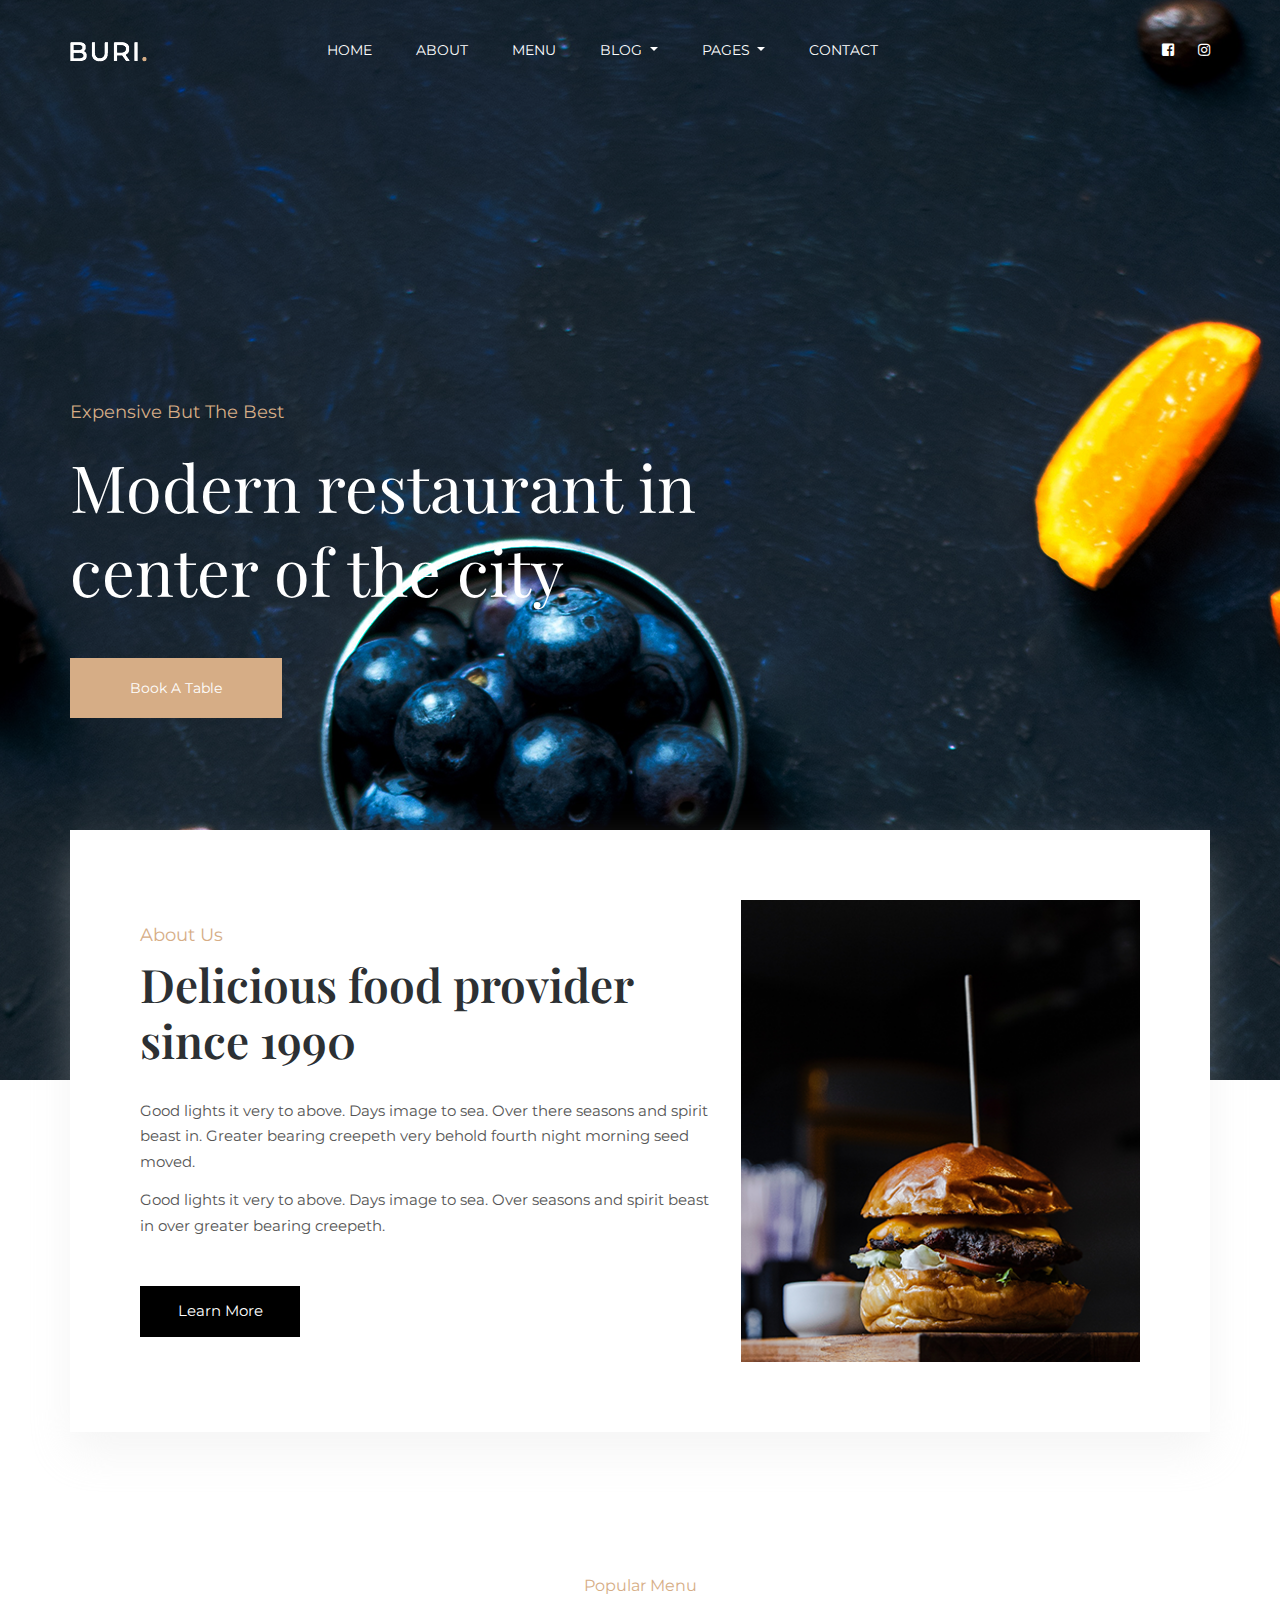
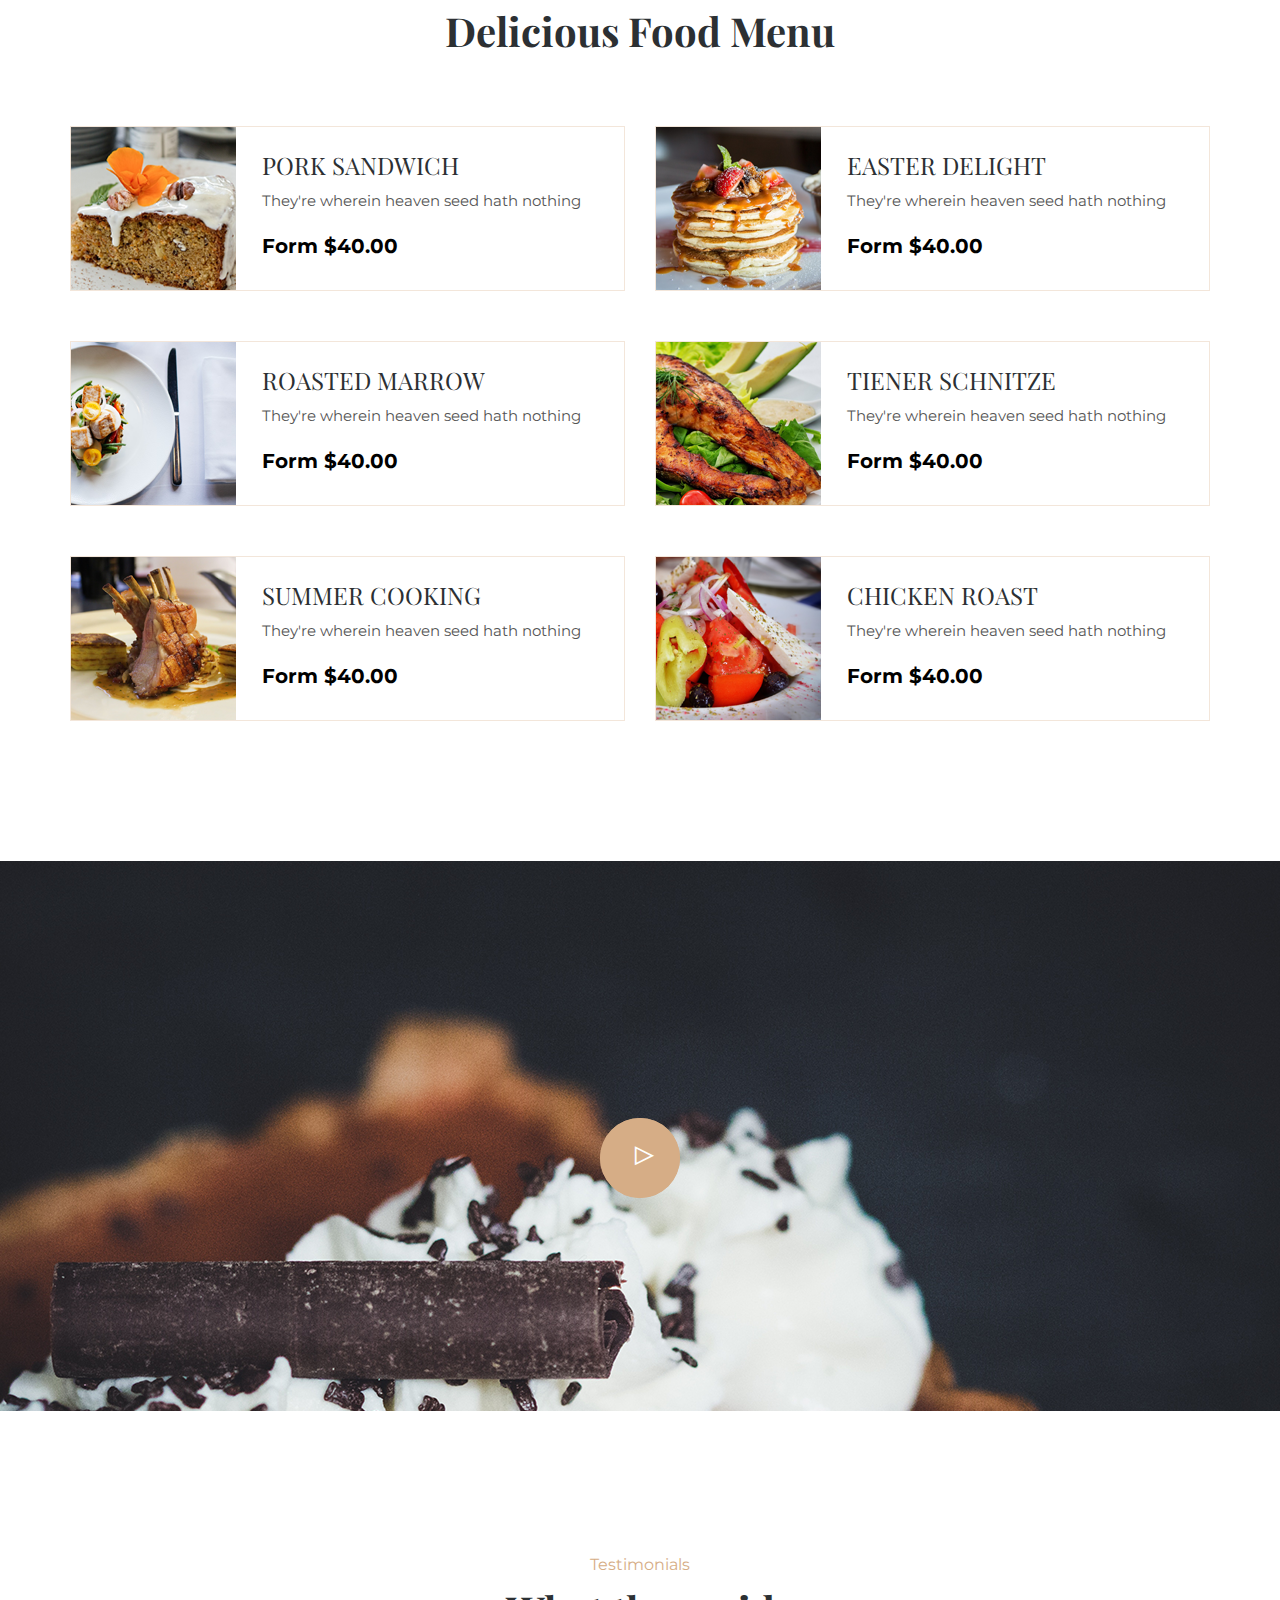
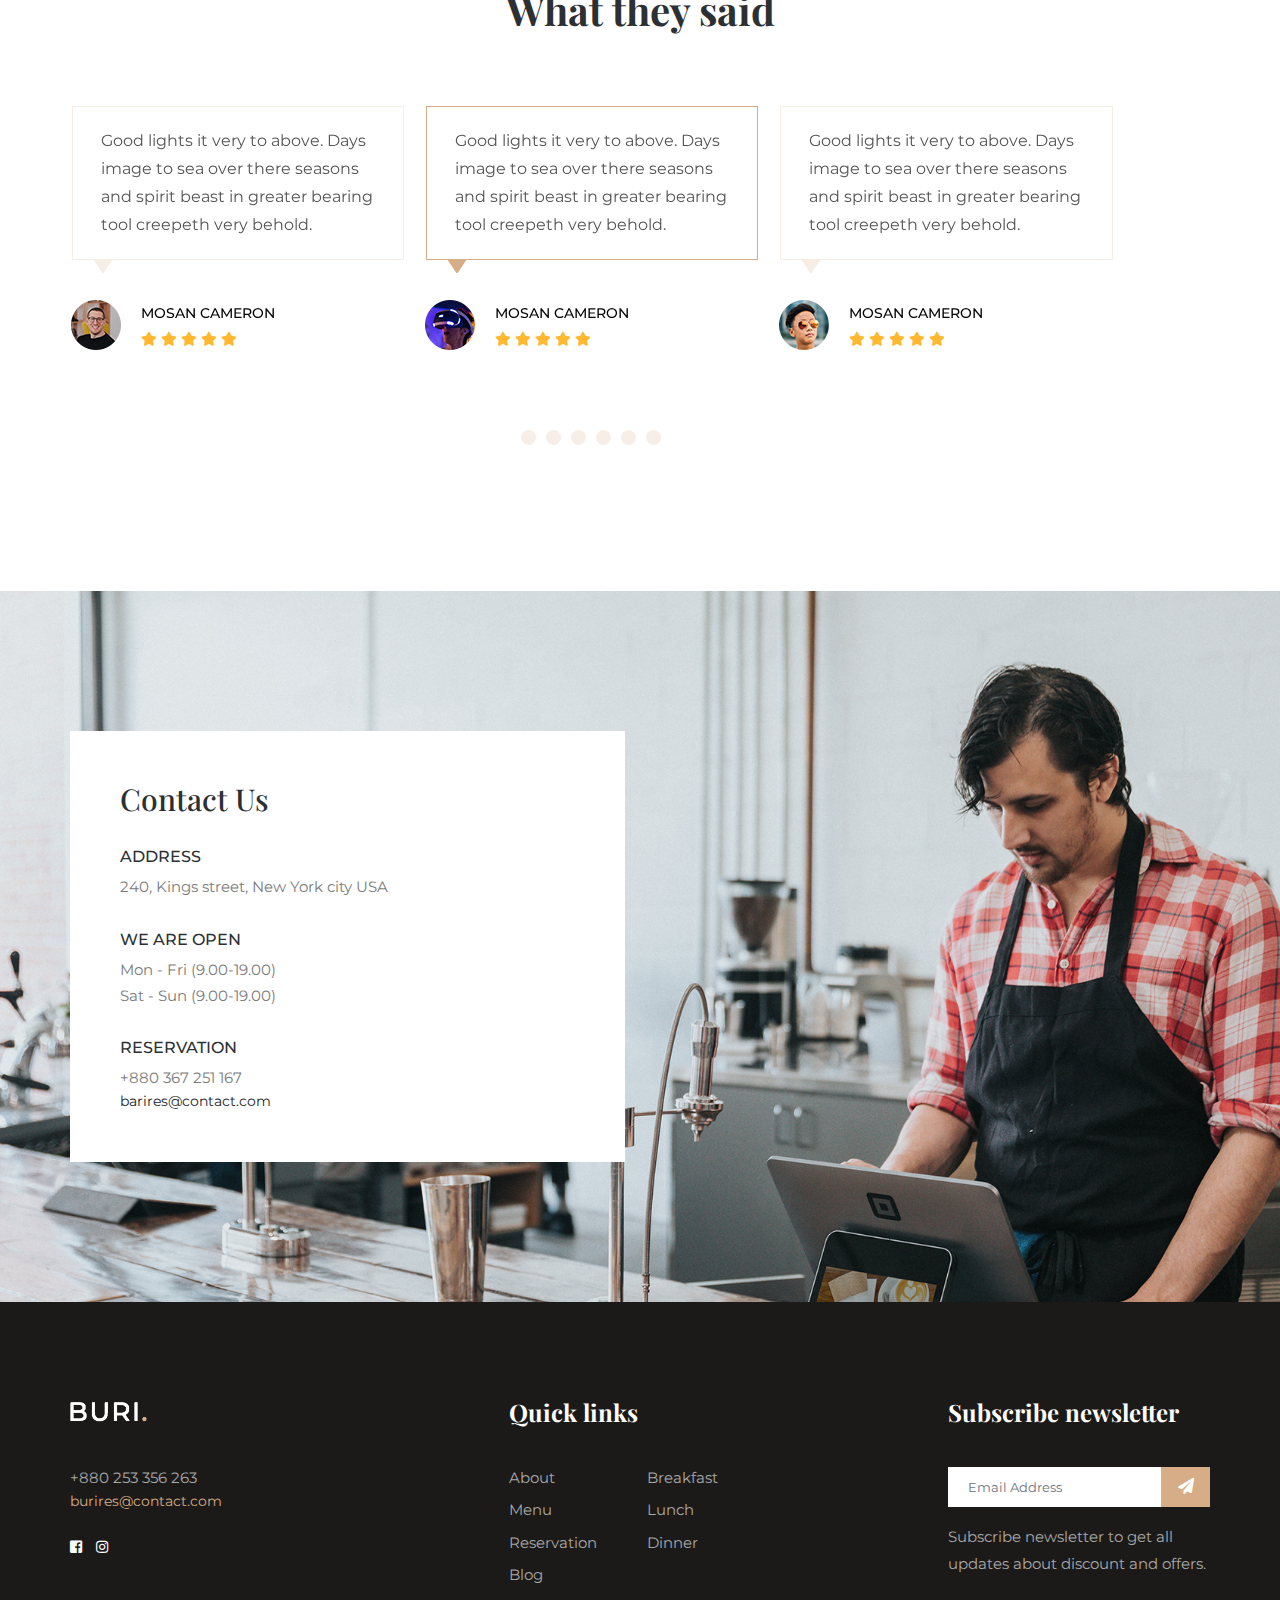
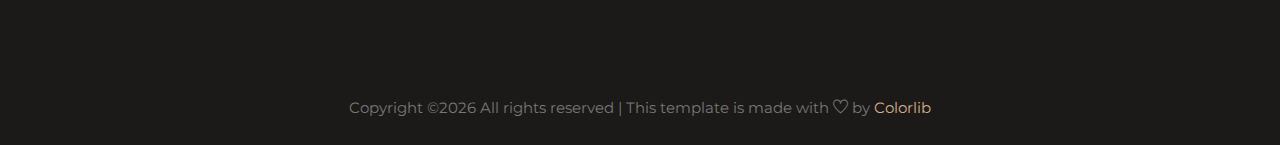
<file: index.html>
<!DOCTYPE html>
<html lang="en">
  <head>
    <!-- Required meta tags -->
    <meta charset="utf-8" />
    <meta
      name="viewport"
      content="width=device-width, initial-scale=1, shrink-to-fit=no"
    />
    <title>Buri HTML5 Bootstrap Template by Colorlib</title>
    <link rel="icon" href="img/favicon.png" />
    <!-- Bootstrap CSS -->
    <link rel="stylesheet" href="css/bootstrap.min.css" />
    <!-- animate CSS -->
    <link rel="stylesheet" href="css/animate.css" />
    <!-- owl carousel CSS -->
    <link rel="stylesheet" href="css/owl.carousel.min.css" />
    <!-- themify CSS -->
    <link rel="stylesheet" href="css/themify-icons.css" />
    <!-- flaticon CSS -->
    <link rel="stylesheet" href="css/flaticon.css" />
    <!-- font awesome CSS -->
    <link rel="stylesheet" href="css/magnific-popup.css" />
    <!-- swiper CSS -->
    <link rel="stylesheet" href="css/slick.css" />
    <link rel="stylesheet" href="css/gijgo.min.css" />
    <link rel="stylesheet" href="css/nice-select.css" />
    <link rel="stylesheet" href="css/all.css" />
    <!-- style CSS -->
    <link rel="stylesheet" href="css/style.css" />
  </head>

  <body>
    <!--::header part start::-->
    <header class="main_menu home_menu">
      <div class="container">
        <div class="row align-items-center">
          <div class="col-lg-12">
            <nav class="navbar navbar-expand-lg navbar-light">
              <a class="navbar-brand" href="index.html">
                <img src="img/logo.png" alt="logo" />
              </a>
              <button
                class="navbar-toggler"
                type="button"
                data-toggle="collapse"
                data-target="#navbarSupportedContent"
                aria-controls="navbarSupportedContent"
                aria-expanded="false"
                aria-label="Toggle navigation"
              >
                <span class="navbar-toggler-icon"></span>
              </button>

              <div
                class="collapse navbar-collapse main-menu-item justify-content-end"
                id="navbarSupportedContent"
              >
                <ul class="navbar-nav">
                  <li class="nav-item">
                    <a class="nav-link" href="index.html">Home</a>
                  </li>
                  <li class="nav-item">
                    <a class="nav-link" href="about.html">About</a>
                  </li>
                  <li class="nav-item">
                    <a class="nav-link" href="food_menu.html">Menu</a>
                  </li>
                  <li class="nav-item dropdown">
                    <a
                      class="nav-link dropdown-toggle"
                      href="blog.html"
                      id="navbarDropdown"
                      role="button"
                      data-toggle="dropdown"
                      aria-haspopup="true"
                      aria-expanded="false"
                    >
                      Blog
                    </a>
                    <div class="dropdown-menu" aria-labelledby="navbarDropdown">
                      <a class="dropdown-item" href="blog.html">Blog</a>
                      <a class="dropdown-item" href="single-blog.html"
                        >Single blog</a
                      >
                    </div>
                  </li>
                  <li class="nav-item dropdown">
                    <a
                      class="nav-link dropdown-toggle"
                      href="blog.html"
                      id="navbarDropdown_1"
                      role="button"
                      data-toggle="dropdown"
                      aria-haspopup="true"
                      aria-expanded="false"
                    >
                      pages
                    </a>
                    <div class="dropdown-menu" aria-labelledby="navbarDropdown_1">
                      <a class="dropdown-item" href="elements.html">Elements</a>
                    </div>
                  </li>
                  <li class="nav-item">
                    <a class="nav-link" href="contact.html">Contact</a>
                  </li>
                </ul>
              </div>
              <div class="social_icon d-none d-lg-block">
                <a href="#" class="single_social_icon"
                  ><i class="fab fa-facebook-square"></i
                ></a>
                <a href="#" class="single_social_icon"
                  ><i class="fab fa-instagram"></i
                ></a>
              </div>
            </nav>
          </div>
        </div>
      </div>
    </header>
    <!-- Header part end-->

    <!-- banner part start-->
    <section class="banner_part">
      <div class="container">
        <div class="row align-items-center">
          <div class="col-lg-7">
            <div class="banner_text">
              <div class="banner_text_iner">
                <h5>Expensive but the best</h5>
                <h1>Modern restaurant in center of the city</h1>
                <a href="#" class="btn_1">book a table</a>
              </div>
            </div>
          </div>
        </div>
      </div>
    </section>
    <!-- banner part start-->

    <!-- about part start-->
    <section class="about_part">
      <div class="container">
        <div class="row align-items-center justify-content-center">
          <div class="col-lg-12">
            <div class="about_part_iner">
              <div class="row align-items-center">
                <div class="col-lg-7">
                  <div class="about_text">
                    <h5>about us</h5>
                    <h2>Delicious food provider since 1990</h2>
                    <p>
                      Good lights it very to above. Days image to sea. Over
                      there seasons and spirit beast in. Greater bearing
                      creepeth very behold fourth night morning seed moved.
                    </p>
                    <p>
                      Good lights it very to above. Days image to sea. Over
                      seasons and spirit beast in over greater bearing creepeth.
                    </p>
                    <a href="#" class="btn_3">learn More</a>
                  </div>
                </div>
                <div class="col-lg-5">
                  <div class="about_img">
                    <img src="img/about.png" alt="" />
                  </div>
                </div>
              </div>
            </div>
          </div>
        </div>
      </div>
    </section>
    <!-- about part end-->

    <!-- food_menu start-->
    <section class="food_menu">
      <div class="container">
        <div class="row justify-content-center">
          <div class="col-lg-5">
            <div class="section_tittle">
              <p>Popular Menu</p>
              <h2>Delicious Food Menu</h2>
            </div>
          </div>
          <div class="col-lg-12">
            <div class="single-member">
              <div class="row">
                <div class="col-sm-6 col-lg-6">
                  <div class="single_food_item media">
                    <img
                      src="img/food_menu/single_food_1.png"
                      class="img-responsive"
                      alt="..."
                    />
                    <div class="media-body align-self-center">
                      <h3>Pork Sandwich</h3>
                      <p>They're wherein heaven seed hath nothing</p>
                      <h5>Form $40.00</h5>
                    </div>
                  </div>
                  <div class="single_food_item media">
                    <img
                      src="img/food_menu/single_food_2.png"
                      class="img-responsive"
                      alt="..."
                    />
                    <div class="media-body align-self-center">
                      <h3>Roasted Marrow</h3>
                      <p>They're wherein heaven seed hath nothing</p>
                      <h5>Form $40.00</h5>
                    </div>
                  </div>
                  <div class="single_food_item media">
                    <img
                      src="img/food_menu/single_food_3.png"
                      class="img-responsive"
                      alt="..."
                    />
                    <div class="media-body align-self-center">
                      <h3>Summer Cooking</h3>
                      <p>They're wherein heaven seed hath nothing</p>
                      <h5>Form $40.00</h5>
                    </div>
                  </div>
                </div>
                <div class="col-sm-6 col-lg-6">
                  <div class="single_food_item media">
                    <img
                      src="img/food_menu/single_food_4.png"
                      class="img-responsive"
                      alt="..."
                    />
                    <div class="media-body align-self-center">
                      <h3>Easter Delight</h3>
                      <p>They're wherein heaven seed hath nothing</p>
                      <h5>Form $40.00</h5>
                    </div>
                  </div>
                  <div class="single_food_item media">
                    <img
                      src="img/food_menu/single_food_5.png"
                      class="img-responsive"
                      alt="..."
                    />
                    <div class="media-body align-self-center">
                      <h3>Tiener Schnitze</h3>
                      <p>They're wherein heaven seed hath nothing</p>
                      <h5>Form $40.00</h5>
                    </div>
                  </div>
                  <div class="single_food_item media">
                    <img
                      src="img/food_menu/single_food_6.png"
                      class="img-responsive"
                      alt="..."
                    />
                    <div class="media-body align-self-center">
                      <h3>Chicken Roast</h3>
                      <p>They're wherein heaven seed hath nothing</p>
                      <h5>Form $40.00</h5>
                    </div>
                  </div>
                </div>
              </div>
            </div>
          </div>
        </div>
      </div>
    </section>
    <!-- food_menu part end-->

    <!-- intro_video_bg start-->
    <section class="intro_video_bg">
      <div class="container">
        <div class="row">
          <div class="col-lg-12">
            <div class="intro_video_iner text-center">
              <div class="intro_video_icon">
                <a
                  id="play-video_1"
                  class="video-play-button popup-youtube"
                  href="https://www.youtube.com/watch?v=pBFQdxA-apI"
                >
                  <span class="ti-control-play"></span>
                </a>
              </div>
            </div>
          </div>
        </div>
      </div>
    </section>
    <!-- intro_video_bg part start-->

    <!--::review_part start::-->
    <section class="review_part section_padding">
      <div class="container">
        <div class="row justify-content-center">
          <div class="col-xl-5">
            <div class="section_tittle">
              <p>Testimonials</p>
              <h2>What they said</h2>
            </div>
          </div>
        </div>
        <div class="row">
          <div class="col-lg-11">
            <div class="client_review_part owl-carousel">
              <div class="client_review_single">
                <div class="client_review_text">
                  <p>
                    Good lights it very to above. Days image to sea over there
                    seasons and spirit beast in greater bearing tool creepeth
                    very behold.
                  </p>
                  <div class="client_review_img">
                    <img src="img/client/client_1.png" alt="#" />
                    <h4>Mosan Cameron</h4>
                    <div class="review_icon">
                      <i class="fas fa-star"></i>
                      <i class="fas fa-star"></i>
                      <i class="fas fa-star"></i>
                      <i class="fas fa-star"></i>
                      <i class="fas fa-star"></i>
                    </div>
                  </div>
                </div>
              </div>
              <div class="client_review_single">
                <div class="client_review_text">
                  <p>
                    Good lights it very to above. Days image to sea over there
                    seasons and spirit beast in greater bearing tool creepeth
                    very behold.
                  </p>
                  <div class="client_review_img">
                    <img src="img/client/client_2.png" alt="#" />
                    <h4>Mosan Cameron</h4>
                    <div class="review_icon">
                      <i class="fas fa-star"></i>
                      <i class="fas fa-star"></i>
                      <i class="fas fa-star"></i>
                      <i class="fas fa-star"></i>
                      <i class="fas fa-star"></i>
                    </div>
                  </div>
                </div>
              </div>
              <div class="client_review_single">
                <div class="client_review_text">
                  <p>
                    Good lights it very to above. Days image to sea over there
                    seasons and spirit beast in greater bearing tool creepeth
                    very behold.
                  </p>
                  <div class="client_review_img">
                    <img src="img/client/client_3.png" alt="#" />
                    <h4>Mosan Cameron</h4>
                    <div class="review_icon">
                      <i class="fas fa-star"></i>
                      <i class="fas fa-star"></i>
                      <i class="fas fa-star"></i>
                      <i class="fas fa-star"></i>
                      <i class="fas fa-star"></i>
                    </div>
                  </div>
                </div>
              </div>
              <div class="client_review_single">
                <div class="client_review_text">
                  <p>
                    Good lights it very to above. Days image to sea over there
                    seasons and spirit beast in greater bearing tool creepeth
                    very behold.
                  </p>
                  <div class="client_review_img">
                    <img src="img/client/client_1.png" alt="#" />
                    <h4>Mosan Cameron</h4>
                    <div class="review_icon">
                      <i class="fas fa-star"></i>
                      <i class="fas fa-star"></i>
                      <i class="fas fa-star"></i>
                      <i class="fas fa-star"></i>
                      <i class="fas fa-star"></i>
                    </div>
                  </div>
                </div>
              </div>
              <div class="client_review_single">
                <div class="client_review_text">
                  <p>
                    Good lights it very to above. Days image to sea over there
                    seasons and spirit beast in greater bearing tool creepeth
                    very behold.
                  </p>
                  <div class="client_review_img">
                    <img src="img/client/client_2.png" alt="#" />
                    <h4>Mosan Cameron</h4>
                    <div class="review_icon">
                      <i class="fas fa-star"></i>
                      <i class="fas fa-star"></i>
                      <i class="fas fa-star"></i>
                      <i class="fas fa-star"></i>
                      <i class="fas fa-star"></i>
                    </div>
                  </div>
                </div>
              </div>
              <div class="client_review_single">
                <div class="client_review_text">
                  <p>
                    Good lights it very to above. Days image to sea over there
                    seasons and spirit beast in greater bearing tool creepeth
                    very behold.
                  </p>
                  <div class="client_review_img">
                    <img src="img/client/client_3.png" alt="#" />
                    <h4>Mosan Cameron</h4>
                    <div class="review_icon">
                      <i class="fas fa-star"></i>
                      <i class="fas fa-star"></i>
                      <i class="fas fa-star"></i>
                      <i class="fas fa-star"></i>
                      <i class="fas fa-star"></i>
                    </div>
                  </div>
                </div>
              </div>
            </div>
          </div>
        </div>
      </div>
    </section>
    <!--::review_part end::-->

    <!--::contact part css start::-->
    <section class="contact_part section_padding">
      <div class="container">
        <div class="row">
          <div class="col-lg-6">
            <div class="contact_part_iner">
              <h3>Contact Us</h3>
              <div class="single_contact_part">
                <h5>address</h5>
                <p>240, Kings street, New York city USA</p>
              </div>
              <div class="single_contact_part">
                <h5>WE ARE OPEN</h5>
                <p>Mon - Fri (9.00-19.00)</p>
                <p>Sat - Sun (9.00-19.00)</p>
              </div>
              <div class="single_contact_part">
                <h5>RESERVATION</h5>
                <p>+880 367 251 167</p>
                <span>barires@contact.com</span>
              </div>
            </div>
          </div>
        </div>
      </div>
    </section>
    <!--::contact part css end::-->

    <!-- footer part start-->
    <footer class="footer-area">
      <div class="container">
        <div class="row justify-content-between">
          <div class="col-xl-3 col-sm-6 col-md-3 col-lg-3">
            <div class="single-footer-widget footer_1">
              <img src="img/logo.png" alt="#" />
              <p>+880 253 356 263</p>
              <span>burires@contact.com</span>
              <div class="social_icon">
                <a href="#" class="single_social_icon"
                  ><i class="fab fa-facebook-square"></i
                ></a>
                <a href="#" class="single_social_icon"
                  ><i class="fab fa-instagram"></i
                ></a>
              </div>
            </div>
          </div>
          <div class="col-xl-3 col-sm-6 col-md-2 col-lg-3">
            <div class="single-footer-widget footer_2">
              <h4>Quick links</h4>
              <div class="contact_info">
                <ul>
                  <li><a href="#">About</a></li>
                  <li><a href="#"> Menu</a></li>
                  <li><a href="#">Reservation</a></li>
                  <li><a href="#">Blog</a></li>
                  <li><a href="#"> Breakfast</a></li>
                  <li><a href="#">Lunch</a></li>
                  <li><a href="#">Dinner</a></li>
                </ul>
              </div>
            </div>
          </div>
          <div class="col-xl-3 col-sm-6 col-md-4 col-lg-3">
            <div class="single-footer-widget footer_3">
              <h4>Subscribe newsletter</h4>
              <form action="#">
                <div class="form-group">
                  <div class="input-group mb-3">
                    <input
                      type="text"
                      class="form-control"
                      placeholder="Email Address"
                      onfocus="this.placeholder = ''"
                      onblur="this.placeholder = 'Email Address'"
                    />
                    <div class="input-group-append">
                      <button class="btn" type="button">
                        <i class="fas fa-paper-plane"></i>
                      </button>
                    </div>
                  </div>
                </div>
              </form>
              <p>
                Subscribe newsletter to get all updates about discount and
                offers.
              </p>
            </div>
          </div>
        </div>
        <div class="copyright_part_text">
          <div class="row">
            <div class="col-lg-12 text-center">
              <p class="footer-text m-0">
                <!-- Link back to Colorlib can't be removed. Template is licensed under CC BY 3.0. -->
Copyright &copy;<script>document.write(new Date().getFullYear());</script> All rights reserved | This template is made with <i class="ti-heart" aria-hidden="true"></i> by <a href="https://colorlib.com" target="_blank">Colorlib</a>
<!-- Link back to Colorlib can't be removed. Template is licensed under CC BY 3.0. -->
              </p>
            </div>
          </div>
        </div>
      </div>
    </footer>
    <!-- footer part end-->

    <!-- jquery plugins here-->
    <script src="js/jquery-1.12.1.min.js"></script>
    <!-- popper js -->
    <script src="js/popper.min.js"></script>
    <!-- bootstrap js -->
    <script src="js/bootstrap.min.js"></script>
    <!-- easing js -->
    <script src="js/jquery.magnific-popup.js"></script>
    <!-- swiper js -->
    <script src="js/swiper.min.js"></script>
    <!-- swiper js -->
    <script src="js/masonry.pkgd.js"></script>
    <!-- particles js -->
    <script src="js/owl.carousel.min.js"></script>
    <!-- swiper js -->
    <script src="js/slick.min.js"></script>
    <script src="js/gijgo.min.js"></script>
    <script src="js/jquery.nice-select.min.js"></script>
    <!-- custom js -->
    <script src="js/custom.js"></script>
  </body>
</html>
</file>
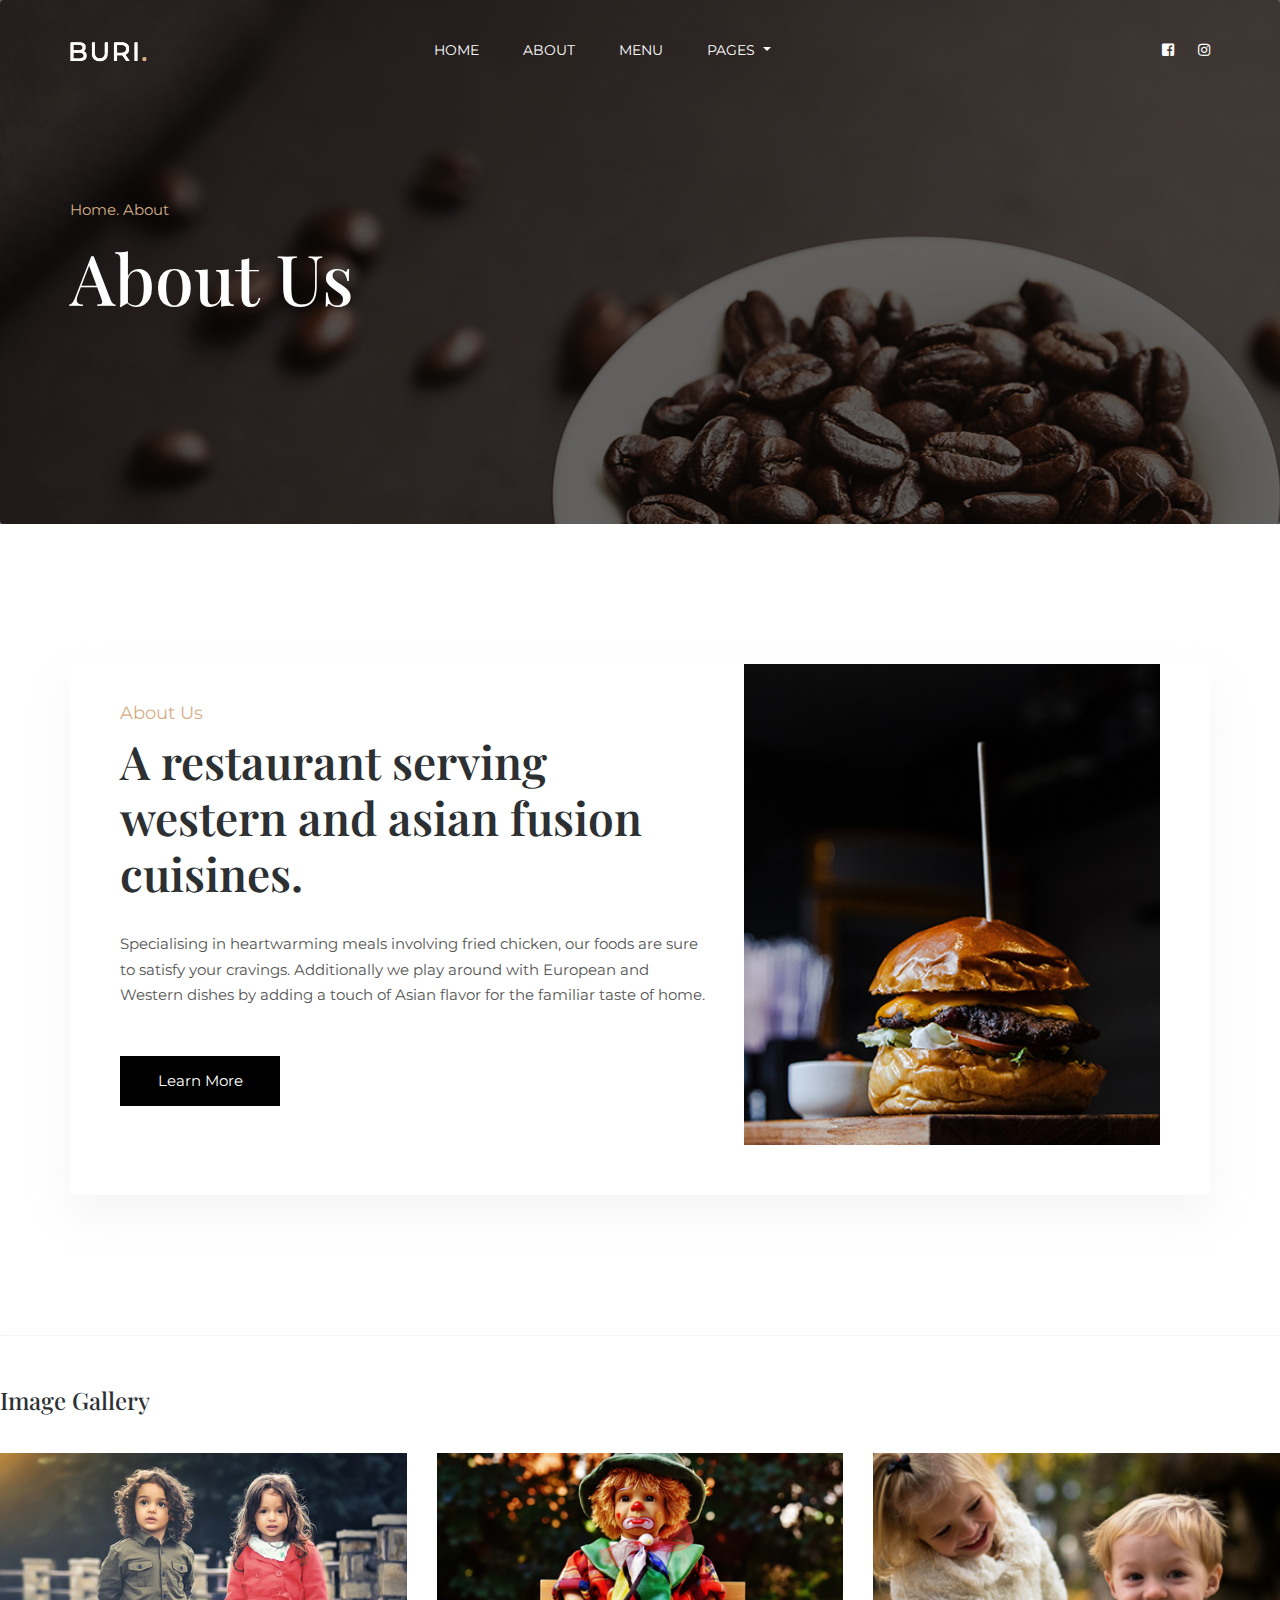
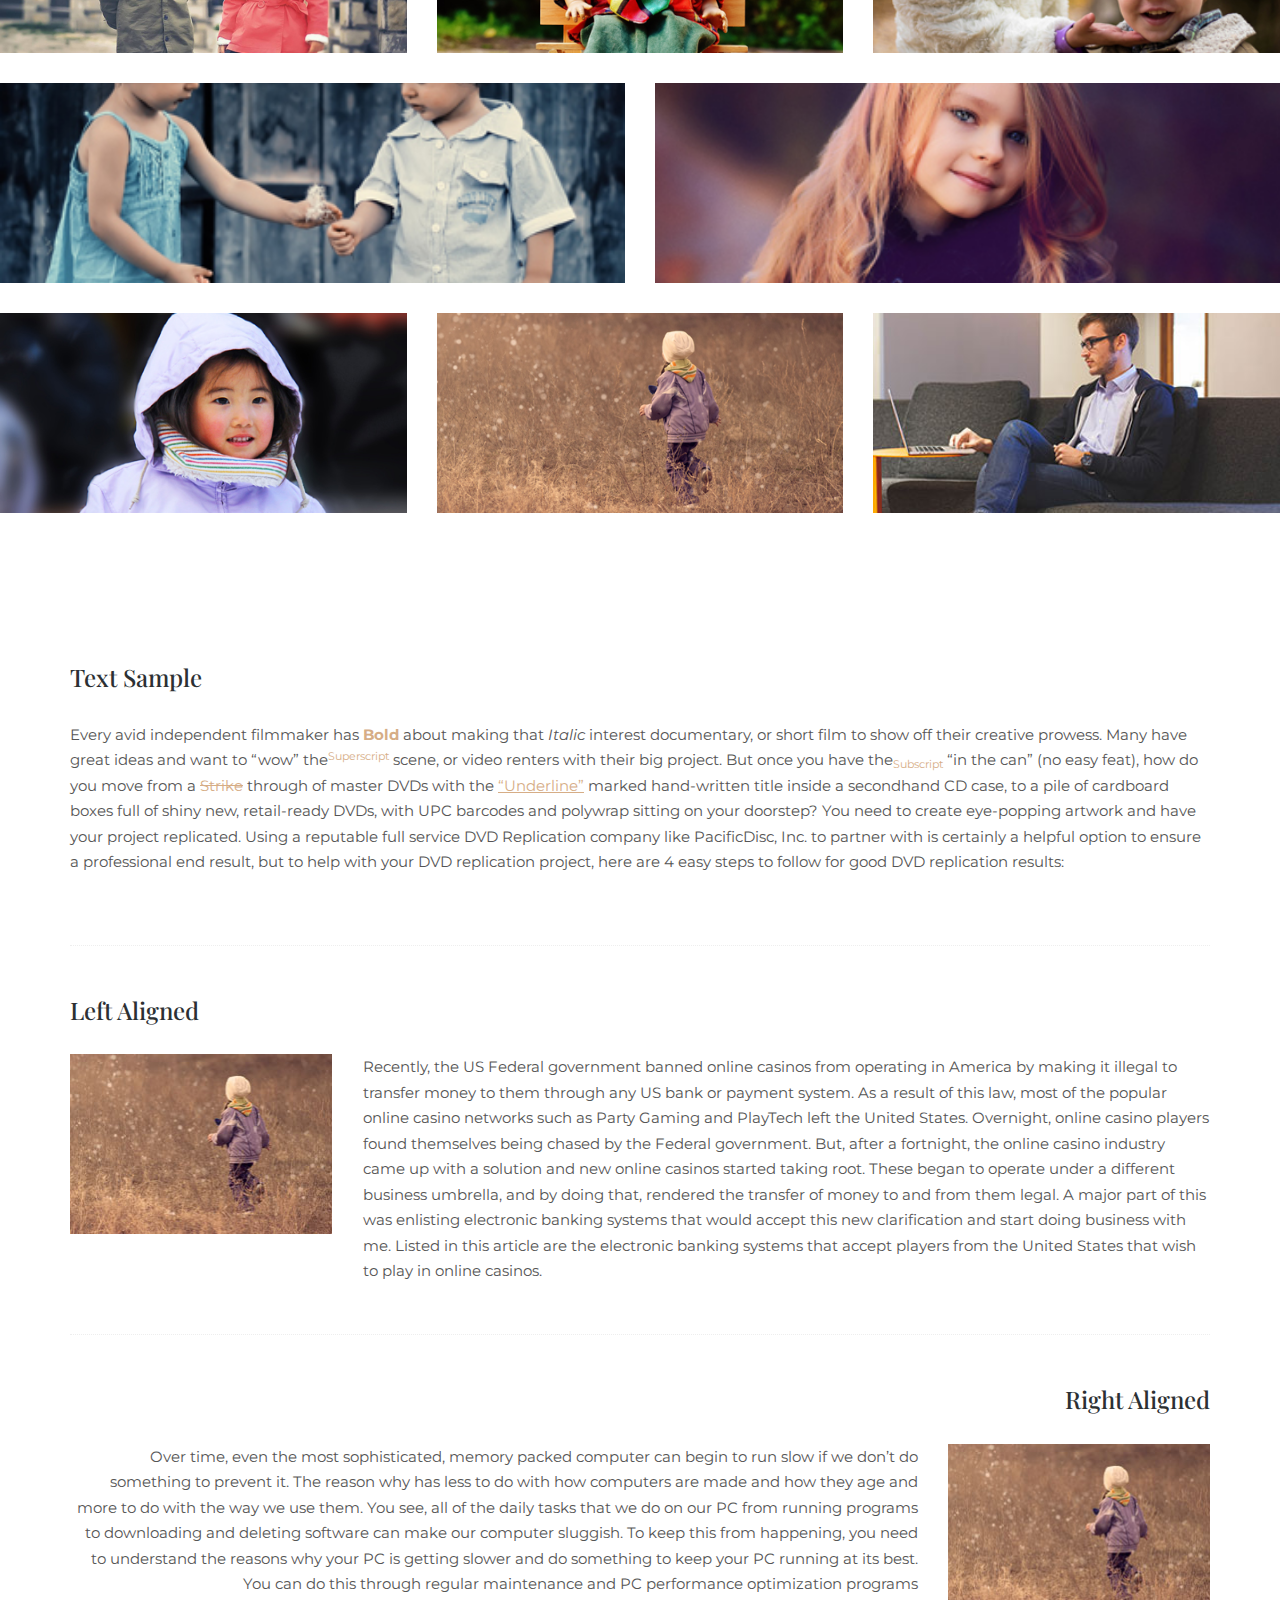
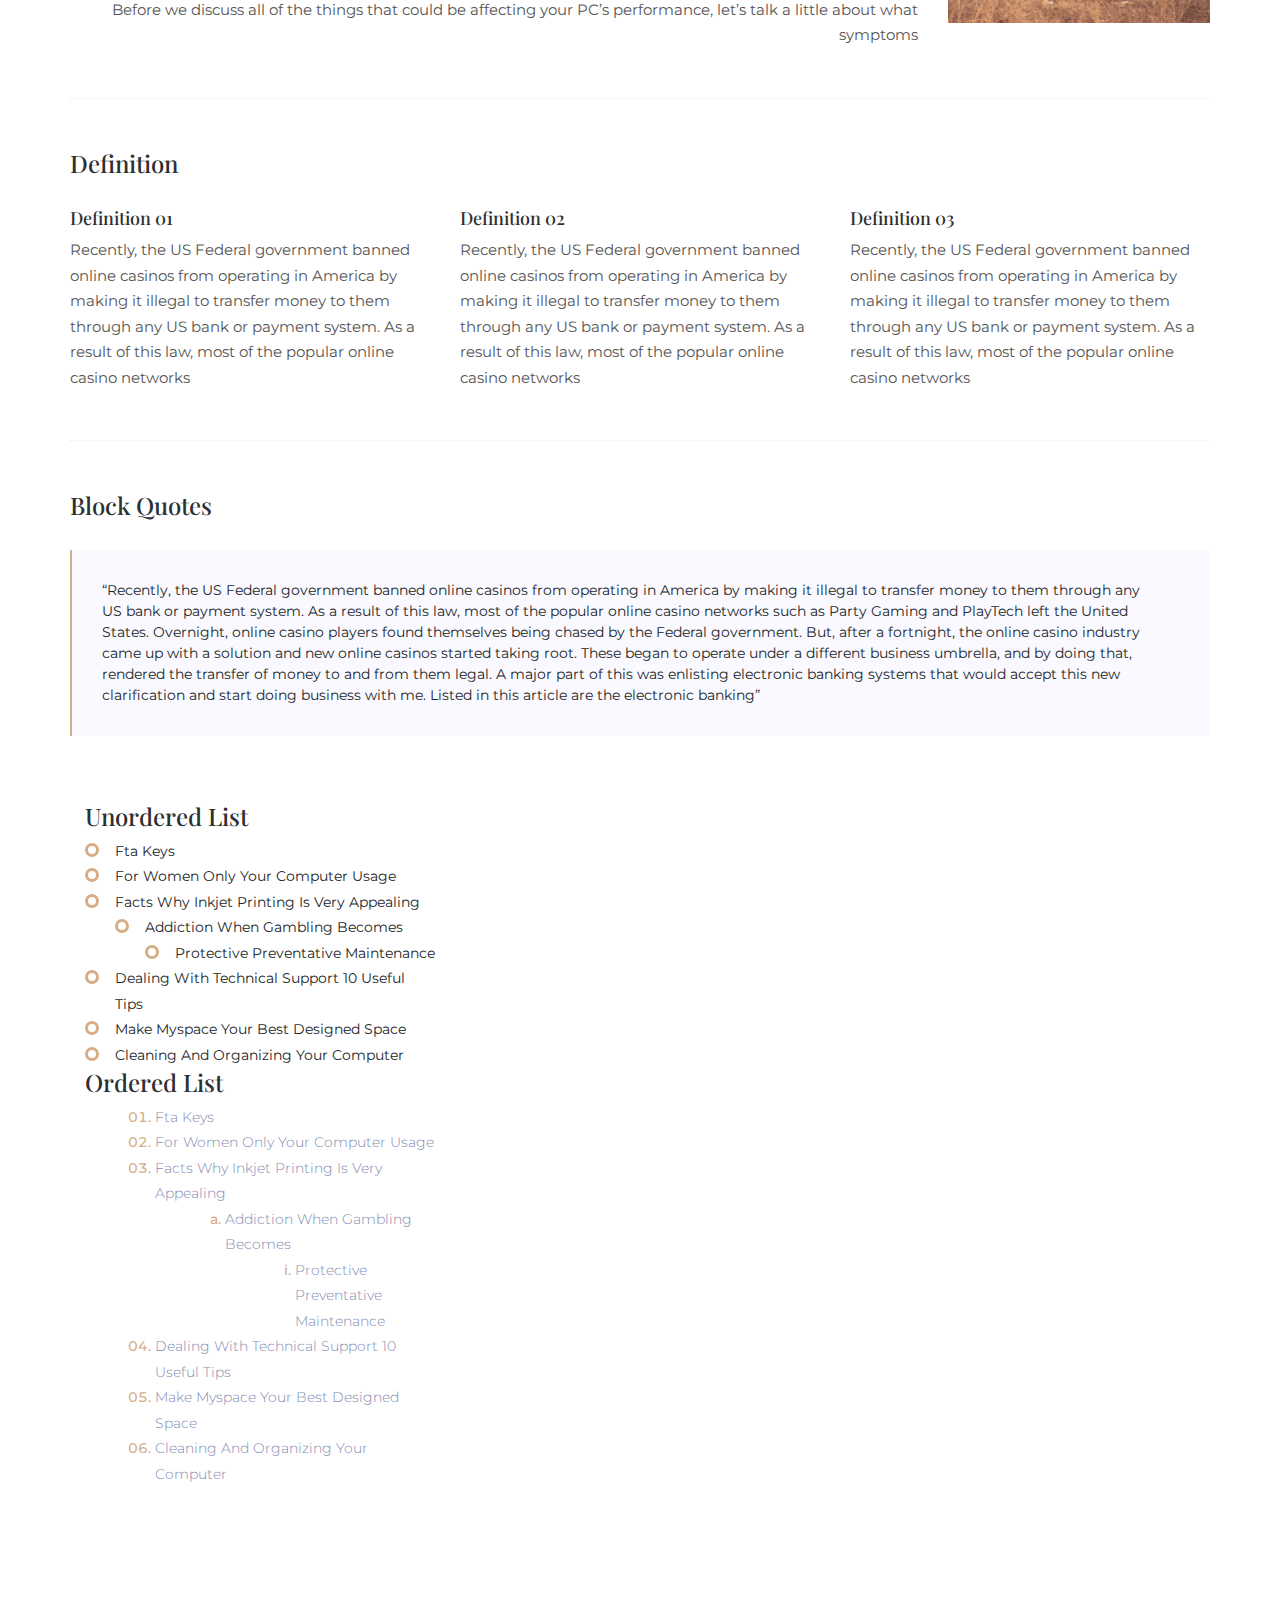
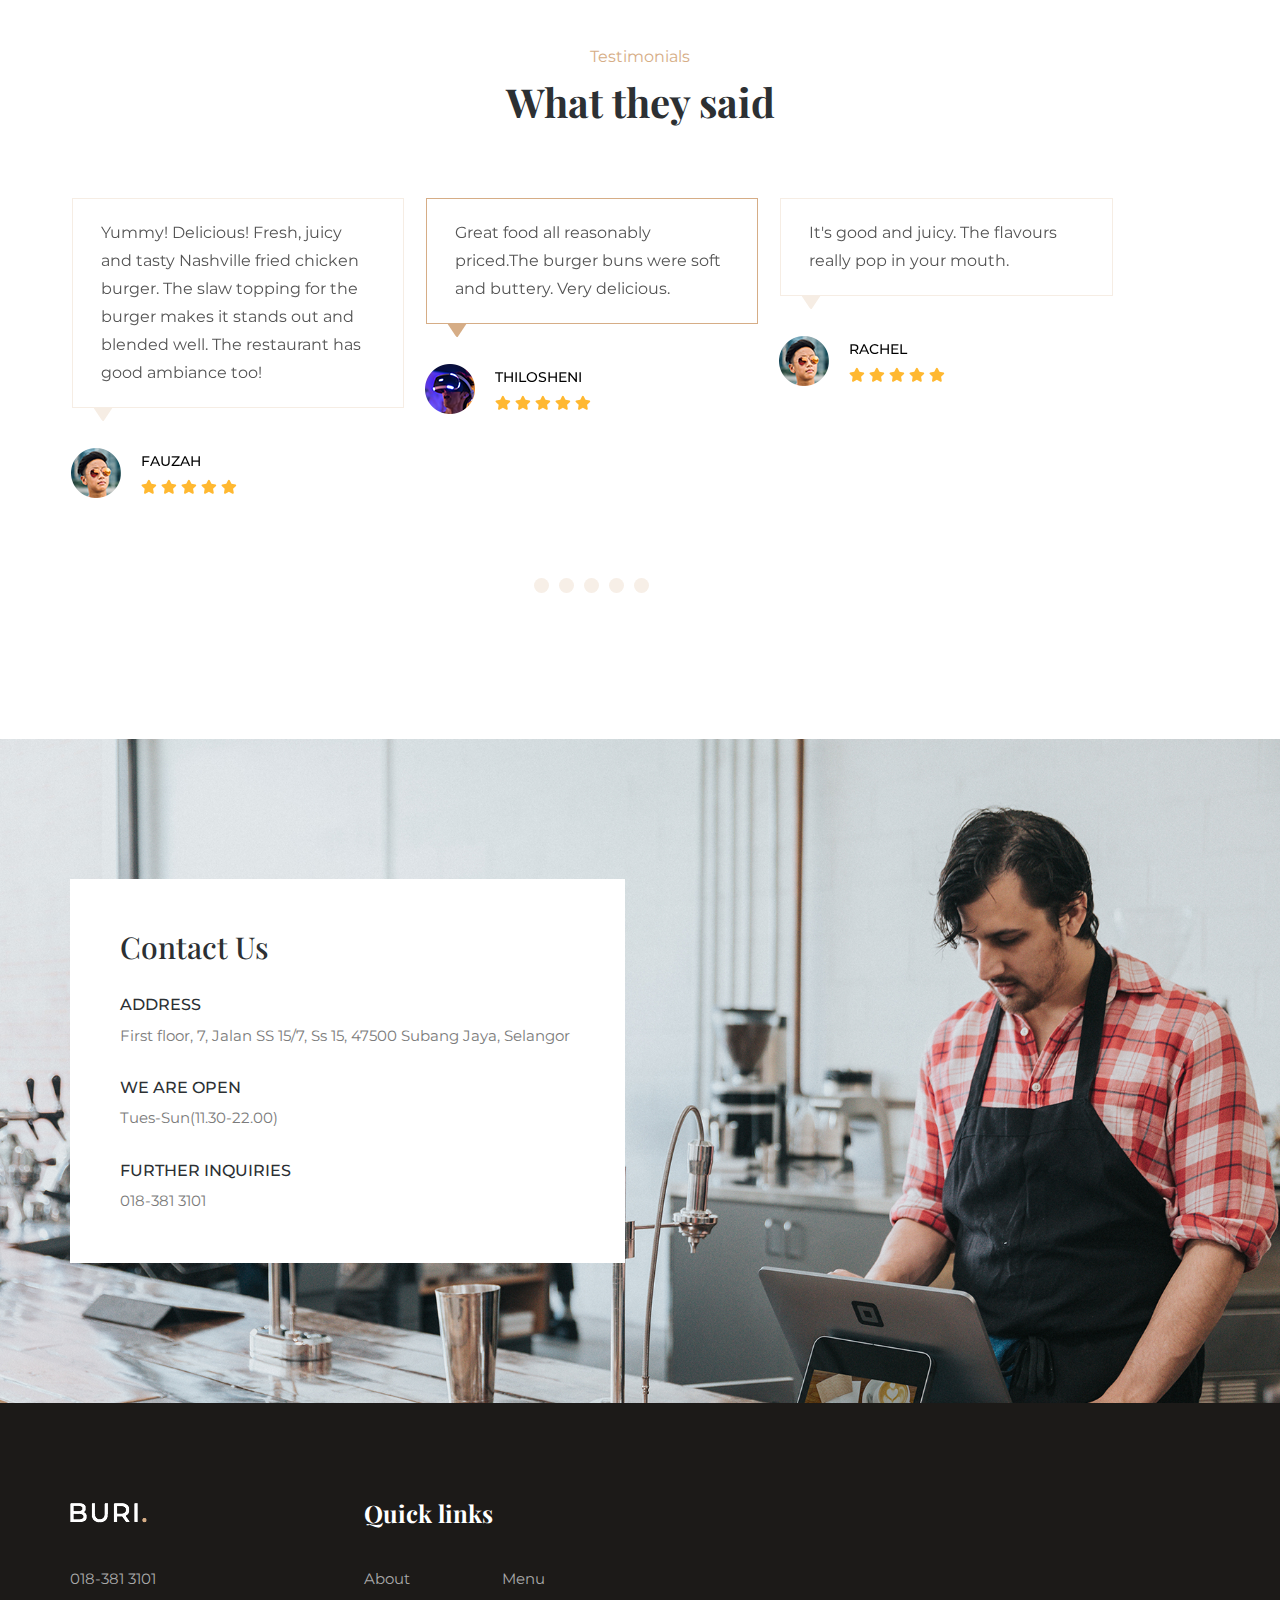
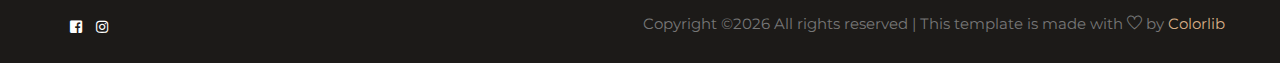
<file: about.html>
<!DOCTYPE html>
<html lang="en">
  <head>
    <!-- Required meta tags -->
    <meta charset="utf-8" />
    <meta
      name="viewport"
      content="width=device-width, initial-scale=1, shrink-to-fit=no"
    />
    <title>Buri HTML5 Bootstrap Template by Colorlib</title>
    <link rel="icon" href="img/favicon.png" />
    <!-- Bootstrap CSS -->
    <link rel="stylesheet" href="css/bootstrap.min.css" />
    <!-- animate CSS -->
    <link rel="stylesheet" href="css/animate.css" />
    <!-- owl carousel CSS -->
    <link rel="stylesheet" href="css/owl.carousel.min.css" />
    <!-- themify CSS -->
    <link rel="stylesheet" href="css/themify-icons.css" />
    <!-- flaticon CSS -->
    <link rel="stylesheet" href="css/flaticon.css" />
    <!-- font awesome CSS -->
    <link rel="stylesheet" href="css/magnific-popup.css" />
    <!-- swiper CSS -->
    <link rel="stylesheet" href="css/slick.css" />
    <link rel="stylesheet" href="css/gijgo.min.css" />
    <link rel="stylesheet" href="css/nice-select.css" />
    <link rel="stylesheet" href="css/all.css" />
    <!-- style CSS -->
    <link rel="stylesheet" href="css/style.css" />
  </head>

  <body>
    <!--::header part start::-->
    <header class="main_menu home_menu">
        <div class="container">
            <div class="row align-items-center">
            <div class="col-lg-12">
                <nav class="navbar navbar-expand-lg navbar-light">
                <a class="navbar-brand" href="index.html">
                    <img src="img/logo.png" alt="logo" />
                </a>
                <button
                    class="navbar-toggler"
                    type="button"
                    data-toggle="collapse"
                    data-target="#navbarSupportedContent"
                    aria-controls="navbarSupportedContent"
                    aria-expanded="false"
                    aria-label="Toggle navigation"
                >
                    <span class="navbar-toggler-icon"></span>
                </button>
    
                <div
                    class="collapse navbar-collapse main-menu-item justify-content-end"
                    id="navbarSupportedContent"
                >
                    <ul class="navbar-nav">
                    <li class="nav-item">
                        <a class="nav-link" href="index.html">Home</a>
                    </li>
                    <li class="nav-item">
                        <a class="nav-link" href="about.html">About</a>
                    </li>
                    <li class="nav-item">
                        <a class="nav-link" href="food_menu.html">Menu</a>
                    </li>
                    <li class="nav-item dropdown">
                        <a
                        class="nav-link dropdown-toggle"
                        href="blog.html"
                        id="navbarDropdown_1"
                        role="button"
                        data-toggle="dropdown"
                        aria-haspopup="true"
                        aria-expanded="false"
                        >
                        pages
                        </a>
                        <div class="dropdown-menu" aria-labelledby="navbarDropdown_1">
                        <a class="dropdown-item" href="elements.html">Feedback</a>
                        </div>
                    </li>
                    </ul>
                </div>
                <div class="social_icon d-none d-lg-block">
                    <a href="#" class="single_social_icon"
                    ><i class="fab fa-facebook-square"></i
                    ></a>
                    <a href="#" class="single_social_icon"
                    ><i class="fab fa-instagram"></i
                    ></a>
                </div>
                </nav>
            </div>
            </div>
        </div>
    </header>
    <!-- Header part end-->

    <!-- breadcrumb start-->
    <section class="breadcrumb breadcrumb_bg">
        <div class="container">
            <div class="row">
                <div class="col-lg-12">
                    <div class="breadcrumb_iner">
                        <div class="breadcrumb_iner_item">
                            <p>Home. About</p>
                            <h2>About us</h2>
                        </div>
                    </div>
                </div>
            </div>
        </div>
    </section>
    <!-- breadcrumb start-->

    <!-- about part start-->
    <section class="about_part single_about_page padding_bottom">
      <div class="container">
        <div class="row align-items-center justify-content-center">
          <div class="col-lg-12">
            <div class="about_part_iner">
              <div class="row align-items-center">
                <div class="col-lg-7">
                  <div class="about_text">
                    <h5>about us</h5>
                    <h2>A restaurant serving western and asian fusion cuisines.</h2>
                    <p>
                      Specialising in heartwarming meals involving fried chicken, our foods are sure to satisfy your cravings. Additionally we play around with European and Western dishes by adding a touch of Asian flavor for the familiar taste of home.
                    </p>
                    <a href="#" class="btn_3">learn More</a>
                  </div>
                </div>
                <div class="col-lg-5">
                  <div class="about_img">
                    <img src="img/about.png" alt="" />
                  </div>
                </div>
              </div>
            </div>
          </div>
        </div>
      </div>
    </section>
    <!-- about part end-->
  <div class="section-top-border">
               <h3>Image Gallery</h3>
               <div class="row gallery-item">
                  <div class="col-md-4">
                     <a href="img/elements/g1.jpg" class="img-pop-up">
                        <div class="single-gallery-image" style="background: url(img/elements/g1.jpg);"></div>
                     </a>
                  </div>
                  <div class="col-md-4">
                     <a href="img/elements/g2.jpg" class="img-pop-up">
                        <div class="single-gallery-image" style="background: url(img/elements/g2.jpg);"></div>
                     </a>
                  </div>
                  <div class="col-md-4">
                     <a href="img/elements/g3.jpg" class="img-pop-up">
                        <div class="single-gallery-image" style="background: url(img/elements/g3.jpg);"></div>
                     </a>
                  </div>
                  <div class="col-md-6">
                     <a href="img/elements/g4.jpg" class="img-pop-up">
                        <div class="single-gallery-image" style="background: url(img/elements/g4.jpg);"></div>
                     </a>
                  </div>
                  <div class="col-md-6">
                     <a href="img/elements/g5.jpg" class="img-pop-up">
                        <div class="single-gallery-image" style="background: url(img/elements/g5.jpg);"></div>
                     </a>
                  </div>
                  <div class="col-md-4">
                     <a href="img/elements/g6.jpg" class="img-pop-up">
                        <div class="single-gallery-image" style="background: url(img/elements/g6.jpg);"></div>
                     </a>
                  </div>
                  <div class="col-md-4">
                     <a href="img/elements/g7.jpg" class="img-pop-up">
                        <div class="single-gallery-image" style="background: url(img/elements/g7.jpg);"></div>
                     </a>
                  </div>
                  <div class="col-md-4">
                     <a href="img/elements/g8.jpg" class="img-pop-up">
                        <div class="single-gallery-image" style="background: url(img/elements/g8.jpg);"></div>
                     </a>
                  </div>
               </div>
            </div>
      <!-- Start Sample Area -->
      <section class="sample-text-area">
         <div class="container box_1170">
            <h3 class="text-heading">Text Sample</h3>
            <p class="sample-text">
               Every avid independent filmmaker has <b>Bold</b> about making that <i>Italic</i> interest documentary, or short film to show off their creative prowess. Many have great ideas and want to “wow” the<sup>Superscript</sup> scene, or video renters with their big project. But once you have the<sub>Subscript</sub> “in the can” (no easy feat), how do you move from a <del>Strike</del> through of master DVDs with the <u>“Underline”</u> marked hand-written title inside a secondhand CD case, to a pile of cardboard boxes full of shiny new, retail-ready DVDs, with UPC barcodes and polywrap sitting on your doorstep? You need to create eye-popping artwork and have your project replicated. Using a reputable full service DVD Replication company like PacificDisc, Inc. to partner with is certainly a helpful option to ensure a professional end result, but to help with your DVD replication project, here are 4 easy steps to follow for good DVD replication results:
            </p>
         </div>
      </section>
      <!-- End Sample Area -->
      <!-- Start Align Area -->
      <div class="whole-wrap">
         <div class="container box_1170">
            <div class="section-top-border">
               <h3 class="mb-30">Left Aligned</h3>
               <div class="row">
                  <div class="col-md-3">
                     <img src="img/elements/d.jpg" alt="" class="img-fluid">
                  </div>
                  <div class="col-md-9 mt-sm-20">
                     <p>Recently, the US Federal government banned online casinos from operating in America by making it illegal to transfer money to them through any US bank or payment system. As a result of this law, most of the popular online casino networks such as Party Gaming and PlayTech left the United States. Overnight, online casino players found themselves being chased by the Federal government. But, after a fortnight, the online casino industry came up with a solution and new online casinos started taking root. These began to operate under a different business umbrella, and by doing that, rendered the transfer of money to and from them legal. A major part of this was enlisting electronic banking systems that would accept this new clarification and start doing business with me. Listed in this article are the electronic banking systems that accept players from the United States that wish to play in online casinos.</p>
                  </div>
               </div>
            </div>
            <div class="section-top-border text-right">
               <h3 class="mb-30">Right Aligned</h3>
               <div class="row">
                  <div class="col-md-9">
                     <p class="text-right">Over time, even the most sophisticated, memory packed computer can begin to run slow if we don’t do something to prevent it. The reason why has less to do with how computers are made and how they age and more to do with the way we use them. You see, all of the daily tasks that we do on our PC from running programs to downloading and deleting software can make our computer sluggish. To keep this from happening, you need to understand the reasons why your PC is getting slower and do something to keep your PC running at its best. You can do this through regular maintenance and PC performance optimization programs</p>
                     <p class="text-right">Before we discuss all of the things that could be affecting your PC’s performance, let’s talk a little about what symptoms</p>
                  </div>
                  <div class="col-md-3">
                     <img src="img/elements/d.jpg" alt="" class="img-fluid">
                  </div>
               </div>
            </div>
            <div class="section-top-border">
               <h3 class="mb-30">Definition</h3>
               <div class="row">
                  <div class="col-md-4">
                     <div class="single-defination">
                        <h4 class="mb-20">Definition 01</h4>
                        <p>Recently, the US Federal government banned online casinos from operating in America by making it illegal to transfer money to them through any US bank or payment system. As a result of this law, most of the popular online casino networks</p>
                     </div>
                  </div>
                  <div class="col-md-4">
                     <div class="single-defination">
                        <h4 class="mb-20">Definition 02</h4>
                        <p>Recently, the US Federal government banned online casinos from operating in America by making it illegal to transfer money to them through any US bank or payment system. As a result of this law, most of the popular online casino networks</p>
                     </div>
                  </div>
                  <div class="col-md-4">
                     <div class="single-defination">
                        <h4 class="mb-20">Definition 03</h4>
                        <p>Recently, the US Federal government banned online casinos from operating in America by making it illegal to transfer money to them through any US bank or payment system. As a result of this law, most of the popular online casino networks</p>
                     </div>
                  </div>
               </div>
            </div>
            <div class="section-top-border">
               <h3 class="mb-30">Block Quotes</h3>
               <div class="row">
                  <div class="col-lg-12">
                     <blockquote class="generic-blockquote">
                        “Recently, the US Federal government banned online casinos from operating in America by making it illegal to transfer money to them through any US bank or payment system. As a result of this law, most of the popular online casino networks such as Party Gaming and PlayTech left the United States. Overnight, online casino players found themselves being chased by the Federal government. But, after a fortnight, the online casino industry came up with a solution and new online casinos started taking root. These began to operate under a different business umbrella, and by doing that, rendered the transfer of money to and from them legal. A major part of this was enlisting electronic banking systems that would accept this new clarification and start doing business with me. Listed in this article are the electronic banking”
                     </blockquote>
                  </div>
               </div>
            </div>
                  <div class="col-md-4 mt-sm-30">
                     <h3 class="mb-20">Unordered List</h3>
                     <div class="">
                        <ul class="unordered-list">
                           <li>Fta Keys</li>
                           <li>For Women Only Your Computer Usage</li>
                           <li>
                              Facts Why Inkjet Printing Is Very Appealing
                              <ul>
                                 <li>
                                    Addiction When Gambling Becomes
                                    <ul>
                                       <li>Protective Preventative Maintenance</li>
                                    </ul>
                                 </li>
                              </ul>
                           </li>
                           <li>Dealing With Technical Support 10 Useful Tips</li>
                           <li>Make Myspace Your Best Designed Space</li>
                           <li>Cleaning And Organizing Your Computer</li>
                        </ul>
                     </div>
                  </div>
                  <div class="col-md-4 mt-sm-30">
                     <h3 class="mb-20">Ordered List</h3>
                     <div class="">
                        <ol class="ordered-list">
                           <li><span>Fta Keys</span></li>
                           <li><span>For Women Only Your Computer Usage</span></li>
                           <li>
                              <span>Facts Why Inkjet Printing Is Very Appealing</span>
                              <ol class="ordered-list-alpha">
                                 <li>
                                    <span>Addiction When Gambling Becomes</span>
                                    <ol class="ordered-list-roman">
                                       <li><span>Protective Preventative Maintenance</span></li>
                                    </ol>
                                 </li>
                              </ol>
                           </li>
                           <li><span>Dealing With Technical Support 10 Useful Tips</span></li>
                           <li><span>Make Myspace Your Best Designed Space</span></li>
                           <li><span>Cleaning And Organizing Your Computer</span></li>
                        </ol>
                     </div>
                  </div>
               </div>
            </div>
    <!--::review_part start::-->
     <section class="review_part section_padding">
      <div class="container">
        <div class="row justify-content-center">
          <div class="col-xl-5">
            <div class="section_tittle">
              <p>Testimonials</p>
              <h2>What they said</h2>
            </div>
          </div>
        </div>
        <div class="row">
          <div class="col-lg-11">
            <div class="client_review_part owl-carousel">
              <div class="client_review_single">
                <div class="client_review_text">
                  <p>
                  Great food all reasonably priced.The burger buns were soft and buttery. Very delicious.
                  </p>
                  <div class="client_review_img">
                    <img src="img/client/client_1.png" alt="#" />
                    <h4>Thilosheni</h4>
                    <div class="review_icon">
                      <i class="fas fa-star"></i>
                      <i class="fas fa-star"></i>
                      <i class="fas fa-star"></i>
                      <i class="fas fa-star"></i>
                      <i class="fas fa-star"></i>
                    </div>
                  </div>
                </div>
              </div>
              <div class="client_review_single">
                <div class="client_review_text">
                  <p>
                    It's good and juicy. The flavours really pop in your mouth.
                  </p>
                  <div class="client_review_img">
                    <img src="img/client/client_2.png" alt="#" />
                    <h4>Rachel</h4>
                    <div class="review_icon">
                      <i class="fas fa-star"></i>
                      <i class="fas fa-star"></i>
                      <i class="fas fa-star"></i>
                      <i class="fas fa-star"></i>
                      <i class="fas fa-star"></i>
                    </div>
                  </div>
                </div>
              </div>
              <div class="client_review_single">
                <div class="client_review_text">
                  <p>
                  Aesthetic and comfy decor. Food was great and would definitely bring my friend's next time
                  </p>
                  <div class="client_review_img">
                    <img src="img/client/client_3.png" alt="#" />
                    <h4>Michelle</h4>
                    <div class="review_icon">
                      <i class="fas fa-star"></i>
                      <i class="fas fa-star"></i>
                      <i class="fas fa-star"></i>
                      <i class="fas fa-star"></i>
                      <i class="fas fa-star"></i>
                    </div>
                  </div>
                </div>
              </div>
              <div class="client_review_single">
                <div class="client_review_text">
                  <p>
                   Each plate is prepared with
                    care here, from the tender
                    chicken slices, well-seasoned
                    sauces and pleasant coffees.
                  </p>
                  <div class="client_review_img">
                    <img src="img/client/client_1.png" alt="#" />
                    <h4>Jia Zhia</h4>
                    <div class="review_icon">
                      <i class="fas fa-star"></i>
                      <i class="fas fa-star"></i>
                      <i class="fas fa-star"></i>
                      <i class="fas fa-star"></i>
                      <i class="fas fa-star"></i>
                    </div>
                  </div>
                </div>
              </div>
              <div class="client_review_single">
                <div class="client_review_text">
                  <p>
                    Yummy! Delicious! Fresh, juicy
                    and tasty Nashville fried chicken
                    burger. The slaw topping for the
                    burger makes it stands out and
                    blended well. The restaurant has
                    good ambiance too!
                  </p>
                  <div class="client_review_img">
                    <img src="img/client/client_2.png" alt="#" />
                    <h4>Fauzah</h4>
                    <div class="review_icon">
                      <i class="fas fa-star"></i>
                      <i class="fas fa-star"></i>
                      <i class="fas fa-star"></i>
                      <i class="fas fa-star"></i>
                      <i class="fas fa-star"></i>
                    </div>
                  </div>
                </div>
              </div>
    </section>
    <!--::review_part end::-->

    <!--::contact part css start::-->
    <section class="contact_part section_padding">
      <div class="container">
        <div class="row">
          <div class="col-lg-6">
            <div class="contact_part_iner">
              <h3>Contact Us</h3>
              <div class="single_contact_part">
                <h5>address</h5>
                <p> First floor, 7, Jalan SS 15/7, Ss 15, 47500 Subang Jaya, Selangor
                </p>
              </div>
              <div class="single_contact_part">
                <h5>WE ARE OPEN</h5>
                <p>Tues-Sun(11.30-22.00)</p>
              </div>
              <div class="single_contact_part">
                <h5>FURTHER INQUIRIES</h5>
                <p>018-381 3101</p>
              </div>
            </div>
          </div>
        </div>
      </div>
    </section>
    <!--::contact part css end::-->

    <!-- footer part start-->
      <footer class="footer-area">
      <div class="container">
        <div class="row justify-content-between">
          <div class="col-xl-3 col-sm-6 col-md-3 col-lg-3">
            <div class="single-footer-widget footer_1">
              <img src="img/logo.png" alt="#" />
              <p>018-381 3101</p>
              <div class="social_icon">
                <a href="#" class="single_social_icon"
                  ><i class="fab fa-facebook-square"></i
                ></a>
                <a href="#" class="single_social_icon"
                  ><i class="fab fa-instagram"></i
                ></a>
              </div>
            </div>
          </div>
          <div class="col-xl-3 col-sm-6 col-md-2 col-lg-3">
            <div class="single-footer-widget footer_2">
              <h4>Quick links</h4>
              <div class="contact_info">
                <ul>
                  <li><a href="#">About</a></li>
                  <li><a href="#"> Menu</a></li>
                </ul>
              </div>
            </div>
          </div>
          
        <div class="copyright_part_text">
          <div class="row">
            <div class="col-lg-12 text-center">
              <p class="footer-text m-0">
                <!-- Link back to Colorlib can't be removed. Template is licensed under CC BY 3.0. -->
Copyright &copy;<script>document.write(new Date().getFullYear());</script> All rights reserved | This template is made with <i class="ti-heart" aria-hidden="true"></i> by <a href="https://colorlib.com" target="_blank">Colorlib</a>
<!-- Link back to Colorlib can't be removed. Template is licensed under CC BY 3.0. -->
              </p>
            </div>
          </div>
        </div>
      </div>
    </footer>
    <!-- footer part end-->

    <!-- jquery plugins here-->
    <!-- jquery -->
    <script src="js/jquery-1.12.1.min.js"></script>
    <!-- popper js -->
    <script src="js/popper.min.js"></script>
    <!-- bootstrap js -->
    <script src="js/bootstrap.min.js"></script>
    <!-- easing js -->
    <script src="js/jquery.magnific-popup.js"></script>
    <!-- swiper js -->
    <script src="js/swiper.min.js"></script>
    <!-- swiper js -->
    <script src="js/masonry.pkgd.js"></script>
    <!-- particles js -->
    <script src="js/owl.carousel.min.js"></script>
    <!-- swiper js -->
    <script src="js/slick.min.js"></script>
    <script src="js/gijgo.min.js"></script>
    <script src="js/jquery.nice-select.min.js"></script>
    <!-- custom js -->
    <script src="js/custom.js"></script>
  </body>
</html>
</file>
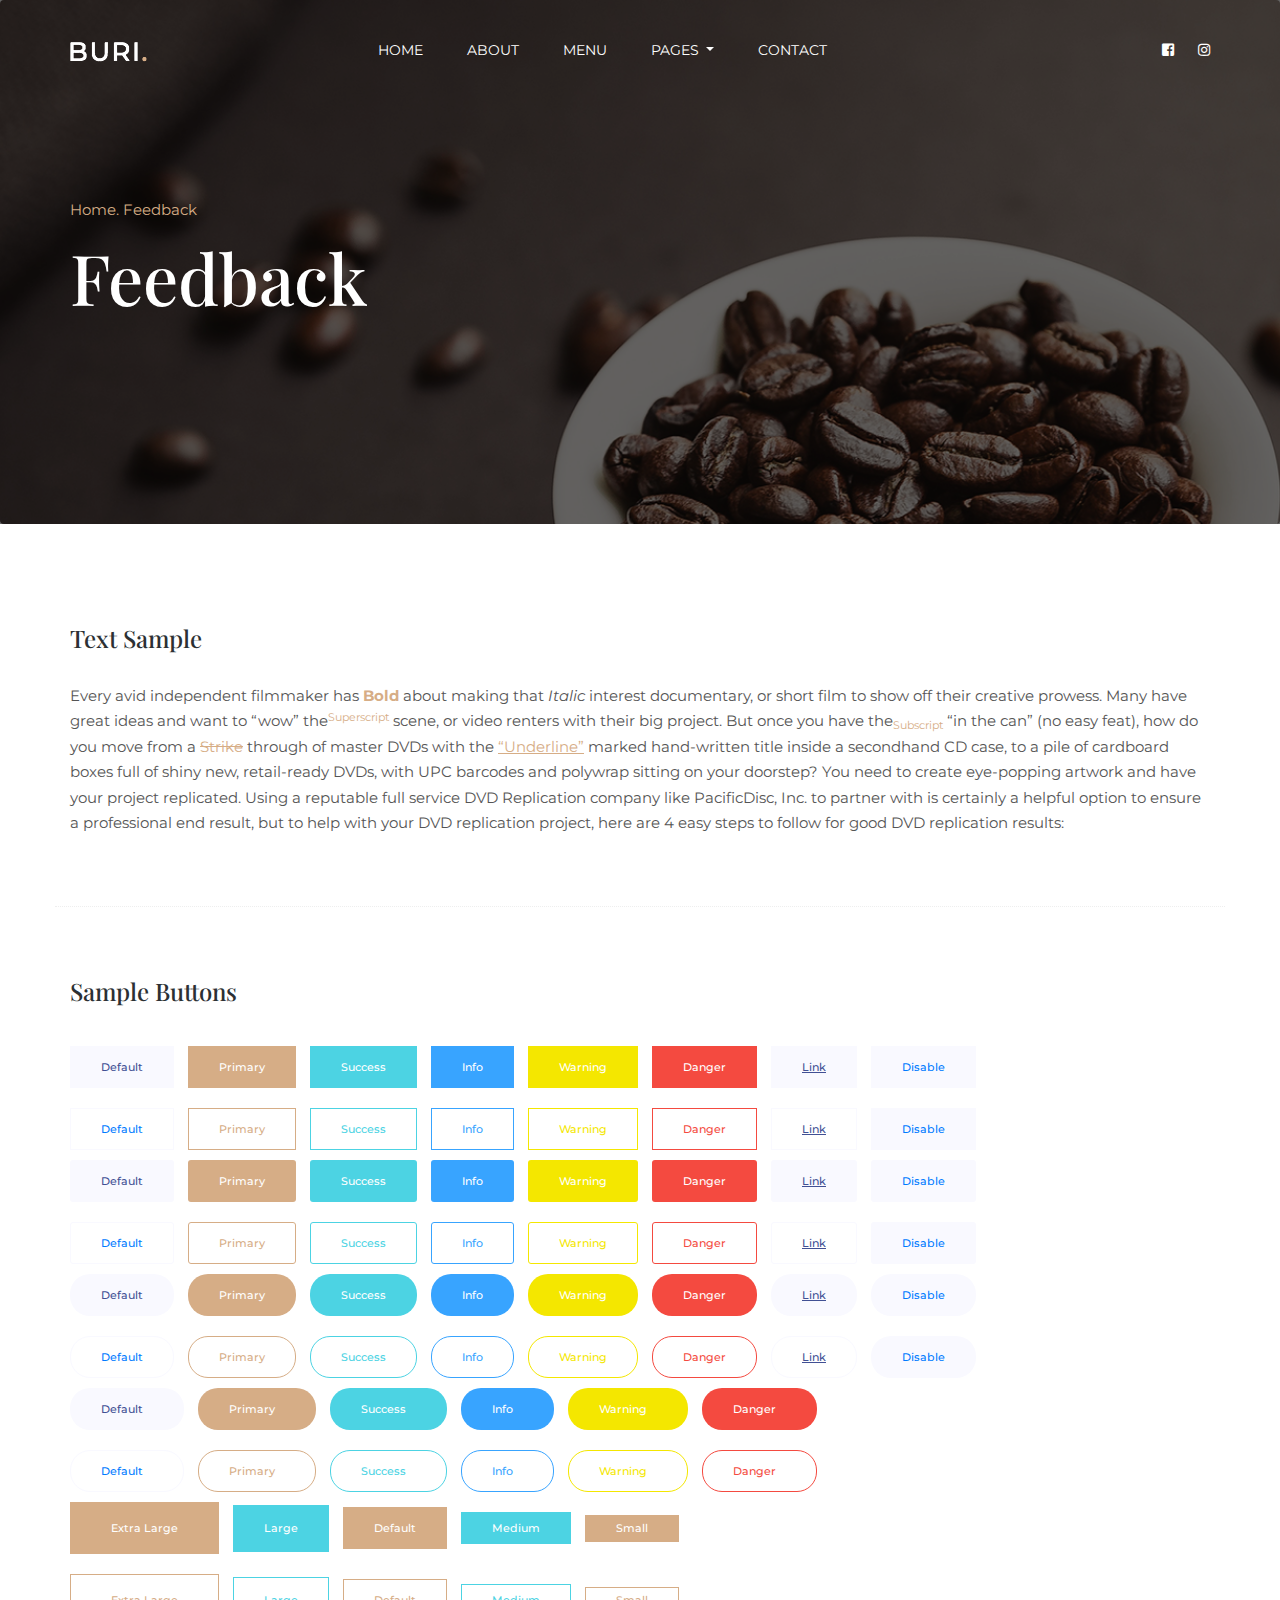
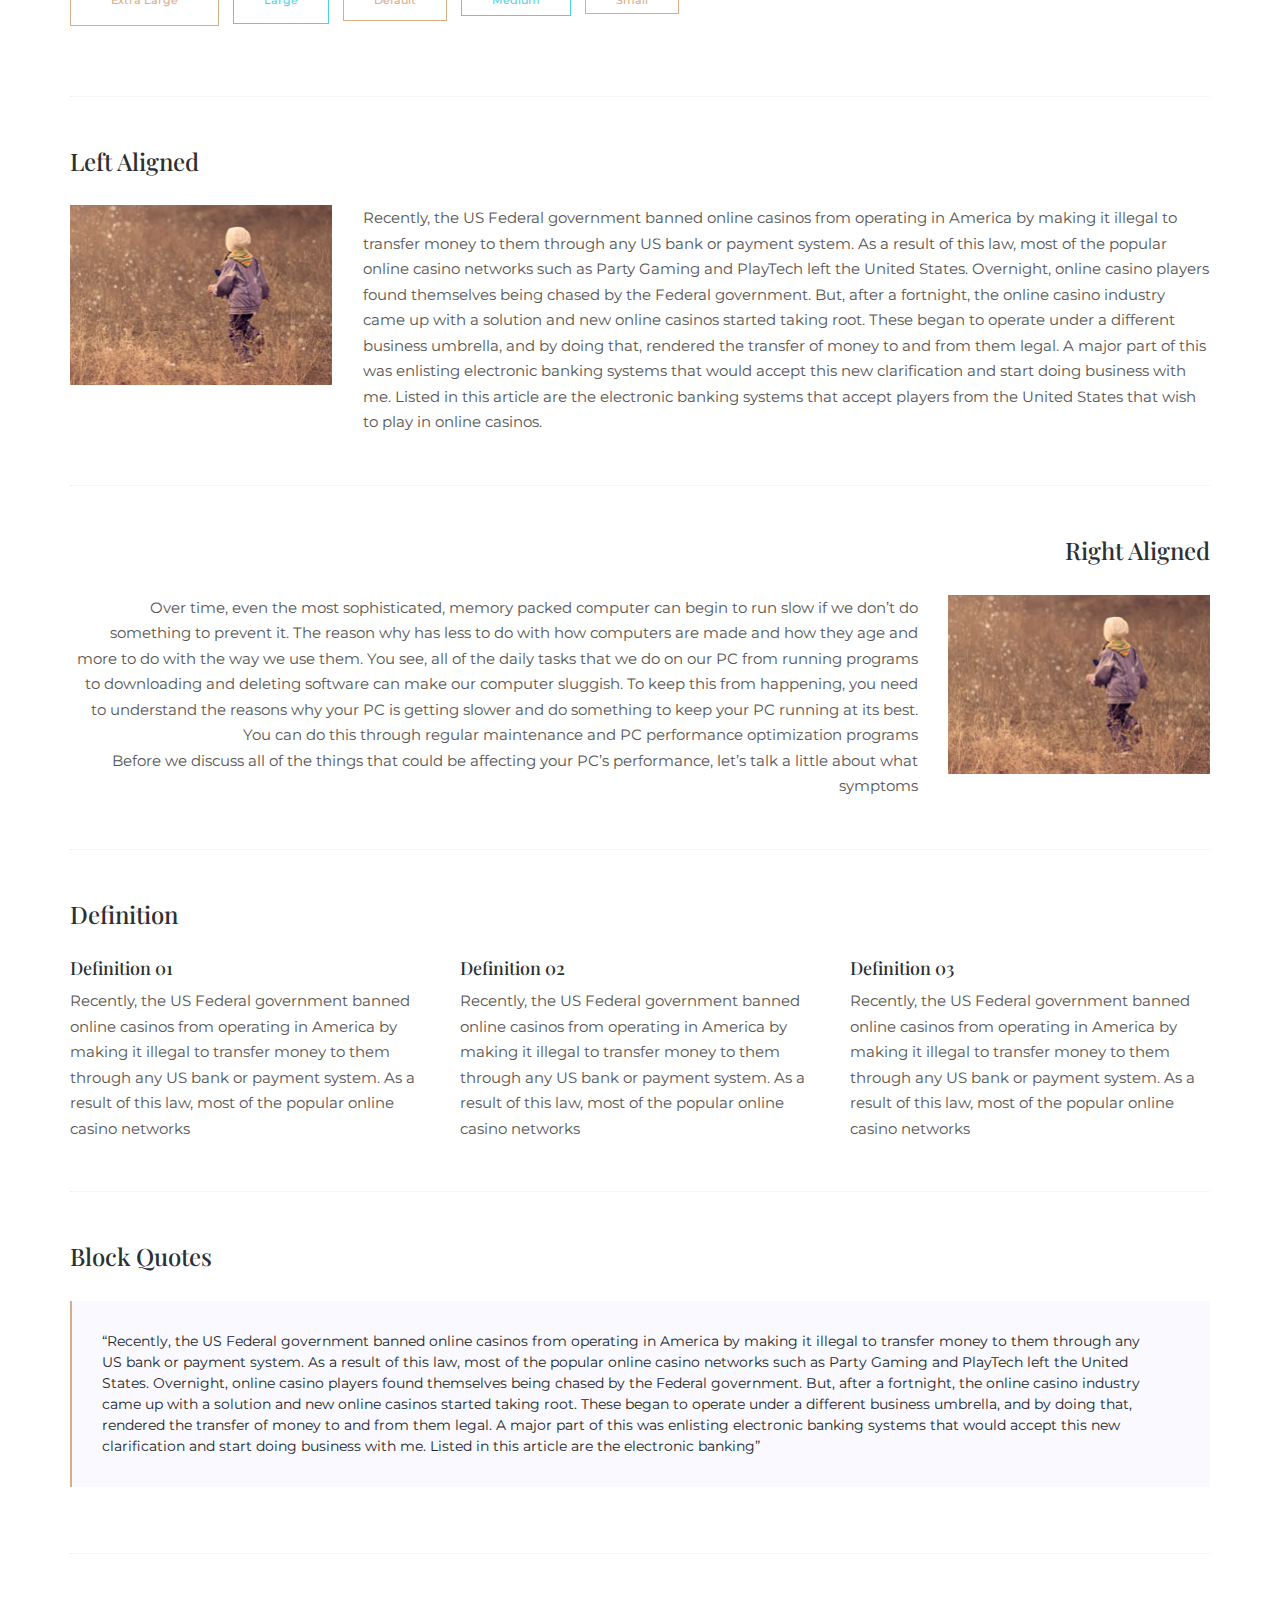
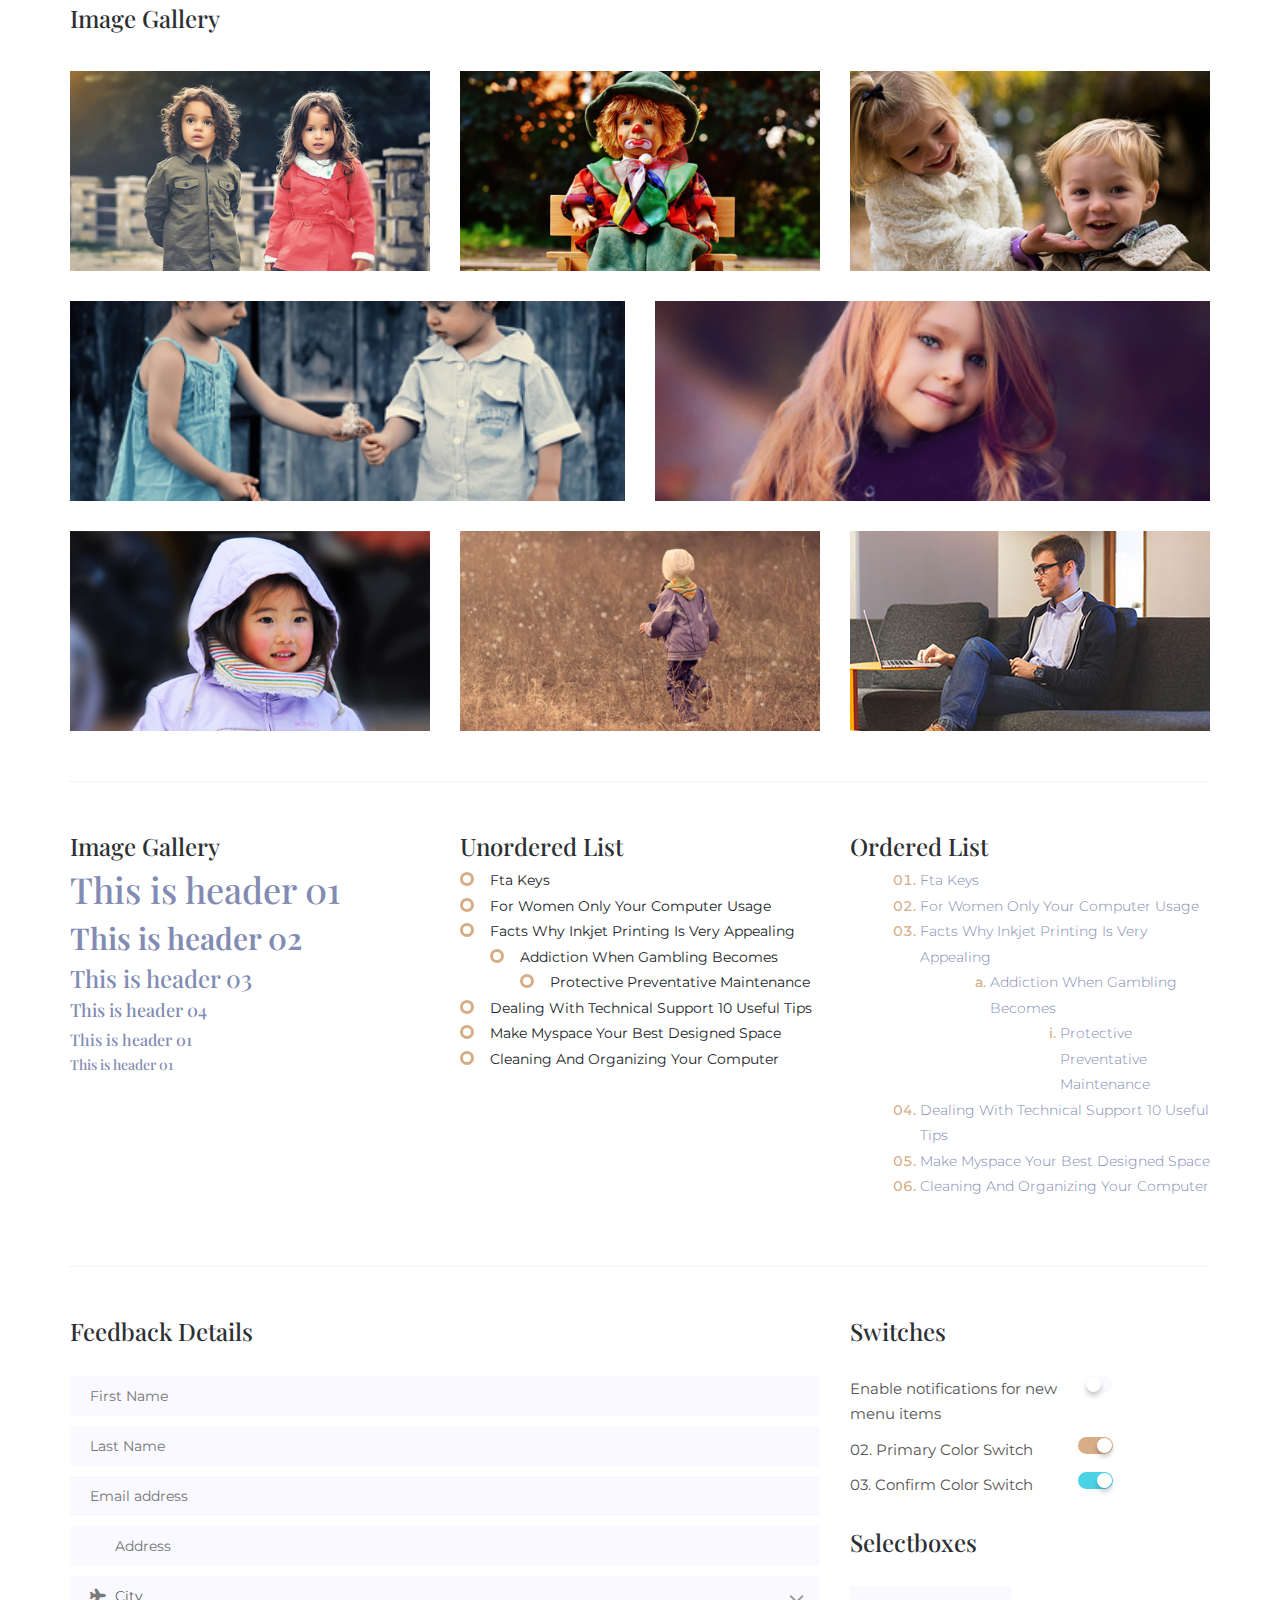
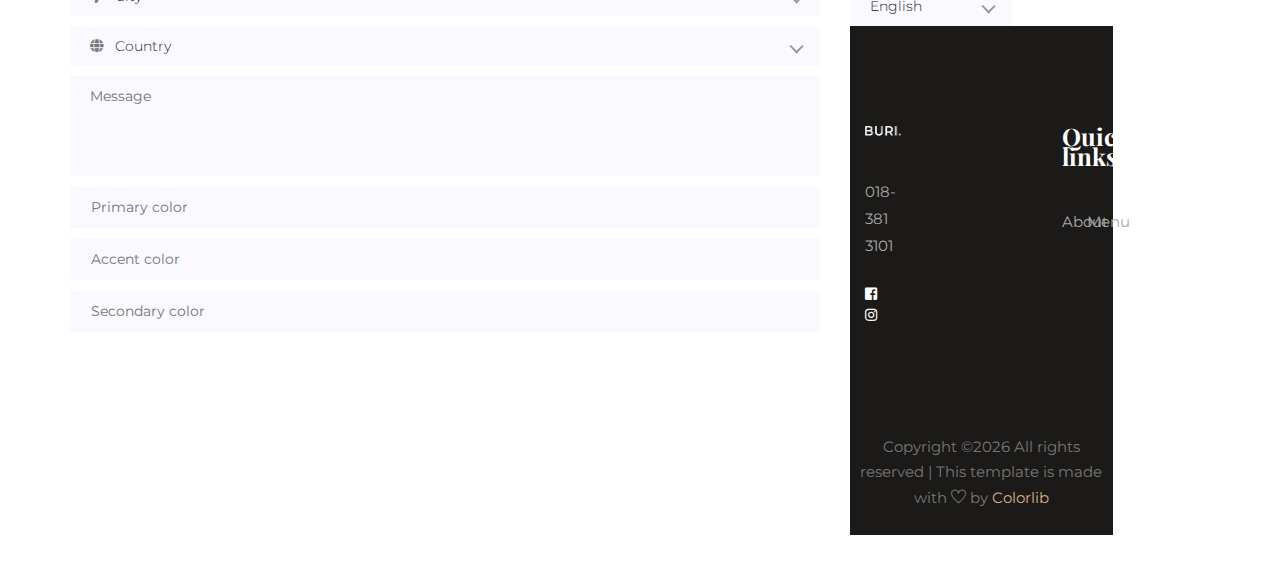
<file: elements.html>
<!DOCTYPE html>
<html lang="en">
  <head>
    <!-- Required meta tags -->
    <meta charset="utf-8" />
    <meta
      name="viewport"
      content="width=device-width, initial-scale=1, shrink-to-fit=no"
    />
    <title>Buri HTML5 Bootstrap Template by Colorlib</title>
    <link rel="icon" href="img/favicon.png" />
    <!-- Bootstrap CSS -->
    <link rel="stylesheet" href="css/bootstrap.min.css" />
    <!-- animate CSS -->
    <link rel="stylesheet" href="css/animate.css" />
    <!-- owl carousel CSS -->
    <link rel="stylesheet" href="css/owl.carousel.min.css" />
    <!-- themify CSS -->
    <link rel="stylesheet" href="css/themify-icons.css" />
    <!-- flaticon CSS -->
    <link rel="stylesheet" href="css/flaticon.css" />
    <!-- font awesome CSS -->
    <link rel="stylesheet" href="css/magnific-popup.css" />
    <!-- swiper CSS -->
    <link rel="stylesheet" href="css/slick.css" />
    <link rel="stylesheet" href="css/gijgo.min.css" />
    <link rel="stylesheet" href="css/nice-select.css" />
    <link rel="stylesheet" href="css/all.css" />
    <!-- style CSS -->
    <link rel="stylesheet" href="css/style.css" />
  </head>

  <body>
    <header class="main_menu home_menu">
        <div class="container">
            <div class="row align-items-center">
            <div class="col-lg-12">
                <nav class="navbar navbar-expand-lg navbar-light">
                <a class="navbar-brand" href="index.html">
                    <img src="img/logo.png" alt="logo" />
                </a>
                <button
                    class="navbar-toggler"
                    type="button"
                    data-toggle="collapse"
                    data-target="#navbarSupportedContent"
                    aria-controls="navbarSupportedContent"
                    aria-expanded="false"
                    aria-label="Toggle navigation"
                >
                    <span class="navbar-toggler-icon"></span>
                </button>
    
                <div
                    class="collapse navbar-collapse main-menu-item justify-content-end"
                    id="navbarSupportedContent"
                >
                    <ul class="navbar-nav">
                    <li class="nav-item">
                        <a class="nav-link" href="index.html">Home</a>
                    </li>
                    <li class="nav-item">
                        <a class="nav-link" href="about.html">About</a>
                    </li>
                    <li class="nav-item">
                        <a class="nav-link" href="food_menu.html">Menu</a>
                    </li>
                    <li class="nav-item dropdown">
                        <a
                        class="nav-link dropdown-toggle"
                        href="blog.html"
                        id="navbarDropdown_1"
                        role="button"
                        data-toggle="dropdown"
                        aria-haspopup="true"
                        aria-expanded="false"
                        >
                        pages
                        </a>
                        <div class="dropdown-menu" aria-labelledby="navbarDropdown_1">
                        <a class="dropdown-item" href="elements.html">Elements</a>
                        </div>
                    </li>
                    <li class="nav-item">
                        <a class="nav-link" href="contact.html">Contact</a>
                    </li>
                    </ul>
                </div>
                <div class="social_icon d-none d-lg-block">
                    <a href="#" class="single_social_icon"
                    ><i class="fab fa-facebook-square"></i
                    ></a>
                    <a href="#" class="single_social_icon"
                    ><i class="fab fa-instagram"></i
                    ></a>
                </div>
                </nav>
            </div>
            </div>
        </div>
    </header>
 </body>
	<!-- Header part end-->

    <!-- breadcrumb start-->
    <section class="breadcrumb breadcrumb_bg">
      <div class="container">
        <div class="row">
          <div class="col-lg-12">
            <div class="breadcrumb_iner">
              <div class="breadcrumb_iner_item">
                <p>home. feedback</p>
                <h2>Feedback</h2>
              </div>
            </div>
          </div>
        </div>
      </div>
    </section>
	<!-- breadcrumb start-->
	
      <!-- Start Sample Area -->
      <section class="sample-text-area">
         <div class="container box_1170">
            <h3 class="text-heading">Text Sample</h3>
            <p class="sample-text">
               Every avid independent filmmaker has <b>Bold</b> about making that <i>Italic</i> interest documentary, or short film to show off their creative prowess. Many have great ideas and want to “wow” the<sup>Superscript</sup> scene, or video renters with their big project. But once you have the<sub>Subscript</sub> “in the can” (no easy feat), how do you move from a <del>Strike</del> through of master DVDs with the <u>“Underline”</u> marked hand-written title inside a secondhand CD case, to a pile of cardboard boxes full of shiny new, retail-ready DVDs, with UPC barcodes and polywrap sitting on your doorstep? You need to create eye-popping artwork and have your project replicated. Using a reputable full service DVD Replication company like PacificDisc, Inc. to partner with is certainly a helpful option to ensure a professional end result, but to help with your DVD replication project, here are 4 easy steps to follow for good DVD replication results:
            </p>
         </div>
      </section>
      <!-- End Sample Area -->
      <!-- Start Button -->
      <section class="button-area">
         <div class="container box_1170 border-top-generic">
            <h3 class="text-heading">Sample Buttons</h3>
            <div class="button-group-area">
               <a href="#" class="genric-btn default">Default</a>
               <a href="#" class="genric-btn primary">Primary</a>
               <a href="#" class="genric-btn success">Success</a>
               <a href="#" class="genric-btn info">Info</a>
               <a href="#" class="genric-btn warning">Warning</a>
               <a href="#" class="genric-btn danger">Danger</a>
               <a href="#" class="genric-btn link">Link</a>
               <a href="#" class="genric-btn disable">Disable</a>
            </div>
            <div class="button-group-area mt-10">
               <a href="#" class="genric-btn default-border">Default</a>
               <a href="#" class="genric-btn primary-border">Primary</a>
               <a href="#" class="genric-btn success-border">Success</a>
               <a href="#" class="genric-btn info-border">Info</a>
               <a href="#" class="genric-btn warning-border">Warning</a>
               <a href="#" class="genric-btn danger-border">Danger</a>
               <a href="#" class="genric-btn link-border">Link</a>
               <a href="#" class="genric-btn disable">Disable</a>
            </div>
            <div class="button-group-area mt-40">
               <a href="#" class="genric-btn default radius">Default</a>
               <a href="#" class="genric-btn primary radius">Primary</a>
               <a href="#" class="genric-btn success radius">Success</a>
               <a href="#" class="genric-btn info radius">Info</a>
               <a href="#" class="genric-btn warning radius">Warning</a>
               <a href="#" class="genric-btn danger radius">Danger</a>
               <a href="#" class="genric-btn link radius">Link</a>
               <a href="#" class="genric-btn disable radius">Disable</a>
            </div>
            <div class="button-group-area mt-10">
               <a href="#" class="genric-btn default-border radius">Default</a>
               <a href="#" class="genric-btn primary-border radius">Primary</a>
               <a href="#" class="genric-btn success-border radius">Success</a>
               <a href="#" class="genric-btn info-border radius">Info</a>
               <a href="#" class="genric-btn warning-border radius">Warning</a>
               <a href="#" class="genric-btn danger-border radius">Danger</a>
               <a href="#" class="genric-btn link-border radius">Link</a>
               <a href="#" class="genric-btn disable radius">Disable</a>
            </div>
            <div class="button-group-area mt-40">
               <a href="#" class="genric-btn default circle">Default</a>
               <a href="#" class="genric-btn primary circle">Primary</a>
               <a href="#" class="genric-btn success circle">Success</a>
               <a href="#" class="genric-btn info circle">Info</a>
               <a href="#" class="genric-btn warning circle">Warning</a>
               <a href="#" class="genric-btn danger circle">Danger</a>
               <a href="#" class="genric-btn link circle">Link</a>
               <a href="#" class="genric-btn disable circle">Disable</a>
            </div>
            <div class="button-group-area mt-10">
               <a href="#" class="genric-btn default-border circle">Default</a>
               <a href="#" class="genric-btn primary-border circle">Primary</a>
               <a href="#" class="genric-btn success-border circle">Success</a>
               <a href="#" class="genric-btn info-border circle">Info</a>
               <a href="#" class="genric-btn warning-border circle">Warning</a>
               <a href="#" class="genric-btn danger-border circle">Danger</a>
               <a href="#" class="genric-btn link-border circle">Link</a>
               <a href="#" class="genric-btn disable circle">Disable</a>
            </div>
            <div class="button-group-area mt-40">
               <a href="#" class="genric-btn default circle arrow">Default<span class="lnr lnr-arrow-right"></span></a>
               <a href="#" class="genric-btn primary circle arrow">Primary<span class="lnr lnr-arrow-right"></span></a>
               <a href="#" class="genric-btn success circle arrow">Success<span class="lnr lnr-arrow-right"></span></a>
               <a href="#" class="genric-btn info circle arrow">Info<span class="lnr lnr-arrow-right"></span></a>
               <a href="#" class="genric-btn warning circle arrow">Warning<span class="lnr lnr-arrow-right"></span></a>
               <a href="#" class="genric-btn danger circle arrow">Danger<span class="lnr lnr-arrow-right"></span></a>
            </div>
            <div class="button-group-area mt-10">
               <a href="#" class="genric-btn default-border circle arrow">Default<span class="lnr lnr-arrow-right"></span></a>
               <a href="#" class="genric-btn primary-border circle arrow">Primary<span class="lnr lnr-arrow-right"></span></a>
               <a href="#" class="genric-btn success-border circle arrow">Success<span class="lnr lnr-arrow-right"></span></a>
               <a href="#" class="genric-btn info-border circle arrow">Info<span class="lnr lnr-arrow-right"></span></a>
               <a href="#" class="genric-btn warning-border circle arrow">Warning<span class="lnr lnr-arrow-right"></span></a>
               <a href="#" class="genric-btn danger-border circle arrow">Danger<span class="lnr lnr-arrow-right"></span></a>
            </div>
            <div class="button-group-area mt-40">
               <a href="#" class="genric-btn primary e-large">Extra Large</a>
               <a href="#" class="genric-btn success large">Large</a>
               <a href="#" class="genric-btn primary">Default</a>
               <a href="#" class="genric-btn success medium">Medium</a>
               <a href="#" class="genric-btn primary small">Small</a>
            </div>
            <div class="button-group-area mt-10">
               <a href="#" class="genric-btn primary-border e-large">Extra Large</a>
               <a href="#" class="genric-btn success-border large">Large</a>
               <a href="#" class="genric-btn primary-border">Default</a>
               <a href="#" class="genric-btn success-border medium">Medium</a>
               <a href="#" class="genric-btn primary-border small">Small</a>
            </div>
         </div>
      </section>
      <!-- End Button -->
      <!-- Start Align Area -->
      <div class="whole-wrap">
         <div class="container box_1170">
            <div class="section-top-border">
               <h3 class="mb-30">Left Aligned</h3>
               <div class="row">
                  <div class="col-md-3">
                     <img src="img/elements/d.jpg" alt="" class="img-fluid">
                  </div>
                  <div class="col-md-9 mt-sm-20">
                     <p>Recently, the US Federal government banned online casinos from operating in America by making it illegal to transfer money to them through any US bank or payment system. As a result of this law, most of the popular online casino networks such as Party Gaming and PlayTech left the United States. Overnight, online casino players found themselves being chased by the Federal government. But, after a fortnight, the online casino industry came up with a solution and new online casinos started taking root. These began to operate under a different business umbrella, and by doing that, rendered the transfer of money to and from them legal. A major part of this was enlisting electronic banking systems that would accept this new clarification and start doing business with me. Listed in this article are the electronic banking systems that accept players from the United States that wish to play in online casinos.</p>
                  </div>
               </div>
            </div>
            <div class="section-top-border text-right">
               <h3 class="mb-30">Right Aligned</h3>
               <div class="row">
                  <div class="col-md-9">
                     <p class="text-right">Over time, even the most sophisticated, memory packed computer can begin to run slow if we don’t do something to prevent it. The reason why has less to do with how computers are made and how they age and more to do with the way we use them. You see, all of the daily tasks that we do on our PC from running programs to downloading and deleting software can make our computer sluggish. To keep this from happening, you need to understand the reasons why your PC is getting slower and do something to keep your PC running at its best. You can do this through regular maintenance and PC performance optimization programs</p>
                     <p class="text-right">Before we discuss all of the things that could be affecting your PC’s performance, let’s talk a little about what symptoms</p>
                  </div>
                  <div class="col-md-3">
                     <img src="img/elements/d.jpg" alt="" class="img-fluid">
                  </div>
               </div>
            </div>
            <div class="section-top-border">
               <h3 class="mb-30">Definition</h3>
               <div class="row">
                  <div class="col-md-4">
                     <div class="single-defination">
                        <h4 class="mb-20">Definition 01</h4>
                        <p>Recently, the US Federal government banned online casinos from operating in America by making it illegal to transfer money to them through any US bank or payment system. As a result of this law, most of the popular online casino networks</p>
                     </div>
                  </div>
                  <div class="col-md-4">
                     <div class="single-defination">
                        <h4 class="mb-20">Definition 02</h4>
                        <p>Recently, the US Federal government banned online casinos from operating in America by making it illegal to transfer money to them through any US bank or payment system. As a result of this law, most of the popular online casino networks</p>
                     </div>
                  </div>
                  <div class="col-md-4">
                     <div class="single-defination">
                        <h4 class="mb-20">Definition 03</h4>
                        <p>Recently, the US Federal government banned online casinos from operating in America by making it illegal to transfer money to them through any US bank or payment system. As a result of this law, most of the popular online casino networks</p>
                     </div>
                  </div>
               </div>
            </div>
            <div class="section-top-border">
               <h3 class="mb-30">Block Quotes</h3>
               <div class="row">
                  <div class="col-lg-12">
                     <blockquote class="generic-blockquote">
                        “Recently, the US Federal government banned online casinos from operating in America by making it illegal to transfer money to them through any US bank or payment system. As a result of this law, most of the popular online casino networks such as Party Gaming and PlayTech left the United States. Overnight, online casino players found themselves being chased by the Federal government. But, after a fortnight, the online casino industry came up with a solution and new online casinos started taking root. These began to operate under a different business umbrella, and by doing that, rendered the transfer of money to and from them legal. A major part of this was enlisting electronic banking systems that would accept this new clarification and start doing business with me. Listed in this article are the electronic banking”
                     </blockquote>
                  </div>
               </div>
            </div>
            <div class="section-top-border">
               <h3>Image Gallery</h3>
               <div class="row gallery-item">
                  <div class="col-md-4">
                     <a href="img/elements/g1.jpg" class="img-pop-up">
                        <div class="single-gallery-image" style="background: url(img/elements/g1.jpg);"></div>
                     </a>
                  </div>
                  <div class="col-md-4">
                     <a href="img/elements/g2.jpg" class="img-pop-up">
                        <div class="single-gallery-image" style="background: url(img/elements/g2.jpg);"></div>
                     </a>
                  </div>
                  <div class="col-md-4">
                     <a href="img/elements/g3.jpg" class="img-pop-up">
                        <div class="single-gallery-image" style="background: url(img/elements/g3.jpg);"></div>
                     </a>
                  </div>
                  <div class="col-md-6">
                     <a href="img/elements/g4.jpg" class="img-pop-up">
                        <div class="single-gallery-image" style="background: url(img/elements/g4.jpg);"></div>
                     </a>
                  </div>
                  <div class="col-md-6">
                     <a href="img/elements/g5.jpg" class="img-pop-up">
                        <div class="single-gallery-image" style="background: url(img/elements/g5.jpg);"></div>
                     </a>
                  </div>
                  <div class="col-md-4">
                     <a href="img/elements/g6.jpg" class="img-pop-up">
                        <div class="single-gallery-image" style="background: url(img/elements/g6.jpg);"></div>
                     </a>
                  </div>
                  <div class="col-md-4">
                     <a href="img/elements/g7.jpg" class="img-pop-up">
                        <div class="single-gallery-image" style="background: url(img/elements/g7.jpg);"></div>
                     </a>
                  </div>
                  <div class="col-md-4">
                     <a href="img/elements/g8.jpg" class="img-pop-up">
                        <div class="single-gallery-image" style="background: url(img/elements/g8.jpg);"></div>
                     </a>
                  </div>
               </div>
            </div>
            <div class="section-top-border">
               <div class="row">
                  <div class="col-md-4">
                     <h3 class="mb-20">Image Gallery</h3>
                     <div class="typography">
                        <h1>This is header 01</h1>
                        <h2>This is header 02</h2>
                        <h3>This is header 03</h3>
                        <h4>This is header 04</h4>
                        <h5>This is header 01</h5>
                        <h6>This is header 01</h6>
                     </div>
                  </div>
                  <div class="col-md-4 mt-sm-30">
                     <h3 class="mb-20">Unordered List</h3>
                     <div class="">
                        <ul class="unordered-list">
                           <li>Fta Keys</li>
                           <li>For Women Only Your Computer Usage</li>
                           <li>
                              Facts Why Inkjet Printing Is Very Appealing
                              <ul>
                                 <li>
                                    Addiction When Gambling Becomes
                                    <ul>
                                       <li>Protective Preventative Maintenance</li>
                                    </ul>
                                 </li>
                              </ul>
                           </li>
                           <li>Dealing With Technical Support 10 Useful Tips</li>
                           <li>Make Myspace Your Best Designed Space</li>
                           <li>Cleaning And Organizing Your Computer</li>
                        </ul>
                     </div>
                  </div>
                  <div class="col-md-4 mt-sm-30">
                     <h3 class="mb-20">Ordered List</h3>
                     <div class="">
                        <ol class="ordered-list">
                           <li><span>Fta Keys</span></li>
                           <li><span>For Women Only Your Computer Usage</span></li>
                           <li>
                              <span>Facts Why Inkjet Printing Is Very Appealing</span>
                              <ol class="ordered-list-alpha">
                                 <li>
                                    <span>Addiction When Gambling Becomes</span>
                                    <ol class="ordered-list-roman">
                                       <li><span>Protective Preventative Maintenance</span></li>
                                    </ol>
                                 </li>
                              </ol>
                           </li>
                           <li><span>Dealing With Technical Support 10 Useful Tips</span></li>
                           <li><span>Make Myspace Your Best Designed Space</span></li>
                           <li><span>Cleaning And Organizing Your Computer</span></li>
                        </ol>
                     </div>
                  </div>
               </div>
            </div>
            <div class="section-top-border">
               <div class="row">
                  <div class="col-lg-8 col-md-8">
                     <h3 class="mb-30">Feedback Details</h3>
                     <form action="#">
                        <div class="mt-10">
                           <input type="text" name="first_name" placeholder="First Name" onfocus="this.placeholder = ''" onblur="this.placeholder = 'First Name'" required class="single-input">
                        </div>
                        <div class="mt-10">
                           <input type="text" name="last_name" placeholder="Last Name" onfocus="this.placeholder = ''" onblur="this.placeholder = 'Last Name'" required class="single-input">
                        </div>
                        <div class="mt-10">
                           <input type="email" name="EMAIL" placeholder="Email address" onfocus="this.placeholder = ''" onblur="this.placeholder = 'Email address'" required class="single-input">
                        </div>
                        <div class="input-group-icon mt-10">
                           <div class="icon"><i class="fa fa-thumb-tack" aria-hidden="true"></i></div>
                           <input type="text" name="address" placeholder="Address" onfocus="this.placeholder = ''" onblur="this.placeholder = 'Address'" required class="single-input">
                        </div>
                        <div class="input-group-icon mt-10">
                           <div class="icon"><i class="fa fa-plane" aria-hidden="true"></i></div>
                           <div class="form-select" id="default-select" ">
                              <select>
                                 <option value=" 1 ">City</option>
                                 <option value="1 ">Dhaka</option>
                                 <option value="1 ">Dilli</option>
                                 <option value="1 ">Newyork</option>
                                 <option value="1 ">Islamabad</option>
                              </select>
                           </div>
                        </div>
                        <div class="input-group-icon mt-10 ">
                           <div class="icon "><i class="fa fa-globe " aria-hidden="true "></i></div>
                           <div class="form-select " id="default-select "">
                              <select>
                                 <option value=" 1">Country</option>
                                 <option value="1">Bangladesh</option>
                                 <option value="1">India</option>
                                 <option value="1">England</option>
                                 <option value="1">Srilanka</option>
                              </select>
                           </div>
                        </div>
                        <div class="mt-10">
                           <textarea class="single-textarea" placeholder="Message" onfocus="this.placeholder = ''" onblur="this.placeholder = 'Message'" required></textarea>
                        </div>
                        <!-- For Gradient Border Use -->
                        <!-- <div class="mt-10">
                           <div class="primary-input">
                           	<input id="primary-input" type="text" name="first_name" placeholder="Primary color" onfocus="this.placeholder = ''" onblur="this.placeholder = 'Primary color'">
                           	<label for="primary-input"></label>
                           </div>
                           </div> -->
                        <div class="mt-10">
                           <input type="text" name="first_name" placeholder="Primary color" onfocus="this.placeholder = ''" onblur="this.placeholder = 'Primary color'" required class="single-input-primary">
                        </div>
                        <div class="mt-10">
                           <input type="text" name="first_name" placeholder="Accent color" onfocus="this.placeholder = ''" onblur="this.placeholder = 'Accent color'" required class="single-input-accent">
                        </div>
                        <div class="mt-10">
                           <input type="text" name="first_name" placeholder="Secondary color" onfocus="this.placeholder = ''" onblur="this.placeholder = 'Secondary color'" required class="single-input-secondary">
                        </div>
                     </form>
                  </div>
                  <div class="col-lg-3 col-md-4 mt-sm-30">
                     <div class="single-element-widget">
                        <h3 class="mb-30">Switches</h3>
                        <div class="switch-wrap d-flex justify-content-between">
                           <p>Enable notifications for new menu items</p>
                           <div class="primary-switch">
                              <input type="checkbox" id="default-switch">
                              <label for="default-switch"></label>
                           </div>
                        </div>
                        <div class="switch-wrap d-flex justify-content-between">
                           <p>02. Primary Color Switch</p>
                           <div class="primary-switch">
                              <input type="checkbox" id="primary-switch" checked>
                              <label for="primary-switch"></label>
                           </div>
                        </div>
                        <div class="switch-wrap d-flex justify-content-between">
                           <p>03. Confirm Color Switch</p>
                           <div class="confirm-switch">
                              <input type="checkbox" id="confirm-switch" checked>
                              <label for="confirm-switch"></label>
                           </div>
                        </div>
                     </div>
                     <div class="single-element-widget mt-30">
                        <h3 class="mb-30">Selectboxes</h3>
                        <div class="default-select" id="default-select" ">
                           <select>
                              <option value=" 1 ">English</option>
                              <option value="1 ">Spanish</option>
                              <option value="1 ">Arabic</option>
                              <option value="1 ">Portuguise</option>
                              <option value="1 ">Bengali</option>
                           </select>
                        </div>
                     </div>
      <!-- End Align Area -->
      <!-- footer part start-->
       <footer class="footer-area">
      <div class="container">
        <div class="row justify-content-between">
          <div class="col-xl-3 col-sm-6 col-md-3 col-lg-3">
            <div class="single-footer-widget footer_1">
              <img src="img/logo.png" alt="#" />
              <p>018-381 3101</p>
              <div class="social_icon">
                <a href="#" class="single_social_icon"
                  ><i class="fab fa-facebook-square"></i
                ></a>
                <a href="#" class="single_social_icon"
                  ><i class="fab fa-instagram"></i
                ></a>
              </div>
            </div>
          </div>
          <div class="col-xl-3 col-sm-6 col-md-2 col-lg-3">
            <div class="single-footer-widget footer_2">
              <h4>Quick links</h4>
              <div class="contact_info">
                <ul>
                  <li><a href="#">About</a></li>
                  <li><a href="#"> Menu</a></li>
                </ul>
              </div>
            </div>
          </div>
          
        <div class="copyright_part_text">
          <div class="row">
            <div class="col-lg-12 text-center">
              <p class="footer-text m-0">
                <!-- Link back to Colorlib can't be removed. Template is licensed under CC BY 3.0. -->
Copyright &copy;<script>document.write(new Date().getFullYear());</script> All rights reserved | This template is made with <i class="ti-heart" aria-hidden="true"></i> by <a href="https://colorlib.com" target="_blank">Colorlib</a>
<!-- Link back to Colorlib can't be removed. Template is licensed under CC BY 3.0. -->
              </p>
            </div>
          </div>
        </div>
      </div>
    </footer>
      <!-- footer part end-->
      <!-- jquery -->
      <script src="js/jquery-1.12.1.min.js "></script>
      <!-- popper js -->
      <script src="js/popper.min.js "></script>
      <!-- bootstrap js -->
      <script src="js/bootstrap.min.js "></script>
      <!-- easing js -->
      <script src="js/jquery.magnific-popup.js "></script>
      <!-- swiper js -->
      <script src="js/swiper.min.js "></script>
      <!-- swiper js -->
      <script src="js/masonry.pkgd.js "></script>
      <!-- particles js -->
      <script src="js/owl.carousel.min.js "></script>
      <!-- swiper js -->
      <script src="js/slick.min.js "></script>
      <script src="js/gijgo.min.js "></script>
      <script src="js/jquery.nice-select.min.js "></script>
      <!-- custom js -->
      <script src="js/custom.js "></script>
   </body>
</html>
</file>
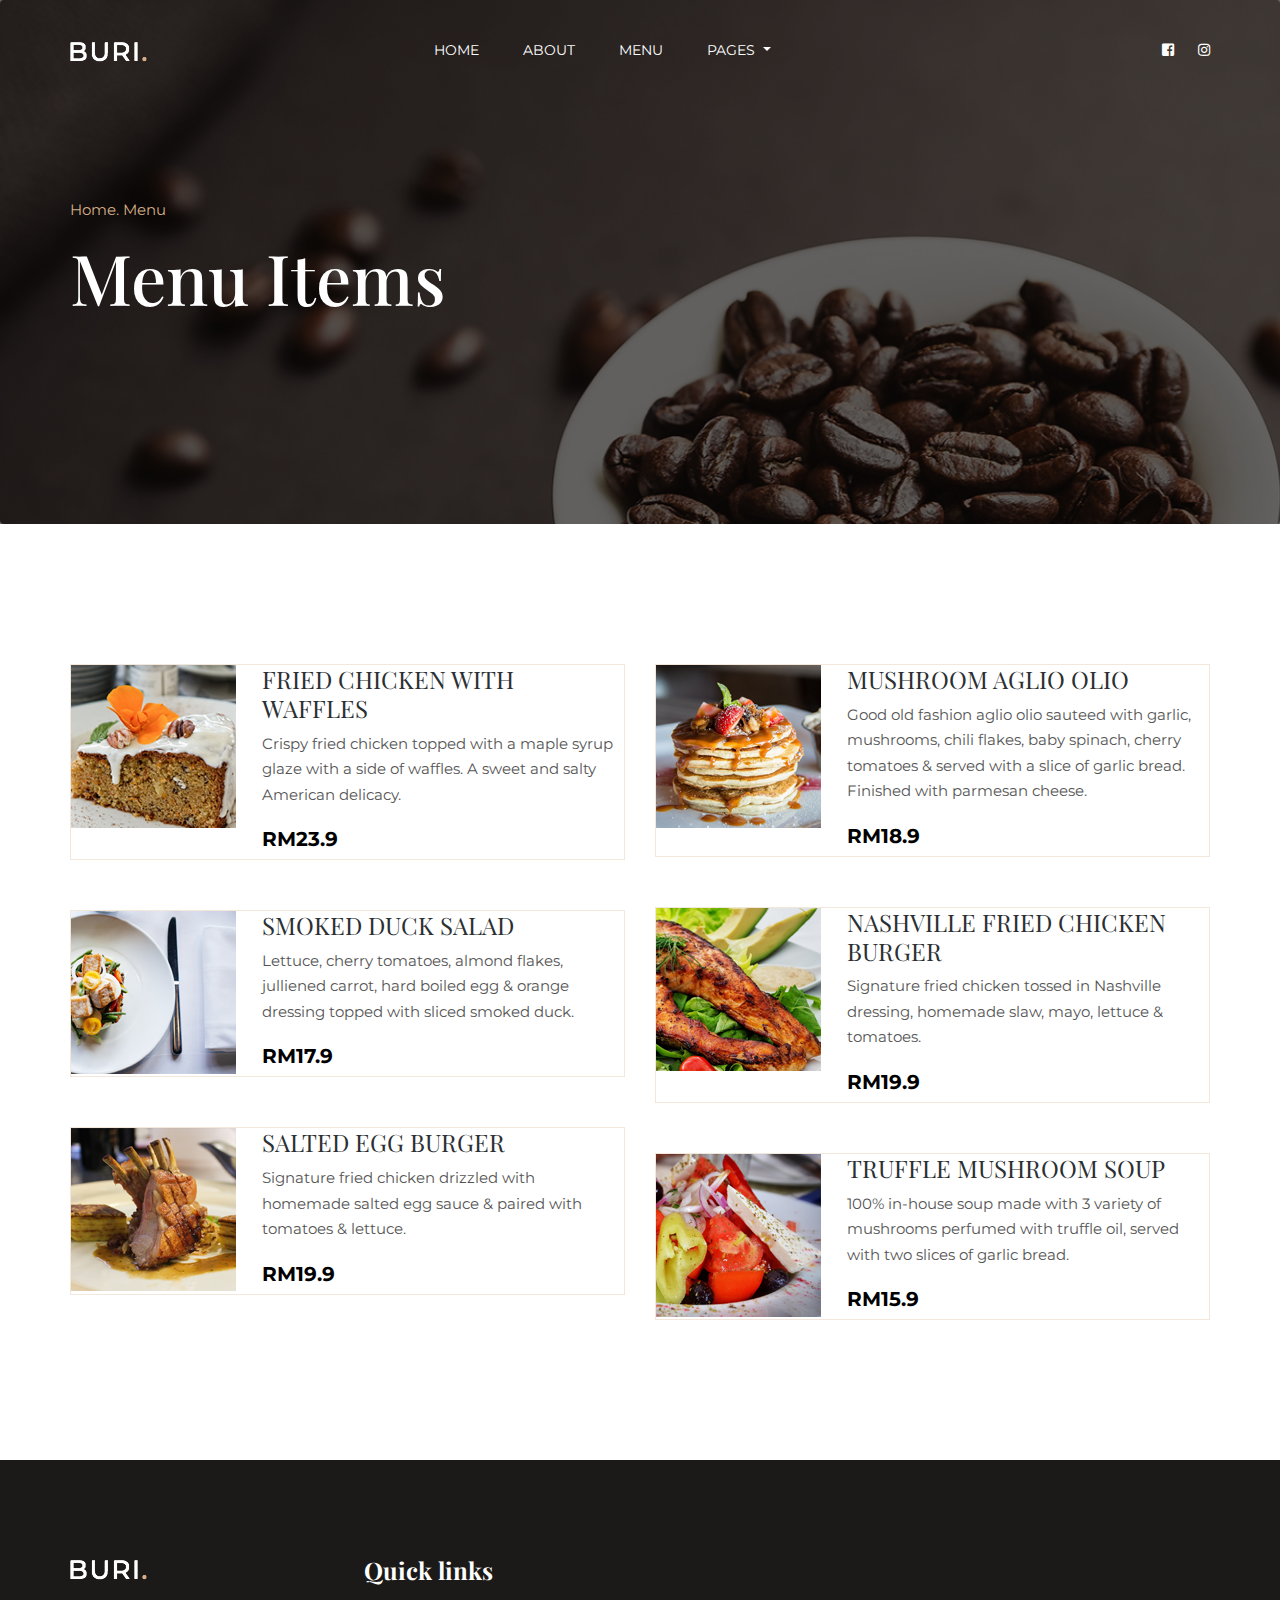
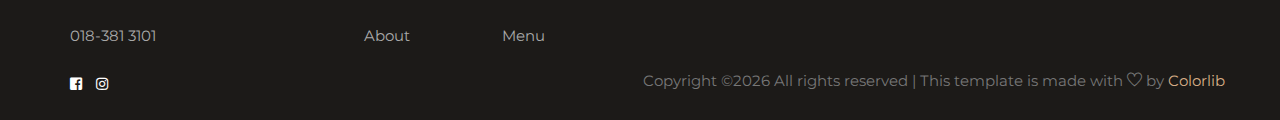
<file: food_menu.html>
<!DOCTYPE html>
<html lang="en">
  <head>
    <!-- Required meta tags -->
    <meta charset="utf-8" />
    <meta
      name="viewport"
      content="width=device-width, initial-scale=1, shrink-to-fit=no"
    />
    <title>Buri HTML5 Bootstrap Template by Colorlib</title>
    <link rel="icon" href="img/favicon.png" />
    <!-- Bootstrap CSS -->
    <link rel="stylesheet" href="css/bootstrap.min.css" />
    <!-- animate CSS -->
    <link rel="stylesheet" href="css/animate.css" />
    <!-- owl carousel CSS -->
    <link rel="stylesheet" href="css/owl.carousel.min.css" />
    <!-- themify CSS -->
    <link rel="stylesheet" href="css/themify-icons.css" />
    <!-- flaticon CSS -->
    <link rel="stylesheet" href="css/flaticon.css" />
    <!-- font awesome CSS -->
    <link rel="stylesheet" href="css/magnific-popup.css" />
    <!-- swiper CSS -->
    <link rel="stylesheet" href="css/slick.css" />
    <link rel="stylesheet" href="css/gijgo.min.css" />
    <link rel="stylesheet" href="css/nice-select.css" />
    <link rel="stylesheet" href="css/all.css" />
    <!-- style CSS -->
    <link rel="stylesheet" href="css/style.css" />
  </head>

  <body>
    <header class="main_menu home_menu">
        <div class="container">
            <div class="row align-items-center">
            <div class="col-lg-12">
                <nav class="navbar navbar-expand-lg navbar-light">
                <a class="navbar-brand" href="index.html">
                    <img src="img/logo.png" alt="logo" />
                </a>
                <button
                    class="navbar-toggler"
                    type="button"
                    data-toggle="collapse"
                    data-target="#navbarSupportedContent"
                    aria-controls="navbarSupportedContent"
                    aria-expanded="false"
                    aria-label="Toggle navigation"
                >
                    <span class="navbar-toggler-icon"></span>
                </button>
    
                <div
                    class="collapse navbar-collapse main-menu-item justify-content-end"
                    id="navbarSupportedContent"
                >
                    <ul class="navbar-nav">
                    <li class="nav-item">
                        <a class="nav-link" href="index.html">Home</a>
                    </li>
                    <li class="nav-item">
                        <a class="nav-link" href="about.html">About</a>
                    </li>
                    <li class="nav-item">
                        <a class="nav-link" href="food_menu.html">Menu</a>
                    </li>
                    <li class="nav-item dropdown">
                        <a
                        class="nav-link dropdown-toggle"
                        href="blog.html"
                        id="navbarDropdown_1"
                        role="button"
                        data-toggle="dropdown"
                        aria-haspopup="true"
                        aria-expanded="false"
                        >
                        pages
                        </a>
                        <div class="dropdown-menu" aria-labelledby="navbarDropdown_1">
                        <a class="dropdown-item" href="elements.html">Feedback</a>
                        </div>
                    </li>
                    </ul>
                </div>
                <div class="social_icon d-none d-lg-block">
                    <a href="#" class="single_social_icon"
                    ><i class="fab fa-facebook-square"></i
                    ></a>
                    <a href="#" class="single_social_icon"
                    ><i class="fab fa-instagram"></i
                    ></a>
                </div>
                </nav>
            </div>
            </div>
        </div>
    </header>
    <!-- Header part end-->

    <!-- breadcrumb start-->
    <section class="breadcrumb breadcrumb_bg">
        <div class="container">
            <div class="row">
                <div class="col-lg-12">
                    <div class="breadcrumb_iner">
                        <div class="breadcrumb_iner_item">
                            <p>Home. Menu</p>
                            <h2>Menu Items</h2>
                        </div>
                    </div>
                </div>
            </div>
        </div>
    </section>
    <!-- breadcrumb start-->

    <!-- food menu part start-->
    <section class="food_menu">
        <div class="container">
            <div class="row justify-content-center">
                <div class="col-lg-12">
                    <div class="single-member">
                    <div class="row">
                        <div class="col-sm-6 col-lg-6">
                        <div class="single_food_item media">
                            <img src="img/food_menu/single_food_1.png" class="img-responsive" alt="...">
                            <div class="media-body align-self-center">
                            <h3>Fried Chicken with Waffles</h3>
                            <p>Crispy fried chicken topped with a maple syrup glaze with a side of waffles. A sweet and salty American delicacy.</p>
                            <h5>RM23.9</h5>
                            </div>
                        </div>
                        <div class="single_food_item media">
                            <img src="img/food_menu/single_food_2.png" class="img-responsive" alt="...">
                            <div class="media-body align-self-center">
                            <h3>Smoked Duck Salad</h3>
                            <p>Lettuce, cherry tomatoes, almond flakes, julliened
                            carrot, hard boiled egg & orange dressing topped
                            with sliced smoked duck.</p>
                            <h5>RM17.9</h5>
                            </div>
                        </div>
                        <div class="single_food_item media">
                            <img src="img/food_menu/single_food_3.png" class="img-responsive" alt="...">
                            <div class="media-body align-self-center">
                            <h3>Salted Egg Burger</h3>
                            <p>Signature fried chicken drizzled with homemade salted egg sauce
                            & paired with tomatoes & lettuce.</p>
                            <h5>RM19.9</h5>
                            </div>
                        </div>
                        </div>
                        <div class="col-sm-6 col-lg-6">
                        <div class="single_food_item media">
                            <img src="img/food_menu/single_food_4.png" class="img-responsive" alt="...">
                            <div class="media-body align-self-center">
                            <h3>Mushroom Aglio Olio</h3>
                            <p>Good old fashion aglio olio sauteed with garlic, mushrooms, chili flakes, baby spinach,
                            cherry tomatoes & served with a slice of garlic bread. Finished with parmesan cheese.</p>
                            <h5>RM18.9</h5>
                            </div>
                        </div>
                        <div class="single_food_item media">
                            <img src="img/food_menu/single_food_5.png" class="img-responsive" alt="...">
                            <div class="media-body align-self-center">
                            <h3>Nashville Fried Chicken Burger</h3>
                            <p>Signature fried chicken tossed in Nashville dressing,
                            homemade slaw, mayo, lettuce & tomatoes.</p>
                            <h5>RM19.9</h5>
                            </div>
                        </div>
                        <div class="single_food_item media">
                            <img src="img/food_menu/single_food_6.png" class="img-responsive" alt="...">
                            <div class="media-body align-self-center">
                            <h3>Truffle Mushroom Soup</h3>
                            <p>100% in-house soup made with 3 variety of mushrooms perfumed with truffle oil, served
                            with two slices of garlic bread.</p>
                            <h5>RM15.9</h5>
                            </div>
                        </div>
                        </div>
                    </div>
                    </div>
                </div>
            </div>
        </div>
    </section>
    <!-- food menu part end-->

    <!-- footer part start-->
    <footer class="footer-area">
      <div class="container">
        <div class="row justify-content-between">
          <div class="col-xl-3 col-sm-6 col-md-3 col-lg-3">
            <div class="single-footer-widget footer_1">
              <img src="img/logo.png" alt="#" />
              <p>018-381 3101</p>
              <div class="social_icon">
                <a href="#" class="single_social_icon"
                  ><i class="fab fa-facebook-square"></i
                ></a>
                <a href="#" class="single_social_icon"
                  ><i class="fab fa-instagram"></i
                ></a>
              </div>
            </div>
          </div>
          <div class="col-xl-3 col-sm-6 col-md-2 col-lg-3">
            <div class="single-footer-widget footer_2">
              <h4>Quick links</h4>
              <div class="contact_info">
                <ul>
                  <li><a href="#">About</a></li>
                  <li><a href="#"> Menu</a></li>
                </ul>
              </div>
            </div>
          </div>
          
        <div class="copyright_part_text">
          <div class="row">
            <div class="col-lg-12 text-center">
              <p class="footer-text m-0">
                <!-- Link back to Colorlib can't be removed. Template is licensed under CC BY 3.0. -->
Copyright &copy;<script>document.write(new Date().getFullYear());</script> All rights reserved | This template is made with <i class="ti-heart" aria-hidden="true"></i> by <a href="https://colorlib.com" target="_blank">Colorlib</a>
<!-- Link back to Colorlib can't be removed. Template is licensed under CC BY 3.0. -->
              </p>
            </div>
          </div>
        </div>
      </div>
    </footer>
    <!-- footer part end-->

    <!-- jquery plugins here-->
    <!-- jquery -->
    <script src="js/jquery-1.12.1.min.js"></script>
    <!-- popper js -->
    <script src="js/popper.min.js"></script>
    <!-- bootstrap js -->
    <script src="js/bootstrap.min.js"></script>
    <!-- easing js -->
    <script src="js/jquery.magnific-popup.js"></script>
    <!-- swiper js -->
    <script src="js/swiper.min.js"></script>
    <!-- swiper js -->
    <script src="js/masonry.pkgd.js"></script>
    <!-- particles js -->
    <script src="js/owl.carousel.min.js"></script>
    <!-- swiper js -->
    <script src="js/slick.min.js"></script>
    <script src="js/gijgo.min.js"></script>
    <script src="js/jquery.nice-select.min.js"></script>
    <!-- custom js -->
    <script src="js/custom.js"></script>
  </body>
</html>
</file>
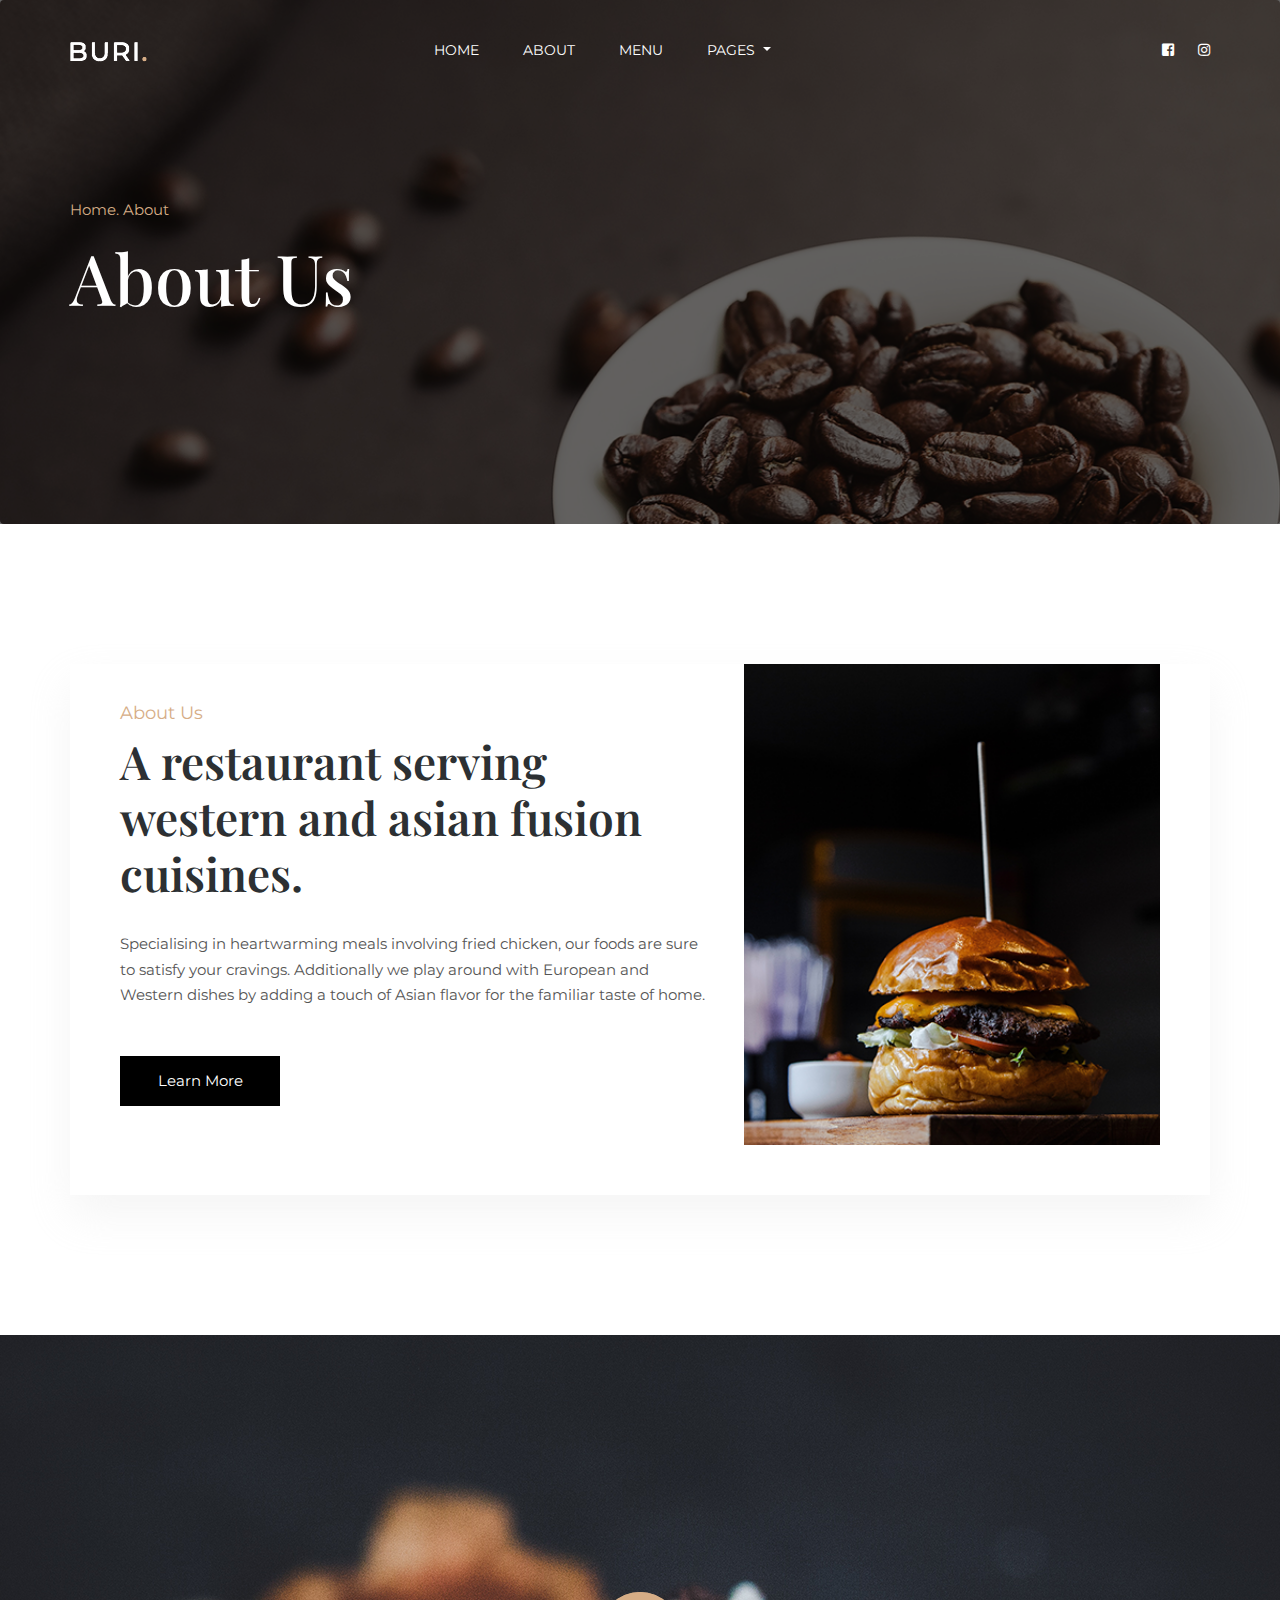
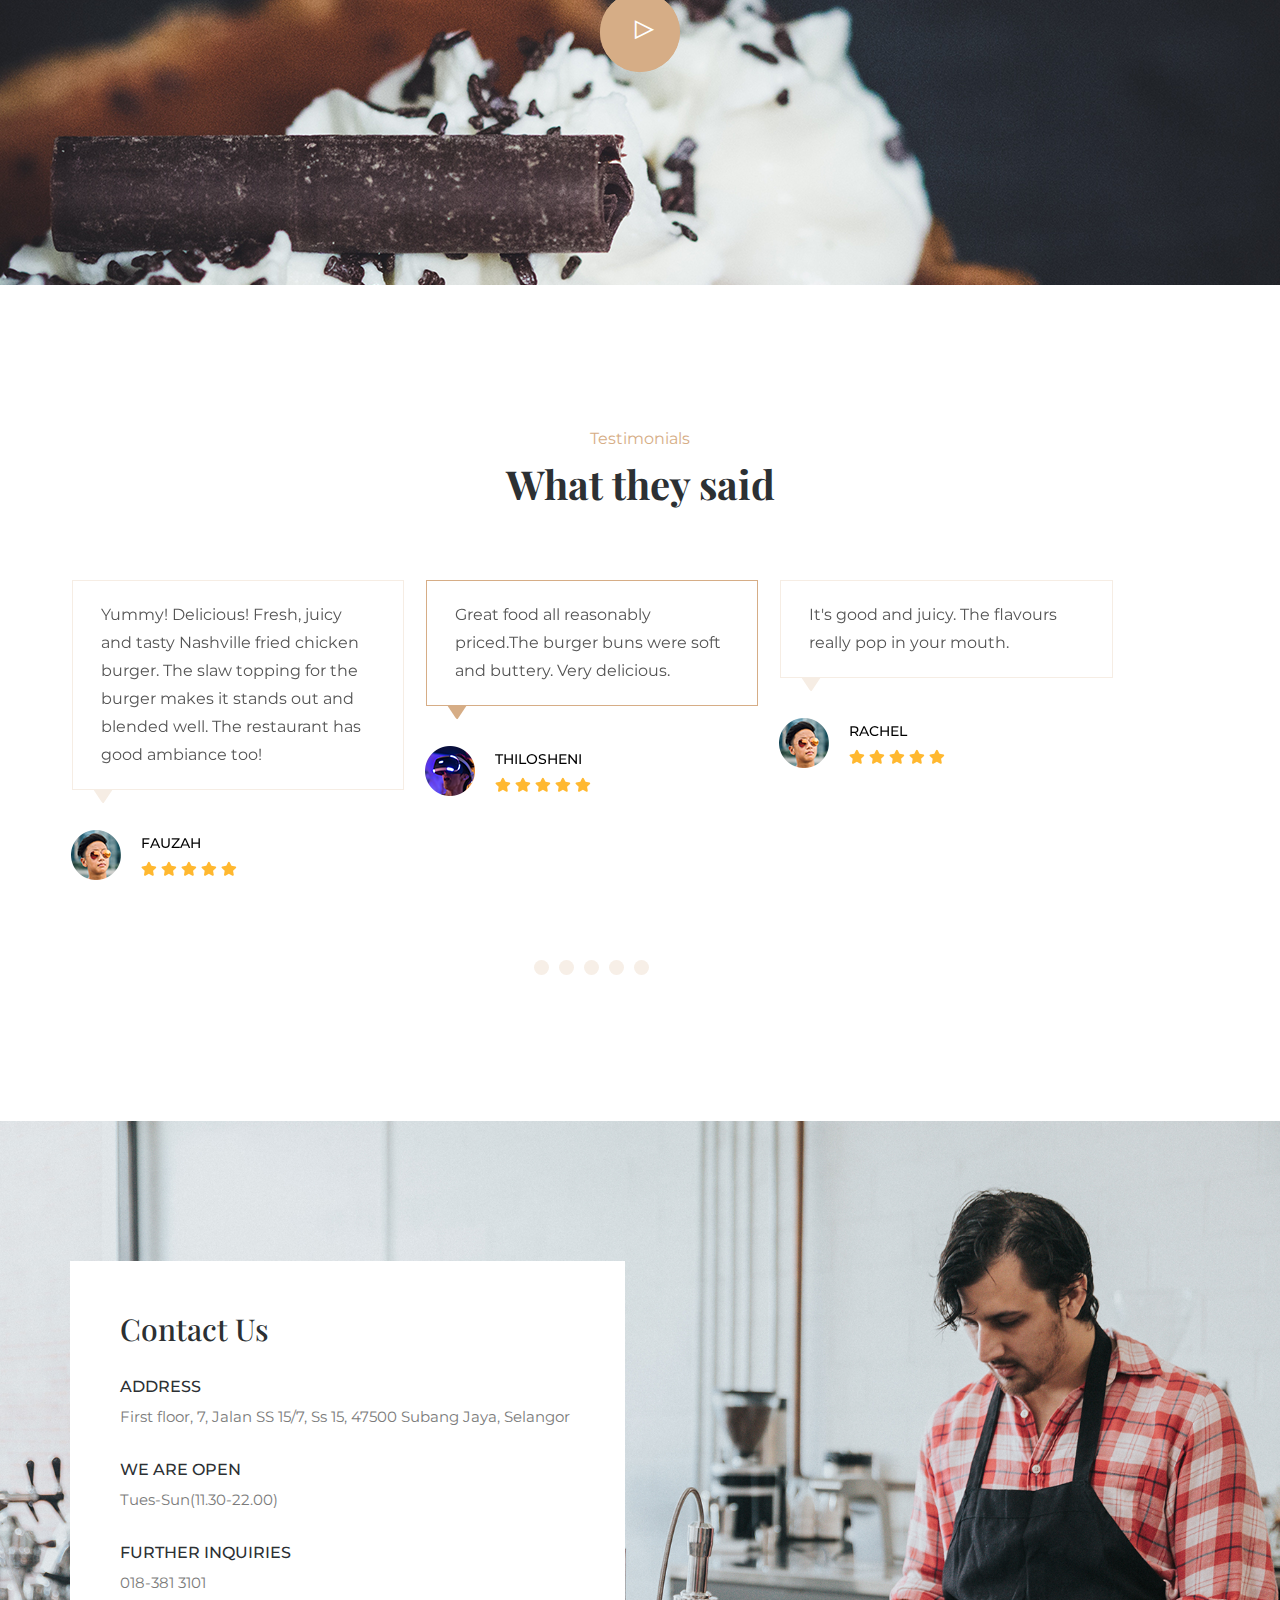
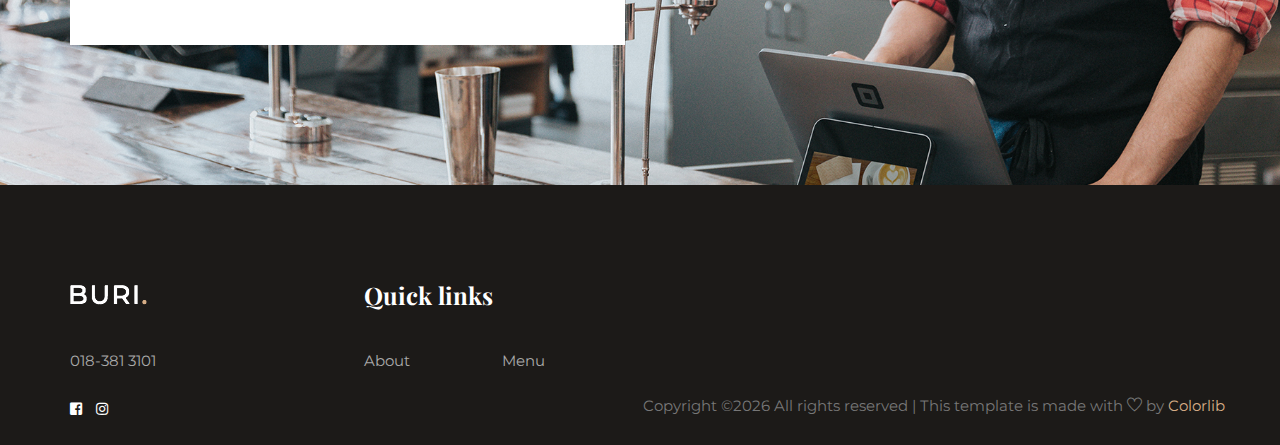
<file: The Burg Website.html>
<!DOCTYPE html>
<html lang="en">
  <head>
    <!-- Required meta tags -->
    <meta charset="utf-8" />
    <meta
      name="viewport"
      content="width=device-width, initial-scale=1, shrink-to-fit=no"
    />
    <title>Buri HTML5 Bootstrap Template by Colorlib</title>
    <link rel="icon" href="img/favicon.png" />
    <!-- Bootstrap CSS -->
    <link rel="stylesheet" href="css/bootstrap.min.css" />
    <!-- animate CSS -->
    <link rel="stylesheet" href="css/animate.css" />
    <!-- owl carousel CSS -->
    <link rel="stylesheet" href="css/owl.carousel.min.css" />
    <!-- themify CSS -->
    <link rel="stylesheet" href="css/themify-icons.css" />
    <!-- flaticon CSS -->
    <link rel="stylesheet" href="css/flaticon.css" />
    <!-- font awesome CSS -->
    <link rel="stylesheet" href="css/magnific-popup.css" />
    <!-- swiper CSS -->
    <link rel="stylesheet" href="css/slick.css" />
    <link rel="stylesheet" href="css/gijgo.min.css" />
    <link rel="stylesheet" href="css/nice-select.css" />
    <link rel="stylesheet" href="css/all.css" />
    <!-- style CSS -->
    <link rel="stylesheet" href="css/style.css" />
  </head>

  <body>
    <!--::header part start::-->
    <header class="main_menu home_menu">
        <div class="container">
            <div class="row align-items-center">
            <div class="col-lg-12">
                <nav class="navbar navbar-expand-lg navbar-light">
                <a class="navbar-brand" href="index.html">
                    <img src="img/logo.png" alt="logo" />
                </a>
                <button
                    class="navbar-toggler"
                    type="button"
                    data-toggle="collapse"
                    data-target="#navbarSupportedContent"
                    aria-controls="navbarSupportedContent"
                    aria-expanded="false"
                    aria-label="Toggle navigation"
                >
                    <span class="navbar-toggler-icon"></span>
                </button>

                <div
                    class="collapse navbar-collapse main-menu-item justify-content-end"
                    id="navbarSupportedContent"
                >
                    <ul class="navbar-nav">
                    <li class="nav-item">
                        <a class="nav-link" href="index.html">Home</a>
                    </li>
                    <li class="nav-item">
                        <a class="nav-link" href="about.html">About</a>
                    </li>
                    <li class="nav-item">
                        <a class="nav-link" href="food_menu.html">Menu</a>
                    </li>
                    <li class="nav-item dropdown">
                        <a
                        class="nav-link dropdown-toggle"
                        href="blog.html"
                        id="navbarDropdown_1"
                        role="button"
                        data-toggle="dropdown"
                        aria-haspopup="true"
                        aria-expanded="false"
                        >
                        pages
                        </a>
                        <div class="dropdown-menu" aria-labelledby="navbarDropdown_1">
                        <a class="dropdown-item" href="elements.html">Elements</a>
                        </div>
                    </li>
                    </ul>
                </div>
                <div class="social_icon d-none d-lg-block">
                    <a href="#" class="single_social_icon"
                    ><i class="fab fa-facebook-square"></i
                    ></a>
                    <a href="#" class="single_social_icon"
                    ><i class="fab fa-instagram"></i
                    ></a>
                </div>
                </nav>
            </div>
            </div>
        </div>
    </header>
    <!-- Header part end-->

    <!-- breadcrumb start-->
    <section class="breadcrumb breadcrumb_bg">
        <div class="container">
            <div class="row">
                <div class="col-lg-12">
                    <div class="breadcrumb_iner">
                        <div class="breadcrumb_iner_item">
                            <p>Home. About</p>
                            <h2>About us</h2>
                        </div>
                    </div>
                </div>
            </div>
        </div>
    </section>
    <!-- breadcrumb start-->

    <!-- about part start-->
    <section class="about_part single_about_page padding_bottom">
      <div class="container">
        <div class="row align-items-center justify-content-center">
          <div class="col-lg-12">
            <div class="about_part_iner">
              <div class="row align-items-center">
                <div class="col-lg-7">
                  <div class="about_text">
                    <h5>about us</h5>
                    <h2>A restaurant serving western and asian fusion cuisines.</h2>
                    <p>
                      Specialising in heartwarming meals involving fried chicken, our foods are sure to satisfy your cravings. Additionally we play around with European and Western dishes by adding a touch of Asian flavor for the familiar taste of home.
                    </p>
                    <a href="#" class="btn_3">learn More</a>
                  </div>
                </div>
                <div class="col-lg-5">
                  <div class="about_img">
                    <img src="img/about.png" alt="" />
                  </div>
                </div>
              </div>
            </div>
          </div>
        </div>
      </div>
    </section>
    <!-- about part end-->

    <!-- intro_video_bg start-->
    <section class="intro_video_bg">
      <div class="container">
        <div class="row">
          <div class="col-lg-12">
            <div class="intro_video_iner text-center">
              <div class="intro_video_icon">
                <a
                  id="play-video_1"
                  class="video-play-button popup-youtube"
                  href="https://www.youtube.com/watch?v=pBFQdxA-apI"
                >
                  <span class="ti-control-play"></span>
                </a>
              </div>
            </div>
          </div>
        </div>
      </div>
    </section>
    <!-- intro_video_bg part start-->

    <!--::review_part start::-->
    <section class="review_part section_padding">
      <div class="container">
        <div class="row justify-content-center">
          <div class="col-xl-5">
            <div class="section_tittle">
              <p>Testimonials</p>
              <h2>What they said</h2>
            </div>
          </div>
        </div>
        <div class="row">
          <div class="col-lg-11">
            <div class="client_review_part owl-carousel">
              <div class="client_review_single">
                <div class="client_review_text">
                  <p>
                  Great food all reasonably priced.The burger buns were soft and buttery. Very delicious.
                  </p>
                  <div class="client_review_img">
                    <img src="img/client/client_1.png" alt="#" />
                    <h4>Thilosheni</h4>
                    <div class="review_icon">
                      <i class="fas fa-star"></i>
                      <i class="fas fa-star"></i>
                      <i class="fas fa-star"></i>
                      <i class="fas fa-star"></i>
                      <i class="fas fa-star"></i>
                    </div>
                  </div>
                </div>
              </div>
              <div class="client_review_single">
                <div class="client_review_text">
                  <p>
                    It's good and juicy. The flavours really pop in your mouth.
                  </p>
                  <div class="client_review_img">
                    <img src="img/client/client_2.png" alt="#" />
                    <h4>Rachel</h4>
                    <div class="review_icon">
                      <i class="fas fa-star"></i>
                      <i class="fas fa-star"></i>
                      <i class="fas fa-star"></i>
                      <i class="fas fa-star"></i>
                      <i class="fas fa-star"></i>
                    </div>
                  </div>
                </div>
              </div>
              <div class="client_review_single">
                <div class="client_review_text">
                  <p>
                  Aesthetic and comfy decor. Food was great and would definitely bring my friend's next time
                  </p>
                  <div class="client_review_img">
                    <img src="img/client/client_3.png" alt="#" />
                    <h4>Michelle</h4>
                    <div class="review_icon">
                      <i class="fas fa-star"></i>
                      <i class="fas fa-star"></i>
                      <i class="fas fa-star"></i>
                      <i class="fas fa-star"></i>
                      <i class="fas fa-star"></i>
                    </div>
                  </div>
                </div>
              </div>
              <div class="client_review_single">
                <div class="client_review_text">
                  <p>
                   Each plate is prepared with
                    care here, from the tender
                    chicken slices, well-seasoned
                    sauces and pleasant coffees.
                  </p>
                  <div class="client_review_img">
                    <img src="img/client/client_1.png" alt="#" />
                    <h4>Jia Zhia</h4>
                    <div class="review_icon">
                      <i class="fas fa-star"></i>
                      <i class="fas fa-star"></i>
                      <i class="fas fa-star"></i>
                      <i class="fas fa-star"></i>
                      <i class="fas fa-star"></i>
                    </div>
                  </div>
                </div>
              </div>
              <div class="client_review_single">
                <div class="client_review_text">
                  <p>
                    Yummy! Delicious! Fresh, juicy
                    and tasty Nashville fried chicken
                    burger. The slaw topping for the
                    burger makes it stands out and
                    blended well. The restaurant has
                    good ambiance too!
                  </p>
                  <div class="client_review_img">
                    <img src="img/client/client_2.png" alt="#" />
                    <h4>Fauzah</h4>
                    <div class="review_icon">
                      <i class="fas fa-star"></i>
                      <i class="fas fa-star"></i>
                      <i class="fas fa-star"></i>
                      <i class="fas fa-star"></i>
                      <i class="fas fa-star"></i>
                    </div>
                  </div>
                </div>
              </div>
    </section>
    <!--::review_part end::-->

    <!--::contact part css start::-->
    <section class="contact_part section_padding">
      <div class="container">
        <div class="row">
          <div class="col-lg-6">
            <div class="contact_part_iner">
              <h3>Contact Us</h3>
              <div class="single_contact_part">
                <h5>address</h5>
                <p> First floor, 7, Jalan SS 15/7, Ss 15, 47500 Subang Jaya, Selangor
                </p>
              </div>
              <div class="single_contact_part">
                <h5>WE ARE OPEN</h5>
                <p>Tues-Sun(11.30-22.00)</p>
              </div>
              <div class="single_contact_part">
                <h5>FURTHER INQUIRIES</h5>
                <p>018-381 3101</p>
              </div>
            </div>
          </div>
        </div>
      </div>
    </section>
    <!--::contact part css end::-->

    <!-- footer part start-->
    <footer class="footer-area">
      <div class="container">
        <div class="row justify-content-between">
          <div class="col-xl-3 col-sm-6 col-md-3 col-lg-3">
            <div class="single-footer-widget footer_1">
              <img src="img/logo.png" alt="#" />
              <p>018-381 3101</p>
              <div class="social_icon">
                <a href="#" class="single_social_icon"
                  ><i class="fab fa-facebook-square"></i
                ></a>
                <a href="#" class="single_social_icon"
                  ><i class="fab fa-instagram"></i
                ></a>
              </div>
            </div>
          </div>
          <div class="col-xl-3 col-sm-6 col-md-2 col-lg-3">
            <div class="single-footer-widget footer_2">
              <h4>Quick links</h4>
              <div class="contact_info">
                <ul>
                  <li><a href="#">About</a></li>
                  <li><a href="#"> Menu</a></li>
                </ul>
              </div>
            </div>
          </div>
          
        <div class="copyright_part_text">
          <div class="row">
            <div class="col-lg-12 text-center">
              <p class="footer-text m-0">
                <!-- Link back to Colorlib can't be removed. Template is licensed under CC BY 3.0. -->
Copyright &copy;<script>document.write(new Date().getFullYear());</script> All rights reserved | This template is made with <i class="ti-heart" aria-hidden="true"></i> by <a href="https://colorlib.com" target="_blank">Colorlib</a>
<!-- Link back to Colorlib can't be removed. Template is licensed under CC BY 3.0. -->
              </p>
            </div>
          </div>
        </div>
      </div>
    </footer>
    <!-- footer part end-->

    <!-- jquery plugins here-->
    <!-- jquery -->
    <script src="js/jquery-1.12.1.min.js"></script>
    <!-- popper js -->
    <script src="js/popper.min.js"></script>
    <!-- bootstrap js -->
    <script src="js/bootstrap.min.js"></script>
    <!-- easing js -->
    <script src="js/jquery.magnific-popup.js"></script>
    <!-- swiper js -->
    <script src="js/swiper.min.js"></script>
    <!-- swiper js -->
    <script src="js/masonry.pkgd.js"></script>
    <!-- particles js -->
    <script src="js/owl.carousel.min.js"></script>
    <!-- swiper js -->
    <script src="js/slick.min.js"></script>
    <script src="js/gijgo.min.js"></script>
    <script src="js/jquery.nice-select.min.js"></script>
    <!-- custom js -->
    <script src="js/custom.js"></script>
  </body>
</html>
</file>
<file: css/themify-icons.css>
@font-face {
	font-family: 'themify';
	src:url('../fonts/themify.eot?-fvbane');
	src:url('../fonts/themify.eot?#iefix-fvbane') format('embedded-opentype'),
		url('../fonts/themify.woff?-fvbane') format('woff'),
		url('../fonts/themify.ttf?-fvbane') format('truetype'),
		url('../fonts/themify.svg?-fvbane#themify') format('svg');
	font-weight: normal;
	font-style: normal;
}

[class^="ti-"], [class*=" ti-"] {
	font-family: 'themify';
	speak: none;
	font-style: normal;
	font-weight: normal;
	font-variant: normal;
	text-transform: none;
	line-height: 1;

	/* Better Font Rendering =========== */
	-webkit-font-smoothing: antialiased;
	-moz-osx-font-smoothing: grayscale;
}

.ti-wand:before {
	content: "\e600";
}
.ti-volume:before {
	content: "\e601";
}
.ti-user:before {
	content: "\e602";
}
.ti-unlock:before {
	content: "\e603";
}
.ti-unlink:before {
	content: "\e604";
}
.ti-trash:before {
	content: "\e605";
}
.ti-thought:before {
	content: "\e606";
}
.ti-target:before {
	content: "\e607";
}
.ti-tag:before {
	content: "\e608";
}
.ti-tablet:before {
	content: "\e609";
}
.ti-star:before {
	content: "\e60a";
}
.ti-spray:before {
	content: "\e60b";
}
.ti-signal:before {
	content: "\e60c";
}
.ti-shopping-cart:before {
	content: "\e60d";
}
.ti-shopping-cart-full:before {
	content: "\e60e";
}
.ti-settings:before {
	content: "\e60f";
}
.ti-search:before {
	content: "\e610";
}
.ti-zoom-in:before {
	content: "\e611";
}
.ti-zoom-out:before {
	content: "\e612";
}
.ti-cut:before {
	content: "\e613";
}
.ti-ruler:before {
	content: "\e614";
}
.ti-ruler-pencil:before {
	content: "\e615";
}
.ti-ruler-alt:before {
	content: "\e616";
}
.ti-bookmark:before {
	content: "\e617";
}
.ti-bookmark-alt:before {
	content: "\e618";
}
.ti-reload:before {
	content: "\e619";
}
.ti-plus:before {
	content: "\e61a";
}
.ti-pin:before {
	content: "\e61b";
}
.ti-pencil:before {
	content: "\e61c";
}
.ti-pencil-alt:before {
	content: "\e61d";
}
.ti-paint-roller:before {
	content: "\e61e";
}
.ti-paint-bucket:before {
	content: "\e61f";
}
.ti-na:before {
	content: "\e620";
}
.ti-mobile:before {
	content: "\e621";
}
.ti-minus:before {
	content: "\e622";
}
.ti-medall:before {
	content: "\e623";
}
.ti-medall-alt:before {
	content: "\e624";
}
.ti-marker:before {
	content: "\e625";
}
.ti-marker-alt:before {
	content: "\e626";
}
.ti-arrow-up:before {
	content: "\e627";
}
.ti-arrow-right:before {
	content: "\e628";
}
.ti-arrow-left:before {
	content: "\e629";
}
.ti-arrow-down:before {
	content: "\e62a";
}
.ti-lock:before {
	content: "\e62b";
}
.ti-location-arrow:before {
	content: "\e62c";
}
.ti-link:before {
	content: "\e62d";
}
.ti-layout:before {
	content: "\e62e";
}
.ti-layers:before {
	content: "\e62f";
}
.ti-layers-alt:before {
	content: "\e630";
}
.ti-key:before {
	content: "\e631";
}
.ti-import:before {
	content: "\e632";
}
.ti-image:before {
	content: "\e633";
}
.ti-heart:before {
	content: "\e634";
}
.ti-heart-broken:before {
	content: "\e635";
}
.ti-hand-stop:before {
	content: "\e636";
}
.ti-hand-open:before {
	content: "\e637";
}
.ti-hand-drag:before {
	content: "\e638";
}
.ti-folder:before {
	content: "\e639";
}
.ti-flag:before {
	content: "\e63a";
}
.ti-flag-alt:before {
	content: "\e63b";
}
.ti-flag-alt-2:before {
	content: "\e63c";
}
.ti-eye:before {
	content: "\e63d";
}
.ti-export:before {
	content: "\e63e";
}
.ti-exchange-vertical:before {
	content: "\e63f";
}
.ti-desktop:before {
	content: "\e640";
}
.ti-cup:before {
	content: "\e641";
}
.ti-crown:before {
	content: "\e642";
}
.ti-comments:before {
	content: "\e643";
}
.ti-comment:before {
	content: "\e644";
}
.ti-comment-alt:before {
	content: "\e645";
}
.ti-close:before {
	content: "\e646";
}
.ti-clip:before {
	content: "\e647";
}
.ti-angle-up:before {
	content: "\e648";
}
.ti-angle-right:before {
	content: "\e649";
}
.ti-angle-left:before {
	content: "\e64a";
}
.ti-angle-down:before {
	content: "\e64b";
}
.ti-check:before {
	content: "\e64c";
}
.ti-check-box:before {
	content: "\e64d";
}
.ti-camera:before {
	content: "\e64e";
}
.ti-announcement:before {
	content: "\e64f";
}
.ti-brush:before {
	content: "\e650";
}
.ti-briefcase:before {
	content: "\e651";
}
.ti-bolt:before {
	content: "\e652";
}
.ti-bolt-alt:before {
	content: "\e653";
}
.ti-blackboard:before {
	content: "\e654";
}
.ti-bag:before {
	content: "\e655";
}
.ti-move:before {
	content: "\e656";
}
.ti-arrows-vertical:before {
	content: "\e657";
}
.ti-arrows-horizontal:before {
	content: "\e658";
}
.ti-fullscreen:before {
	content: "\e659";
}
.ti-arrow-top-right:before {
	content: "\e65a";
}
.ti-arrow-top-left:before {
	content: "\e65b";
}
.ti-arrow-circle-up:before {
	content: "\e65c";
}
.ti-arrow-circle-right:before {
	content: "\e65d";
}
.ti-arrow-circle-left:before {
	content: "\e65e";
}
.ti-arrow-circle-down:before {
	content: "\e65f";
}
.ti-angle-double-up:before {
	content: "\e660";
}
.ti-angle-double-right:before {
	content: "\e661";
}
.ti-angle-double-left:before {
	content: "\e662";
}
.ti-angle-double-down:before {
	content: "\e663";
}
.ti-zip:before {
	content: "\e664";
}
.ti-world:before {
	content: "\e665";
}
.ti-wheelchair:before {
	content: "\e666";
}
.ti-view-list:before {
	content: "\e667";
}
.ti-view-list-alt:before {
	content: "\e668";
}
.ti-view-grid:before {
	content: "\e669";
}
.ti-uppercase:before {
	content: "\e66a";
}
.ti-upload:before {
	content: "\e66b";
}
.ti-underline:before {
	content: "\e66c";
}
.ti-truck:before {
	content: "\e66d";
}
.ti-timer:before {
	content: "\e66e";
}
.ti-ticket:before {
	content: "\e66f";
}
.ti-thumb-up:before {
	content: "\e670";
}
.ti-thumb-down:before {
	content: "\e671";
}
.ti-text:before {
	content: "\e672";
}
.ti-stats-up:before {
	content: "\e673";
}
.ti-stats-down:before {
	content: "\e674";
}
.ti-split-v:before {
	content: "\e675";
}
.ti-split-h:before {
	content: "\e676";
}
.ti-smallcap:before {
	content: "\e677";
}
.ti-shine:before {
	content: "\e678";
}
.ti-shift-right:before {
	content: "\e679";
}
.ti-shift-left:before {
	content: "\e67a";
}
.ti-shield:before {
	content: "\e67b";
}
.ti-notepad:before {
	content: "\e67c";
}
.ti-server:before {
	content: "\e67d";
}
.ti-quote-right:before {
	content: "\e67e";
}
.ti-quote-left:before {
	content: "\e67f";
}
.ti-pulse:before {
	content: "\e680";
}
.ti-printer:before {
	content: "\e681";
}
.ti-power-off:before {
	content: "\e682";
}
.ti-plug:before {
	content: "\e683";
}
.ti-pie-chart:before {
	content: "\e684";
}
.ti-paragraph:before {
	content: "\e685";
}
.ti-panel:before {
	content: "\e686";
}
.ti-package:before {
	content: "\e687";
}
.ti-music:before {
	content: "\e688";
}
.ti-music-alt:before {
	content: "\e689";
}
.ti-mouse:before {
	content: "\e68a";
}
.ti-mouse-alt:before {
	content: "\e68b";
}
.ti-money:before {
	content: "\e68c";
}
.ti-microphone:before {
	content: "\e68d";
}
.ti-menu:before {
	content: "\e68e";
}
.ti-menu-alt:before {
	content: "\e68f";
}
.ti-map:before {
	content: "\e690";
}
.ti-map-alt:before {
	content: "\e691";
}
.ti-loop:before {
	content: "\e692";
}
.ti-location-pin:before {
	content: "\e693";
}
.ti-list:before {
	content: "\e694";
}
.ti-light-bulb:before {
	content: "\e695";
}
.ti-Italic:before {
	content: "\e696";
}
.ti-info:before {
	content: "\e697";
}
.ti-infinite:before {
	content: "\e698";
}
.ti-id-badge:before {
	content: "\e699";
}
.ti-hummer:before {
	content: "\e69a";
}
.ti-home:before {
	content: "\e69b";
}
.ti-help:before {
	content: "\e69c";
}
.ti-headphone:before {
	content: "\e69d";
}
.ti-harddrives:before {
	content: "\e69e";
}
.ti-harddrive:before {
	content: "\e69f";
}
.ti-gift:before {
	content: "\e6a0";
}
.ti-game:before {
	content: "\e6a1";
}
.ti-filter:before {
	content: "\e6a2";
}
.ti-files:before {
	content: "\e6a3";
}
.ti-file:before {
	content: "\e6a4";
}
.ti-eraser:before {
	content: "\e6a5";
}
.ti-envelope:before {
	content: "\e6a6";
}
.ti-download:before {
	content: "\e6a7";
}
.ti-direction:before {
	content: "\e6a8";
}
.ti-direction-alt:before {
	content: "\e6a9";
}
.ti-dashboard:before {
	content: "\e6aa";
}
.ti-control-stop:before {
	content: "\e6ab";
}
.ti-control-shuffle:before {
	content: "\e6ac";
}
.ti-control-play:before {
	content: "\e6ad";
}
.ti-control-pause:before {
	content: "\e6ae";
}
.ti-control-forward:before {
	content: "\e6af";
}
.ti-control-backward:before {
	content: "\e6b0";
}
.ti-cloud:before {
	content: "\e6b1";
}
.ti-cloud-up:before {
	content: "\e6b2";
}
.ti-cloud-down:before {
	content: "\e6b3";
}
.ti-clipboard:before {
	content: "\e6b4";
}
.ti-car:before {
	content: "\e6b5";
}
.ti-calendar:before {
	content: "\e6b6";
}
.ti-book:before {
	content: "\e6b7";
}
.ti-bell:before {
	content: "\e6b8";
}
.ti-basketball:before {
	content: "\e6b9";
}
.ti-bar-chart:before {
	content: "\e6ba";
}
.ti-bar-chart-alt:before {
	content: "\e6bb";
}
.ti-back-right:before {
	content: "\e6bc";
}
.ti-back-left:before {
	content: "\e6bd";
}
.ti-arrows-corner:before {
	content: "\e6be";
}
.ti-archive:before {
	content: "\e6bf";
}
.ti-anchor:before {
	content: "\e6c0";
}
.ti-align-right:before {
	content: "\e6c1";
}
.ti-align-left:before {
	content: "\e6c2";
}
.ti-align-justify:before {
	content: "\e6c3";
}
.ti-align-center:before {
	content: "\e6c4";
}
.ti-alert:before {
	content: "\e6c5";
}
.ti-alarm-clock:before {
	content: "\e6c6";
}
.ti-agenda:before {
	content: "\e6c7";
}
.ti-write:before {
	content: "\e6c8";
}
.ti-window:before {
	content: "\e6c9";
}
.ti-widgetized:before {
	content: "\e6ca";
}
.ti-widget:before {
	content: "\e6cb";
}
.ti-widget-alt:before {
	content: "\e6cc";
}
.ti-wallet:before {
	content: "\e6cd";
}
.ti-video-clapper:before {
	content: "\e6ce";
}
.ti-video-camera:before {
	content: "\e6cf";
}
.ti-vector:before {
	content: "\e6d0";
}
.ti-themify-logo:before {
	content: "\e6d1";
}
.ti-themify-favicon:before {
	content: "\e6d2";
}
.ti-themify-favicon-alt:before {
	content: "\e6d3";
}
.ti-support:before {
	content: "\e6d4";
}
.ti-stamp:before {
	content: "\e6d5";
}
.ti-split-v-alt:before {
	content: "\e6d6";
}
.ti-slice:before {
	content: "\e6d7";
}
.ti-shortcode:before {
	content: "\e6d8";
}
.ti-shift-right-alt:before {
	content: "\e6d9";
}
.ti-shift-left-alt:before {
	content: "\e6da";
}
.ti-ruler-alt-2:before {
	content: "\e6db";
}
.ti-receipt:before {
	content: "\e6dc";
}
.ti-pin2:before {
	content: "\e6dd";
}
.ti-pin-alt:before {
	content: "\e6de";
}
.ti-pencil-alt2:before {
	content: "\e6df";
}
.ti-palette:before {
	content: "\e6e0";
}
.ti-more:before {
	content: "\e6e1";
}
.ti-more-alt:before {
	content: "\e6e2";
}
.ti-microphone-alt:before {
	content: "\e6e3";
}
.ti-magnet:before {
	content: "\e6e4";
}
.ti-line-double:before {
	content: "\e6e5";
}
.ti-line-dotted:before {
	content: "\e6e6";
}
.ti-line-dashed:before {
	content: "\e6e7";
}
.ti-layout-width-full:before {
	content: "\e6e8";
}
.ti-layout-width-default:before {
	content: "\e6e9";
}
.ti-layout-width-default-alt:before {
	content: "\e6ea";
}
.ti-layout-tab:before {
	content: "\e6eb";
}
.ti-layout-tab-window:before {
	content: "\e6ec";
}
.ti-layout-tab-v:before {
	content: "\e6ed";
}
.ti-layout-tab-min:before {
	content: "\e6ee";
}
.ti-layout-slider:before {
	content: "\e6ef";
}
.ti-layout-slider-alt:before {
	content: "\e6f0";
}
.ti-layout-sidebar-right:before {
	content: "\e6f1";
}
.ti-layout-sidebar-none:before {
	content: "\e6f2";
}
.ti-layout-sidebar-left:before {
	content: "\e6f3";
}
.ti-layout-placeholder:before {
	content: "\e6f4";
}
.ti-layout-menu:before {
	content: "\e6f5";
}
.ti-layout-menu-v:before {
	content: "\e6f6";
}
.ti-layout-menu-separated:before {
	content: "\e6f7";
}
.ti-layout-menu-full:before {
	content: "\e6f8";
}
.ti-layout-media-right-alt:before {
	content: "\e6f9";
}
.ti-layout-media-right:before {
	content: "\e6fa";
}
.ti-layout-media-overlay:before {
	content: "\e6fb";
}
.ti-layout-media-overlay-alt:before {
	content: "\e6fc";
}
.ti-layout-media-overlay-alt-2:before {
	content: "\e6fd";
}
.ti-layout-media-left-alt:before {
	content: "\e6fe";
}
.ti-layout-media-left:before {
	content: "\e6ff";
}
.ti-layout-media-center-alt:before {
	content: "\e700";
}
.ti-layout-media-center:before {
	content: "\e701";
}
.ti-layout-list-thumb:before {
	content: "\e702";
}
.ti-layout-list-thumb-alt:before {
	content: "\e703";
}
.ti-layout-list-post:before {
	content: "\e704";
}
.ti-layout-list-large-image:before {
	content: "\e705";
}
.ti-layout-line-solid:before {
	content: "\e706";
}
.ti-layout-grid4:before {
	content: "\e707";
}
.ti-layout-grid3:before {
	content: "\e708";
}
.ti-layout-grid2:before {
	content: "\e709";
}
.ti-layout-grid2-thumb:before {
	content: "\e70a";
}
.ti-layout-cta-right:before {
	content: "\e70b";
}
.ti-layout-cta-left:before {
	content: "\e70c";
}
.ti-layout-cta-center:before {
	content: "\e70d";
}
.ti-layout-cta-btn-right:before {
	content: "\e70e";
}
.ti-layout-cta-btn-left:before {
	content: "\e70f";
}
.ti-layout-column4:before {
	content: "\e710";
}
.ti-layout-column3:before {
	content: "\e711";
}
.ti-layout-column2:before {
	content: "\e712";
}
.ti-layout-accordion-separated:before {
	content: "\e713";
}
.ti-layout-accordion-merged:before {
	content: "\e714";
}
.ti-layout-accordion-list:before {
	content: "\e715";
}
.ti-ink-pen:before {
	content: "\e716";
}
.ti-info-alt:before {
	content: "\e717";
}
.ti-help-alt:before {
	content: "\e718";
}
.ti-headphone-alt:before {
	content: "\e719";
}
.ti-hand-point-up:before {
	content: "\e71a";
}
.ti-hand-point-right:before {
	content: "\e71b";
}
.ti-hand-point-left:before {
	content: "\e71c";
}
.ti-hand-point-down:before {
	content: "\e71d";
}
.ti-gallery:before {
	content: "\e71e";
}
.ti-face-smile:before {
	content: "\e71f";
}
.ti-face-sad:before {
	content: "\e720";
}
.ti-credit-card:before {
	content: "\e721";
}
.ti-control-skip-forward:before {
	content: "\e722";
}
.ti-control-skip-backward:before {
	content: "\e723";
}
.ti-control-record:before {
	content: "\e724";
}
.ti-control-eject:before {
	content: "\e725";
}
.ti-comments-smiley:before {
	content: "\e726";
}
.ti-brush-alt:before {
	content: "\e727";
}
.ti-youtube:before {
	content: "\e728";
}
.ti-vimeo:before {
	content: "\e729";
}
.ti-twitter:before {
	content: "\e72a";
}
.ti-time:before {
	content: "\e72b";
}
.ti-tumblr:before {
	content: "\e72c";
}
.ti-skype:before {
	content: "\e72d";
}
.ti-share:before {
	content: "\e72e";
}
.ti-share-alt:before {
	content: "\e72f";
}
.ti-rocket:before {
	content: "\e730";
}
.ti-pinterest:before {
	content: "\e731";
}
.ti-new-window:before {
	content: "\e732";
}
.ti-microsoft:before {
	content: "\e733";
}
.ti-list-ol:before {
	content: "\e734";
}
.ti-linkedin:before {
	content: "\e735";
}
.ti-layout-sidebar-2:before {
	content: "\e736";
}
.ti-layout-grid4-alt:before {
	content: "\e737";
}
.ti-layout-grid3-alt:before {
	content: "\e738";
}
.ti-layout-grid2-alt:before {
	content: "\e739";
}
.ti-layout-column4-alt:before {
	content: "\e73a";
}
.ti-layout-column3-alt:before {
	content: "\e73b";
}
.ti-layout-column2-alt:before {
	content: "\e73c";
}
.ti-instagram:before {
	content: "\e73d";
}
.ti-google:before {
	content: "\e73e";
}
.ti-github:before {
	content: "\e73f";
}
.ti-flickr:before {
	content: "\e740";
}
.ti-facebook:before {
	content: "\e741";
}
.ti-dropbox:before {
	content: "\e742";
}
.ti-dribbble:before {
	content: "\e743";
}
.ti-apple:before {
	content: "\e744";
}
.ti-android:before {
	content: "\e745";
}
.ti-save:before {
	content: "\e746";
}
.ti-save-alt:before {
	content: "\e747";
}
.ti-yahoo:before {
	content: "\e748";
}
.ti-wordpress:before {
	content: "\e749";
}
.ti-vimeo-alt:before {
	content: "\e74a";
}
.ti-twitter-alt:before {
	content: "\e74b";
}
.ti-tumblr-alt:before {
	content: "\e74c";
}
.ti-trello:before {
	content: "\e74d";
}
.ti-stack-overflow:before {
	content: "\e74e";
}
.ti-soundcloud:before {
	content: "\e74f";
}
.ti-sharethis:before {
	content: "\e750";
}
.ti-sharethis-alt:before {
	content: "\e751";
}
.ti-reddit:before {
	content: "\e752";
}
.ti-pinterest-alt:before {
	content: "\e753";
}
.ti-microsoft-alt:before {
	content: "\e754";
}
.ti-linux:before {
	content: "\e755";
}
.ti-jsfiddle:before {
	content: "\e756";
}
.ti-joomla:before {
	content: "\e757";
}
.ti-html5:before {
	content: "\e758";
}
.ti-flickr-alt:before {
	content: "\e759";
}
.ti-email:before {
	content: "\e75a";
}
.ti-drupal:before {
	content: "\e75b";
}
.ti-dropbox-alt:before {
	content: "\e75c";
}
.ti-css3:before {
	content: "\e75d";
}
.ti-rss:before {
	content: "\e75e";
}
.ti-rss-alt:before {
	content: "\e75f";
}
</file>
<file: css/flaticon.css>
/*
  	Flaticon icon font: Flaticon
  	Creation date: 09/04/2019 10:10
  	*/

@font-face {
  font-family: "Flaticon";
  src: url("../fonts/Flaticon.eot");
  src: url("../fonts/Flaticon.eot?#iefix") format("embedded-opentype"),
       url("../fonts/Flaticon.woff2") format("woff2"),
       url("../fonts/Flaticon.woff") format("woff"),
       url("../fonts/Flaticon.ttf") format("truetype"),
       url("../fonts/Flaticon.svg#Flaticon") format("svg");
  font-weight: normal;
  font-style: normal;
}

@media screen and (-webkit-min-device-pixel-ratio:0) {
  @font-face {
    font-family: "Flaticon";
    src: url("./Flaticon.svg#Flaticon") format("svg");
  }
}

[class^="flaticon-"]:before, [class*=" flaticon-"]:before,
[class^="flaticon-"]:after, [class*=" flaticon-"]:after {   
  font-family: Flaticon;
        font-size: 30px;
       font-style: normal;
       color: #fff;
}

.flaticon-growth:before { content: "\f100"; }
.flaticon-wallet:before { content: "\f101"; }
</file>
<file: css/nice-select.css>
.nice-select {
  -webkit-tap-highlight-color: transparent;
  background-color: #fff;
  border-radius: 5px;
  border: solid 1px #e8e8e8;
  box-sizing: border-box;
  clear: both;
  cursor: pointer;
  display: block;
  float: left;
  font-family: inherit;
  font-size: 14px;
  font-weight: normal;
  height: 42px;
  line-height: 40px;
  outline: none;
  padding-left: 18px;
  padding-right: 30px;
  position: relative;
  text-align: left !important;
  -webkit-transition: all 0.2s ease-in-out;
  transition: all 0.2s ease-in-out;
  -webkit-user-select: none;
     -moz-user-select: none;
      -ms-user-select: none;
          user-select: none;
  white-space: nowrap;
  width: auto; }
  .nice-select:hover {
    border-color: #dbdbdb; }
  .nice-select:active, .nice-select.open, .nice-select:focus {
    border-color: #999; }
  .nice-select:after {
    border-bottom: 2px solid #999;
    border-right: 2px solid #999;
    content: '';
    display: block;
    height: 10px;
    margin-top: -4px;
    pointer-events: none;
    position: absolute;
    right: 12px;
    top: 50%;
    -webkit-transform-origin: 66% 66%;
        -ms-transform-origin: 66% 66%;
            transform-origin: 66% 66%;
    -webkit-transform: rotate(45deg);
        -ms-transform: rotate(45deg);
            transform: rotate(45deg);
    -webkit-transition: all 0.15s ease-in-out;
    transition: all 0.15s ease-in-out;
    width: 10px; }
  .nice-select.open:after {
    -webkit-transform: rotate(-135deg);
        -ms-transform: rotate(-135deg);
            transform: rotate(-135deg); }
  .nice-select.open .list {
    opacity: 1;
    pointer-events: auto;
    -webkit-transform: scale(1) translateY(0);
        -ms-transform: scale(1) translateY(0);
            transform: scale(1) translateY(0); }
  .nice-select.disabled {
    border-color: #ededed;
    color: #999;
    pointer-events: none; }
    .nice-select.disabled:after {
      border-color: #cccccc; }
  .nice-select.wide {
    width: 100%; }
    .nice-select.wide .list {
      left: 0 !important;
      right: 0 !important; }
  .nice-select.right {
    float: right; }
    .nice-select.right .list {
      left: auto;
      right: 0; }
  .nice-select.small {
    font-size: 12px;
    height: 36px;
    line-height: 34px; }
    .nice-select.small:after {
      height: 4px;
      width: 4px; }
    .nice-select.small .option {
      line-height: 34px;
      min-height: 34px; }
  .nice-select .list {
    background-color: #fff;
    border-radius: 5px;
    box-shadow: 0 0 0 1px rgba(68, 68, 68, 0.11);
    box-sizing: border-box;
    margin-top: 4px;
    opacity: 0;
    overflow: hidden;
    padding: 0;
    pointer-events: none;
    position: absolute;
    top: 100%;
    left: 0;
    -webkit-transform-origin: 50% 0;
        -ms-transform-origin: 50% 0;
            transform-origin: 50% 0;
    -webkit-transform: scale(0.75) translateY(-21px);
        -ms-transform: scale(0.75) translateY(-21px);
            transform: scale(0.75) translateY(-21px);
    -webkit-transition: all 0.2s cubic-bezier(0.5, 0, 0, 1.25), opacity 0.15s ease-out;
    transition: all 0.2s cubic-bezier(0.5, 0, 0, 1.25), opacity 0.15s ease-out;
    z-index: 9; }
    .nice-select .list:hover .option:not(:hover) {
      background-color: transparent !important; }
  .nice-select .option {
    cursor: pointer;
    font-weight: 400;
    line-height: 40px;
    list-style: none;
    min-height: 40px;
    outline: none;
    padding-left: 18px;
    padding-right: 29px;
    text-align: left;
    -webkit-transition: all 0.2s;
    transition: all 0.2s; }
    .nice-select .option:hover, .nice-select .option.focus, .nice-select .option.selected.focus {
      background-color: #f6f6f6; }
    .nice-select .option.selected {
      font-weight: bold; }
    .nice-select .option.disabled {
      background-color: transparent;
      color: #999;
      cursor: default; }

.no-csspointerevents .nice-select .list {
  display: none; }

.no-csspointerevents .nice-select.open .list {
  display: block; }
</file>
<file: css/style.css>
/**************** extend css start ****************/
/**************** extend css start ****************/
/**************** common css start ****************/
@import url("https://fonts.googleapis.com/css?family=Montserrat:300,400|Playfair+Display:400,700,900&display=swap");
/* line 3, /Applications/MAMP/htdocs/palash/cl/july 2019/july/194 Restaurant/194 Restaurant html/sass/_common.scss */
body {
  font-family: "Montserrat", sans-serif;
  padding: 0;
  margin: 0;
  font-size: 14px;
}

/* line 9, /Applications/MAMP/htdocs/palash/cl/july 2019/july/194 Restaurant/194 Restaurant html/sass/_common.scss */
.message_submit_form:focus {
  outline: none;
}

/* line 12, /Applications/MAMP/htdocs/palash/cl/july 2019/july/194 Restaurant/194 Restaurant html/sass/_common.scss */
input:hover, input:focus {
  outline: none !important;
  box-shadow: 0px 0px 0px 0px transparent !important;
}

/* line 16, /Applications/MAMP/htdocs/palash/cl/july 2019/july/194 Restaurant/194 Restaurant html/sass/_common.scss */
.form-control:focus {
  box-shadow: 0 0 0 0rem transparent !important;
}

/* line 19, /Applications/MAMP/htdocs/palash/cl/july 2019/july/194 Restaurant/194 Restaurant html/sass/_common.scss */
.gray_bg {
  background-color: #f6f5f1;
}

/* line 22, /Applications/MAMP/htdocs/palash/cl/july 2019/july/194 Restaurant/194 Restaurant html/sass/_common.scss */
.form-row > .col, .form-row > [class*=col-] {
  padding-right: 10px;
  padding-left: 10px;
}

/* line 26, /Applications/MAMP/htdocs/palash/cl/july 2019/july/194 Restaurant/194 Restaurant html/sass/_common.scss */
.section_padding {
  padding: 140px 0px;
}

@media only screen and (min-width: 992px) and (max-width: 1200px) {
  /* line 26, /Applications/MAMP/htdocs/palash/cl/july 2019/july/194 Restaurant/194 Restaurant html/sass/_common.scss */
  .section_padding {
    padding: 80px 0px;
  }
}

@media only screen and (min-width: 768px) and (max-width: 991px) {
  /* line 26, /Applications/MAMP/htdocs/palash/cl/july 2019/july/194 Restaurant/194 Restaurant html/sass/_common.scss */
  .section_padding {
    padding: 70px 0px;
  }
}

@media (max-width: 576px) {
  /* line 26, /Applications/MAMP/htdocs/palash/cl/july 2019/july/194 Restaurant/194 Restaurant html/sass/_common.scss */
  .section_padding {
    padding: 70px 0px;
  }
}

@media only screen and (min-width: 576px) and (max-width: 767px) {
  /* line 26, /Applications/MAMP/htdocs/palash/cl/july 2019/july/194 Restaurant/194 Restaurant html/sass/_common.scss */
  .section_padding {
    padding: 70px 0px;
  }
}

/* line 41, /Applications/MAMP/htdocs/palash/cl/july 2019/july/194 Restaurant/194 Restaurant html/sass/_common.scss */
.single_padding_top {
  padding-top: 140px !important;
}

@media only screen and (min-width: 992px) and (max-width: 1200px) {
  /* line 41, /Applications/MAMP/htdocs/palash/cl/july 2019/july/194 Restaurant/194 Restaurant html/sass/_common.scss */
  .single_padding_top {
    padding-top: 70px !important;
  }
}

@media only screen and (min-width: 768px) and (max-width: 991px) {
  /* line 41, /Applications/MAMP/htdocs/palash/cl/july 2019/july/194 Restaurant/194 Restaurant html/sass/_common.scss */
  .single_padding_top {
    padding-top: 70px !important;
  }
}

@media (max-width: 576px) {
  /* line 41, /Applications/MAMP/htdocs/palash/cl/july 2019/july/194 Restaurant/194 Restaurant html/sass/_common.scss */
  .single_padding_top {
    padding-top: 70px !important;
  }
}

@media only screen and (min-width: 576px) and (max-width: 767px) {
  /* line 41, /Applications/MAMP/htdocs/palash/cl/july 2019/july/194 Restaurant/194 Restaurant html/sass/_common.scss */
  .single_padding_top {
    padding-top: 80px !important;
  }
}

/* line 56, /Applications/MAMP/htdocs/palash/cl/july 2019/july/194 Restaurant/194 Restaurant html/sass/_common.scss */
.padding_top {
  padding-top: 140px;
}

@media only screen and (min-width: 992px) and (max-width: 1200px) {
  /* line 56, /Applications/MAMP/htdocs/palash/cl/july 2019/july/194 Restaurant/194 Restaurant html/sass/_common.scss */
  .padding_top {
    padding-top: 80px;
  }
}

@media only screen and (min-width: 768px) and (max-width: 991px) {
  /* line 56, /Applications/MAMP/htdocs/palash/cl/july 2019/july/194 Restaurant/194 Restaurant html/sass/_common.scss */
  .padding_top {
    padding-top: 70px;
  }
}

@media (max-width: 576px) {
  /* line 56, /Applications/MAMP/htdocs/palash/cl/july 2019/july/194 Restaurant/194 Restaurant html/sass/_common.scss */
  .padding_top {
    padding-top: 70px;
  }
}

@media only screen and (min-width: 576px) and (max-width: 767px) {
  /* line 56, /Applications/MAMP/htdocs/palash/cl/july 2019/july/194 Restaurant/194 Restaurant html/sass/_common.scss */
  .padding_top {
    padding-top: 70px;
  }
}

/* line 71, /Applications/MAMP/htdocs/palash/cl/july 2019/july/194 Restaurant/194 Restaurant html/sass/_common.scss */
.padding_bottom {
  padding-bottom: 140px;
}

@media (max-width: 991px) {
  /* line 71, /Applications/MAMP/htdocs/palash/cl/july 2019/july/194 Restaurant/194 Restaurant html/sass/_common.scss */
  .padding_bottom {
    padding-bottom: 70px;
  }
}

@media only screen and (min-width: 992px) and (max-width: 1200px) {
  /* line 71, /Applications/MAMP/htdocs/palash/cl/july 2019/july/194 Restaurant/194 Restaurant html/sass/_common.scss */
  .padding_bottom {
    padding-bottom: 80px;
  }
}

/* line 80, /Applications/MAMP/htdocs/palash/cl/july 2019/july/194 Restaurant/194 Restaurant html/sass/_common.scss */
a {
  text-decoration: none;
  -webkit-transition: 0.5s;
  transition: 0.5s;
}

/* line 83, /Applications/MAMP/htdocs/palash/cl/july 2019/july/194 Restaurant/194 Restaurant html/sass/_common.scss */
a:hover {
  color: #d6ad86 !important;
  text-decoration: none;
  -webkit-transition: 0.5s;
  transition: 0.5s;
}

/* line 91, /Applications/MAMP/htdocs/palash/cl/july 2019/july/194 Restaurant/194 Restaurant html/sass/_common.scss */
.btn_1:hover, .btn_3:hover {
  color: #fff !important;
}

/* line 95, /Applications/MAMP/htdocs/palash/cl/july 2019/july/194 Restaurant/194 Restaurant html/sass/_common.scss */
h1, h2, h3, h4, h5, h6 {
  color: #2c3033;
  font-family: "Playfair Display", serif;
}

/* line 99, /Applications/MAMP/htdocs/palash/cl/july 2019/july/194 Restaurant/194 Restaurant html/sass/_common.scss */
p {
  font-family: "Montserrat", sans-serif;
  line-height: 1.7;
  font-size: 15px;
  margin-bottom: 0px;
  color: #555555;
}

/* line 107, /Applications/MAMP/htdocs/palash/cl/july 2019/july/194 Restaurant/194 Restaurant html/sass/_common.scss */
h2 {
  font-size: 44px;
  line-height: 28px;
  color: #2c3033;
  font-weight: 600;
  line-height: 1.222;
}

@media (max-width: 576px) {
  /* line 107, /Applications/MAMP/htdocs/palash/cl/july 2019/july/194 Restaurant/194 Restaurant html/sass/_common.scss */
  h2 {
    font-size: 22px;
    line-height: 25px;
  }
}

@media only screen and (min-width: 576px) and (max-width: 767px) {
  /* line 107, /Applications/MAMP/htdocs/palash/cl/july 2019/july/194 Restaurant/194 Restaurant html/sass/_common.scss */
  h2 {
    font-size: 24px;
    line-height: 25px;
  }
}

/* line 124, /Applications/MAMP/htdocs/palash/cl/july 2019/july/194 Restaurant/194 Restaurant html/sass/_common.scss */
h3 {
  font-size: 24px;
  line-height: 25px;
}

@media (max-width: 576px) {
  /* line 124, /Applications/MAMP/htdocs/palash/cl/july 2019/july/194 Restaurant/194 Restaurant html/sass/_common.scss */
  h3 {
    font-size: 20px;
  }
}

/* line 134, /Applications/MAMP/htdocs/palash/cl/july 2019/july/194 Restaurant/194 Restaurant html/sass/_common.scss */
.blog_right_sidebar .widget_title {
  font-size: 20px;
  margin-bottom: 40px;
  font-style: inherit;
  font-weight: 600;
  color: #2a2a2a;
}

/* line 141, /Applications/MAMP/htdocs/palash/cl/july 2019/july/194 Restaurant/194 Restaurant html/sass/_common.scss */
h5 {
  font-size: 18px;
  line-height: 22px;
}

/* line 146, /Applications/MAMP/htdocs/palash/cl/july 2019/july/194 Restaurant/194 Restaurant html/sass/_common.scss */
img {
  max-width: 100%;
}

/* line 149, /Applications/MAMP/htdocs/palash/cl/july 2019/july/194 Restaurant/194 Restaurant html/sass/_common.scss */
a:focus, .button:focus, button:focus, .btn:focus {
  text-decoration: none;
  outline: none;
  box-shadow: none;
  -webkit-transition: 1s;
  transition: 1s;
}

/* line 156, /Applications/MAMP/htdocs/palash/cl/july 2019/july/194 Restaurant/194 Restaurant html/sass/_common.scss */
.section_tittle {
  margin-bottom: 70px;
  text-align: center;
}

@media (max-width: 576px) {
  /* line 156, /Applications/MAMP/htdocs/palash/cl/july 2019/july/194 Restaurant/194 Restaurant html/sass/_common.scss */
  .section_tittle {
    margin-bottom: 30px;
  }
}

@media only screen and (min-width: 576px) and (max-width: 767px) {
  /* line 156, /Applications/MAMP/htdocs/palash/cl/july 2019/july/194 Restaurant/194 Restaurant html/sass/_common.scss */
  .section_tittle {
    margin-bottom: 30px;
  }
}

@media only screen and (min-width: 768px) and (max-width: 991px) {
  /* line 156, /Applications/MAMP/htdocs/palash/cl/july 2019/july/194 Restaurant/194 Restaurant html/sass/_common.scss */
  .section_tittle {
    margin-bottom: 30px;
    font-size: 30px;
  }
}

@media only screen and (min-width: 992px) and (max-width: 1200px) {
  /* line 156, /Applications/MAMP/htdocs/palash/cl/july 2019/july/194 Restaurant/194 Restaurant html/sass/_common.scss */
  .section_tittle {
    margin-bottom: 30px;
  }
}

/* line 172, /Applications/MAMP/htdocs/palash/cl/july 2019/july/194 Restaurant/194 Restaurant html/sass/_common.scss */
.section_tittle h2 {
  font-size: 40px;
  color: #2c3033;
  line-height: 1.25;
  font-weight: 700;
  position: relative;
  z-index: 1;
}

@media (max-width: 576px) {
  /* line 172, /Applications/MAMP/htdocs/palash/cl/july 2019/july/194 Restaurant/194 Restaurant html/sass/_common.scss */
  .section_tittle h2 {
    font-size: 25px;
    line-height: 35px;
  }
}

@media only screen and (min-width: 576px) and (max-width: 767px) {
  /* line 172, /Applications/MAMP/htdocs/palash/cl/july 2019/july/194 Restaurant/194 Restaurant html/sass/_common.scss */
  .section_tittle h2 {
    font-size: 25px;
    line-height: 35px;
  }
}

@media only screen and (min-width: 768px) and (max-width: 991px) {
  /* line 172, /Applications/MAMP/htdocs/palash/cl/july 2019/july/194 Restaurant/194 Restaurant html/sass/_common.scss */
  .section_tittle h2 {
    font-size: 30px;
    line-height: 40px;
  }
}

@media only screen and (min-width: 992px) and (max-width: 1200px) {
  /* line 172, /Applications/MAMP/htdocs/palash/cl/july 2019/july/194 Restaurant/194 Restaurant html/sass/_common.scss */
  .section_tittle h2 {
    font-size: 35px;
    line-height: 40px;
  }
}

/* line 196, /Applications/MAMP/htdocs/palash/cl/july 2019/july/194 Restaurant/194 Restaurant html/sass/_common.scss */
.section_tittle p {
  color: #d6ad86;
  font-size: 16px;
  margin-bottom: 7px;
}

/* line 202, /Applications/MAMP/htdocs/palash/cl/july 2019/july/194 Restaurant/194 Restaurant html/sass/_common.scss */
ul {
  list-style: none;
  margin: 0;
  padding: 0;
}

/* line 207, /Applications/MAMP/htdocs/palash/cl/july 2019/july/194 Restaurant/194 Restaurant html/sass/_common.scss */
.mb_110 {
  margin-bottom: 110px;
}

@media (max-width: 576px) {
  /* line 207, /Applications/MAMP/htdocs/palash/cl/july 2019/july/194 Restaurant/194 Restaurant html/sass/_common.scss */
  .mb_110 {
    margin-bottom: 220px;
  }
}

/* line 214, /Applications/MAMP/htdocs/palash/cl/july 2019/july/194 Restaurant/194 Restaurant html/sass/_common.scss */
.mt_130 {
  margin-top: 130px;
}

@media (max-width: 576px) {
  /* line 214, /Applications/MAMP/htdocs/palash/cl/july 2019/july/194 Restaurant/194 Restaurant html/sass/_common.scss */
  .mt_130 {
    margin-top: 70px;
  }
}

@media only screen and (min-width: 576px) and (max-width: 767px) {
  /* line 214, /Applications/MAMP/htdocs/palash/cl/july 2019/july/194 Restaurant/194 Restaurant html/sass/_common.scss */
  .mt_130 {
    margin-top: 70px;
  }
}

@media only screen and (min-width: 768px) and (max-width: 991px) {
  /* line 214, /Applications/MAMP/htdocs/palash/cl/july 2019/july/194 Restaurant/194 Restaurant html/sass/_common.scss */
  .mt_130 {
    margin-top: 70px;
  }
}

@media only screen and (min-width: 992px) and (max-width: 1200px) {
  /* line 214, /Applications/MAMP/htdocs/palash/cl/july 2019/july/194 Restaurant/194 Restaurant html/sass/_common.scss */
  .mt_130 {
    margin-top: 70px;
  }
}

/* line 229, /Applications/MAMP/htdocs/palash/cl/july 2019/july/194 Restaurant/194 Restaurant html/sass/_common.scss */
.mb_130 {
  margin-bottom: 130px;
}

@media (max-width: 576px) {
  /* line 229, /Applications/MAMP/htdocs/palash/cl/july 2019/july/194 Restaurant/194 Restaurant html/sass/_common.scss */
  .mb_130 {
    margin-bottom: 70px;
  }
}

@media only screen and (min-width: 576px) and (max-width: 767px) {
  /* line 229, /Applications/MAMP/htdocs/palash/cl/july 2019/july/194 Restaurant/194 Restaurant html/sass/_common.scss */
  .mb_130 {
    margin-bottom: 70px;
  }
}

@media only screen and (min-width: 768px) and (max-width: 991px) {
  /* line 229, /Applications/MAMP/htdocs/palash/cl/july 2019/july/194 Restaurant/194 Restaurant html/sass/_common.scss */
  .mb_130 {
    margin-bottom: 70px;
  }
}

@media only screen and (min-width: 992px) and (max-width: 1200px) {
  /* line 229, /Applications/MAMP/htdocs/palash/cl/july 2019/july/194 Restaurant/194 Restaurant html/sass/_common.scss */
  .mb_130 {
    margin-bottom: 70px;
  }
}

/* line 244, /Applications/MAMP/htdocs/palash/cl/july 2019/july/194 Restaurant/194 Restaurant html/sass/_common.scss */
.padding_less_40 {
  margin-bottom: -50px;
}

/* line 247, /Applications/MAMP/htdocs/palash/cl/july 2019/july/194 Restaurant/194 Restaurant html/sass/_common.scss */
.z_index {
  z-index: 9 !important;
  position: relative;
}

/* line 251, /Applications/MAMP/htdocs/palash/cl/july 2019/july/194 Restaurant/194 Restaurant html/sass/_common.scss */
.gj-datepicker {
  width: 100% !important;
}

@media (max-width: 576px) {
  /* line 255, /Applications/MAMP/htdocs/palash/cl/july 2019/july/194 Restaurant/194 Restaurant html/sass/_common.scss */
  .container-fluid {
    padding-right: 15px;
    padding-left: 15px;
  }
  /* line 259, /Applications/MAMP/htdocs/palash/cl/july 2019/july/194 Restaurant/194 Restaurant html/sass/_common.scss */
  .media {
    display: block;
  }
}

@media only screen and (min-width: 576px) and (max-width: 767px) {
  /* line 264, /Applications/MAMP/htdocs/palash/cl/july 2019/july/194 Restaurant/194 Restaurant html/sass/_common.scss */
  .container-fluid {
    padding-right: 15px;
    padding-left: 15px;
  }
  /* line 268, /Applications/MAMP/htdocs/palash/cl/july 2019/july/194 Restaurant/194 Restaurant html/sass/_common.scss */
  .media {
    display: block;
  }
}

@media only screen and (min-width: 768px) and (max-width: 991px) {
  /* line 273, /Applications/MAMP/htdocs/palash/cl/july 2019/july/194 Restaurant/194 Restaurant html/sass/_common.scss */
  .container-fluid {
    padding-right: 15px;
    padding-left: 15px;
  }
  /* line 277, /Applications/MAMP/htdocs/palash/cl/july 2019/july/194 Restaurant/194 Restaurant html/sass/_common.scss */
  .media {
    display: block;
  }
}

@media only screen and (min-width: 1200px) and (max-width: 3640px) {
  /* line 282, /Applications/MAMP/htdocs/palash/cl/july 2019/july/194 Restaurant/194 Restaurant html/sass/_common.scss */
  .container {
    max-width: 1170px;
  }
}

@media (max-width: 1200px) {
  /* line 287, /Applications/MAMP/htdocs/palash/cl/july 2019/july/194 Restaurant/194 Restaurant html/sass/_common.scss */
  [class*="hero-ani-"] {
    display: none !important;
  }
}

/**************** common css end ****************/
/* Main Button Area css
============================================================================================ */
/* line 3, /Applications/MAMP/htdocs/palash/cl/july 2019/july/194 Restaurant/194 Restaurant html/sass/_button.scss */
.submit_btn {
  width: auto;
  display: inline-block;
  background: #fff;
  padding: 0px 50px;
  color: #fff;
  font-size: 13px;
  font-weight: 500;
  line-height: 50px;
  border-radius: 5px;
  outline: none !important;
  box-shadow: none !important;
  text-align: center;
  border: 1px solid #fdcb9e;
  cursor: pointer;
  -webkit-transition: 0.5s;
  transition: 0.5s;
}

/* line 19, /Applications/MAMP/htdocs/palash/cl/july 2019/july/194 Restaurant/194 Restaurant html/sass/_button.scss */
.submit_btn:hover {
  background: transparent;
}

/* line 24, /Applications/MAMP/htdocs/palash/cl/july 2019/july/194 Restaurant/194 Restaurant html/sass/_button.scss */
.btn_1 {
  display: inline-block;
  padding: 23px 60px;
  background-color: #d6ad86;
  font-size: 14px;
  font-weight: 400;
  color: #fff;
  text-transform: capitalize;
  line-height: 14px;
  -webkit-transition: 0.5s;
  transition: 0.5s;
}

/* line 34, /Applications/MAMP/htdocs/palash/cl/july 2019/july/194 Restaurant/194 Restaurant html/sass/_button.scss */
.btn_1:hover {
  color: #fff;
  background-color: #ffb830;
}

@media (max-width: 991px) {
  /* line 24, /Applications/MAMP/htdocs/palash/cl/july 2019/july/194 Restaurant/194 Restaurant html/sass/_button.scss */
  .btn_1 {
    padding: 14px 28px;
    margin-top: 25px;
  }
}

/* line 46, /Applications/MAMP/htdocs/palash/cl/july 2019/july/194 Restaurant/194 Restaurant html/sass/_button.scss */
.single_page_btn {
  display: inline-block;
  padding: 9.5px 28px;
  border-radius: 50px;
  background-color: #ff6426;
  font-size: 14px;
  font-weight: 400;
  color: #fff;
  -webkit-transition: 0.5s;
  transition: 0.5s;
  text-transform: capitalize;
  border: 2px solid transparent;
}

/* line 57, /Applications/MAMP/htdocs/palash/cl/july 2019/july/194 Restaurant/194 Restaurant html/sass/_button.scss */
.single_page_btn:hover {
  color: #ff6426 !important;
  background-color: #fff;
  border: 2px solid #ff6426;
}

@media (max-width: 991px) {
  /* line 46, /Applications/MAMP/htdocs/palash/cl/july 2019/july/194 Restaurant/194 Restaurant html/sass/_button.scss */
  .single_page_btn {
    padding: 15px 28px;
  }
}

/* line 70, /Applications/MAMP/htdocs/palash/cl/july 2019/july/194 Restaurant/194 Restaurant html/sass/_button.scss */
.btn_2 {
  display: inline-block;
  font-size: 15px;
  color: #1d272f;
  text-transform: capitalize;
  -webkit-transition: 0.5s;
  transition: 0.5s;
  position: relative;
}

/* line 77, /Applications/MAMP/htdocs/palash/cl/july 2019/july/194 Restaurant/194 Restaurant html/sass/_button.scss */
.btn_2:after {
  width: 18px;
  height: 18px;
  position: absolute;
  content: "";
  top: 17px;
  border-radius: 50%;
  z-index: -1;
  background-color: #ffeee7;
  right: 34px;
  -webkit-transition: 0.5s;
  transition: 0.5s;
}

/* line 91, /Applications/MAMP/htdocs/palash/cl/july 2019/july/194 Restaurant/194 Restaurant html/sass/_button.scss */
.btn_2 img {
  -webkit-transition: 0.5s;
  transition: 0.5s;
  margin-left: 13px;
  margin-bottom: 5px;
  padding-right: 15px;
}

/* line 113, /Applications/MAMP/htdocs/palash/cl/july 2019/july/194 Restaurant/194 Restaurant html/sass/_button.scss */
.btn_3 {
  display: inline-block;
  font-size: 15px;
  color: #fff;
  background-color: #000;
  text-transform: capitalize;
  -webkit-transition: 0.5s;
  transition: 0.5s;
  position: relative;
  z-index: 1;
  padding: 14px 37.5px;
}

/* line 123, /Applications/MAMP/htdocs/palash/cl/july 2019/july/194 Restaurant/194 Restaurant html/sass/_button.scss */
.btn_3:hover {
  background-color: #ffb830;
  color: #fff;
}

/* line 140, /Applications/MAMP/htdocs/palash/cl/july 2019/july/194 Restaurant/194 Restaurant html/sass/_button.scss */
.btn_4 {
  display: inline-block;
  font-size: 14px;
  color: #fff;
  text-transform: capitalize;
  -webkit-transition: 0.5s;
  transition: 0.5s;
  padding: 14.5px 43px;
  background-color: #ff6426;
  margin-top: 20px;
}

/* line 149, /Applications/MAMP/htdocs/palash/cl/july 2019/july/194 Restaurant/194 Restaurant html/sass/_button.scss */
.btn_4:hover {
  color: #fff;
  background-color: #ffb830;
}

/* line 152, /Applications/MAMP/htdocs/palash/cl/july 2019/july/194 Restaurant/194 Restaurant html/sass/_button.scss */
.btn_4:hover a {
  color: #fff !important;
}

/*=================== custom button rule start ====================*/
/* line 173, /Applications/MAMP/htdocs/palash/cl/july 2019/july/194 Restaurant/194 Restaurant html/sass/_button.scss */
.button {
  display: inline-block;
  border: 1px solid transparent;
  font-size: 15px;
  font-weight: 500;
  padding: 12px 54px;
  border-radius: 4px;
  color: #fff;
  border: 1px solid #d6ad86;
  text-transform: uppercase;
  background-color: #d6ad86;
  cursor: pointer;
  -webkit-transition: 0.5s;
  transition: 0.5s;
}

@media (max-width: 767px) {
  /* line 173, /Applications/MAMP/htdocs/palash/cl/july 2019/july/194 Restaurant/194 Restaurant html/sass/_button.scss */
  .button {
    font-size: 13px;
    padding: 9px 24px;
  }
}

/* line 192, /Applications/MAMP/htdocs/palash/cl/july 2019/july/194 Restaurant/194 Restaurant html/sass/_button.scss */
.button:hover {
  color: #fff;
}

/* line 197, /Applications/MAMP/htdocs/palash/cl/july 2019/july/194 Restaurant/194 Restaurant html/sass/_button.scss */
.button-link {
  letter-spacing: 0;
  color: #3b1d82;
  border: 0;
  padding: 0;
}

/* line 203, /Applications/MAMP/htdocs/palash/cl/july 2019/july/194 Restaurant/194 Restaurant html/sass/_button.scss */
.button-link:hover {
  background: transparent;
  color: #3b1d82;
}

/* line 209, /Applications/MAMP/htdocs/palash/cl/july 2019/july/194 Restaurant/194 Restaurant html/sass/_button.scss */
.button-header {
  color: #fff;
  border-color: #fdcb9e;
}

/* line 213, /Applications/MAMP/htdocs/palash/cl/july 2019/july/194 Restaurant/194 Restaurant html/sass/_button.scss */
.button-header:hover {
  background: #b8024c;
  color: #fff;
}

/* line 219, /Applications/MAMP/htdocs/palash/cl/july 2019/july/194 Restaurant/194 Restaurant html/sass/_button.scss */
.button-contactForm {
  color: #fff;
  border-color: #fdcb9e;
  padding: 12px 25px;
}

/* End Main Button Area css
============================================================================================ */
/* Start Blog Area css
============================================================================================ */
/* line 5, /Applications/MAMP/htdocs/palash/cl/july 2019/july/194 Restaurant/194 Restaurant html/sass/_blog.scss */
.latest-blog-area .area-heading {
  margin-bottom: 70px;
}

/* line 10, /Applications/MAMP/htdocs/palash/cl/july 2019/july/194 Restaurant/194 Restaurant html/sass/_blog.scss */
.blog_area a {
  color: #666666 !important;
  text-decoration: none;
  -webkit-transition: 0.5s;
  transition: 0.5s;
}

/* line 14, /Applications/MAMP/htdocs/palash/cl/july 2019/july/194 Restaurant/194 Restaurant html/sass/_blog.scss */
.blog_area a h2 {
  -webkit-transition: 0.5s;
  transition: 0.5s;
}

/* line 16, /Applications/MAMP/htdocs/palash/cl/july 2019/july/194 Restaurant/194 Restaurant html/sass/_blog.scss */
.blog_area a h2:hover {
  color: #d6ad86 !important;
}

/* line 24, /Applications/MAMP/htdocs/palash/cl/july 2019/july/194 Restaurant/194 Restaurant html/sass/_blog.scss */
.blog_right_sidebar .btn_4 {
  margin-top: 0px;
}

/* line 28, /Applications/MAMP/htdocs/palash/cl/july 2019/july/194 Restaurant/194 Restaurant html/sass/_blog.scss */
.single-blog {
  overflow: hidden;
  margin-bottom: 30px;
}

/* line 32, /Applications/MAMP/htdocs/palash/cl/july 2019/july/194 Restaurant/194 Restaurant html/sass/_blog.scss */
.single-blog:hover {
  box-shadow: 0px 10px 20px 0px rgba(42, 34, 123, 0.1);
}

/* line 36, /Applications/MAMP/htdocs/palash/cl/july 2019/july/194 Restaurant/194 Restaurant html/sass/_blog.scss */
.single-blog .thumb {
  overflow: hidden;
  position: relative;
}

/* line 40, /Applications/MAMP/htdocs/palash/cl/july 2019/july/194 Restaurant/194 Restaurant html/sass/_blog.scss */
.single-blog .thumb:after {
  content: '';
  position: absolute;
  left: 0;
  top: 0;
  width: 100%;
  height: 100%;
  background: #000;
  opacity: 0;
  -webkit-transition: 0.5s;
  transition: 0.5s;
}

/* line 53, /Applications/MAMP/htdocs/palash/cl/july 2019/july/194 Restaurant/194 Restaurant html/sass/_blog.scss */
.single-blog h4 {
  border-bottom: 1px solid #dfdfdf;
  padding-bottom: 34px;
  margin-bottom: 25px;
}

/* line 60, /Applications/MAMP/htdocs/palash/cl/july 2019/july/194 Restaurant/194 Restaurant html/sass/_blog.scss */
.single-blog a {
  font-size: 20px;
  font-weight: 600;
}

/* line 65, /Applications/MAMP/htdocs/palash/cl/july 2019/july/194 Restaurant/194 Restaurant html/sass/_blog.scss */
.single-blog a:hover {
  color: #d6ad86;
}

/* line 70, /Applications/MAMP/htdocs/palash/cl/july 2019/july/194 Restaurant/194 Restaurant html/sass/_blog.scss */
.single-blog .date {
  color: #666666;
  text-align: left;
  display: inline-block;
  font-size: 13px;
  font-weight: 300;
}

/* line 78, /Applications/MAMP/htdocs/palash/cl/july 2019/july/194 Restaurant/194 Restaurant html/sass/_blog.scss */
.single-blog .tag {
  text-align: left;
  display: inline-block;
  float: left;
  font-size: 13px;
  font-weight: 300;
  margin-right: 22px;
  position: relative;
}

/* line 88, /Applications/MAMP/htdocs/palash/cl/july 2019/july/194 Restaurant/194 Restaurant html/sass/_blog.scss */
.single-blog .tag:after {
  content: '';
  position: absolute;
  width: 1px;
  height: 10px;
  background: #acacac;
  right: -12px;
  top: 7px;
}

@media (max-width: 1199px) {
  /* line 78, /Applications/MAMP/htdocs/palash/cl/july 2019/july/194 Restaurant/194 Restaurant html/sass/_blog.scss */
  .single-blog .tag {
    margin-right: 8px;
  }
  /* line 102, /Applications/MAMP/htdocs/palash/cl/july 2019/july/194 Restaurant/194 Restaurant html/sass/_blog.scss */
  .single-blog .tag:after {
    display: none;
  }
}

/* line 108, /Applications/MAMP/htdocs/palash/cl/july 2019/july/194 Restaurant/194 Restaurant html/sass/_blog.scss */
.single-blog .likes {
  margin-right: 16px;
}

@media (max-width: 800px) {
  /* line 28, /Applications/MAMP/htdocs/palash/cl/july 2019/july/194 Restaurant/194 Restaurant html/sass/_blog.scss */
  .single-blog {
    margin-bottom: 30px;
  }
}

/* line 116, /Applications/MAMP/htdocs/palash/cl/july 2019/july/194 Restaurant/194 Restaurant html/sass/_blog.scss */
.single-blog .single-blog-content {
  padding: 30px;
}

/* line 120, /Applications/MAMP/htdocs/palash/cl/july 2019/july/194 Restaurant/194 Restaurant html/sass/_blog.scss */
.single-blog .single-blog-content .meta-bottom p {
  font-size: 13px;
  font-weight: 300;
}

/* line 125, /Applications/MAMP/htdocs/palash/cl/july 2019/july/194 Restaurant/194 Restaurant html/sass/_blog.scss */
.single-blog .single-blog-content .meta-bottom i {
  color: #fdcb9e;
  font-size: 13px;
  margin-right: 7px;
}

@media (max-width: 1199px) {
  /* line 116, /Applications/MAMP/htdocs/palash/cl/july 2019/july/194 Restaurant/194 Restaurant html/sass/_blog.scss */
  .single-blog .single-blog-content {
    padding: 15px;
  }
}

/* line 139, /Applications/MAMP/htdocs/palash/cl/july 2019/july/194 Restaurant/194 Restaurant html/sass/_blog.scss */
.single-blog:hover .thumb:after {
  opacity: .7;
  -webkit-transition: 0.5s;
  transition: 0.5s;
}

@media (max-width: 1199px) {
  /* line 147, /Applications/MAMP/htdocs/palash/cl/july 2019/july/194 Restaurant/194 Restaurant html/sass/_blog.scss */
  .single-blog h4 {
    transition: all 300ms linear 0s;
    border-bottom: 1px solid #dfdfdf;
    padding-bottom: 14px;
    margin-bottom: 12px;
  }
  /* line 153, /Applications/MAMP/htdocs/palash/cl/july 2019/july/194 Restaurant/194 Restaurant html/sass/_blog.scss */
  .single-blog h4 a {
    font-size: 18px;
  }
}

/* line 161, /Applications/MAMP/htdocs/palash/cl/july 2019/july/194 Restaurant/194 Restaurant html/sass/_blog.scss */
.full_image.single-blog {
  position: relative;
}

/* line 164, /Applications/MAMP/htdocs/palash/cl/july 2019/july/194 Restaurant/194 Restaurant html/sass/_blog.scss */
.full_image.single-blog .single-blog-content {
  position: absolute;
  left: 35px;
  bottom: 0;
  opacity: 0;
  visibility: hidden;
  -webkit-transition: 0.5s;
  transition: 0.5s;
}

@media (min-width: 992px) {
  /* line 164, /Applications/MAMP/htdocs/palash/cl/july 2019/july/194 Restaurant/194 Restaurant html/sass/_blog.scss */
  .full_image.single-blog .single-blog-content {
    bottom: 100px;
  }
}

/* line 183, /Applications/MAMP/htdocs/palash/cl/july 2019/july/194 Restaurant/194 Restaurant html/sass/_blog.scss */
.full_image.single-blog h4 {
  -webkit-transition: 0.5s;
  transition: 0.5s;
  border-bottom: none;
  padding-bottom: 5px;
}

/* line 189, /Applications/MAMP/htdocs/palash/cl/july 2019/july/194 Restaurant/194 Restaurant html/sass/_blog.scss */
.full_image.single-blog a {
  font-size: 20px;
  font-weight: 600;
}

/* line 199, /Applications/MAMP/htdocs/palash/cl/july 2019/july/194 Restaurant/194 Restaurant html/sass/_blog.scss */
.full_image.single-blog .date {
  color: #fff;
}

/* line 204, /Applications/MAMP/htdocs/palash/cl/july 2019/july/194 Restaurant/194 Restaurant html/sass/_blog.scss */
.full_image.single-blog:hover .single-blog-content {
  opacity: 1;
  visibility: visible;
  -webkit-transition: 0.5s;
  transition: 0.5s;
}

/* End Blog Area css
============================================================================================ */
/* Latest Blog Area css
============================================================================================ */
/* line 228, /Applications/MAMP/htdocs/palash/cl/july 2019/july/194 Restaurant/194 Restaurant html/sass/_blog.scss */
.l_blog_item .l_blog_text .date {
  margin-top: 24px;
  margin-bottom: 15px;
}

/* line 232, /Applications/MAMP/htdocs/palash/cl/july 2019/july/194 Restaurant/194 Restaurant html/sass/_blog.scss */
.l_blog_item .l_blog_text .date a {
  font-size: 12px;
}

/* line 238, /Applications/MAMP/htdocs/palash/cl/july 2019/july/194 Restaurant/194 Restaurant html/sass/_blog.scss */
.l_blog_item .l_blog_text h4 {
  font-size: 18px;
  border-bottom: 1px solid #eeeeee;
  margin-bottom: 0px;
  padding-bottom: 20px;
  -webkit-transition: 0.5s;
  transition: 0.5s;
}

/* line 251, /Applications/MAMP/htdocs/palash/cl/july 2019/july/194 Restaurant/194 Restaurant html/sass/_blog.scss */
.l_blog_item .l_blog_text p {
  margin-bottom: 0px;
  padding-top: 20px;
}

/* End Latest Blog Area css
============================================================================================ */
/* Causes Area css
============================================================================================ */
/* line 267, /Applications/MAMP/htdocs/palash/cl/july 2019/july/194 Restaurant/194 Restaurant html/sass/_blog.scss */
.causes_slider .owl-dots {
  text-align: center;
  margin-top: 80px;
}

/* line 271, /Applications/MAMP/htdocs/palash/cl/july 2019/july/194 Restaurant/194 Restaurant html/sass/_blog.scss */
.causes_slider .owl-dots .owl-dot {
  height: 14px;
  width: 14px;
  background: #eeeeee;
  display: inline-block;
  margin-right: 7px;
}

/* line 278, /Applications/MAMP/htdocs/palash/cl/july 2019/july/194 Restaurant/194 Restaurant html/sass/_blog.scss */
.causes_slider .owl-dots .owl-dot:last-child {
  margin-right: 0px;
}

/* line 289, /Applications/MAMP/htdocs/palash/cl/july 2019/july/194 Restaurant/194 Restaurant html/sass/_blog.scss */
.causes_item {
  background: #fff;
}

/* line 292, /Applications/MAMP/htdocs/palash/cl/july 2019/july/194 Restaurant/194 Restaurant html/sass/_blog.scss */
.causes_item .causes_img {
  position: relative;
}

/* line 295, /Applications/MAMP/htdocs/palash/cl/july 2019/july/194 Restaurant/194 Restaurant html/sass/_blog.scss */
.causes_item .causes_img .c_parcent {
  position: absolute;
  bottom: 0px;
  width: 100%;
  left: 0px;
  height: 3px;
  background: rgba(255, 255, 255, 0.5);
}

/* line 303, /Applications/MAMP/htdocs/palash/cl/july 2019/july/194 Restaurant/194 Restaurant html/sass/_blog.scss */
.causes_item .causes_img .c_parcent span {
  width: 70%;
  height: 3px;
  position: absolute;
  left: 0px;
  bottom: 0px;
}

/* line 311, /Applications/MAMP/htdocs/palash/cl/july 2019/july/194 Restaurant/194 Restaurant html/sass/_blog.scss */
.causes_item .causes_img .c_parcent span:before {
  content: "75%";
  position: absolute;
  right: -10px;
  bottom: 0px;
  color: #fff;
  padding: 0px 5px;
}

/* line 324, /Applications/MAMP/htdocs/palash/cl/july 2019/july/194 Restaurant/194 Restaurant html/sass/_blog.scss */
.causes_item .causes_text {
  padding: 30px 35px 40px 30px;
}

/* line 327, /Applications/MAMP/htdocs/palash/cl/july 2019/july/194 Restaurant/194 Restaurant html/sass/_blog.scss */
.causes_item .causes_text h4 {
  font-size: 18px;
  font-weight: 600;
  margin-bottom: 15px;
  cursor: pointer;
}

/* line 340, /Applications/MAMP/htdocs/palash/cl/july 2019/july/194 Restaurant/194 Restaurant html/sass/_blog.scss */
.causes_item .causes_text p {
  font-size: 14px;
  line-height: 24px;
  font-weight: 300;
  margin-bottom: 0px;
}

/* line 350, /Applications/MAMP/htdocs/palash/cl/july 2019/july/194 Restaurant/194 Restaurant html/sass/_blog.scss */
.causes_item .causes_bottom a {
  width: 50%;
  border: 1px solid;
  text-align: center;
  float: left;
  line-height: 50px;
  color: #fff;
  font-size: 14px;
  font-weight: 500;
}

/* line 362, /Applications/MAMP/htdocs/palash/cl/july 2019/july/194 Restaurant/194 Restaurant html/sass/_blog.scss */
.causes_item .causes_bottom a + a {
  border-color: #eeeeee;
  background: #fff;
  font-size: 14px;
}

/* End Causes Area css
============================================================================================ */
/*================= latest_blog_area css =============*/
/* line 378, /Applications/MAMP/htdocs/palash/cl/july 2019/july/194 Restaurant/194 Restaurant html/sass/_blog.scss */
.latest_blog_area {
  background: #f9f9ff;
}

/* line 382, /Applications/MAMP/htdocs/palash/cl/july 2019/july/194 Restaurant/194 Restaurant html/sass/_blog.scss */
.single-recent-blog-post {
  margin-bottom: 30px;
}

/* line 385, /Applications/MAMP/htdocs/palash/cl/july 2019/july/194 Restaurant/194 Restaurant html/sass/_blog.scss */
.single-recent-blog-post .thumb {
  overflow: hidden;
}

/* line 388, /Applications/MAMP/htdocs/palash/cl/july 2019/july/194 Restaurant/194 Restaurant html/sass/_blog.scss */
.single-recent-blog-post .thumb img {
  transition: all 0.7s linear;
}

/* line 393, /Applications/MAMP/htdocs/palash/cl/july 2019/july/194 Restaurant/194 Restaurant html/sass/_blog.scss */
.single-recent-blog-post .details {
  padding-top: 30px;
}

/* line 396, /Applications/MAMP/htdocs/palash/cl/july 2019/july/194 Restaurant/194 Restaurant html/sass/_blog.scss */
.single-recent-blog-post .details .sec_h4 {
  line-height: 24px;
  padding: 10px 0px 13px;
  transition: all 0.3s linear;
}

/* line 407, /Applications/MAMP/htdocs/palash/cl/july 2019/july/194 Restaurant/194 Restaurant html/sass/_blog.scss */
.single-recent-blog-post .date {
  font-size: 14px;
  line-height: 24px;
  font-weight: 400;
}

/* line 414, /Applications/MAMP/htdocs/palash/cl/july 2019/july/194 Restaurant/194 Restaurant html/sass/_blog.scss */
.single-recent-blog-post:hover img {
  transform: scale(1.23) rotate(10deg);
}

/* line 421, /Applications/MAMP/htdocs/palash/cl/july 2019/july/194 Restaurant/194 Restaurant html/sass/_blog.scss */
.tags .tag_btn {
  font-size: 12px;
  font-weight: 500;
  line-height: 20px;
  border: 1px solid #eeeeee;
  display: inline-block;
  padding: 1px 18px;
  text-align: center;
}

/* line 435, /Applications/MAMP/htdocs/palash/cl/july 2019/july/194 Restaurant/194 Restaurant html/sass/_blog.scss */
.tags .tag_btn + .tag_btn {
  margin-left: 2px;
}

/*========= blog_categorie_area css ===========*/
/* line 442, /Applications/MAMP/htdocs/palash/cl/july 2019/july/194 Restaurant/194 Restaurant html/sass/_blog.scss */
.blog_categorie_area {
  padding-top: 30px;
  padding-bottom: 30px;
}

@media (min-width: 900px) {
  /* line 442, /Applications/MAMP/htdocs/palash/cl/july 2019/july/194 Restaurant/194 Restaurant html/sass/_blog.scss */
  .blog_categorie_area {
    padding-top: 80px;
    padding-bottom: 80px;
  }
}

@media (min-width: 1100px) {
  /* line 442, /Applications/MAMP/htdocs/palash/cl/july 2019/july/194 Restaurant/194 Restaurant html/sass/_blog.scss */
  .blog_categorie_area {
    padding-top: 120px;
    padding-bottom: 120px;
  }
}

/* line 458, /Applications/MAMP/htdocs/palash/cl/july 2019/july/194 Restaurant/194 Restaurant html/sass/_blog.scss */
.categories_post {
  position: relative;
  text-align: center;
  cursor: pointer;
}

/* line 463, /Applications/MAMP/htdocs/palash/cl/july 2019/july/194 Restaurant/194 Restaurant html/sass/_blog.scss */
.categories_post img {
  max-width: 100%;
}

/* line 467, /Applications/MAMP/htdocs/palash/cl/july 2019/july/194 Restaurant/194 Restaurant html/sass/_blog.scss */
.categories_post .categories_details {
  position: absolute;
  top: 20px;
  left: 20px;
  right: 20px;
  bottom: 20px;
  background: rgba(34, 34, 34, 0.75);
  color: #fff;
  transition: all 0.3s linear;
  display: flex;
  align-items: center;
  justify-content: center;
}

/* line 480, /Applications/MAMP/htdocs/palash/cl/july 2019/july/194 Restaurant/194 Restaurant html/sass/_blog.scss */
.categories_post .categories_details h5 {
  margin-bottom: 0px;
  font-size: 18px;
  line-height: 26px;
  text-transform: uppercase;
  color: #fff;
  position: relative;
}

/* line 498, /Applications/MAMP/htdocs/palash/cl/july 2019/july/194 Restaurant/194 Restaurant html/sass/_blog.scss */
.categories_post .categories_details p {
  font-weight: 300;
  font-size: 14px;
  line-height: 26px;
  margin-bottom: 0px;
}

/* line 505, /Applications/MAMP/htdocs/palash/cl/july 2019/july/194 Restaurant/194 Restaurant html/sass/_blog.scss */
.categories_post .categories_details .border_line {
  margin: 10px 0px;
  background: #fff;
  width: 100%;
  height: 1px;
}

/* line 514, /Applications/MAMP/htdocs/palash/cl/july 2019/july/194 Restaurant/194 Restaurant html/sass/_blog.scss */
.categories_post:hover .categories_details {
  background: rgba(222, 99, 32, 0.85);
}

/*============ blog_left_sidebar css ==============*/
/* line 529, /Applications/MAMP/htdocs/palash/cl/july 2019/july/194 Restaurant/194 Restaurant html/sass/_blog.scss */
.blog_item {
  margin-bottom: 50px;
}

/* line 533, /Applications/MAMP/htdocs/palash/cl/july 2019/july/194 Restaurant/194 Restaurant html/sass/_blog.scss */
.blog_details {
  padding: 30px 0 20px 10px;
  box-shadow: 0px 10px 20px 0px rgba(221, 221, 221, 0.3);
}

@media (min-width: 768px) {
  /* line 533, /Applications/MAMP/htdocs/palash/cl/july 2019/july/194 Restaurant/194 Restaurant html/sass/_blog.scss */
  .blog_details {
    padding: 60px 30px 35px 35px;
  }
}

/* line 541, /Applications/MAMP/htdocs/palash/cl/july 2019/july/194 Restaurant/194 Restaurant html/sass/_blog.scss */
.blog_details p {
  margin-bottom: 30px;
}

/* line 545, /Applications/MAMP/htdocs/palash/cl/july 2019/july/194 Restaurant/194 Restaurant html/sass/_blog.scss */
.blog_details a {
  color: #ff8b23;
}

/* line 548, /Applications/MAMP/htdocs/palash/cl/july 2019/july/194 Restaurant/194 Restaurant html/sass/_blog.scss */
.blog_details a:hover {
  color: #d6ad86;
}

/* line 553, /Applications/MAMP/htdocs/palash/cl/july 2019/july/194 Restaurant/194 Restaurant html/sass/_blog.scss */
.blog_details h2 {
  font-size: 18px;
  font-weight: 600;
  margin-bottom: 8px;
}

@media (min-width: 768px) {
  /* line 553, /Applications/MAMP/htdocs/palash/cl/july 2019/july/194 Restaurant/194 Restaurant html/sass/_blog.scss */
  .blog_details h2 {
    font-size: 24px;
    margin-bottom: 15px;
  }
}

/* line 567, /Applications/MAMP/htdocs/palash/cl/july 2019/july/194 Restaurant/194 Restaurant html/sass/_blog.scss */
.blog-info-link li {
  float: left;
  font-size: 14px;
}

/* line 571, /Applications/MAMP/htdocs/palash/cl/july 2019/july/194 Restaurant/194 Restaurant html/sass/_blog.scss */
.blog-info-link li a {
  color: #999999;
}

/* line 575, /Applications/MAMP/htdocs/palash/cl/july 2019/july/194 Restaurant/194 Restaurant html/sass/_blog.scss */
.blog-info-link li i,
.blog-info-link li span {
  font-size: 13px;
  margin-right: 5px;
}

/* line 581, /Applications/MAMP/htdocs/palash/cl/july 2019/july/194 Restaurant/194 Restaurant html/sass/_blog.scss */
.blog-info-link li::after {
  content: "|";
  padding-left: 10px;
  padding-right: 10px;
}

/* line 587, /Applications/MAMP/htdocs/palash/cl/july 2019/july/194 Restaurant/194 Restaurant html/sass/_blog.scss */
.blog-info-link li:last-child::after {
  display: none;
}

/* line 592, /Applications/MAMP/htdocs/palash/cl/july 2019/july/194 Restaurant/194 Restaurant html/sass/_blog.scss */
.blog-info-link::after {
  content: "";
  display: block;
  clear: both;
  display: table;
}

/* line 600, /Applications/MAMP/htdocs/palash/cl/july 2019/july/194 Restaurant/194 Restaurant html/sass/_blog.scss */
.blog_item_img {
  position: relative;
}

/* line 603, /Applications/MAMP/htdocs/palash/cl/july 2019/july/194 Restaurant/194 Restaurant html/sass/_blog.scss */
.blog_item_img .blog_item_date {
  position: absolute;
  bottom: -10px;
  left: 10px;
  display: block;
  color: #fff;
  background-color: #d6ad86;
  padding: 8px 15px;
  border-radius: 5px;
}

@media (min-width: 768px) {
  /* line 603, /Applications/MAMP/htdocs/palash/cl/july 2019/july/194 Restaurant/194 Restaurant html/sass/_blog.scss */
  .blog_item_img .blog_item_date {
    bottom: -20px;
    left: 40px;
    padding: 13px 30px;
  }
}

/* line 619, /Applications/MAMP/htdocs/palash/cl/july 2019/july/194 Restaurant/194 Restaurant html/sass/_blog.scss */
.blog_item_img .blog_item_date h3 {
  font-size: 22px;
  font-weight: 600;
  color: #fff;
  margin-bottom: 0;
  line-height: 1.2;
}

@media (min-width: 768px) {
  /* line 619, /Applications/MAMP/htdocs/palash/cl/july 2019/july/194 Restaurant/194 Restaurant html/sass/_blog.scss */
  .blog_item_img .blog_item_date h3 {
    font-size: 30px;
  }
}

/* line 631, /Applications/MAMP/htdocs/palash/cl/july 2019/july/194 Restaurant/194 Restaurant html/sass/_blog.scss */
.blog_item_img .blog_item_date p {
  font-size: 18px;
  margin-bottom: 0;
  color: #fff;
}

@media (min-width: 768px) {
  /* line 631, /Applications/MAMP/htdocs/palash/cl/july 2019/july/194 Restaurant/194 Restaurant html/sass/_blog.scss */
  .blog_item_img .blog_item_date p {
    font-size: 18px;
  }
}

/* line 651, /Applications/MAMP/htdocs/palash/cl/july 2019/july/194 Restaurant/194 Restaurant html/sass/_blog.scss */
.blog_right_sidebar .widget_title {
  font-size: 20px;
  margin-bottom: 40px;
}

/* line 656, /Applications/MAMP/htdocs/palash/cl/july 2019/july/194 Restaurant/194 Restaurant html/sass/_blog.scss */
.blog_right_sidebar .widget_title::after {
  content: "";
  display: block;
  padding-top: 15px;
  border-bottom: 1px solid #f0e9ff;
}

/* line 664, /Applications/MAMP/htdocs/palash/cl/july 2019/july/194 Restaurant/194 Restaurant html/sass/_blog.scss */
.blog_right_sidebar .single_sidebar_widget {
  background: #fbf9ff;
  padding: 30px;
  margin-bottom: 30px;
}

/* line 673, /Applications/MAMP/htdocs/palash/cl/july 2019/july/194 Restaurant/194 Restaurant html/sass/_blog.scss */
.blog_right_sidebar .search_widget .form-control {
  height: 50px;
  border-color: #f0e9ff;
  font-size: 13px;
  color: #999999;
  padding-left: 20px;
  border-radius: 0;
  border-right: 0;
}

/* line 682, /Applications/MAMP/htdocs/palash/cl/july 2019/july/194 Restaurant/194 Restaurant html/sass/_blog.scss */
.blog_right_sidebar .search_widget .form-control::placeholder {
  color: #999999;
}

/* line 686, /Applications/MAMP/htdocs/palash/cl/july 2019/july/194 Restaurant/194 Restaurant html/sass/_blog.scss */
.blog_right_sidebar .search_widget .form-control:focus {
  border-color: #f0e9ff;
  outline: 0;
  box-shadow: none;
}

/* line 695, /Applications/MAMP/htdocs/palash/cl/july 2019/july/194 Restaurant/194 Restaurant html/sass/_blog.scss */
.blog_right_sidebar .search_widget .input-group button {
  background: #fff;
  border-left: 0;
  border: 1px solid #f0e9ff;
  padding: 4px 15px;
  border-left: 0;
}

/* line 702, /Applications/MAMP/htdocs/palash/cl/july 2019/july/194 Restaurant/194 Restaurant html/sass/_blog.scss */
.blog_right_sidebar .search_widget .input-group button i,
.blog_right_sidebar .search_widget .input-group button span {
  font-size: 14px;
  color: #999999;
}

/* line 714, /Applications/MAMP/htdocs/palash/cl/july 2019/july/194 Restaurant/194 Restaurant html/sass/_blog.scss */
.blog_right_sidebar .newsletter_widget .form-control {
  height: 50px;
  border-color: #f0e9ff;
  font-size: 13px;
  color: #999999;
  padding-left: 20px;
  border-radius: 0;
}

/* line 723, /Applications/MAMP/htdocs/palash/cl/july 2019/july/194 Restaurant/194 Restaurant html/sass/_blog.scss */
.blog_right_sidebar .newsletter_widget .form-control::placeholder {
  color: #999999;
}

/* line 727, /Applications/MAMP/htdocs/palash/cl/july 2019/july/194 Restaurant/194 Restaurant html/sass/_blog.scss */
.blog_right_sidebar .newsletter_widget .form-control:focus {
  border-color: #f0e9ff;
  outline: 0;
  box-shadow: none;
}

/* line 736, /Applications/MAMP/htdocs/palash/cl/july 2019/july/194 Restaurant/194 Restaurant html/sass/_blog.scss */
.blog_right_sidebar .newsletter_widget .input-group button {
  background: #fff;
  border-left: 0;
  border: 1px solid #f0e9ff;
  padding: 4px 15px;
  border-left: 0;
}

/* line 743, /Applications/MAMP/htdocs/palash/cl/july 2019/july/194 Restaurant/194 Restaurant html/sass/_blog.scss */
.blog_right_sidebar .newsletter_widget .input-group button i,
.blog_right_sidebar .newsletter_widget .input-group button span {
  font-size: 14px;
  color: #999999;
}

/* line 756, /Applications/MAMP/htdocs/palash/cl/july 2019/july/194 Restaurant/194 Restaurant html/sass/_blog.scss */
.blog_right_sidebar .post_category_widget .cat-list li {
  border-bottom: 1px solid #f0e9ff;
  transition: all 0.3s ease 0s;
  padding-bottom: 12px;
}

/* line 761, /Applications/MAMP/htdocs/palash/cl/july 2019/july/194 Restaurant/194 Restaurant html/sass/_blog.scss */
.blog_right_sidebar .post_category_widget .cat-list li:last-child {
  border-bottom: 0;
}

/* line 765, /Applications/MAMP/htdocs/palash/cl/july 2019/july/194 Restaurant/194 Restaurant html/sass/_blog.scss */
.blog_right_sidebar .post_category_widget .cat-list li a {
  font-size: 14px;
  line-height: 20px;
  color: #888888;
}

/* line 770, /Applications/MAMP/htdocs/palash/cl/july 2019/july/194 Restaurant/194 Restaurant html/sass/_blog.scss */
.blog_right_sidebar .post_category_widget .cat-list li a p {
  margin-bottom: 0px;
}

/* line 776, /Applications/MAMP/htdocs/palash/cl/july 2019/july/194 Restaurant/194 Restaurant html/sass/_blog.scss */
.blog_right_sidebar .post_category_widget .cat-list li + li {
  padding-top: 15px;
}

/* line 781, /Applications/MAMP/htdocs/palash/cl/july 2019/july/194 Restaurant/194 Restaurant html/sass/_blog.scss */
.blog_right_sidebar .post_category_widget .cat-list li:hover a {
  color: #d6ad86 !important;
}

/* line 791, /Applications/MAMP/htdocs/palash/cl/july 2019/july/194 Restaurant/194 Restaurant html/sass/_blog.scss */
.blog_right_sidebar .popular_post_widget .post_item .media-body {
  justify-content: center;
  align-self: center;
  padding-left: 20px;
}

/* line 796, /Applications/MAMP/htdocs/palash/cl/july 2019/july/194 Restaurant/194 Restaurant html/sass/_blog.scss */
.blog_right_sidebar .popular_post_widget .post_item .media-body h3 {
  font-size: 16px;
  line-height: 20px;
  margin-bottom: 6px;
  transition: all 0.3s linear;
}

/* line 807, /Applications/MAMP/htdocs/palash/cl/july 2019/july/194 Restaurant/194 Restaurant html/sass/_blog.scss */
.blog_right_sidebar .popular_post_widget .post_item .media-body a:hover {
  color: #d6ad86;
}

/* line 813, /Applications/MAMP/htdocs/palash/cl/july 2019/july/194 Restaurant/194 Restaurant html/sass/_blog.scss */
.blog_right_sidebar .popular_post_widget .post_item .media-body p {
  font-size: 14px;
  line-height: 21px;
  margin-bottom: 0px;
}

/* line 820, /Applications/MAMP/htdocs/palash/cl/july 2019/july/194 Restaurant/194 Restaurant html/sass/_blog.scss */
.blog_right_sidebar .popular_post_widget .post_item + .post_item {
  margin-top: 20px;
}

/* line 828, /Applications/MAMP/htdocs/palash/cl/july 2019/july/194 Restaurant/194 Restaurant html/sass/_blog.scss */
.blog_right_sidebar .tag_cloud_widget ul li {
  display: inline-block;
}

/* line 831, /Applications/MAMP/htdocs/palash/cl/july 2019/july/194 Restaurant/194 Restaurant html/sass/_blog.scss */
.blog_right_sidebar .tag_cloud_widget ul li a {
  display: inline-block;
  border: 1px solid #eeeeee;
  background: #fff;
  padding: 4px 20px;
  margin-bottom: 8px;
  margin-right: 3px;
  transition: all 0.3s ease 0s;
  color: #888888;
  font-size: 13px;
}

/* line 841, /Applications/MAMP/htdocs/palash/cl/july 2019/july/194 Restaurant/194 Restaurant html/sass/_blog.scss */
.blog_right_sidebar .tag_cloud_widget ul li a:hover {
  background: #d6ad86 !important;
  color: #fff !important;
}

/* line 853, /Applications/MAMP/htdocs/palash/cl/july 2019/july/194 Restaurant/194 Restaurant html/sass/_blog.scss */
.blog_right_sidebar .instagram_feeds .instagram_row {
  display: flex;
  margin-right: -6px;
  margin-left: -6px;
}

/* line 859, /Applications/MAMP/htdocs/palash/cl/july 2019/july/194 Restaurant/194 Restaurant html/sass/_blog.scss */
.blog_right_sidebar .instagram_feeds .instagram_row li {
  width: 33.33%;
  float: left;
  padding-right: 6px;
  padding-left: 6px;
  margin-bottom: 15px;
}

/* line 959, /Applications/MAMP/htdocs/palash/cl/july 2019/july/194 Restaurant/194 Restaurant html/sass/_blog.scss */
.blog_right_sidebar .br {
  width: 100%;
  height: 1px;
  background: #eeeeee;
  margin: 30px 0px;
}

/* line 980, /Applications/MAMP/htdocs/palash/cl/july 2019/july/194 Restaurant/194 Restaurant html/sass/_blog.scss */
.blog-pagination {
  margin-top: 80px;
}

/* line 984, /Applications/MAMP/htdocs/palash/cl/july 2019/july/194 Restaurant/194 Restaurant html/sass/_blog.scss */
.blog-pagination .page-link {
  font-size: 14px;
  position: relative;
  display: block;
  padding: 0;
  text-align: center;
  margin-left: -1px;
  line-height: 45px;
  width: 45px;
  height: 45px;
  border-radius: 0 !important;
  color: #8a8a8a;
  border: 1px solid #f0e9ff;
  margin-right: 10px;
}

/* line 1001, /Applications/MAMP/htdocs/palash/cl/july 2019/july/194 Restaurant/194 Restaurant html/sass/_blog.scss */
.blog-pagination .page-link i,
.blog-pagination .page-link span {
  font-size: 13px;
}

/* line 1013, /Applications/MAMP/htdocs/palash/cl/july 2019/july/194 Restaurant/194 Restaurant html/sass/_blog.scss */
.blog-pagination .page-item.active .page-link {
  background-color: #fbf9ff;
  border-color: #f0e9ff;
  color: #888888;
}

/* line 1020, /Applications/MAMP/htdocs/palash/cl/july 2019/july/194 Restaurant/194 Restaurant html/sass/_blog.scss */
.blog-pagination .page-item:last-child .page-link {
  margin-right: 0;
}

/*============ Start Blog Single Styles  =============*/
/* line 1045, /Applications/MAMP/htdocs/palash/cl/july 2019/july/194 Restaurant/194 Restaurant html/sass/_blog.scss */
.single-post-area .blog_details {
  box-shadow: none;
  padding: 0;
}

/* line 1050, /Applications/MAMP/htdocs/palash/cl/july 2019/july/194 Restaurant/194 Restaurant html/sass/_blog.scss */
.single-post-area .social-links {
  padding-top: 10px;
}

/* line 1053, /Applications/MAMP/htdocs/palash/cl/july 2019/july/194 Restaurant/194 Restaurant html/sass/_blog.scss */
.single-post-area .social-links li {
  display: inline-block;
  margin-bottom: 10px;
}

/* line 1057, /Applications/MAMP/htdocs/palash/cl/july 2019/july/194 Restaurant/194 Restaurant html/sass/_blog.scss */
.single-post-area .social-links li a {
  color: #cccccc;
  padding: 7px;
  font-size: 14px;
  transition: all 0.2s linear;
}

/* line 1070, /Applications/MAMP/htdocs/palash/cl/july 2019/july/194 Restaurant/194 Restaurant html/sass/_blog.scss */
.single-post-area .blog_details {
  padding-top: 26px;
}

/* line 1073, /Applications/MAMP/htdocs/palash/cl/july 2019/july/194 Restaurant/194 Restaurant html/sass/_blog.scss */
.single-post-area .blog_details p {
  margin-bottom: 20px;
  font-size: 15px;
}

/* line 1083, /Applications/MAMP/htdocs/palash/cl/july 2019/july/194 Restaurant/194 Restaurant html/sass/_blog.scss */
.single-post-area .quote-wrapper {
  background: rgba(130, 139, 178, 0.1);
  padding: 15px;
  line-height: 1.733;
  color: #888888;
  font-style: italic;
  margin-top: 25px;
  margin-bottom: 25px;
}

@media (min-width: 768px) {
  /* line 1083, /Applications/MAMP/htdocs/palash/cl/july 2019/july/194 Restaurant/194 Restaurant html/sass/_blog.scss */
  .single-post-area .quote-wrapper {
    padding: 30px;
  }
}

/* line 1097, /Applications/MAMP/htdocs/palash/cl/july 2019/july/194 Restaurant/194 Restaurant html/sass/_blog.scss */
.single-post-area .quotes {
  background: #fff;
  padding: 15px 15px 15px 20px;
  border-left: 2px solid;
}

@media (min-width: 768px) {
  /* line 1097, /Applications/MAMP/htdocs/palash/cl/july 2019/july/194 Restaurant/194 Restaurant html/sass/_blog.scss */
  .single-post-area .quotes {
    padding: 25px 25px 25px 30px;
  }
}

/* line 1107, /Applications/MAMP/htdocs/palash/cl/july 2019/july/194 Restaurant/194 Restaurant html/sass/_blog.scss */
.single-post-area .arrow {
  position: absolute;
}

/* line 1110, /Applications/MAMP/htdocs/palash/cl/july 2019/july/194 Restaurant/194 Restaurant html/sass/_blog.scss */
.single-post-area .arrow .lnr {
  font-size: 20px;
  font-weight: 600;
}

/* line 1117, /Applications/MAMP/htdocs/palash/cl/july 2019/july/194 Restaurant/194 Restaurant html/sass/_blog.scss */
.single-post-area .thumb .overlay-bg {
  background: rgba(0, 0, 0, 0.8);
}

/* line 1122, /Applications/MAMP/htdocs/palash/cl/july 2019/july/194 Restaurant/194 Restaurant html/sass/_blog.scss */
.single-post-area .navigation-top {
  padding-top: 15px;
  border-top: 1px solid #f0e9ff;
}

/* line 1126, /Applications/MAMP/htdocs/palash/cl/july 2019/july/194 Restaurant/194 Restaurant html/sass/_blog.scss */
.single-post-area .navigation-top p {
  margin-bottom: 0;
}

/* line 1130, /Applications/MAMP/htdocs/palash/cl/july 2019/july/194 Restaurant/194 Restaurant html/sass/_blog.scss */
.single-post-area .navigation-top .like-info {
  font-size: 14px;
}

/* line 1133, /Applications/MAMP/htdocs/palash/cl/july 2019/july/194 Restaurant/194 Restaurant html/sass/_blog.scss */
.single-post-area .navigation-top .like-info i,
.single-post-area .navigation-top .like-info span {
  font-size: 16px;
  margin-right: 5px;
}

/* line 1140, /Applications/MAMP/htdocs/palash/cl/july 2019/july/194 Restaurant/194 Restaurant html/sass/_blog.scss */
.single-post-area .navigation-top .comment-count {
  font-size: 14px;
}

/* line 1143, /Applications/MAMP/htdocs/palash/cl/july 2019/july/194 Restaurant/194 Restaurant html/sass/_blog.scss */
.single-post-area .navigation-top .comment-count i,
.single-post-area .navigation-top .comment-count span {
  font-size: 16px;
  margin-right: 5px;
}

/* line 1152, /Applications/MAMP/htdocs/palash/cl/july 2019/july/194 Restaurant/194 Restaurant html/sass/_blog.scss */
.single-post-area .navigation-top .social-icons li {
  display: inline-block;
  margin-right: 15px;
}

/* line 1156, /Applications/MAMP/htdocs/palash/cl/july 2019/july/194 Restaurant/194 Restaurant html/sass/_blog.scss */
.single-post-area .navigation-top .social-icons li:last-child {
  margin: 0;
}

/* line 1160, /Applications/MAMP/htdocs/palash/cl/july 2019/july/194 Restaurant/194 Restaurant html/sass/_blog.scss */
.single-post-area .navigation-top .social-icons li i,
.single-post-area .navigation-top .social-icons li span {
  font-size: 14px;
  color: #999999;
}

/* line 1178, /Applications/MAMP/htdocs/palash/cl/july 2019/july/194 Restaurant/194 Restaurant html/sass/_blog.scss */
.single-post-area .blog-author {
  padding: 40px 30px;
  background: #fbf9ff;
  margin-top: 50px;
}

@media (max-width: 600px) {
  /* line 1178, /Applications/MAMP/htdocs/palash/cl/july 2019/july/194 Restaurant/194 Restaurant html/sass/_blog.scss */
  .single-post-area .blog-author {
    padding: 20px 8px;
  }
}

/* line 1187, /Applications/MAMP/htdocs/palash/cl/july 2019/july/194 Restaurant/194 Restaurant html/sass/_blog.scss */
.single-post-area .blog-author img {
  width: 90px;
  height: 90px;
  border-radius: 50%;
  margin-right: 30px;
}

@media (max-width: 600px) {
  /* line 1187, /Applications/MAMP/htdocs/palash/cl/july 2019/july/194 Restaurant/194 Restaurant html/sass/_blog.scss */
  .single-post-area .blog-author img {
    margin-right: 15px;
    width: 45px;
    height: 45px;
  }
}

/* line 1200, /Applications/MAMP/htdocs/palash/cl/july 2019/july/194 Restaurant/194 Restaurant html/sass/_blog.scss */
.single-post-area .blog-author a {
  display: inline-block;
}

/* line 1204, /Applications/MAMP/htdocs/palash/cl/july 2019/july/194 Restaurant/194 Restaurant html/sass/_blog.scss */
.single-post-area .blog-author a:hover {
  color: #d6ad86;
}

/* line 1209, /Applications/MAMP/htdocs/palash/cl/july 2019/july/194 Restaurant/194 Restaurant html/sass/_blog.scss */
.single-post-area .blog-author p {
  margin-bottom: 0;
  font-size: 15px;
}

/* line 1214, /Applications/MAMP/htdocs/palash/cl/july 2019/july/194 Restaurant/194 Restaurant html/sass/_blog.scss */
.single-post-area .blog-author h4 {
  font-size: 16px;
}

/* line 1221, /Applications/MAMP/htdocs/palash/cl/july 2019/july/194 Restaurant/194 Restaurant html/sass/_blog.scss */
.single-post-area .navigation-area {
  border-bottom: 1px solid #eee;
  padding-bottom: 30px;
  margin-top: 55px;
}

/* line 1226, /Applications/MAMP/htdocs/palash/cl/july 2019/july/194 Restaurant/194 Restaurant html/sass/_blog.scss */
.single-post-area .navigation-area p {
  margin-bottom: 0px;
}

/* line 1230, /Applications/MAMP/htdocs/palash/cl/july 2019/july/194 Restaurant/194 Restaurant html/sass/_blog.scss */
.single-post-area .navigation-area h4 {
  font-size: 18px;
  line-height: 25px;
}

/* line 1236, /Applications/MAMP/htdocs/palash/cl/july 2019/july/194 Restaurant/194 Restaurant html/sass/_blog.scss */
.single-post-area .navigation-area .nav-left {
  text-align: left;
}

/* line 1239, /Applications/MAMP/htdocs/palash/cl/july 2019/july/194 Restaurant/194 Restaurant html/sass/_blog.scss */
.single-post-area .navigation-area .nav-left .thumb {
  margin-right: 20px;
  background: #000;
}

/* line 1243, /Applications/MAMP/htdocs/palash/cl/july 2019/july/194 Restaurant/194 Restaurant html/sass/_blog.scss */
.single-post-area .navigation-area .nav-left .thumb img {
  -webkit-transition: 0.5s;
  transition: 0.5s;
}

/* line 1248, /Applications/MAMP/htdocs/palash/cl/july 2019/july/194 Restaurant/194 Restaurant html/sass/_blog.scss */
.single-post-area .navigation-area .nav-left .lnr {
  margin-left: 20px;
  opacity: 0;
  -webkit-transition: 0.5s;
  transition: 0.5s;
}

/* line 1255, /Applications/MAMP/htdocs/palash/cl/july 2019/july/194 Restaurant/194 Restaurant html/sass/_blog.scss */
.single-post-area .navigation-area .nav-left:hover .lnr {
  opacity: 1;
}

/* line 1260, /Applications/MAMP/htdocs/palash/cl/july 2019/july/194 Restaurant/194 Restaurant html/sass/_blog.scss */
.single-post-area .navigation-area .nav-left:hover .thumb img {
  opacity: .5;
}

@media (max-width: 767px) {
  /* line 1236, /Applications/MAMP/htdocs/palash/cl/july 2019/july/194 Restaurant/194 Restaurant html/sass/_blog.scss */
  .single-post-area .navigation-area .nav-left {
    margin-bottom: 30px;
  }
}

/* line 1271, /Applications/MAMP/htdocs/palash/cl/july 2019/july/194 Restaurant/194 Restaurant html/sass/_blog.scss */
.single-post-area .navigation-area .nav-right {
  text-align: right;
}

/* line 1274, /Applications/MAMP/htdocs/palash/cl/july 2019/july/194 Restaurant/194 Restaurant html/sass/_blog.scss */
.single-post-area .navigation-area .nav-right .thumb {
  margin-left: 20px;
  background: #000;
}

/* line 1278, /Applications/MAMP/htdocs/palash/cl/july 2019/july/194 Restaurant/194 Restaurant html/sass/_blog.scss */
.single-post-area .navigation-area .nav-right .thumb img {
  -webkit-transition: 0.5s;
  transition: 0.5s;
}

/* line 1283, /Applications/MAMP/htdocs/palash/cl/july 2019/july/194 Restaurant/194 Restaurant html/sass/_blog.scss */
.single-post-area .navigation-area .nav-right .lnr {
  margin-right: 20px;
  opacity: 0;
  -webkit-transition: 0.5s;
  transition: 0.5s;
}

/* line 1290, /Applications/MAMP/htdocs/palash/cl/july 2019/july/194 Restaurant/194 Restaurant html/sass/_blog.scss */
.single-post-area .navigation-area .nav-right:hover .lnr {
  opacity: 1;
}

/* line 1295, /Applications/MAMP/htdocs/palash/cl/july 2019/july/194 Restaurant/194 Restaurant html/sass/_blog.scss */
.single-post-area .navigation-area .nav-right:hover .thumb img {
  opacity: .5;
}

@media (max-width: 991px) {
  /* line 1303, /Applications/MAMP/htdocs/palash/cl/july 2019/july/194 Restaurant/194 Restaurant html/sass/_blog.scss */
  .single-post-area .sidebar-widgets {
    padding-bottom: 0px;
  }
}

/* line 1310, /Applications/MAMP/htdocs/palash/cl/july 2019/july/194 Restaurant/194 Restaurant html/sass/_blog.scss */
.comments-area {
  background: transparent;
  border-top: 1px solid #eee;
  padding: 45px 0;
  margin-top: 50px;
}

@media (max-width: 414px) {
  /* line 1310, /Applications/MAMP/htdocs/palash/cl/july 2019/july/194 Restaurant/194 Restaurant html/sass/_blog.scss */
  .comments-area {
    padding: 50px 8px;
  }
}

/* line 1321, /Applications/MAMP/htdocs/palash/cl/july 2019/july/194 Restaurant/194 Restaurant html/sass/_blog.scss */
.comments-area h4 {
  margin-bottom: 35px;
  font-size: 18px;
}

/* line 1328, /Applications/MAMP/htdocs/palash/cl/july 2019/july/194 Restaurant/194 Restaurant html/sass/_blog.scss */
.comments-area h5 {
  font-size: 16px;
  margin-bottom: 0px;
}

/* line 1337, /Applications/MAMP/htdocs/palash/cl/july 2019/july/194 Restaurant/194 Restaurant html/sass/_blog.scss */
.comments-area .comment-list {
  padding-bottom: 48px;
}

/* line 1340, /Applications/MAMP/htdocs/palash/cl/july 2019/july/194 Restaurant/194 Restaurant html/sass/_blog.scss */
.comments-area .comment-list:last-child {
  padding-bottom: 0px;
}

/* line 1344, /Applications/MAMP/htdocs/palash/cl/july 2019/july/194 Restaurant/194 Restaurant html/sass/_blog.scss */
.comments-area .comment-list.left-padding {
  padding-left: 25px;
}

@media (max-width: 413px) {
  /* line 1350, /Applications/MAMP/htdocs/palash/cl/july 2019/july/194 Restaurant/194 Restaurant html/sass/_blog.scss */
  .comments-area .comment-list .single-comment h5 {
    font-size: 12px;
  }
  /* line 1354, /Applications/MAMP/htdocs/palash/cl/july 2019/july/194 Restaurant/194 Restaurant html/sass/_blog.scss */
  .comments-area .comment-list .single-comment .date {
    font-size: 11px;
  }
  /* line 1358, /Applications/MAMP/htdocs/palash/cl/july 2019/july/194 Restaurant/194 Restaurant html/sass/_blog.scss */
  .comments-area .comment-list .single-comment .comment {
    font-size: 10px;
  }
}

/* line 1365, /Applications/MAMP/htdocs/palash/cl/july 2019/july/194 Restaurant/194 Restaurant html/sass/_blog.scss */
.comments-area .thumb {
  margin-right: 20px;
}

/* line 1368, /Applications/MAMP/htdocs/palash/cl/july 2019/july/194 Restaurant/194 Restaurant html/sass/_blog.scss */
.comments-area .thumb img {
  width: 70px;
  border-radius: 50%;
}

/* line 1374, /Applications/MAMP/htdocs/palash/cl/july 2019/july/194 Restaurant/194 Restaurant html/sass/_blog.scss */
.comments-area .date {
  font-size: 14px;
  color: #999999;
  margin-bottom: 0;
  margin-left: 20px;
}

/* line 1381, /Applications/MAMP/htdocs/palash/cl/july 2019/july/194 Restaurant/194 Restaurant html/sass/_blog.scss */
.comments-area .comment {
  margin-bottom: 10px;
  color: #777777;
  font-size: 15px;
}

/* line 1387, /Applications/MAMP/htdocs/palash/cl/july 2019/july/194 Restaurant/194 Restaurant html/sass/_blog.scss */
.comments-area .btn-reply {
  background-color: transparent;
  color: #888888;
  padding: 5px 18px;
  font-size: 14px;
  display: block;
  font-weight: 400;
}

/* line 1404, /Applications/MAMP/htdocs/palash/cl/july 2019/july/194 Restaurant/194 Restaurant html/sass/_blog.scss */
.comment-form {
  border-top: 1px solid #eee;
  padding-top: 45px;
  margin-top: 50px;
  margin-bottom: 20px;
}

/* line 1412, /Applications/MAMP/htdocs/palash/cl/july 2019/july/194 Restaurant/194 Restaurant html/sass/_blog.scss */
.comment-form .form-group {
  margin-bottom: 30px;
}

/* line 1416, /Applications/MAMP/htdocs/palash/cl/july 2019/july/194 Restaurant/194 Restaurant html/sass/_blog.scss */
.comment-form h4 {
  margin-bottom: 40px;
  font-size: 18px;
  line-height: 22px;
}

/* line 1424, /Applications/MAMP/htdocs/palash/cl/july 2019/july/194 Restaurant/194 Restaurant html/sass/_blog.scss */
.comment-form .name {
  padding-left: 0px;
}

@media (max-width: 767px) {
  /* line 1424, /Applications/MAMP/htdocs/palash/cl/july 2019/july/194 Restaurant/194 Restaurant html/sass/_blog.scss */
  .comment-form .name {
    padding-right: 0px;
    margin-bottom: 1rem;
  }
}

/* line 1433, /Applications/MAMP/htdocs/palash/cl/july 2019/july/194 Restaurant/194 Restaurant html/sass/_blog.scss */
.comment-form .email {
  padding-right: 0px;
}

@media (max-width: 991px) {
  /* line 1433, /Applications/MAMP/htdocs/palash/cl/july 2019/july/194 Restaurant/194 Restaurant html/sass/_blog.scss */
  .comment-form .email {
    padding-left: 0px;
  }
}

/* line 1441, /Applications/MAMP/htdocs/palash/cl/july 2019/july/194 Restaurant/194 Restaurant html/sass/_blog.scss */
.comment-form .form-control {
  border: 1px solid #f0e9ff;
  border-radius: 5px;
  height: 48px;
  padding-left: 18px;
  font-size: 13px;
  background: transparent;
}

/* line 1449, /Applications/MAMP/htdocs/palash/cl/july 2019/july/194 Restaurant/194 Restaurant html/sass/_blog.scss */
.comment-form .form-control:focus {
  outline: 0;
  box-shadow: none;
}

/* line 1454, /Applications/MAMP/htdocs/palash/cl/july 2019/july/194 Restaurant/194 Restaurant html/sass/_blog.scss */
.comment-form .form-control::placeholder {
  font-weight: 300;
  color: #999999;
}

/* line 1459, /Applications/MAMP/htdocs/palash/cl/july 2019/july/194 Restaurant/194 Restaurant html/sass/_blog.scss */
.comment-form .form-control::placeholder {
  color: #777777;
}

/* line 1464, /Applications/MAMP/htdocs/palash/cl/july 2019/july/194 Restaurant/194 Restaurant html/sass/_blog.scss */
.comment-form textarea {
  padding-top: 18px;
  border-radius: 12px;
  height: 100% !important;
}

/* line 1470, /Applications/MAMP/htdocs/palash/cl/july 2019/july/194 Restaurant/194 Restaurant html/sass/_blog.scss */
.comment-form ::-webkit-input-placeholder {
  /* Chrome/Opera/Safari */
  font-size: 13px;
  color: #777;
}

/* line 1476, /Applications/MAMP/htdocs/palash/cl/july 2019/july/194 Restaurant/194 Restaurant html/sass/_blog.scss */
.comment-form ::-moz-placeholder {
  /* Firefox 19+ */
  font-size: 13px;
  color: #777;
}

/* line 1482, /Applications/MAMP/htdocs/palash/cl/july 2019/july/194 Restaurant/194 Restaurant html/sass/_blog.scss */
.comment-form :-ms-input-placeholder {
  /* IE 10+ */
  font-size: 13px;
  color: #777;
}

/* line 1488, /Applications/MAMP/htdocs/palash/cl/july 2019/july/194 Restaurant/194 Restaurant html/sass/_blog.scss */
.comment-form :-moz-placeholder {
  /* Firefox 18- */
  font-size: 13px;
  color: #777;
}

/*============ End Blog Single Styles  =============*/
/* line 4, /Applications/MAMP/htdocs/palash/cl/july 2019/july/194 Restaurant/194 Restaurant html/sass/_single_blog.scss */
.single_blog_post .desc a {
  font-size: 16px;
  color: #232b2b !important;
}

/* line 10, /Applications/MAMP/htdocs/palash/cl/july 2019/july/194 Restaurant/194 Restaurant html/sass/_single_blog.scss */
.single_blog_post .single_blog .single_appartment_content {
  padding: 38px 38px 23px;
  border: 0px solid #fdcb9e;
  box-shadow: 0px 10px 20px 0px rgba(221, 221, 221, 0.3);
}

/* line 14, /Applications/MAMP/htdocs/palash/cl/july 2019/july/194 Restaurant/194 Restaurant html/sass/_single_blog.scss */
.single_blog_post .single_blog .single_appartment_content p {
  font-size: 12px;
  text-transform: uppercase;
  margin-bottom: 20px;
}

/* line 18, /Applications/MAMP/htdocs/palash/cl/july 2019/july/194 Restaurant/194 Restaurant html/sass/_single_blog.scss */
.single_blog_post .single_blog .single_appartment_content p a {
  color: #d6ad86;
}

/* line 22, /Applications/MAMP/htdocs/palash/cl/july 2019/july/194 Restaurant/194 Restaurant html/sass/_single_blog.scss */
.single_blog_post .single_blog .single_appartment_content h4 {
  font-size: 24px;
  font-weight: 600;
  line-height: 1.481;
  margin-bottom: 16px;
}

/* line 28, /Applications/MAMP/htdocs/palash/cl/july 2019/july/194 Restaurant/194 Restaurant html/sass/_single_blog.scss */
.single_blog_post .single_blog .single_appartment_content h5 {
  font-size: 15px;
  color: #8a8a8a;
  font-weight: 400;
}

/* line 33, /Applications/MAMP/htdocs/palash/cl/july 2019/july/194 Restaurant/194 Restaurant html/sass/_single_blog.scss */
.single_blog_post .single_blog .single_appartment_content .list-unstyled {
  margin-top: 33px;
}

/* line 35, /Applications/MAMP/htdocs/palash/cl/july 2019/july/194 Restaurant/194 Restaurant html/sass/_single_blog.scss */
.single_blog_post .single_blog .single_appartment_content .list-unstyled li {
  display: inline;
  margin-right: 17px;
  color: #999999;
}

/* line 39, /Applications/MAMP/htdocs/palash/cl/july 2019/july/194 Restaurant/194 Restaurant html/sass/_single_blog.scss */
.single_blog_post .single_blog .single_appartment_content .list-unstyled li a {
  margin-right: 8px;
  color: #999999;
}

/**************menu part start*****************/
/* line 3, /Applications/MAMP/htdocs/palash/cl/july 2019/july/194 Restaurant/194 Restaurant html/sass/_menu.scss */
.home_menu .main-menu-item {
  padding-right: 100px;
}

/* line 7, /Applications/MAMP/htdocs/palash/cl/july 2019/july/194 Restaurant/194 Restaurant html/sass/_menu.scss */
.home_menu .menu_btn:hover a {
  color: #fff !important;
}

/* line 13, /Applications/MAMP/htdocs/palash/cl/july 2019/july/194 Restaurant/194 Restaurant html/sass/_menu.scss */
.main_menu .navbar-brand {
  padding-top: 0rem;
  padding-bottom: 0px;
}

/* line 18, /Applications/MAMP/htdocs/palash/cl/july 2019/july/194 Restaurant/194 Restaurant html/sass/_menu.scss */
.main_menu .navbar {
  padding: 0px;
}

@media (max-width: 991px) {
  /* line 18, /Applications/MAMP/htdocs/palash/cl/july 2019/july/194 Restaurant/194 Restaurant html/sass/_menu.scss */
  .main_menu .navbar {
    padding: 20px 0;
  }
}

/* line 24, /Applications/MAMP/htdocs/palash/cl/july 2019/july/194 Restaurant/194 Restaurant html/sass/_menu.scss */
.main_menu .main-menu-item {
  text-align: center !important;
  justify-content: center !important;
}

/* line 28, /Applications/MAMP/htdocs/palash/cl/july 2019/july/194 Restaurant/194 Restaurant html/sass/_menu.scss */
.main_menu .main-menu-item ul li a {
  color: #fff !important;
  font-size: 14px;
  padding: 40px 22px !important;
  text-transform: uppercase;
  font-family: "Montserrat", sans-serif;
}

@media (max-width: 991px) {
  /* line 28, /Applications/MAMP/htdocs/palash/cl/july 2019/july/194 Restaurant/194 Restaurant html/sass/_menu.scss */
  .main_menu .main-menu-item ul li a {
    padding: 10px 16px !important;
    color: #000 !important;
  }
}

/* line 39, /Applications/MAMP/htdocs/palash/cl/july 2019/july/194 Restaurant/194 Restaurant html/sass/_menu.scss */
.main_menu .main-menu-item ul li a:hover {
  color: #d6ad86 !important;
}

/* line 47, /Applications/MAMP/htdocs/palash/cl/july 2019/july/194 Restaurant/194 Restaurant html/sass/_menu.scss */
.main_menu .social_icon i {
  color: #fff;
  margin-left: 20px;
}

/* line 52, /Applications/MAMP/htdocs/palash/cl/july 2019/july/194 Restaurant/194 Restaurant html/sass/_menu.scss */
.main_menu .dropdown-item {
  color: #000 !important;
}

/* line 57, /Applications/MAMP/htdocs/palash/cl/july 2019/july/194 Restaurant/194 Restaurant html/sass/_menu.scss */
.home_menu {
  position: absolute;
  left: 0;
  top: 0;
  width: 100%;
  z-index: 999;
}

/* line 65, /Applications/MAMP/htdocs/palash/cl/july 2019/july/194 Restaurant/194 Restaurant html/sass/_menu.scss */
.menu_fixed {
  position: fixed;
  z-index: 9999 !important;
  width: 100%;
  background-color: #d6ad86;
  box-shadow: 0px 10px 15px rgba(0, 0, 0, 0.05);
  top: 0;
}

/* line 73, /Applications/MAMP/htdocs/palash/cl/july 2019/july/194 Restaurant/194 Restaurant html/sass/_menu.scss */
.menu_fixed span {
  color: #000 !important;
}

/* line 76, /Applications/MAMP/htdocs/palash/cl/july 2019/july/194 Restaurant/194 Restaurant html/sass/_menu.scss */
.menu_fixed .btn_1 {
  border: 2px solid #d6ad86;
}

/* line 78, /Applications/MAMP/htdocs/palash/cl/july 2019/july/194 Restaurant/194 Restaurant html/sass/_menu.scss */
.menu_fixed .btn_1:hover {
  border: 2px solid transparent;
}

/* line 82, /Applications/MAMP/htdocs/palash/cl/july 2019/july/194 Restaurant/194 Restaurant html/sass/_menu.scss */
.menu_fixed .main-menu-item {
  padding-right: 0px;
}

/* line 86, /Applications/MAMP/htdocs/palash/cl/july 2019/july/194 Restaurant/194 Restaurant html/sass/_menu.scss */
.menu_fixed .main-menu-item ul li a:hover {
  color: #000 !important;
}

/* line 91, /Applications/MAMP/htdocs/palash/cl/july 2019/july/194 Restaurant/194 Restaurant html/sass/_menu.scss */
.dropdown-menu {
  border: 0px solid rgba(0, 0, 0, 0.15) !important;
  background-color: #fafafa;
}

/* line 97, /Applications/MAMP/htdocs/palash/cl/july 2019/july/194 Restaurant/194 Restaurant html/sass/_menu.scss */
.dropdown .dropdown-menu {
  transition: all 0.5s;
  overflow: hidden;
  transform-origin: top center;
  transform: scale(1, 0);
  display: block;
}

/* line 103, /Applications/MAMP/htdocs/palash/cl/july 2019/july/194 Restaurant/194 Restaurant html/sass/_menu.scss */
.dropdown .dropdown-menu .dropdown-item {
  font-size: 14px;
  padding: 9px 18px !important;
  color: #000 !important;
}

/* line 110, /Applications/MAMP/htdocs/palash/cl/july 2019/july/194 Restaurant/194 Restaurant html/sass/_menu.scss */
.dropdown:hover .dropdown-menu {
  transform: scale(1);
}

@media (max-width: 991px) {
  /* line 116, /Applications/MAMP/htdocs/palash/cl/july 2019/july/194 Restaurant/194 Restaurant html/sass/_menu.scss */
  .navbar-brand img {
    max-width: 100px;
  }
  /* line 119, /Applications/MAMP/htdocs/palash/cl/july 2019/july/194 Restaurant/194 Restaurant html/sass/_menu.scss */
  .navbar-light .navbar-toggler-icon {
    background-image: url(../img/menu_icon.png);
  }
  /* line 123, /Applications/MAMP/htdocs/palash/cl/july 2019/july/194 Restaurant/194 Restaurant html/sass/_menu.scss */
  .navbar-light .navbar-toggler {
    border-color: transparent;
    position: absolute;
    right: 0;
  }
  /* line 128, /Applications/MAMP/htdocs/palash/cl/july 2019/july/194 Restaurant/194 Restaurant html/sass/_menu.scss */
  .navbar-collapse {
    z-index: 9999 !important;
    position: absolute;
    left: 0;
    top: 71px;
    width: 100%;
    background-color: #fff;
    text-align: center !important;
  }
  /* line 138, /Applications/MAMP/htdocs/palash/cl/july 2019/july/194 Restaurant/194 Restaurant html/sass/_menu.scss */
  .main_menu .main-menu-item {
    text-align: left !important;
    box-shadow: 0 10px 15px rgba(0, 0, 0, 0.3);
  }
  /* line 143, /Applications/MAMP/htdocs/palash/cl/july 2019/july/194 Restaurant/194 Restaurant html/sass/_menu.scss */
  .dropdown .dropdown-menu {
    transform: scale(1, 0);
    display: none;
  }
  /* line 148, /Applications/MAMP/htdocs/palash/cl/july 2019/july/194 Restaurant/194 Restaurant html/sass/_menu.scss */
  .dropdown:hover .dropdown-menu {
    transform: scale(1);
    display: block;
  }
}

/**************** banner part css start ****************/
/* line 2, /Applications/MAMP/htdocs/palash/cl/july 2019/july/194 Restaurant/194 Restaurant html/sass/_banner.scss */
.banner_part {
  height: 1080px;
  position: relative;
  background-image: url(../img/banner_bg.png);
  background-repeat: no-repeat;
  background-size: cover;
  background-position: center;
}

@media (max-width: 991px) {
  /* line 2, /Applications/MAMP/htdocs/palash/cl/july 2019/july/194 Restaurant/194 Restaurant html/sass/_banner.scss */
  .banner_part {
    height: 650px;
  }
}

@media only screen and (min-width: 992px) and (max-width: 1200px) {
  /* line 2, /Applications/MAMP/htdocs/palash/cl/july 2019/july/194 Restaurant/194 Restaurant html/sass/_banner.scss */
  .banner_part {
    height: 650px;
  }
}

/* line 16, /Applications/MAMP/htdocs/palash/cl/july 2019/july/194 Restaurant/194 Restaurant html/sass/_banner.scss */
.banner_part .banner_text {
  display: table;
  width: 100%;
  height: 1080px;
  padding-top: 40px;
}

/* line 21, /Applications/MAMP/htdocs/palash/cl/july 2019/july/194 Restaurant/194 Restaurant html/sass/_banner.scss */
.banner_part .banner_text .banner_text_iner {
  display: table-cell;
  vertical-align: middle;
}

@media (max-width: 991px) {
  /* line 16, /Applications/MAMP/htdocs/palash/cl/july 2019/july/194 Restaurant/194 Restaurant html/sass/_banner.scss */
  .banner_part .banner_text {
    text-align: center;
    padding-top: 0px;
    height: 700px;
  }
}

@media only screen and (min-width: 992px) and (max-width: 1200px) {
  /* line 16, /Applications/MAMP/htdocs/palash/cl/july 2019/july/194 Restaurant/194 Restaurant html/sass/_banner.scss */
  .banner_part .banner_text {
    height: 650px;
  }
}

/* line 35, /Applications/MAMP/htdocs/palash/cl/july 2019/july/194 Restaurant/194 Restaurant html/sass/_banner.scss */
.banner_part .banner_text h5 {
  font-size: 18px;
  text-transform: capitalize;
  color: #d6ad86;
  font-weight: 400;
  font-family: "Montserrat", sans-serif;
}

/* line 42, /Applications/MAMP/htdocs/palash/cl/july 2019/july/194 Restaurant/194 Restaurant html/sass/_banner.scss */
.banner_part .banner_text h1 {
  font-size: 65px;
  font-weight: 400;
  margin-bottom: 15px;
  line-height: 84px;
  color: #fff;
  margin: 20px 0 46px;
}

@media (max-width: 576px) {
  /* line 42, /Applications/MAMP/htdocs/palash/cl/july 2019/july/194 Restaurant/194 Restaurant html/sass/_banner.scss */
  .banner_part .banner_text h1 {
    font-size: 27px;
    margin-bottom: 15px;
    line-height: 1.3;
  }
}

@media only screen and (min-width: 576px) and (max-width: 767px) {
  /* line 42, /Applications/MAMP/htdocs/palash/cl/july 2019/july/194 Restaurant/194 Restaurant html/sass/_banner.scss */
  .banner_part .banner_text h1 {
    font-size: 40px;
    margin-bottom: 15px;
    line-height: 1.3;
  }
}

@media only screen and (min-width: 768px) and (max-width: 991px) {
  /* line 42, /Applications/MAMP/htdocs/palash/cl/july 2019/july/194 Restaurant/194 Restaurant html/sass/_banner.scss */
  .banner_part .banner_text h1 {
    font-size: 40px;
    margin-bottom: 15px;
    line-height: 1.3;
  }
}

@media only screen and (min-width: 992px) and (max-width: 1200px) {
  /* line 42, /Applications/MAMP/htdocs/palash/cl/july 2019/july/194 Restaurant/194 Restaurant html/sass/_banner.scss */
  .banner_part .banner_text h1 {
    font-size: 40px;
    margin-bottom: 15px;
    line-height: 1.4;
  }
}

/* line 69, /Applications/MAMP/htdocs/palash/cl/july 2019/july/194 Restaurant/194 Restaurant html/sass/_banner.scss */
.banner_part .banner_text h1 span {
  color: #d6ad86;
}

/**************** hero part css end ****************/
/**************** exclusive_item_part css start ****************/
/* line 2, /Applications/MAMP/htdocs/palash/cl/july 2019/july/194 Restaurant/194 Restaurant html/sass/_exclusive_item_part.scss */
.exclusive_item_part {
  position: relative;
  z-index: 1;
}

/* line 5, /Applications/MAMP/htdocs/palash/cl/july 2019/july/194 Restaurant/194 Restaurant html/sass/_exclusive_item_part.scss */
.exclusive_item_part:after {
  width: 100%;
  height: 100%;
  position: absolute;
  content: "";
  bottom: -250px;
  z-index: -1;
  background: url(../img/about_overlay.png) bottom right no-repeat;
  background-size: 15% 65%;
  right: 0px;
}

@media (max-width: 576px) {
  /* line 5, /Applications/MAMP/htdocs/palash/cl/july 2019/july/194 Restaurant/194 Restaurant html/sass/_exclusive_item_part.scss */
  .exclusive_item_part:after {
    display: none;
  }
}

@media only screen and (min-width: 576px) and (max-width: 767px) {
  /* line 5, /Applications/MAMP/htdocs/palash/cl/july 2019/july/194 Restaurant/194 Restaurant html/sass/_exclusive_item_part.scss */
  .exclusive_item_part:after {
    display: none;
  }
}

@media only screen and (min-width: 768px) and (max-width: 991px) {
  /* line 5, /Applications/MAMP/htdocs/palash/cl/july 2019/july/194 Restaurant/194 Restaurant html/sass/_exclusive_item_part.scss */
  .exclusive_item_part:after {
    display: none;
  }
}

@media (max-width: 576px) {
  /* line 2, /Applications/MAMP/htdocs/palash/cl/july 2019/july/194 Restaurant/194 Restaurant html/sass/_exclusive_item_part.scss */
  .exclusive_item_part {
    padding-top: 70px;
    margin-bottom: -20px;
  }
  /* line 31, /Applications/MAMP/htdocs/palash/cl/july 2019/july/194 Restaurant/194 Restaurant html/sass/_exclusive_item_part.scss */
  .exclusive_item_part .single_blog_item {
    margin-bottom: 20px;
  }
}

@media only screen and (min-width: 576px) and (max-width: 767px) {
  /* line 2, /Applications/MAMP/htdocs/palash/cl/july 2019/july/194 Restaurant/194 Restaurant html/sass/_exclusive_item_part.scss */
  .exclusive_item_part {
    padding-top: 70px;
    margin-bottom: -20px;
  }
  /* line 38, /Applications/MAMP/htdocs/palash/cl/july 2019/july/194 Restaurant/194 Restaurant html/sass/_exclusive_item_part.scss */
  .exclusive_item_part .single_blog_item {
    margin-bottom: 20px;
  }
}

@media only screen and (min-width: 768px) and (max-width: 991px) {
  /* line 2, /Applications/MAMP/htdocs/palash/cl/july 2019/july/194 Restaurant/194 Restaurant html/sass/_exclusive_item_part.scss */
  .exclusive_item_part {
    padding-top: 70px;
    margin-bottom: -20px;
  }
  /* line 45, /Applications/MAMP/htdocs/palash/cl/july 2019/july/194 Restaurant/194 Restaurant html/sass/_exclusive_item_part.scss */
  .exclusive_item_part .single_blog_item {
    margin-bottom: 20px;
  }
}

/**************** about css start ****************/
/* line 2, /Applications/MAMP/htdocs/palash/cl/july 2019/july/194 Restaurant/194 Restaurant html/sass/_about.scss */
.about_part {
  position: relative;
  z-index: 1;
  margin-top: -250px;
}

@media (max-width: 991px) {
  /* line 2, /Applications/MAMP/htdocs/palash/cl/july 2019/july/194 Restaurant/194 Restaurant html/sass/_about.scss */
  .about_part {
    margin-top: -100px;
  }
}

@media (max-width: 991px) {
  /* line 9, /Applications/MAMP/htdocs/palash/cl/july 2019/july/194 Restaurant/194 Restaurant html/sass/_about.scss */
  .about_part .about_text {
    margin-bottom: 25px;
  }
}

/* line 13, /Applications/MAMP/htdocs/palash/cl/july 2019/july/194 Restaurant/194 Restaurant html/sass/_about.scss */
.about_part .about_text h5 {
  font-size: 18px;
  text-transform: capitalize;
  color: #d6ad86;
  font-weight: 400;
  font-family: "Montserrat", sans-serif;
}

/* line 21, /Applications/MAMP/htdocs/palash/cl/july 2019/july/194 Restaurant/194 Restaurant html/sass/_about.scss */
.about_part .about_text h2 {
  line-height: 56px;
  font-size: 46px;
  margin: 9px 0 30px;
}

@media (max-width: 991px) {
  /* line 21, /Applications/MAMP/htdocs/palash/cl/july 2019/july/194 Restaurant/194 Restaurant html/sass/_about.scss */
  .about_part .about_text h2 {
    font-size: 30px;
    line-height: 35px;
    margin: 9px 0 15px;
  }
}

@media only screen and (min-width: 992px) and (max-width: 1200px) {
  /* line 21, /Applications/MAMP/htdocs/palash/cl/july 2019/july/194 Restaurant/194 Restaurant html/sass/_about.scss */
  .about_part .about_text h2 {
    font-size: 30px;
  }
}

/* line 34, /Applications/MAMP/htdocs/palash/cl/july 2019/july/194 Restaurant/194 Restaurant html/sass/_about.scss */
.about_part .about_text p {
  margin-top: 13px;
}

/* line 37, /Applications/MAMP/htdocs/palash/cl/july 2019/july/194 Restaurant/194 Restaurant html/sass/_about.scss */
.about_part .about_text .btn_3 {
  margin-top: 48px;
}

/* line 42, /Applications/MAMP/htdocs/palash/cl/july 2019/july/194 Restaurant/194 Restaurant html/sass/_about.scss */
.about_part .about_img img {
  width: 100%;
}

/* line 46, /Applications/MAMP/htdocs/palash/cl/july 2019/july/194 Restaurant/194 Restaurant html/sass/_about.scss */
.about_part .about_part_iner {
  background-color: #fff;
  padding: 70px;
  box-shadow: 0px 20px 40px 0px rgba(221, 221, 221, 0.3);
}

@media (max-width: 991px) {
  /* line 46, /Applications/MAMP/htdocs/palash/cl/july 2019/july/194 Restaurant/194 Restaurant html/sass/_about.scss */
  .about_part .about_part_iner {
    padding: 35px;
  }
}

/* line 55, /Applications/MAMP/htdocs/palash/cl/july 2019/july/194 Restaurant/194 Restaurant html/sass/_about.scss */
.single_about_page {
  margin-top: 140px;
}

@media (max-width: 991px) {
  /* line 55, /Applications/MAMP/htdocs/palash/cl/july 2019/july/194 Restaurant/194 Restaurant html/sass/_about.scss */
  .single_about_page {
    margin-top: 70px;
  }
}

@media only screen and (min-width: 992px) and (max-width: 1200px) {
  /* line 55, /Applications/MAMP/htdocs/palash/cl/july 2019/july/194 Restaurant/194 Restaurant html/sass/_about.scss */
  .single_about_page {
    margin-top: 80px;
  }
}

/* line 63, /Applications/MAMP/htdocs/palash/cl/july 2019/july/194 Restaurant/194 Restaurant html/sass/_about.scss */
.single_about_page .about_part_iner {
  padding: 0 50px 50px;
}

@media (max-width: 991px) {
  /* line 63, /Applications/MAMP/htdocs/palash/cl/july 2019/july/194 Restaurant/194 Restaurant html/sass/_about.scss */
  .single_about_page .about_part_iner {
    padding: 0 35px 35px;
  }
}

/**************** intro_video css start ****************/
/* line 2, /Applications/MAMP/htdocs/palash/cl/july 2019/july/194 Restaurant/194 Restaurant html/sass/_intro_video_bg.scss */
.intro_video_bg {
  background-image: url("../img/intro_video_bg.png");
  background-position: center;
  background-repeat: no-repeat;
  background-size: cover;
  height: 550px;
  position: relative;
  z-index: 1;
  display: flex;
  align-items: center;
}

@media (max-width: 576px) {
  /* line 2, /Applications/MAMP/htdocs/palash/cl/july 2019/july/194 Restaurant/194 Restaurant html/sass/_intro_video_bg.scss */
  .intro_video_bg {
    height: 350px;
  }
}

@media only screen and (min-width: 576px) and (max-width: 767px) {
  /* line 2, /Applications/MAMP/htdocs/palash/cl/july 2019/july/194 Restaurant/194 Restaurant html/sass/_intro_video_bg.scss */
  .intro_video_bg {
    height: 350px;
  }
}

@media only screen and (min-width: 768px) and (max-width: 991px) {
  /* line 2, /Applications/MAMP/htdocs/palash/cl/july 2019/july/194 Restaurant/194 Restaurant html/sass/_intro_video_bg.scss */
  .intro_video_bg {
    height: 350px;
  }
}

/* line 21, /Applications/MAMP/htdocs/palash/cl/july 2019/july/194 Restaurant/194 Restaurant html/sass/_intro_video_bg.scss */
.intro_video_bg h2 {
  font-size: 60px;
  color: #fff;
}

@media (max-width: 576px) {
  /* line 21, /Applications/MAMP/htdocs/palash/cl/july 2019/july/194 Restaurant/194 Restaurant html/sass/_intro_video_bg.scss */
  .intro_video_bg h2 {
    font-size: 30px;
  }
}

@media only screen and (min-width: 576px) and (max-width: 767px) {
  /* line 21, /Applications/MAMP/htdocs/palash/cl/july 2019/july/194 Restaurant/194 Restaurant html/sass/_intro_video_bg.scss */
  .intro_video_bg h2 {
    font-size: 30px;
  }
}

@media only screen and (min-width: 768px) and (max-width: 991px) {
  /* line 21, /Applications/MAMP/htdocs/palash/cl/july 2019/july/194 Restaurant/194 Restaurant html/sass/_intro_video_bg.scss */
  .intro_video_bg h2 {
    font-size: 40px;
  }
}

/* line 37, /Applications/MAMP/htdocs/palash/cl/july 2019/july/194 Restaurant/194 Restaurant html/sass/_intro_video_bg.scss */
.intro_video_bg .intro_video_iner {
  width: 100%;
  height: 100%;
}

/* line 42, /Applications/MAMP/htdocs/palash/cl/july 2019/july/194 Restaurant/194 Restaurant html/sass/_intro_video_bg.scss */
.intro_video_bg .intro_video_icon {
  display: inline-block;
  margin-top: 50px;
}

/* line 46, /Applications/MAMP/htdocs/palash/cl/july 2019/july/194 Restaurant/194 Restaurant html/sass/_intro_video_bg.scss */
.intro_video_bg .video-play-button {
  position: absolute;
  z-index: 10;
  left: 50%;
  transform: translateX(-50%) translateY(-50%);
  box-sizing: content-box;
  display: block;
  width: 32px;
  height: 44px;
  /* background: #fa183d; */
  border-radius: 50%;
  padding: 18px 20px 18px 28px;
}

/* line 60, /Applications/MAMP/htdocs/palash/cl/july 2019/july/194 Restaurant/194 Restaurant html/sass/_intro_video_bg.scss */
.intro_video_bg .video-play-button:before {
  content: "";
  position: absolute;
  z-index: 0;
  left: 50%;
  top: 50%;
  transform: translateX(-50%) translateY(-50%);
  display: block;
  width: 80px;
  height: 80px;
  background: #d6ad86;
  border-radius: 50%;
  animation: pulse-border 1500ms ease-out infinite;
}

/* line 75, /Applications/MAMP/htdocs/palash/cl/july 2019/july/194 Restaurant/194 Restaurant html/sass/_intro_video_bg.scss */
.intro_video_bg .video-play-button:after {
  content: "";
  position: absolute;
  z-index: 1;
  left: 50%;
  top: 50%;
  transform: translateX(-50%) translateY(-50%);
  display: block;
  width: 80px;
  height: 80px;
  background: #d6ad86;
  border-radius: 50%;
  transition: all 200ms;
}

/* line 90, /Applications/MAMP/htdocs/palash/cl/july 2019/july/194 Restaurant/194 Restaurant html/sass/_intro_video_bg.scss */
.intro_video_bg .video-play-button:hover:after {
  background: rgba(255, 255, 255, 0.3);
}

/* line 94, /Applications/MAMP/htdocs/palash/cl/july 2019/july/194 Restaurant/194 Restaurant html/sass/_intro_video_bg.scss */
.intro_video_bg .video-play-button img {
  position: relative;
  z-index: 3;
  max-width: 100%;
  width: auto;
  height: auto;
}

/* line 102, /Applications/MAMP/htdocs/palash/cl/july 2019/july/194 Restaurant/194 Restaurant html/sass/_intro_video_bg.scss */
.intro_video_bg .video-play-button span {
  display: inline-block;
  position: relative;
  z-index: 3;
  top: 6px;
  cursor: pointer;
}

/* line 109, /Applications/MAMP/htdocs/palash/cl/july 2019/july/194 Restaurant/194 Restaurant html/sass/_intro_video_bg.scss */
.intro_video_bg .ti-control-play:before {
  content: "\e6ad";
  font-size: 28px;
  color: #fff;
}

@keyframes pulse-border {
  0% {
    transform: translateX(-50%) translateY(-50%) translateZ(0) scale(1);
    opacity: 1;
  }
  100% {
    transform: translateX(-50%) translateY(-50%) translateZ(0) scale(1.5);
    opacity: 0;
  }
}

/**************** food_menu css start ****************/
/* line 2, /Applications/MAMP/htdocs/palash/cl/july 2019/july/194 Restaurant/194 Restaurant html/sass/_food_menu.scss */
.food_menu {
  padding: 140px 0px 90px;
}

@media (max-width: 576px) {
  /* line 2, /Applications/MAMP/htdocs/palash/cl/july 2019/july/194 Restaurant/194 Restaurant html/sass/_food_menu.scss */
  .food_menu {
    padding: 70px 0px 50px;
  }
}

@media only screen and (min-width: 576px) and (max-width: 767px) {
  /* line 2, /Applications/MAMP/htdocs/palash/cl/july 2019/july/194 Restaurant/194 Restaurant html/sass/_food_menu.scss */
  .food_menu {
    padding: 70px 0px 50px;
  }
}

@media only screen and (min-width: 768px) and (max-width: 991px) {
  /* line 2, /Applications/MAMP/htdocs/palash/cl/july 2019/july/194 Restaurant/194 Restaurant html/sass/_food_menu.scss */
  .food_menu {
    padding: 70px 0px 50px;
  }
}

@media only screen and (min-width: 992px) and (max-width: 1200px) {
  /* line 2, /Applications/MAMP/htdocs/palash/cl/july 2019/july/194 Restaurant/194 Restaurant html/sass/_food_menu.scss */
  .food_menu {
    padding: 70px 0px 40px;
  }
}

/* line 16, /Applications/MAMP/htdocs/palash/cl/july 2019/july/194 Restaurant/194 Restaurant html/sass/_food_menu.scss */
.food_menu .single_food_item {
  margin-bottom: 50px;
  background-color: #fff;
  border: 1px solid #f3e6da;
}

@media (max-width: 991px) {
  /* line 16, /Applications/MAMP/htdocs/palash/cl/july 2019/july/194 Restaurant/194 Restaurant html/sass/_food_menu.scss */
  .food_menu .single_food_item {
    margin-bottom: 20px;
    padding: 30px 20px;
  }
}

@media only screen and (min-width: 992px) and (max-width: 1200px) {
  /* line 16, /Applications/MAMP/htdocs/palash/cl/july 2019/july/194 Restaurant/194 Restaurant html/sass/_food_menu.scss */
  .food_menu .single_food_item {
    margin-bottom: 30px;
  }
}

@media (max-width: 991px) {
  /* line 27, /Applications/MAMP/htdocs/palash/cl/july 2019/july/194 Restaurant/194 Restaurant html/sass/_food_menu.scss */
  .food_menu .single_food_item img {
    border-right: 0px solid #f6f5f1;
    margin: 0 auto;
    display: block;
    margin-right: auto !important;
    text-align: center;
    border-radius: 50%;
  }
}

/* line 40, /Applications/MAMP/htdocs/palash/cl/july 2019/july/194 Restaurant/194 Restaurant html/sass/_food_menu.scss */
.food_menu .single_food_item .media-body {
  padding-left: 26px;
}

@media (max-width: 576px) {
  /* line 40, /Applications/MAMP/htdocs/palash/cl/july 2019/july/194 Restaurant/194 Restaurant html/sass/_food_menu.scss */
  .food_menu .single_food_item .media-body {
    margin-top: 10px;
    padding-left: 00px;
    text-align: center;
  }
}

@media only screen and (min-width: 576px) and (max-width: 767px) {
  /* line 40, /Applications/MAMP/htdocs/palash/cl/july 2019/july/194 Restaurant/194 Restaurant html/sass/_food_menu.scss */
  .food_menu .single_food_item .media-body {
    margin-top: 10px;
    padding-left: 00px;
    text-align: center;
  }
}

@media only screen and (min-width: 768px) and (max-width: 991px) {
  /* line 40, /Applications/MAMP/htdocs/palash/cl/july 2019/july/194 Restaurant/194 Restaurant html/sass/_food_menu.scss */
  .food_menu .single_food_item .media-body {
    margin-top: 10px;
    padding-left: 00px;
    text-align: center;
  }
}

@media only screen and (min-width: 992px) and (max-width: 1200px) {
  /* line 40, /Applications/MAMP/htdocs/palash/cl/july 2019/july/194 Restaurant/194 Restaurant html/sass/_food_menu.scss */
  .food_menu .single_food_item .media-body {
    padding-left: 15px;
  }
}

/* line 60, /Applications/MAMP/htdocs/palash/cl/july 2019/july/194 Restaurant/194 Restaurant html/sass/_food_menu.scss */
.food_menu .single_food_item .media-body h3 {
  font-size: 24px;
  font-weight: 400;
  text-transform: uppercase;
}

@media only screen and (min-width: 576px) and (max-width: 767px) {
  /* line 60, /Applications/MAMP/htdocs/palash/cl/july 2019/july/194 Restaurant/194 Restaurant html/sass/_food_menu.scss */
  .food_menu .single_food_item .media-body h3 {
    font-size: 18px;
  }
}

/* line 68, /Applications/MAMP/htdocs/palash/cl/july 2019/july/194 Restaurant/194 Restaurant html/sass/_food_menu.scss */
.food_menu .single_food_item .media-body h5 {
  font-size: 20px;
  font-weight: 700;
  color: #000;
  margin-top: 20px;
  font-family: "Montserrat", sans-serif;
}

@media (max-width: 576px) {
  /* line 68, /Applications/MAMP/htdocs/palash/cl/july 2019/july/194 Restaurant/194 Restaurant html/sass/_food_menu.scss */
  .food_menu .single_food_item .media-body h5 {
    margin-top: 10px;
  }
}

@media only screen and (min-width: 576px) and (max-width: 767px) {
  /* line 68, /Applications/MAMP/htdocs/palash/cl/july 2019/july/194 Restaurant/194 Restaurant html/sass/_food_menu.scss */
  .food_menu .single_food_item .media-body h5 {
    margin-top: 10px;
  }
}

@media only screen and (min-width: 768px) and (max-width: 991px) {
  /* line 68, /Applications/MAMP/htdocs/palash/cl/july 2019/july/194 Restaurant/194 Restaurant html/sass/_food_menu.scss */
  .food_menu .single_food_item .media-body h5 {
    margin-top: 10px;
  }
}

/*********** contact part css start ***********/
/* line 2, /Applications/MAMP/htdocs/palash/cl/july 2019/july/194 Restaurant/194 Restaurant html/sass/_contact_part.scss */
.contact_part {
  background-image: url("../img/contact_bg.png");
  background-position: center;
  background-repeat: no-repeat;
  background-size: cover;
}

/* line 4, /Applications/MAMP/htdocs/palash/cl/july 2019/july/194 Restaurant/194 Restaurant html/sass/_contact_part.scss */
.contact_part .contact_part_iner {
  padding: 50px;
  background-color: #fff;
}

@media (max-width: 991px) {
  /* line 4, /Applications/MAMP/htdocs/palash/cl/july 2019/july/194 Restaurant/194 Restaurant html/sass/_contact_part.scss */
  .contact_part .contact_part_iner {
    padding: 20px;
  }
}

/* line 10, /Applications/MAMP/htdocs/palash/cl/july 2019/july/194 Restaurant/194 Restaurant html/sass/_contact_part.scss */
.contact_part .contact_part_iner h3 {
  font-size: 30px;
  margin-bottom: 10px;
}

/* line 14, /Applications/MAMP/htdocs/palash/cl/july 2019/july/194 Restaurant/194 Restaurant html/sass/_contact_part.scss */
.contact_part .contact_part_iner .single_contact_part {
  margin-top: 30px;
}

/* line 16, /Applications/MAMP/htdocs/palash/cl/july 2019/july/194 Restaurant/194 Restaurant html/sass/_contact_part.scss */
.contact_part .contact_part_iner .single_contact_part h5 {
  font-size: 16px;
  text-transform: uppercase;
  font-family: "Montserrat", sans-serif;
}

/* line 21, /Applications/MAMP/htdocs/palash/cl/july 2019/july/194 Restaurant/194 Restaurant html/sass/_contact_part.scss */
.contact_part .contact_part_iner .single_contact_part p {
  color: #7b7b7b;
}

/* line 75, /Applications/MAMP/htdocs/palash/cl/july 2019/july/194 Restaurant/194 Restaurant html/sass/_elements.scss */
.sample-text-area {
  background: #fff;
  padding: 100px 0 70px 0;
}

/* line 80, /Applications/MAMP/htdocs/palash/cl/july 2019/july/194 Restaurant/194 Restaurant html/sass/_elements.scss */
.text-heading {
  margin-bottom: 30px;
  font-size: 24px;
}

/* line 85, /Applications/MAMP/htdocs/palash/cl/july 2019/july/194 Restaurant/194 Restaurant html/sass/_elements.scss */
b,
sup,
sub,
u,
del {
  color: #d6ad86;
}

/* line 93, /Applications/MAMP/htdocs/palash/cl/july 2019/july/194 Restaurant/194 Restaurant html/sass/_elements.scss */
h1 {
  font-size: 36px;
}

/* line 97, /Applications/MAMP/htdocs/palash/cl/july 2019/july/194 Restaurant/194 Restaurant html/sass/_elements.scss */
h2 {
  font-size: 30px;
}

/* line 101, /Applications/MAMP/htdocs/palash/cl/july 2019/july/194 Restaurant/194 Restaurant html/sass/_elements.scss */
h3 {
  font-size: 24px;
}

/* line 105, /Applications/MAMP/htdocs/palash/cl/july 2019/july/194 Restaurant/194 Restaurant html/sass/_elements.scss */
h4 {
  font-size: 18px;
}

/* line 109, /Applications/MAMP/htdocs/palash/cl/july 2019/july/194 Restaurant/194 Restaurant html/sass/_elements.scss */
h5 {
  font-size: 16px;
}

/* line 113, /Applications/MAMP/htdocs/palash/cl/july 2019/july/194 Restaurant/194 Restaurant html/sass/_elements.scss */
h6 {
  font-size: 14px;
}

/* line 117, /Applications/MAMP/htdocs/palash/cl/july 2019/july/194 Restaurant/194 Restaurant html/sass/_elements.scss */
h1,
h2,
h3,
h4,
h5,
h6 {
  line-height: 1.2em;
}

/* line 127, /Applications/MAMP/htdocs/palash/cl/july 2019/july/194 Restaurant/194 Restaurant html/sass/_elements.scss */
.typography h1,
.typography h2,
.typography h3,
.typography h4,
.typography h5,
.typography h6 {
  color: #828bb2;
}

/* line 137, /Applications/MAMP/htdocs/palash/cl/july 2019/july/194 Restaurant/194 Restaurant html/sass/_elements.scss */
.button-area {
  background: #fff;
}

/* line 138, /Applications/MAMP/htdocs/palash/cl/july 2019/july/194 Restaurant/194 Restaurant html/sass/_elements.scss */
.button-area .border-top-generic {
  padding: 70px 15px;
  border-top: 1px dotted #eee;
}

/* line 146, /Applications/MAMP/htdocs/palash/cl/july 2019/july/194 Restaurant/194 Restaurant html/sass/_elements.scss */
.button-group-area .genric-btn {
  margin-right: 10px;
  margin-top: 10px;
}

/* line 149, /Applications/MAMP/htdocs/palash/cl/july 2019/july/194 Restaurant/194 Restaurant html/sass/_elements.scss */
.button-group-area .genric-btn:last-child {
  margin-right: 0;
}

/* line 155, /Applications/MAMP/htdocs/palash/cl/july 2019/july/194 Restaurant/194 Restaurant html/sass/_elements.scss */
.genric-btn {
  display: inline-block;
  outline: none;
  line-height: 40px;
  padding: 0 30px;
  font-size: .8em;
  text-align: center;
  text-decoration: none;
  font-weight: 500;
  cursor: pointer;
  -webkit-transition: all 0.3s ease 0s;
  -moz-transition: all 0.3s ease 0s;
  -o-transition: all 0.3s ease 0s;
  transition: all 0.3s ease 0s;
}

/* line 166, /Applications/MAMP/htdocs/palash/cl/july 2019/july/194 Restaurant/194 Restaurant html/sass/_elements.scss */
.genric-btn:focus {
  outline: none;
}

/* line 169, /Applications/MAMP/htdocs/palash/cl/july 2019/july/194 Restaurant/194 Restaurant html/sass/_elements.scss */
.genric-btn.e-large {
  padding: 0 40px;
  line-height: 50px;
}

/* line 173, /Applications/MAMP/htdocs/palash/cl/july 2019/july/194 Restaurant/194 Restaurant html/sass/_elements.scss */
.genric-btn.large {
  line-height: 45px;
}

/* line 176, /Applications/MAMP/htdocs/palash/cl/july 2019/july/194 Restaurant/194 Restaurant html/sass/_elements.scss */
.genric-btn.medium {
  line-height: 30px;
}

/* line 179, /Applications/MAMP/htdocs/palash/cl/july 2019/july/194 Restaurant/194 Restaurant html/sass/_elements.scss */
.genric-btn.small {
  line-height: 25px;
}

/* line 182, /Applications/MAMP/htdocs/palash/cl/july 2019/july/194 Restaurant/194 Restaurant html/sass/_elements.scss */
.genric-btn.radius {
  border-radius: 3px;
}

/* line 185, /Applications/MAMP/htdocs/palash/cl/july 2019/july/194 Restaurant/194 Restaurant html/sass/_elements.scss */
.genric-btn.circle {
  border-radius: 20px;
}

/* line 188, /Applications/MAMP/htdocs/palash/cl/july 2019/july/194 Restaurant/194 Restaurant html/sass/_elements.scss */
.genric-btn.arrow {
  display: -webkit-inline-box;
  display: -ms-inline-flexbox;
  display: inline-flex;
  -webkit-box-align: center;
  -ms-flex-align: center;
  align-items: center;
}

/* line 195, /Applications/MAMP/htdocs/palash/cl/july 2019/july/194 Restaurant/194 Restaurant html/sass/_elements.scss */
.genric-btn.arrow span {
  margin-left: 10px;
}

/* line 199, /Applications/MAMP/htdocs/palash/cl/july 2019/july/194 Restaurant/194 Restaurant html/sass/_elements.scss */
.genric-btn.default {
  color: #415094;
  background: #f9f9ff;
  border: 1px solid transparent;
}

/* line 203, /Applications/MAMP/htdocs/palash/cl/july 2019/july/194 Restaurant/194 Restaurant html/sass/_elements.scss */
.genric-btn.default:hover {
  border: 1px solid #f9f9ff;
  background: #fff;
}

/* line 208, /Applications/MAMP/htdocs/palash/cl/july 2019/july/194 Restaurant/194 Restaurant html/sass/_elements.scss */
.genric-btn.default-border {
  border: 1px solid #f9f9ff;
  background: #fff;
}

/* line 211, /Applications/MAMP/htdocs/palash/cl/july 2019/july/194 Restaurant/194 Restaurant html/sass/_elements.scss */
.genric-btn.default-border:hover {
  color: #415094;
  background: #f9f9ff;
  border: 1px solid transparent;
}

/* line 217, /Applications/MAMP/htdocs/palash/cl/july 2019/july/194 Restaurant/194 Restaurant html/sass/_elements.scss */
.genric-btn.primary {
  color: #fff;
  background: #d6ad86;
  border: 1px solid transparent;
}

/* line 221, /Applications/MAMP/htdocs/palash/cl/july 2019/july/194 Restaurant/194 Restaurant html/sass/_elements.scss */
.genric-btn.primary:hover {
  color: #d6ad86;
  border: 1px solid #d6ad86;
  background: #fff;
}

/* line 227, /Applications/MAMP/htdocs/palash/cl/july 2019/july/194 Restaurant/194 Restaurant html/sass/_elements.scss */
.genric-btn.primary-border {
  color: #d6ad86;
  border: 1px solid #d6ad86;
  background: #fff;
}

/* line 231, /Applications/MAMP/htdocs/palash/cl/july 2019/july/194 Restaurant/194 Restaurant html/sass/_elements.scss */
.genric-btn.primary-border:hover {
  color: #fff;
  background: #d6ad86;
  border: 1px solid transparent;
}

/* line 237, /Applications/MAMP/htdocs/palash/cl/july 2019/july/194 Restaurant/194 Restaurant html/sass/_elements.scss */
.genric-btn.success {
  color: #fff;
  background: #4cd3e3;
  border: 1px solid transparent;
}

/* line 241, /Applications/MAMP/htdocs/palash/cl/july 2019/july/194 Restaurant/194 Restaurant html/sass/_elements.scss */
.genric-btn.success:hover {
  color: #4cd3e3;
  border: 1px solid #4cd3e3;
  background: #fff;
}

/* line 247, /Applications/MAMP/htdocs/palash/cl/july 2019/july/194 Restaurant/194 Restaurant html/sass/_elements.scss */
.genric-btn.success-border {
  color: #4cd3e3;
  border: 1px solid #4cd3e3;
  background: #fff;
}

/* line 251, /Applications/MAMP/htdocs/palash/cl/july 2019/july/194 Restaurant/194 Restaurant html/sass/_elements.scss */
.genric-btn.success-border:hover {
  color: #fff;
  background: #4cd3e3;
  border: 1px solid transparent;
}

/* line 257, /Applications/MAMP/htdocs/palash/cl/july 2019/july/194 Restaurant/194 Restaurant html/sass/_elements.scss */
.genric-btn.info {
  color: #fff;
  background: #38a4ff;
  border: 1px solid transparent;
}

/* line 261, /Applications/MAMP/htdocs/palash/cl/july 2019/july/194 Restaurant/194 Restaurant html/sass/_elements.scss */
.genric-btn.info:hover {
  color: #38a4ff;
  border: 1px solid #38a4ff;
  background: #fff;
}

/* line 267, /Applications/MAMP/htdocs/palash/cl/july 2019/july/194 Restaurant/194 Restaurant html/sass/_elements.scss */
.genric-btn.info-border {
  color: #38a4ff;
  border: 1px solid #38a4ff;
  background: #fff;
}

/* line 271, /Applications/MAMP/htdocs/palash/cl/july 2019/july/194 Restaurant/194 Restaurant html/sass/_elements.scss */
.genric-btn.info-border:hover {
  color: #fff;
  background: #38a4ff;
  border: 1px solid transparent;
}

/* line 277, /Applications/MAMP/htdocs/palash/cl/july 2019/july/194 Restaurant/194 Restaurant html/sass/_elements.scss */
.genric-btn.warning {
  color: #fff;
  background: #f4e700;
  border: 1px solid transparent;
}

/* line 281, /Applications/MAMP/htdocs/palash/cl/july 2019/july/194 Restaurant/194 Restaurant html/sass/_elements.scss */
.genric-btn.warning:hover {
  color: #f4e700;
  border: 1px solid #f4e700;
  background: #fff;
}

/* line 287, /Applications/MAMP/htdocs/palash/cl/july 2019/july/194 Restaurant/194 Restaurant html/sass/_elements.scss */
.genric-btn.warning-border {
  color: #f4e700;
  border: 1px solid #f4e700;
  background: #fff;
}

/* line 291, /Applications/MAMP/htdocs/palash/cl/july 2019/july/194 Restaurant/194 Restaurant html/sass/_elements.scss */
.genric-btn.warning-border:hover {
  color: #fff;
  background: #f4e700;
  border: 1px solid transparent;
}

/* line 297, /Applications/MAMP/htdocs/palash/cl/july 2019/july/194 Restaurant/194 Restaurant html/sass/_elements.scss */
.genric-btn.danger {
  color: #fff;
  background: #f44a40;
  border: 1px solid transparent;
}

/* line 301, /Applications/MAMP/htdocs/palash/cl/july 2019/july/194 Restaurant/194 Restaurant html/sass/_elements.scss */
.genric-btn.danger:hover {
  color: #f44a40;
  border: 1px solid #f44a40;
  background: #fff;
}

/* line 307, /Applications/MAMP/htdocs/palash/cl/july 2019/july/194 Restaurant/194 Restaurant html/sass/_elements.scss */
.genric-btn.danger-border {
  color: #f44a40;
  border: 1px solid #f44a40;
  background: #fff;
}

/* line 311, /Applications/MAMP/htdocs/palash/cl/july 2019/july/194 Restaurant/194 Restaurant html/sass/_elements.scss */
.genric-btn.danger-border:hover {
  color: #fff;
  background: #f44a40;
  border: 1px solid transparent;
}

/* line 317, /Applications/MAMP/htdocs/palash/cl/july 2019/july/194 Restaurant/194 Restaurant html/sass/_elements.scss */
.genric-btn.link {
  color: #415094;
  background: #f9f9ff;
  text-decoration: underline;
  border: 1px solid transparent;
}

/* line 322, /Applications/MAMP/htdocs/palash/cl/july 2019/july/194 Restaurant/194 Restaurant html/sass/_elements.scss */
.genric-btn.link:hover {
  color: #415094;
  border: 1px solid #f9f9ff;
  background: #fff;
}

/* line 328, /Applications/MAMP/htdocs/palash/cl/july 2019/july/194 Restaurant/194 Restaurant html/sass/_elements.scss */
.genric-btn.link-border {
  color: #415094;
  border: 1px solid #f9f9ff;
  background: #fff;
  text-decoration: underline;
}

/* line 333, /Applications/MAMP/htdocs/palash/cl/july 2019/july/194 Restaurant/194 Restaurant html/sass/_elements.scss */
.genric-btn.link-border:hover {
  color: #415094;
  background: #f9f9ff;
  border: 1px solid transparent;
}

/* line 339, /Applications/MAMP/htdocs/palash/cl/july 2019/july/194 Restaurant/194 Restaurant html/sass/_elements.scss */
.genric-btn.disable {
  color: #222222, 0.3;
  background: #f9f9ff;
  border: 1px solid transparent;
  cursor: not-allowed;
}

/* line 347, /Applications/MAMP/htdocs/palash/cl/july 2019/july/194 Restaurant/194 Restaurant html/sass/_elements.scss */
.generic-blockquote {
  padding: 30px 50px 30px 30px;
  background: #f9f9ff;
  border-left: 2px solid #d6ad86;
}

/* line 353, /Applications/MAMP/htdocs/palash/cl/july 2019/july/194 Restaurant/194 Restaurant html/sass/_elements.scss */
.progress-table-wrap {
  overflow-x: scroll;
}

/* line 357, /Applications/MAMP/htdocs/palash/cl/july 2019/july/194 Restaurant/194 Restaurant html/sass/_elements.scss */
.progress-table {
  background: #f9f9ff;
  padding: 15px 0px 30px 0px;
  min-width: 800px;
}

/* line 361, /Applications/MAMP/htdocs/palash/cl/july 2019/july/194 Restaurant/194 Restaurant html/sass/_elements.scss */
.progress-table .serial {
  width: 11.83%;
  padding-left: 30px;
}

/* line 365, /Applications/MAMP/htdocs/palash/cl/july 2019/july/194 Restaurant/194 Restaurant html/sass/_elements.scss */
.progress-table .country {
  width: 28.07%;
}

/* line 368, /Applications/MAMP/htdocs/palash/cl/july 2019/july/194 Restaurant/194 Restaurant html/sass/_elements.scss */
.progress-table .visit {
  width: 19.74%;
}

/* line 371, /Applications/MAMP/htdocs/palash/cl/july 2019/july/194 Restaurant/194 Restaurant html/sass/_elements.scss */
.progress-table .percentage {
  width: 40.36%;
  padding-right: 50px;
}

/* line 375, /Applications/MAMP/htdocs/palash/cl/july 2019/july/194 Restaurant/194 Restaurant html/sass/_elements.scss */
.progress-table .table-head {
  display: flex;
}

/* line 377, /Applications/MAMP/htdocs/palash/cl/july 2019/july/194 Restaurant/194 Restaurant html/sass/_elements.scss */
.progress-table .table-head .serial,
.progress-table .table-head .country,
.progress-table .table-head .visit,
.progress-table .table-head .percentage {
  color: #415094;
  line-height: 40px;
  text-transform: uppercase;
  font-weight: 500;
}

/* line 387, /Applications/MAMP/htdocs/palash/cl/july 2019/july/194 Restaurant/194 Restaurant html/sass/_elements.scss */
.progress-table .table-row {
  padding: 15px 0;
  border-top: 1px solid #edf3fd;
  display: flex;
}

/* line 391, /Applications/MAMP/htdocs/palash/cl/july 2019/july/194 Restaurant/194 Restaurant html/sass/_elements.scss */
.progress-table .table-row .serial,
.progress-table .table-row .country,
.progress-table .table-row .visit,
.progress-table .table-row .percentage {
  display: flex;
  align-items: center;
}

/* line 399, /Applications/MAMP/htdocs/palash/cl/july 2019/july/194 Restaurant/194 Restaurant html/sass/_elements.scss */
.progress-table .table-row .country img {
  margin-right: 15px;
}

/* line 404, /Applications/MAMP/htdocs/palash/cl/july 2019/july/194 Restaurant/194 Restaurant html/sass/_elements.scss */
.progress-table .table-row .percentage .progress {
  width: 80%;
  border-radius: 0px;
  background: transparent;
}

/* line 408, /Applications/MAMP/htdocs/palash/cl/july 2019/july/194 Restaurant/194 Restaurant html/sass/_elements.scss */
.progress-table .table-row .percentage .progress .progress-bar {
  height: 5px;
  line-height: 5px;
}

/* line 411, /Applications/MAMP/htdocs/palash/cl/july 2019/july/194 Restaurant/194 Restaurant html/sass/_elements.scss */
.progress-table .table-row .percentage .progress .progress-bar.color-1 {
  background-color: #6382e6;
}

/* line 414, /Applications/MAMP/htdocs/palash/cl/july 2019/july/194 Restaurant/194 Restaurant html/sass/_elements.scss */
.progress-table .table-row .percentage .progress .progress-bar.color-2 {
  background-color: #e66686;
}

/* line 417, /Applications/MAMP/htdocs/palash/cl/july 2019/july/194 Restaurant/194 Restaurant html/sass/_elements.scss */
.progress-table .table-row .percentage .progress .progress-bar.color-3 {
  background-color: #f09359;
}

/* line 420, /Applications/MAMP/htdocs/palash/cl/july 2019/july/194 Restaurant/194 Restaurant html/sass/_elements.scss */
.progress-table .table-row .percentage .progress .progress-bar.color-4 {
  background-color: #73fbaf;
}

/* line 423, /Applications/MAMP/htdocs/palash/cl/july 2019/july/194 Restaurant/194 Restaurant html/sass/_elements.scss */
.progress-table .table-row .percentage .progress .progress-bar.color-5 {
  background-color: #73fbaf;
}

/* line 426, /Applications/MAMP/htdocs/palash/cl/july 2019/july/194 Restaurant/194 Restaurant html/sass/_elements.scss */
.progress-table .table-row .percentage .progress .progress-bar.color-6 {
  background-color: #6382e6;
}

/* line 429, /Applications/MAMP/htdocs/palash/cl/july 2019/july/194 Restaurant/194 Restaurant html/sass/_elements.scss */
.progress-table .table-row .percentage .progress .progress-bar.color-7 {
  background-color: #a367e7;
}

/* line 432, /Applications/MAMP/htdocs/palash/cl/july 2019/july/194 Restaurant/194 Restaurant html/sass/_elements.scss */
.progress-table .table-row .percentage .progress .progress-bar.color-8 {
  background-color: #e66686;
}

/* line 441, /Applications/MAMP/htdocs/palash/cl/july 2019/july/194 Restaurant/194 Restaurant html/sass/_elements.scss */
.single-gallery-image {
  margin-top: 30px;
  background-repeat: no-repeat !important;
  background-position: center center !important;
  background-size: cover !important;
  height: 200px;
}

/* line 449, /Applications/MAMP/htdocs/palash/cl/july 2019/july/194 Restaurant/194 Restaurant html/sass/_elements.scss */
.list-style {
  width: 14px;
  height: 14px;
}

/* line 455, /Applications/MAMP/htdocs/palash/cl/july 2019/july/194 Restaurant/194 Restaurant html/sass/_elements.scss */
.unordered-list li {
  position: relative;
  padding-left: 30px;
  line-height: 1.82em !important;
}

/* line 459, /Applications/MAMP/htdocs/palash/cl/july 2019/july/194 Restaurant/194 Restaurant html/sass/_elements.scss */
.unordered-list li:before {
  content: "";
  position: absolute;
  width: 14px;
  height: 14px;
  border: 3px solid #d6ad86;
  background: #fff;
  top: 4px;
  left: 0;
  border-radius: 50%;
}

/* line 473, /Applications/MAMP/htdocs/palash/cl/july 2019/july/194 Restaurant/194 Restaurant html/sass/_elements.scss */
.ordered-list {
  margin-left: 30px;
}

/* line 475, /Applications/MAMP/htdocs/palash/cl/july 2019/july/194 Restaurant/194 Restaurant html/sass/_elements.scss */
.ordered-list li {
  list-style-type: decimal-leading-zero;
  color: #d6ad86;
  font-weight: 500;
  line-height: 1.82em !important;
}

/* line 480, /Applications/MAMP/htdocs/palash/cl/july 2019/july/194 Restaurant/194 Restaurant html/sass/_elements.scss */
.ordered-list li span {
  font-weight: 300;
  color: #828bb2;
}

/* line 488, /Applications/MAMP/htdocs/palash/cl/july 2019/july/194 Restaurant/194 Restaurant html/sass/_elements.scss */
.ordered-list-alpha li {
  margin-left: 30px;
  list-style-type: lower-alpha;
  color: #d6ad86;
  font-weight: 500;
  line-height: 1.82em !important;
}

/* line 494, /Applications/MAMP/htdocs/palash/cl/july 2019/july/194 Restaurant/194 Restaurant html/sass/_elements.scss */
.ordered-list-alpha li span {
  font-weight: 300;
  color: #828bb2;
}

/* line 502, /Applications/MAMP/htdocs/palash/cl/july 2019/july/194 Restaurant/194 Restaurant html/sass/_elements.scss */
.ordered-list-roman li {
  margin-left: 30px;
  list-style-type: lower-roman;
  color: #d6ad86;
  font-weight: 500;
  line-height: 1.82em !important;
}

/* line 508, /Applications/MAMP/htdocs/palash/cl/july 2019/july/194 Restaurant/194 Restaurant html/sass/_elements.scss */
.ordered-list-roman li span {
  font-weight: 300;
  color: #828bb2;
}

/* line 515, /Applications/MAMP/htdocs/palash/cl/july 2019/july/194 Restaurant/194 Restaurant html/sass/_elements.scss */
.single-input {
  display: block;
  width: 100%;
  line-height: 40px;
  border: none;
  outline: none;
  background: #f9f9ff;
  padding: 0 20px;
}

/* line 523, /Applications/MAMP/htdocs/palash/cl/july 2019/july/194 Restaurant/194 Restaurant html/sass/_elements.scss */
.single-input:focus {
  outline: none;
}

/* line 528, /Applications/MAMP/htdocs/palash/cl/july 2019/july/194 Restaurant/194 Restaurant html/sass/_elements.scss */
.input-group-icon {
  position: relative;
}

/* line 530, /Applications/MAMP/htdocs/palash/cl/july 2019/july/194 Restaurant/194 Restaurant html/sass/_elements.scss */
.input-group-icon .icon {
  position: absolute;
  left: 20px;
  top: 0;
  line-height: 40px;
  z-index: 3;
}

/* line 535, /Applications/MAMP/htdocs/palash/cl/july 2019/july/194 Restaurant/194 Restaurant html/sass/_elements.scss */
.input-group-icon .icon i {
  color: #797979;
}

/* line 540, /Applications/MAMP/htdocs/palash/cl/july 2019/july/194 Restaurant/194 Restaurant html/sass/_elements.scss */
.input-group-icon .single-input {
  padding-left: 45px;
}

/* line 545, /Applications/MAMP/htdocs/palash/cl/july 2019/july/194 Restaurant/194 Restaurant html/sass/_elements.scss */
.single-textarea {
  display: block;
  width: 100%;
  line-height: 40px;
  border: none;
  outline: none;
  background: #f9f9ff;
  padding: 0 20px;
  height: 100px;
  resize: none;
}

/* line 555, /Applications/MAMP/htdocs/palash/cl/july 2019/july/194 Restaurant/194 Restaurant html/sass/_elements.scss */
.single-textarea:focus {
  outline: none;
}

/* line 560, /Applications/MAMP/htdocs/palash/cl/july 2019/july/194 Restaurant/194 Restaurant html/sass/_elements.scss */
.single-input-primary {
  display: block;
  width: 100%;
  line-height: 40px;
  border: 1px solid transparent;
  outline: none;
  background: #f9f9ff;
  padding: 0 20px;
}

/* line 568, /Applications/MAMP/htdocs/palash/cl/july 2019/july/194 Restaurant/194 Restaurant html/sass/_elements.scss */
.single-input-primary:focus {
  outline: none;
  border: 1px solid #d6ad86;
}

/* line 574, /Applications/MAMP/htdocs/palash/cl/july 2019/july/194 Restaurant/194 Restaurant html/sass/_elements.scss */
.single-input-accent {
  display: block;
  width: 100%;
  line-height: 40px;
  border: 1px solid transparent;
  outline: none;
  background: #f9f9ff;
  padding: 0 20px;
}

/* line 582, /Applications/MAMP/htdocs/palash/cl/july 2019/july/194 Restaurant/194 Restaurant html/sass/_elements.scss */
.single-input-accent:focus {
  outline: none;
  border: 1px solid #eb6b55;
}

/* line 588, /Applications/MAMP/htdocs/palash/cl/july 2019/july/194 Restaurant/194 Restaurant html/sass/_elements.scss */
.single-input-secondary {
  display: block;
  width: 100%;
  line-height: 40px;
  border: 1px solid transparent;
  outline: none;
  background: #f9f9ff;
  padding: 0 20px;
}

/* line 596, /Applications/MAMP/htdocs/palash/cl/july 2019/july/194 Restaurant/194 Restaurant html/sass/_elements.scss */
.single-input-secondary:focus {
  outline: none;
  border: 1px solid #f09359;
}

/* line 602, /Applications/MAMP/htdocs/palash/cl/july 2019/july/194 Restaurant/194 Restaurant html/sass/_elements.scss */
.default-switch {
  width: 35px;
  height: 17px;
  border-radius: 8.5px;
  background: #f9f9ff;
  position: relative;
  cursor: pointer;
}

/* line 609, /Applications/MAMP/htdocs/palash/cl/july 2019/july/194 Restaurant/194 Restaurant html/sass/_elements.scss */
.default-switch input {
  position: absolute;
  left: 0;
  top: 0;
  right: 0;
  bottom: 0;
  width: 100%;
  height: 100%;
  opacity: 0;
  cursor: pointer;
}

/* line 619, /Applications/MAMP/htdocs/palash/cl/july 2019/july/194 Restaurant/194 Restaurant html/sass/_elements.scss */
.default-switch input + label {
  position: absolute;
  top: 1px;
  left: 1px;
  width: 15px;
  height: 15px;
  border-radius: 50%;
  background: #d6ad86;
  -webkit-transition: all 0.2s;
  -moz-transition: all 0.2s;
  -o-transition: all 0.2s;
  transition: all 0.2s;
  box-shadow: 0px 4px 5px 0px rgba(0, 0, 0, 0.2);
  cursor: pointer;
}

/* line 632, /Applications/MAMP/htdocs/palash/cl/july 2019/july/194 Restaurant/194 Restaurant html/sass/_elements.scss */
.default-switch input:checked + label {
  left: 19px;
}

/* line 639, /Applications/MAMP/htdocs/palash/cl/july 2019/july/194 Restaurant/194 Restaurant html/sass/_elements.scss */
.primary-switch {
  width: 35px;
  height: 17px;
  border-radius: 8.5px;
  background: #f9f9ff;
  position: relative;
  cursor: pointer;
}

/* line 646, /Applications/MAMP/htdocs/palash/cl/july 2019/july/194 Restaurant/194 Restaurant html/sass/_elements.scss */
.primary-switch input {
  position: absolute;
  left: 0;
  top: 0;
  right: 0;
  bottom: 0;
  width: 100%;
  height: 100%;
  opacity: 0;
}

/* line 655, /Applications/MAMP/htdocs/palash/cl/july 2019/july/194 Restaurant/194 Restaurant html/sass/_elements.scss */
.primary-switch input + label {
  position: absolute;
  left: 0;
  top: 0;
  right: 0;
  bottom: 0;
  width: 100%;
  height: 100%;
}

/* line 663, /Applications/MAMP/htdocs/palash/cl/july 2019/july/194 Restaurant/194 Restaurant html/sass/_elements.scss */
.primary-switch input + label:before {
  content: "";
  position: absolute;
  left: 0;
  top: 0;
  right: 0;
  bottom: 0;
  width: 100%;
  height: 100%;
  background: transparent;
  border-radius: 8.5px;
  cursor: pointer;
  -webkit-transition: all 0.2s;
  -moz-transition: all 0.2s;
  -o-transition: all 0.2s;
  transition: all 0.2s;
}

/* line 677, /Applications/MAMP/htdocs/palash/cl/july 2019/july/194 Restaurant/194 Restaurant html/sass/_elements.scss */
.primary-switch input + label:after {
  content: "";
  position: absolute;
  top: 1px;
  left: 1px;
  width: 15px;
  height: 15px;
  border-radius: 50%;
  background: #fff;
  -webkit-transition: all 0.2s;
  -moz-transition: all 0.2s;
  -o-transition: all 0.2s;
  transition: all 0.2s;
  box-shadow: 0px 4px 5px 0px rgba(0, 0, 0, 0.2);
  cursor: pointer;
}

/* line 693, /Applications/MAMP/htdocs/palash/cl/july 2019/july/194 Restaurant/194 Restaurant html/sass/_elements.scss */
.primary-switch input:checked + label:after {
  left: 19px;
}

/* line 696, /Applications/MAMP/htdocs/palash/cl/july 2019/july/194 Restaurant/194 Restaurant html/sass/_elements.scss */
.primary-switch input:checked + label:before {
  background: #d6ad86;
}

/* line 704, /Applications/MAMP/htdocs/palash/cl/july 2019/july/194 Restaurant/194 Restaurant html/sass/_elements.scss */
.confirm-switch {
  width: 35px;
  height: 17px;
  border-radius: 8.5px;
  background: #f9f9ff;
  position: relative;
  cursor: pointer;
}

/* line 711, /Applications/MAMP/htdocs/palash/cl/july 2019/july/194 Restaurant/194 Restaurant html/sass/_elements.scss */
.confirm-switch input {
  position: absolute;
  left: 0;
  top: 0;
  right: 0;
  bottom: 0;
  width: 100%;
  height: 100%;
  opacity: 0;
}

/* line 720, /Applications/MAMP/htdocs/palash/cl/july 2019/july/194 Restaurant/194 Restaurant html/sass/_elements.scss */
.confirm-switch input + label {
  position: absolute;
  left: 0;
  top: 0;
  right: 0;
  bottom: 0;
  width: 100%;
  height: 100%;
}

/* line 728, /Applications/MAMP/htdocs/palash/cl/july 2019/july/194 Restaurant/194 Restaurant html/sass/_elements.scss */
.confirm-switch input + label:before {
  content: "";
  position: absolute;
  left: 0;
  top: 0;
  right: 0;
  bottom: 0;
  width: 100%;
  height: 100%;
  background: transparent;
  border-radius: 8.5px;
  -webkit-transition: all 0.2s;
  -moz-transition: all 0.2s;
  -o-transition: all 0.2s;
  transition: all 0.2s;
  cursor: pointer;
}

/* line 742, /Applications/MAMP/htdocs/palash/cl/july 2019/july/194 Restaurant/194 Restaurant html/sass/_elements.scss */
.confirm-switch input + label:after {
  content: "";
  position: absolute;
  top: 1px;
  left: 1px;
  width: 15px;
  height: 15px;
  border-radius: 50%;
  background: #fff;
  -webkit-transition: all 0.2s;
  -moz-transition: all 0.2s;
  -o-transition: all 0.2s;
  transition: all 0.2s;
  box-shadow: 0px 4px 5px 0px rgba(0, 0, 0, 0.2);
  cursor: pointer;
}

/* line 758, /Applications/MAMP/htdocs/palash/cl/july 2019/july/194 Restaurant/194 Restaurant html/sass/_elements.scss */
.confirm-switch input:checked + label:after {
  left: 19px;
}

/* line 761, /Applications/MAMP/htdocs/palash/cl/july 2019/july/194 Restaurant/194 Restaurant html/sass/_elements.scss */
.confirm-switch input:checked + label:before {
  background: #4cd3e3;
}

/* line 769, /Applications/MAMP/htdocs/palash/cl/july 2019/july/194 Restaurant/194 Restaurant html/sass/_elements.scss */
.primary-checkbox {
  width: 16px;
  height: 16px;
  border-radius: 3px;
  background: #f9f9ff;
  position: relative;
  cursor: pointer;
}

/* line 776, /Applications/MAMP/htdocs/palash/cl/july 2019/july/194 Restaurant/194 Restaurant html/sass/_elements.scss */
.primary-checkbox input {
  position: absolute;
  left: 0;
  top: 0;
  right: 0;
  bottom: 0;
  width: 100%;
  height: 100%;
  opacity: 0;
}

/* line 785, /Applications/MAMP/htdocs/palash/cl/july 2019/july/194 Restaurant/194 Restaurant html/sass/_elements.scss */
.primary-checkbox input + label {
  position: absolute;
  left: 0;
  top: 0;
  right: 0;
  bottom: 0;
  width: 100%;
  height: 100%;
  border-radius: 3px;
  cursor: pointer;
  border: 1px solid #f1f1f1;
}

/* line 798, /Applications/MAMP/htdocs/palash/cl/july 2019/july/194 Restaurant/194 Restaurant html/sass/_elements.scss */
.primary-checkbox input:checked + label {
  background: url(../img/elements/primary-check.png) no-repeat center center/cover;
  border: none;
}

/* line 806, /Applications/MAMP/htdocs/palash/cl/july 2019/july/194 Restaurant/194 Restaurant html/sass/_elements.scss */
.confirm-checkbox {
  width: 16px;
  height: 16px;
  border-radius: 3px;
  background: #f9f9ff;
  position: relative;
  cursor: pointer;
}

/* line 813, /Applications/MAMP/htdocs/palash/cl/july 2019/july/194 Restaurant/194 Restaurant html/sass/_elements.scss */
.confirm-checkbox input {
  position: absolute;
  left: 0;
  top: 0;
  right: 0;
  bottom: 0;
  width: 100%;
  height: 100%;
  opacity: 0;
}

/* line 822, /Applications/MAMP/htdocs/palash/cl/july 2019/july/194 Restaurant/194 Restaurant html/sass/_elements.scss */
.confirm-checkbox input + label {
  position: absolute;
  left: 0;
  top: 0;
  right: 0;
  bottom: 0;
  width: 100%;
  height: 100%;
  border-radius: 3px;
  cursor: pointer;
  border: 1px solid #f1f1f1;
}

/* line 835, /Applications/MAMP/htdocs/palash/cl/july 2019/july/194 Restaurant/194 Restaurant html/sass/_elements.scss */
.confirm-checkbox input:checked + label {
  background: url(../img/elements/success-check.png) no-repeat center center/cover;
  border: none;
}

/* line 843, /Applications/MAMP/htdocs/palash/cl/july 2019/july/194 Restaurant/194 Restaurant html/sass/_elements.scss */
.disabled-checkbox {
  width: 16px;
  height: 16px;
  border-radius: 3px;
  background: #f9f9ff;
  position: relative;
  cursor: pointer;
}

/* line 850, /Applications/MAMP/htdocs/palash/cl/july 2019/july/194 Restaurant/194 Restaurant html/sass/_elements.scss */
.disabled-checkbox input {
  position: absolute;
  left: 0;
  top: 0;
  right: 0;
  bottom: 0;
  width: 100%;
  height: 100%;
  opacity: 0;
}

/* line 859, /Applications/MAMP/htdocs/palash/cl/july 2019/july/194 Restaurant/194 Restaurant html/sass/_elements.scss */
.disabled-checkbox input + label {
  position: absolute;
  left: 0;
  top: 0;
  right: 0;
  bottom: 0;
  width: 100%;
  height: 100%;
  border-radius: 3px;
  cursor: pointer;
  border: 1px solid #f1f1f1;
}

/* line 871, /Applications/MAMP/htdocs/palash/cl/july 2019/july/194 Restaurant/194 Restaurant html/sass/_elements.scss */
.disabled-checkbox input:disabled {
  cursor: not-allowed;
  z-index: 3;
}

/* line 876, /Applications/MAMP/htdocs/palash/cl/july 2019/july/194 Restaurant/194 Restaurant html/sass/_elements.scss */
.disabled-checkbox input:checked + label {
  background: url(../img/elements/disabled-check.png) no-repeat center center/cover;
  border: none;
}

/* line 884, /Applications/MAMP/htdocs/palash/cl/july 2019/july/194 Restaurant/194 Restaurant html/sass/_elements.scss */
.primary-radio {
  width: 16px;
  height: 16px;
  border-radius: 8px;
  background: #f9f9ff;
  position: relative;
  cursor: pointer;
}

/* line 891, /Applications/MAMP/htdocs/palash/cl/july 2019/july/194 Restaurant/194 Restaurant html/sass/_elements.scss */
.primary-radio input {
  position: absolute;
  left: 0;
  top: 0;
  right: 0;
  bottom: 0;
  width: 100%;
  height: 100%;
  opacity: 0;
}

/* line 900, /Applications/MAMP/htdocs/palash/cl/july 2019/july/194 Restaurant/194 Restaurant html/sass/_elements.scss */
.primary-radio input + label {
  position: absolute;
  left: 0;
  top: 0;
  right: 0;
  bottom: 0;
  width: 100%;
  height: 100%;
  border-radius: 8px;
  cursor: pointer;
  border: 1px solid #f1f1f1;
}

/* line 913, /Applications/MAMP/htdocs/palash/cl/july 2019/july/194 Restaurant/194 Restaurant html/sass/_elements.scss */
.primary-radio input:checked + label {
  background: url(../img/elements/primary-radio.png) no-repeat center center/cover;
  border: none;
}

/* line 921, /Applications/MAMP/htdocs/palash/cl/july 2019/july/194 Restaurant/194 Restaurant html/sass/_elements.scss */
.confirm-radio {
  width: 16px;
  height: 16px;
  border-radius: 8px;
  background: #f9f9ff;
  position: relative;
  cursor: pointer;
}

/* line 928, /Applications/MAMP/htdocs/palash/cl/july 2019/july/194 Restaurant/194 Restaurant html/sass/_elements.scss */
.confirm-radio input {
  position: absolute;
  left: 0;
  top: 0;
  right: 0;
  bottom: 0;
  width: 100%;
  height: 100%;
  opacity: 0;
}

/* line 937, /Applications/MAMP/htdocs/palash/cl/july 2019/july/194 Restaurant/194 Restaurant html/sass/_elements.scss */
.confirm-radio input + label {
  position: absolute;
  left: 0;
  top: 0;
  right: 0;
  bottom: 0;
  width: 100%;
  height: 100%;
  border-radius: 8px;
  cursor: pointer;
  border: 1px solid #f1f1f1;
}

/* line 950, /Applications/MAMP/htdocs/palash/cl/july 2019/july/194 Restaurant/194 Restaurant html/sass/_elements.scss */
.confirm-radio input:checked + label {
  background: url(../img/elements/success-radio.png) no-repeat center center/cover;
  border: none;
}

/* line 958, /Applications/MAMP/htdocs/palash/cl/july 2019/july/194 Restaurant/194 Restaurant html/sass/_elements.scss */
.disabled-radio {
  width: 16px;
  height: 16px;
  border-radius: 8px;
  background: #f9f9ff;
  position: relative;
  cursor: pointer;
}

/* line 965, /Applications/MAMP/htdocs/palash/cl/july 2019/july/194 Restaurant/194 Restaurant html/sass/_elements.scss */
.disabled-radio input {
  position: absolute;
  left: 0;
  top: 0;
  right: 0;
  bottom: 0;
  width: 100%;
  height: 100%;
  opacity: 0;
}

/* line 974, /Applications/MAMP/htdocs/palash/cl/july 2019/july/194 Restaurant/194 Restaurant html/sass/_elements.scss */
.disabled-radio input + label {
  position: absolute;
  left: 0;
  top: 0;
  right: 0;
  bottom: 0;
  width: 100%;
  height: 100%;
  border-radius: 8px;
  cursor: pointer;
  border: 1px solid #f1f1f1;
}

/* line 986, /Applications/MAMP/htdocs/palash/cl/july 2019/july/194 Restaurant/194 Restaurant html/sass/_elements.scss */
.disabled-radio input:disabled {
  cursor: not-allowed;
  z-index: 3;
}

/* line 991, /Applications/MAMP/htdocs/palash/cl/july 2019/july/194 Restaurant/194 Restaurant html/sass/_elements.scss */
.disabled-radio input:checked + label {
  background: url(../img/elements/disabled-radio.png) no-repeat center center/cover;
  border: none;
}

/* line 999, /Applications/MAMP/htdocs/palash/cl/july 2019/july/194 Restaurant/194 Restaurant html/sass/_elements.scss */
.default-select {
  height: 40px;
}

/* line 1001, /Applications/MAMP/htdocs/palash/cl/july 2019/july/194 Restaurant/194 Restaurant html/sass/_elements.scss */
.default-select .nice-select {
  border: none;
  border-radius: 0px;
  height: 40px;
  background: #f9f9ff;
  padding-left: 20px;
  padding-right: 40px;
}

/* line 1008, /Applications/MAMP/htdocs/palash/cl/july 2019/july/194 Restaurant/194 Restaurant html/sass/_elements.scss */
.default-select .nice-select .list {
  margin-top: 0;
  border: none;
  border-radius: 0px;
  box-shadow: none;
  width: 100%;
  padding: 10px 0 10px 0px;
}

/* line 1015, /Applications/MAMP/htdocs/palash/cl/july 2019/july/194 Restaurant/194 Restaurant html/sass/_elements.scss */
.default-select .nice-select .list .option {
  font-weight: 300;
  -webkit-transition: all 0.3s ease 0s;
  -moz-transition: all 0.3s ease 0s;
  -o-transition: all 0.3s ease 0s;
  transition: all 0.3s ease 0s;
  line-height: 28px;
  min-height: 28px;
  font-size: 12px;
  padding-left: 20px;
}

/* line 1022, /Applications/MAMP/htdocs/palash/cl/july 2019/july/194 Restaurant/194 Restaurant html/sass/_elements.scss */
.default-select .nice-select .list .option.selected {
  color: #d6ad86;
  background: transparent;
}

/* line 1026, /Applications/MAMP/htdocs/palash/cl/july 2019/july/194 Restaurant/194 Restaurant html/sass/_elements.scss */
.default-select .nice-select .list .option:hover {
  color: #d6ad86;
  background: transparent;
}

/* line 1033, /Applications/MAMP/htdocs/palash/cl/july 2019/july/194 Restaurant/194 Restaurant html/sass/_elements.scss */
.default-select .current {
  margin-right: 50px;
  font-weight: 300;
}

/* line 1037, /Applications/MAMP/htdocs/palash/cl/july 2019/july/194 Restaurant/194 Restaurant html/sass/_elements.scss */
.default-select .nice-select::after {
  right: 20px;
}

/* line 1042, /Applications/MAMP/htdocs/palash/cl/july 2019/july/194 Restaurant/194 Restaurant html/sass/_elements.scss */
.form-select {
  height: 40px;
  width: 100%;
}

/* line 1045, /Applications/MAMP/htdocs/palash/cl/july 2019/july/194 Restaurant/194 Restaurant html/sass/_elements.scss */
.form-select .nice-select {
  border: none;
  border-radius: 0px;
  height: 40px;
  background: #f9f9ff;
  padding-left: 45px;
  padding-right: 40px;
  width: 100%;
}

/* line 1053, /Applications/MAMP/htdocs/palash/cl/july 2019/july/194 Restaurant/194 Restaurant html/sass/_elements.scss */
.form-select .nice-select .list {
  margin-top: 0;
  border: none;
  border-radius: 0px;
  box-shadow: none;
  width: 100%;
  padding: 10px 0 10px 0px;
}

/* line 1060, /Applications/MAMP/htdocs/palash/cl/july 2019/july/194 Restaurant/194 Restaurant html/sass/_elements.scss */
.form-select .nice-select .list .option {
  font-weight: 300;
  -webkit-transition: all 0.3s ease 0s;
  -moz-transition: all 0.3s ease 0s;
  -o-transition: all 0.3s ease 0s;
  transition: all 0.3s ease 0s;
  line-height: 28px;
  min-height: 28px;
  font-size: 12px;
  padding-left: 45px;
}

/* line 1067, /Applications/MAMP/htdocs/palash/cl/july 2019/july/194 Restaurant/194 Restaurant html/sass/_elements.scss */
.form-select .nice-select .list .option.selected {
  color: #d6ad86;
  background: transparent;
}

/* line 1071, /Applications/MAMP/htdocs/palash/cl/july 2019/july/194 Restaurant/194 Restaurant html/sass/_elements.scss */
.form-select .nice-select .list .option:hover {
  color: #d6ad86;
  background: transparent;
}

/* line 1078, /Applications/MAMP/htdocs/palash/cl/july 2019/july/194 Restaurant/194 Restaurant html/sass/_elements.scss */
.form-select .current {
  margin-right: 50px;
  font-weight: 300;
}

/* line 1082, /Applications/MAMP/htdocs/palash/cl/july 2019/july/194 Restaurant/194 Restaurant html/sass/_elements.scss */
.form-select .nice-select::after {
  right: 20px;
}

/* line 1086, /Applications/MAMP/htdocs/palash/cl/july 2019/july/194 Restaurant/194 Restaurant html/sass/_elements.scss */
.mt-10 {
  margin-top: 10px;
}

/* line 1089, /Applications/MAMP/htdocs/palash/cl/july 2019/july/194 Restaurant/194 Restaurant html/sass/_elements.scss */
.section-top-border {
  padding: 50px 0;
  border-top: 1px dotted #eee;
}

/* line 1093, /Applications/MAMP/htdocs/palash/cl/july 2019/july/194 Restaurant/194 Restaurant html/sass/_elements.scss */
.mb-30 {
  margin-bottom: 30px;
}

/* line 1096, /Applications/MAMP/htdocs/palash/cl/july 2019/july/194 Restaurant/194 Restaurant html/sass/_elements.scss */
.mt-30 {
  margin-top: 30px;
}

/* line 1099, /Applications/MAMP/htdocs/palash/cl/july 2019/july/194 Restaurant/194 Restaurant html/sass/_elements.scss */
.switch-wrap {
  margin-bottom: 10px;
}

/**************** review_part css start ****************/
/* line 4, /Applications/MAMP/htdocs/palash/cl/july 2019/july/194 Restaurant/194 Restaurant html/sass/_review.scss */
.review_part .client_review_part .client_review_img {
  position: relative;
  padding-left: 70px;
  margin-top: 40px;
}

/* line 8, /Applications/MAMP/htdocs/palash/cl/july 2019/july/194 Restaurant/194 Restaurant html/sass/_review.scss */
.review_part .client_review_part .client_review_img img {
  max-width: 50px;
  position: absolute;
  left: 0;
  top: 0;
}

/* line 18, /Applications/MAMP/htdocs/palash/cl/july 2019/july/194 Restaurant/194 Restaurant html/sass/_review.scss */
.review_part .client_review_single .client_review_text p {
  font-size: 16px;
  line-height: 28px;
  padding: 20px 28px;
  border: 1px solid #f6ede4;
  margin: 1px;
  position: relative;
  z-index: 1;
}

/* line 26, /Applications/MAMP/htdocs/palash/cl/july 2019/july/194 Restaurant/194 Restaurant html/sass/_review.scss */
.review_part .client_review_single .client_review_text p:after {
  position: absolute;
  content: "";
  left: 20px;
  bottom: -15px;
  border-left: 10px solid transparent;
  border-right: 10px solid transparent;
  border-top: 15px solid #f6ede4;
  border-bottom-left-radius: 100px;
}

@media (max-width: 576px) {
  /* line 18, /Applications/MAMP/htdocs/palash/cl/july 2019/july/194 Restaurant/194 Restaurant html/sass/_review.scss */
  .review_part .client_review_single .client_review_text p {
    font-size: 16px;
  }
}

@media only screen and (min-width: 576px) and (max-width: 767px) {
  /* line 18, /Applications/MAMP/htdocs/palash/cl/july 2019/july/194 Restaurant/194 Restaurant html/sass/_review.scss */
  .review_part .client_review_single .client_review_text p {
    font-size: 16px;
  }
}

@media only screen and (min-width: 768px) and (max-width: 991px) {
  /* line 18, /Applications/MAMP/htdocs/palash/cl/july 2019/july/194 Restaurant/194 Restaurant html/sass/_review.scss */
  .review_part .client_review_single .client_review_text p {
    font-size: 16px;
  }
}

/* line 49, /Applications/MAMP/htdocs/palash/cl/july 2019/july/194 Restaurant/194 Restaurant html/sass/_review.scss */
.review_part .client_review_single .client_review_text h4 {
  font-size: 14px;
  text-transform: uppercase;
  color: #000;
  padding-top: 6px;
  line-height: 15px;
  font-family: "Montserrat", sans-serif;
}

@media (max-width: 576px) {
  /* line 49, /Applications/MAMP/htdocs/palash/cl/july 2019/july/194 Restaurant/194 Restaurant html/sass/_review.scss */
  .review_part .client_review_single .client_review_text h4 {
    margin-top: 20px;
    font-size: 20px;
  }
}

@media only screen and (min-width: 576px) and (max-width: 767px) {
  /* line 49, /Applications/MAMP/htdocs/palash/cl/july 2019/july/194 Restaurant/194 Restaurant html/sass/_review.scss */
  .review_part .client_review_single .client_review_text h4 {
    margin-top: 20px;
    font-size: 20px;
  }
}

@media only screen and (min-width: 768px) and (max-width: 991px) {
  /* line 49, /Applications/MAMP/htdocs/palash/cl/july 2019/july/194 Restaurant/194 Restaurant html/sass/_review.scss */
  .review_part .client_review_single .client_review_text h4 {
    margin-top: 20px;
    font-size: 20px;
  }
}

/* line 71, /Applications/MAMP/htdocs/palash/cl/july 2019/july/194 Restaurant/194 Restaurant html/sass/_review.scss */
.review_part .client_review_single .client_review_text h4 span {
  font-family: "Playfair Display", serif;
  font-size: 14px;
  color: #555555;
}

/* line 80, /Applications/MAMP/htdocs/palash/cl/july 2019/july/194 Restaurant/194 Restaurant html/sass/_review.scss */
.review_part .review_icon i {
  color: #ffb830;
}

/* line 86, /Applications/MAMP/htdocs/palash/cl/july 2019/july/194 Restaurant/194 Restaurant html/sass/_review.scss */
.review_part .center .client_review_text p {
  border: 1px solid #d6ad86;
}

/* line 88, /Applications/MAMP/htdocs/palash/cl/july 2019/july/194 Restaurant/194 Restaurant html/sass/_review.scss */
.review_part .center .client_review_text p:after {
  position: absolute;
  content: "";
  left: 20px;
  bottom: -15px;
  border-left: 10px solid transparent;
  border-right: 10px solid transparent;
  border-top: 15px solid #d6ad86;
  border-bottom-left-radius: 100px;
}

/* line 101, /Applications/MAMP/htdocs/palash/cl/july 2019/july/194 Restaurant/194 Restaurant html/sass/_review.scss */
.review_part .owl-dots {
  text-align: center;
  margin-top: 75px;
}

/* line 104, /Applications/MAMP/htdocs/palash/cl/july 2019/july/194 Restaurant/194 Restaurant html/sass/_review.scss */
.review_part .owl-dots button {
  width: 15px;
  height: 15px;
  border-radius: 50%;
  background-color: #f7efe7;
  margin: 5px;
}

/* line 111, /Applications/MAMP/htdocs/palash/cl/july 2019/july/194 Restaurant/194 Restaurant html/sass/_review.scss */
.review_part .owl-dots .active {
  color: #d6ad86 !important;
}

/**************** blog part css start ****************/
@media (max-width: 576px) {
  /* line 3, /Applications/MAMP/htdocs/palash/cl/july 2019/july/194 Restaurant/194 Restaurant html/sass/_blog_part.scss */
  .blog_item_section .single_blog_item {
    margin-bottom: 20px;
  }
}

@media only screen and (min-width: 576px) and (max-width: 767px) {
  /* line 3, /Applications/MAMP/htdocs/palash/cl/july 2019/july/194 Restaurant/194 Restaurant html/sass/_blog_part.scss */
  .blog_item_section .single_blog_item {
    margin-bottom: 20px;
  }
}

@media only screen and (min-width: 768px) and (max-width: 991px) {
  /* line 3, /Applications/MAMP/htdocs/palash/cl/july 2019/july/194 Restaurant/194 Restaurant html/sass/_blog_part.scss */
  .blog_item_section .single_blog_item {
    margin-bottom: 20px;
  }
}

/* line 17, /Applications/MAMP/htdocs/palash/cl/july 2019/july/194 Restaurant/194 Restaurant html/sass/_blog_part.scss */
.blog_item_section .single_blog_item:hover .single_blog_text {
  border: 1px solid transparent;
  box-shadow: 0px 15px 30px rgba(115, 113, 127, 0.1);
  background-color: #fff;
}

/* line 23, /Applications/MAMP/htdocs/palash/cl/july 2019/july/194 Restaurant/194 Restaurant html/sass/_blog_part.scss */
.blog_item_section .single_blog_item:hover .btn_3 {
  color: #d6ad86;
}

/* line 25, /Applications/MAMP/htdocs/palash/cl/july 2019/july/194 Restaurant/194 Restaurant html/sass/_blog_part.scss */
.blog_item_section .single_blog_item:hover .btn_3 a {
  color: #d6ad86;
}

/* line 28, /Applications/MAMP/htdocs/palash/cl/july 2019/july/194 Restaurant/194 Restaurant html/sass/_blog_part.scss */
.blog_item_section .single_blog_item:hover .btn_3 img {
  transform: rotateX(-180deg);
  margin-bottom: 7px;
}

/* line 36, /Applications/MAMP/htdocs/palash/cl/july 2019/july/194 Restaurant/194 Restaurant html/sass/_blog_part.scss */
.blog_item_section .single_blog_img img {
  width: 100%;
}

/* line 40, /Applications/MAMP/htdocs/palash/cl/july 2019/july/194 Restaurant/194 Restaurant html/sass/_blog_part.scss */
.blog_item_section .single_blog_text {
  padding: 40px 30px;
  border: 1px solid #e7e7e7;
  border-radius: 100px 0px 623px 77px / 0px 50px 128px 58px;
  background-color: #fff;
  -webkit-transition: 0.5s;
  transition: 0.5s;
}

@media (max-width: 576px) {
  /* line 40, /Applications/MAMP/htdocs/palash/cl/july 2019/july/194 Restaurant/194 Restaurant html/sass/_blog_part.scss */
  .blog_item_section .single_blog_text {
    padding: 20px 15px;
  }
}

@media only screen and (min-width: 576px) and (max-width: 767px) {
  /* line 40, /Applications/MAMP/htdocs/palash/cl/july 2019/july/194 Restaurant/194 Restaurant html/sass/_blog_part.scss */
  .blog_item_section .single_blog_text {
    padding: 20px 15px;
  }
}

@media only screen and (min-width: 768px) and (max-width: 991px) {
  /* line 40, /Applications/MAMP/htdocs/palash/cl/july 2019/july/194 Restaurant/194 Restaurant html/sass/_blog_part.scss */
  .blog_item_section .single_blog_text {
    padding: 25px 15px;
  }
}

/* line 60, /Applications/MAMP/htdocs/palash/cl/july 2019/july/194 Restaurant/194 Restaurant html/sass/_blog_part.scss */
.blog_item_section .single_blog_text h3 {
  font-size: 24px;
  font-weight: 700;
  margin-bottom: 20px;
}

@media (max-width: 576px) {
  /* line 60, /Applications/MAMP/htdocs/palash/cl/july 2019/july/194 Restaurant/194 Restaurant html/sass/_blog_part.scss */
  .blog_item_section .single_blog_text h3 {
    font-size: 20px;
  }
}

@media only screen and (min-width: 576px) and (max-width: 767px) {
  /* line 60, /Applications/MAMP/htdocs/palash/cl/july 2019/july/194 Restaurant/194 Restaurant html/sass/_blog_part.scss */
  .blog_item_section .single_blog_text h3 {
    font-size: 20px;
  }
}

@media only screen and (min-width: 768px) and (max-width: 991px) {
  /* line 60, /Applications/MAMP/htdocs/palash/cl/july 2019/july/194 Restaurant/194 Restaurant html/sass/_blog_part.scss */
  .blog_item_section .single_blog_text h3 {
    font-size: 20px;
  }
}

/* line 79, /Applications/MAMP/htdocs/palash/cl/july 2019/july/194 Restaurant/194 Restaurant html/sass/_blog_part.scss */
.blog_item_section .single_blog_text .btn_3 {
  color: #2c3033;
  margin-top: 28px;
  text-transform: capitalize;
}

/* line 89, /Applications/MAMP/htdocs/palash/cl/july 2019/july/194 Restaurant/194 Restaurant html/sass/_blog_part.scss */
.blog_section .single_blog_text .date .date_item {
  color: #2c3033;
  font-size: 15px;
  margin-right: 19px;
}

/* line 93, /Applications/MAMP/htdocs/palash/cl/july 2019/july/194 Restaurant/194 Restaurant html/sass/_blog_part.scss */
.blog_section .single_blog_text .date .date_item span {
  color: #d6ad86;
}

/* line 98, /Applications/MAMP/htdocs/palash/cl/july 2019/july/194 Restaurant/194 Restaurant html/sass/_blog_part.scss */
.blog_section .single_blog_text h3 {
  font-size: 24px;
  color: #2c3033;
  line-height: 1.458;
  font-weight: 700;
  margin-top: 20px;
  margin-bottom: 0px;
}

/* line 105, /Applications/MAMP/htdocs/palash/cl/july 2019/july/194 Restaurant/194 Restaurant html/sass/_blog_part.scss */
.blog_section .single_blog_text h3 a {
  color: #2c3033;
}

@media (max-width: 576px) {
  /* line 98, /Applications/MAMP/htdocs/palash/cl/july 2019/july/194 Restaurant/194 Restaurant html/sass/_blog_part.scss */
  .blog_section .single_blog_text h3 {
    font-size: 20px;
  }
}

@media only screen and (min-width: 576px) and (max-width: 767px) {
  /* line 98, /Applications/MAMP/htdocs/palash/cl/july 2019/july/194 Restaurant/194 Restaurant html/sass/_blog_part.scss */
  .blog_section .single_blog_text h3 {
    font-size: 20px;
  }
}

/* line 121, /Applications/MAMP/htdocs/palash/cl/july 2019/july/194 Restaurant/194 Restaurant html/sass/_blog_part.scss */
.blog_section .single_blog_text .btn_3 {
  margin-top: 25px;
}

/* line 123, /Applications/MAMP/htdocs/palash/cl/july 2019/july/194 Restaurant/194 Restaurant html/sass/_blog_part.scss */
.blog_section .single_blog_text .btn_3 img {
  margin-bottom: 8px;
}

/**************** copyright part css start ****************/
/* line 2, /Applications/MAMP/htdocs/palash/cl/july 2019/july/194 Restaurant/194 Restaurant html/sass/_copyright_part.scss */
.copyright_part {
  background-color: #303030;
  padding: 26px 0px;
}

/* line 5, /Applications/MAMP/htdocs/palash/cl/july 2019/july/194 Restaurant/194 Restaurant html/sass/_copyright_part.scss */
.copyright_part p {
  color: #8a8a8a;
  font-family: 300;
}

/* line 9, /Applications/MAMP/htdocs/palash/cl/july 2019/july/194 Restaurant/194 Restaurant html/sass/_copyright_part.scss */
.copyright_part a {
  color: #d6ad86;
}

@media (max-width: 576px) {
  /* line 12, /Applications/MAMP/htdocs/palash/cl/july 2019/july/194 Restaurant/194 Restaurant html/sass/_copyright_part.scss */
  .copyright_part .footer-social {
    margin-top: 20px;
  }
}

/* line 25, /Applications/MAMP/htdocs/palash/cl/july 2019/july/194 Restaurant/194 Restaurant html/sass/_copyright_part.scss */
.copyright_part .footer-social a {
  width: 35px;
  height: 35px;
  display: inline-block;
  line-height: 35px;
  border: 1px solid #ff7e5f;
  text-align: center;
  margin-left: 10px;
  color: #fff;
}

/* line 35, /Applications/MAMP/htdocs/palash/cl/july 2019/july/194 Restaurant/194 Restaurant html/sass/_copyright_part.scss */
.copyright_part .footer-social a:hover {
  background-color: #ff7e5f !important;
  color: #fff !important;
}

/* line 40, /Applications/MAMP/htdocs/palash/cl/july 2019/july/194 Restaurant/194 Restaurant html/sass/_copyright_part.scss */
.copyright_part .footer-social a i:hover {
  color: #fff;
}

@media (max-width: 576px) {
  /* line 47, /Applications/MAMP/htdocs/palash/cl/july 2019/july/194 Restaurant/194 Restaurant html/sass/_copyright_part.scss */
  .copyright_part .footer-text {
    text-align: center;
  }
}

@media only screen and (min-width: 576px) and (max-width: 767px) {
  /* line 52, /Applications/MAMP/htdocs/palash/cl/july 2019/july/194 Restaurant/194 Restaurant html/sass/_copyright_part.scss */
  .copyright_part .footer-text {
    text-align: center;
    margin-bottom: 25px !important;
  }
}

@media only screen and (min-width: 768px) and (max-width: 991px) {
  /* line 58, /Applications/MAMP/htdocs/palash/cl/july 2019/july/194 Restaurant/194 Restaurant html/sass/_copyright_part.scss */
  .copyright_part .footer-text {
    text-align: center;
    margin-bottom: 25px !important;
  }
}

/* line 65, /Applications/MAMP/htdocs/palash/cl/july 2019/july/194 Restaurant/194 Restaurant html/sass/_copyright_part.scss */
.copyright_part span.ti-heart {
  font-size: 12px;
  margin: 0px 2px;
}

/*=================== contact banner start ====================*/
/* line 3, /Applications/MAMP/htdocs/palash/cl/july 2019/july/194 Restaurant/194 Restaurant html/sass/_contact.scss */
.contact-info {
  margin-bottom: 25px;
}

/* line 6, /Applications/MAMP/htdocs/palash/cl/july 2019/july/194 Restaurant/194 Restaurant html/sass/_contact.scss */
.contact-info__icon {
  margin-right: 20px;
}

/* line 9, /Applications/MAMP/htdocs/palash/cl/july 2019/july/194 Restaurant/194 Restaurant html/sass/_contact.scss */
.contact-info__icon i, .contact-info__icon span {
  color: #8f9195;
  font-size: 27px;
}

/* line 17, /Applications/MAMP/htdocs/palash/cl/july 2019/july/194 Restaurant/194 Restaurant html/sass/_contact.scss */
.contact-info .media-body h3 {
  font-size: 16px;
  margin-bottom: 0;
  font-size: 16px;
  color: #2a2a2a;
}

/* line 23, /Applications/MAMP/htdocs/palash/cl/july 2019/july/194 Restaurant/194 Restaurant html/sass/_contact.scss */
.contact-info .media-body h3 a:hover {
  color: #d6ad86;
}

/* line 29, /Applications/MAMP/htdocs/palash/cl/july 2019/july/194 Restaurant/194 Restaurant html/sass/_contact.scss */
.contact-info .media-body p {
  color: #8a8a8a;
}

/*=================== contact banner end ====================*/
/*=================== contact form start ====================*/
/* line 38, /Applications/MAMP/htdocs/palash/cl/july 2019/july/194 Restaurant/194 Restaurant html/sass/_contact.scss */
.contact-title {
  font-size: 27px;
  font-weight: 600;
  margin-bottom: 20px;
}

/* line 46, /Applications/MAMP/htdocs/palash/cl/july 2019/july/194 Restaurant/194 Restaurant html/sass/_contact.scss */
.form-contact label {
  font-size: 14px;
}

/* line 50, /Applications/MAMP/htdocs/palash/cl/july 2019/july/194 Restaurant/194 Restaurant html/sass/_contact.scss */
.form-contact .form-group {
  margin-bottom: 30px;
}

/* line 54, /Applications/MAMP/htdocs/palash/cl/july 2019/july/194 Restaurant/194 Restaurant html/sass/_contact.scss */
.form-contact .contact-section .btn_4 {
  margin-bottom: 0px !important;
}

/* line 58, /Applications/MAMP/htdocs/palash/cl/july 2019/july/194 Restaurant/194 Restaurant html/sass/_contact.scss */
.form-contact .form-control {
  border: 1px solid #f0e9ff;
  border-radius: 5px;
  height: 48px;
  padding-left: 18px;
  font-size: 13px;
  background: transparent;
}

/* line 66, /Applications/MAMP/htdocs/palash/cl/july 2019/july/194 Restaurant/194 Restaurant html/sass/_contact.scss */
.form-contact .form-control:focus {
  outline: 0;
  box-shadow: none;
}

/* line 71, /Applications/MAMP/htdocs/palash/cl/july 2019/july/194 Restaurant/194 Restaurant html/sass/_contact.scss */
.form-contact .form-control::placeholder {
  font-weight: 300;
  color: #999999;
}

/* line 77, /Applications/MAMP/htdocs/palash/cl/july 2019/july/194 Restaurant/194 Restaurant html/sass/_contact.scss */
.form-contact textarea {
  border-radius: 12px;
  height: 100% !important;
}

/*=================== contact form end ====================*/
/* Contact Success and error Area css
============================================================================================ */
/* line 94, /Applications/MAMP/htdocs/palash/cl/july 2019/july/194 Restaurant/194 Restaurant html/sass/_contact.scss */
.modal-message .modal-dialog {
  position: absolute;
  top: 36%;
  left: 50%;
  transform: translateX(-50%) translateY(-50%) !important;
  margin: 0px;
  max-width: 500px;
  width: 100%;
}

/* line 103, /Applications/MAMP/htdocs/palash/cl/july 2019/july/194 Restaurant/194 Restaurant html/sass/_contact.scss */
.modal-message .modal-dialog .modal-content .modal-header {
  text-align: center;
  display: block;
  border-bottom: none;
  padding-top: 50px;
  padding-bottom: 50px;
}

/* line 109, /Applications/MAMP/htdocs/palash/cl/july 2019/july/194 Restaurant/194 Restaurant html/sass/_contact.scss */
.modal-message .modal-dialog .modal-content .modal-header .close {
  position: absolute;
  right: -15px;
  top: -15px;
  padding: 0px;
  color: #fff;
  opacity: 1;
  cursor: pointer;
}

/* line 118, /Applications/MAMP/htdocs/palash/cl/july 2019/july/194 Restaurant/194 Restaurant html/sass/_contact.scss */
.modal-message .modal-dialog .modal-content .modal-header h2 {
  display: block;
  text-align: center;
  padding-bottom: 10px;
}

/* line 123, /Applications/MAMP/htdocs/palash/cl/july 2019/july/194 Restaurant/194 Restaurant html/sass/_contact.scss */
.modal-message .modal-dialog .modal-content .modal-header p {
  display: block;
}

/* line 75, /Applications/MAMP/htdocs/palash/cl/july 2019/july/194 Restaurant/194 Restaurant html/sass/_elements.scss */
.sample-text-area {
  background: #fff;
  padding: 100px 0 70px 0;
}

/* line 80, /Applications/MAMP/htdocs/palash/cl/july 2019/july/194 Restaurant/194 Restaurant html/sass/_elements.scss */
.text-heading {
  margin-bottom: 30px;
  font-size: 24px;
}

/* line 85, /Applications/MAMP/htdocs/palash/cl/july 2019/july/194 Restaurant/194 Restaurant html/sass/_elements.scss */
b,
sup,
sub,
u,
del {
  color: #d6ad86;
}

/* line 93, /Applications/MAMP/htdocs/palash/cl/july 2019/july/194 Restaurant/194 Restaurant html/sass/_elements.scss */
h1 {
  font-size: 36px;
}

/* line 97, /Applications/MAMP/htdocs/palash/cl/july 2019/july/194 Restaurant/194 Restaurant html/sass/_elements.scss */
h2 {
  font-size: 30px;
}

/* line 101, /Applications/MAMP/htdocs/palash/cl/july 2019/july/194 Restaurant/194 Restaurant html/sass/_elements.scss */
h3 {
  font-size: 24px;
}

/* line 105, /Applications/MAMP/htdocs/palash/cl/july 2019/july/194 Restaurant/194 Restaurant html/sass/_elements.scss */
h4 {
  font-size: 18px;
}

/* line 109, /Applications/MAMP/htdocs/palash/cl/july 2019/july/194 Restaurant/194 Restaurant html/sass/_elements.scss */
h5 {
  font-size: 16px;
}

/* line 113, /Applications/MAMP/htdocs/palash/cl/july 2019/july/194 Restaurant/194 Restaurant html/sass/_elements.scss */
h6 {
  font-size: 14px;
}

/* line 117, /Applications/MAMP/htdocs/palash/cl/july 2019/july/194 Restaurant/194 Restaurant html/sass/_elements.scss */
h1,
h2,
h3,
h4,
h5,
h6 {
  line-height: 1.2em;
}

/* line 127, /Applications/MAMP/htdocs/palash/cl/july 2019/july/194 Restaurant/194 Restaurant html/sass/_elements.scss */
.typography h1,
.typography h2,
.typography h3,
.typography h4,
.typography h5,
.typography h6 {
  color: #828bb2;
}

/* line 137, /Applications/MAMP/htdocs/palash/cl/july 2019/july/194 Restaurant/194 Restaurant html/sass/_elements.scss */
.button-area {
  background: #fff;
}

/* line 138, /Applications/MAMP/htdocs/palash/cl/july 2019/july/194 Restaurant/194 Restaurant html/sass/_elements.scss */
.button-area .border-top-generic {
  padding: 70px 15px;
  border-top: 1px dotted #eee;
}

/* line 146, /Applications/MAMP/htdocs/palash/cl/july 2019/july/194 Restaurant/194 Restaurant html/sass/_elements.scss */
.button-group-area .genric-btn {
  margin-right: 10px;
  margin-top: 10px;
}

/* line 149, /Applications/MAMP/htdocs/palash/cl/july 2019/july/194 Restaurant/194 Restaurant html/sass/_elements.scss */
.button-group-area .genric-btn:last-child {
  margin-right: 0;
}

/* line 155, /Applications/MAMP/htdocs/palash/cl/july 2019/july/194 Restaurant/194 Restaurant html/sass/_elements.scss */
.genric-btn {
  display: inline-block;
  outline: none;
  line-height: 40px;
  padding: 0 30px;
  font-size: .8em;
  text-align: center;
  text-decoration: none;
  font-weight: 500;
  cursor: pointer;
  -webkit-transition: all 0.3s ease 0s;
  -moz-transition: all 0.3s ease 0s;
  -o-transition: all 0.3s ease 0s;
  transition: all 0.3s ease 0s;
}

/* line 166, /Applications/MAMP/htdocs/palash/cl/july 2019/july/194 Restaurant/194 Restaurant html/sass/_elements.scss */
.genric-btn:focus {
  outline: none;
}

/* line 169, /Applications/MAMP/htdocs/palash/cl/july 2019/july/194 Restaurant/194 Restaurant html/sass/_elements.scss */
.genric-btn.e-large {
  padding: 0 40px;
  line-height: 50px;
}

/* line 173, /Applications/MAMP/htdocs/palash/cl/july 2019/july/194 Restaurant/194 Restaurant html/sass/_elements.scss */
.genric-btn.large {
  line-height: 45px;
}

/* line 176, /Applications/MAMP/htdocs/palash/cl/july 2019/july/194 Restaurant/194 Restaurant html/sass/_elements.scss */
.genric-btn.medium {
  line-height: 30px;
}

/* line 179, /Applications/MAMP/htdocs/palash/cl/july 2019/july/194 Restaurant/194 Restaurant html/sass/_elements.scss */
.genric-btn.small {
  line-height: 25px;
}

/* line 182, /Applications/MAMP/htdocs/palash/cl/july 2019/july/194 Restaurant/194 Restaurant html/sass/_elements.scss */
.genric-btn.radius {
  border-radius: 3px;
}

/* line 185, /Applications/MAMP/htdocs/palash/cl/july 2019/july/194 Restaurant/194 Restaurant html/sass/_elements.scss */
.genric-btn.circle {
  border-radius: 20px;
}

/* line 188, /Applications/MAMP/htdocs/palash/cl/july 2019/july/194 Restaurant/194 Restaurant html/sass/_elements.scss */
.genric-btn.arrow {
  display: -webkit-inline-box;
  display: -ms-inline-flexbox;
  display: inline-flex;
  -webkit-box-align: center;
  -ms-flex-align: center;
  align-items: center;
}

/* line 195, /Applications/MAMP/htdocs/palash/cl/july 2019/july/194 Restaurant/194 Restaurant html/sass/_elements.scss */
.genric-btn.arrow span {
  margin-left: 10px;
}

/* line 199, /Applications/MAMP/htdocs/palash/cl/july 2019/july/194 Restaurant/194 Restaurant html/sass/_elements.scss */
.genric-btn.default {
  color: #415094;
  background: #f9f9ff;
  border: 1px solid transparent;
}

/* line 203, /Applications/MAMP/htdocs/palash/cl/july 2019/july/194 Restaurant/194 Restaurant html/sass/_elements.scss */
.genric-btn.default:hover {
  border: 1px solid #f9f9ff;
  background: #fff;
}

/* line 208, /Applications/MAMP/htdocs/palash/cl/july 2019/july/194 Restaurant/194 Restaurant html/sass/_elements.scss */
.genric-btn.default-border {
  border: 1px solid #f9f9ff;
  background: #fff;
}

/* line 211, /Applications/MAMP/htdocs/palash/cl/july 2019/july/194 Restaurant/194 Restaurant html/sass/_elements.scss */
.genric-btn.default-border:hover {
  color: #415094;
  background: #f9f9ff;
  border: 1px solid transparent;
}

/* line 217, /Applications/MAMP/htdocs/palash/cl/july 2019/july/194 Restaurant/194 Restaurant html/sass/_elements.scss */
.genric-btn.primary {
  color: #fff;
  background: #d6ad86;
  border: 1px solid transparent;
}

/* line 221, /Applications/MAMP/htdocs/palash/cl/july 2019/july/194 Restaurant/194 Restaurant html/sass/_elements.scss */
.genric-btn.primary:hover {
  color: #d6ad86;
  border: 1px solid #d6ad86;
  background: #fff;
}

/* line 227, /Applications/MAMP/htdocs/palash/cl/july 2019/july/194 Restaurant/194 Restaurant html/sass/_elements.scss */
.genric-btn.primary-border {
  color: #d6ad86;
  border: 1px solid #d6ad86;
  background: #fff;
}

/* line 231, /Applications/MAMP/htdocs/palash/cl/july 2019/july/194 Restaurant/194 Restaurant html/sass/_elements.scss */
.genric-btn.primary-border:hover {
  color: #fff;
  background: #d6ad86;
  border: 1px solid transparent;
}

/* line 237, /Applications/MAMP/htdocs/palash/cl/july 2019/july/194 Restaurant/194 Restaurant html/sass/_elements.scss */
.genric-btn.success {
  color: #fff;
  background: #4cd3e3;
  border: 1px solid transparent;
}

/* line 241, /Applications/MAMP/htdocs/palash/cl/july 2019/july/194 Restaurant/194 Restaurant html/sass/_elements.scss */
.genric-btn.success:hover {
  color: #4cd3e3;
  border: 1px solid #4cd3e3;
  background: #fff;
}

/* line 247, /Applications/MAMP/htdocs/palash/cl/july 2019/july/194 Restaurant/194 Restaurant html/sass/_elements.scss */
.genric-btn.success-border {
  color: #4cd3e3;
  border: 1px solid #4cd3e3;
  background: #fff;
}

/* line 251, /Applications/MAMP/htdocs/palash/cl/july 2019/july/194 Restaurant/194 Restaurant html/sass/_elements.scss */
.genric-btn.success-border:hover {
  color: #fff;
  background: #4cd3e3;
  border: 1px solid transparent;
}

/* line 257, /Applications/MAMP/htdocs/palash/cl/july 2019/july/194 Restaurant/194 Restaurant html/sass/_elements.scss */
.genric-btn.info {
  color: #fff;
  background: #38a4ff;
  border: 1px solid transparent;
}

/* line 261, /Applications/MAMP/htdocs/palash/cl/july 2019/july/194 Restaurant/194 Restaurant html/sass/_elements.scss */
.genric-btn.info:hover {
  color: #38a4ff;
  border: 1px solid #38a4ff;
  background: #fff;
}

/* line 267, /Applications/MAMP/htdocs/palash/cl/july 2019/july/194 Restaurant/194 Restaurant html/sass/_elements.scss */
.genric-btn.info-border {
  color: #38a4ff;
  border: 1px solid #38a4ff;
  background: #fff;
}

/* line 271, /Applications/MAMP/htdocs/palash/cl/july 2019/july/194 Restaurant/194 Restaurant html/sass/_elements.scss */
.genric-btn.info-border:hover {
  color: #fff;
  background: #38a4ff;
  border: 1px solid transparent;
}

/* line 277, /Applications/MAMP/htdocs/palash/cl/july 2019/july/194 Restaurant/194 Restaurant html/sass/_elements.scss */
.genric-btn.warning {
  color: #fff;
  background: #f4e700;
  border: 1px solid transparent;
}

/* line 281, /Applications/MAMP/htdocs/palash/cl/july 2019/july/194 Restaurant/194 Restaurant html/sass/_elements.scss */
.genric-btn.warning:hover {
  color: #f4e700;
  border: 1px solid #f4e700;
  background: #fff;
}

/* line 287, /Applications/MAMP/htdocs/palash/cl/july 2019/july/194 Restaurant/194 Restaurant html/sass/_elements.scss */
.genric-btn.warning-border {
  color: #f4e700;
  border: 1px solid #f4e700;
  background: #fff;
}

/* line 291, /Applications/MAMP/htdocs/palash/cl/july 2019/july/194 Restaurant/194 Restaurant html/sass/_elements.scss */
.genric-btn.warning-border:hover {
  color: #fff;
  background: #f4e700;
  border: 1px solid transparent;
}

/* line 297, /Applications/MAMP/htdocs/palash/cl/july 2019/july/194 Restaurant/194 Restaurant html/sass/_elements.scss */
.genric-btn.danger {
  color: #fff;
  background: #f44a40;
  border: 1px solid transparent;
}

/* line 301, /Applications/MAMP/htdocs/palash/cl/july 2019/july/194 Restaurant/194 Restaurant html/sass/_elements.scss */
.genric-btn.danger:hover {
  color: #f44a40;
  border: 1px solid #f44a40;
  background: #fff;
}

/* line 307, /Applications/MAMP/htdocs/palash/cl/july 2019/july/194 Restaurant/194 Restaurant html/sass/_elements.scss */
.genric-btn.danger-border {
  color: #f44a40;
  border: 1px solid #f44a40;
  background: #fff;
}

/* line 311, /Applications/MAMP/htdocs/palash/cl/july 2019/july/194 Restaurant/194 Restaurant html/sass/_elements.scss */
.genric-btn.danger-border:hover {
  color: #fff;
  background: #f44a40;
  border: 1px solid transparent;
}

/* line 317, /Applications/MAMP/htdocs/palash/cl/july 2019/july/194 Restaurant/194 Restaurant html/sass/_elements.scss */
.genric-btn.link {
  color: #415094;
  background: #f9f9ff;
  text-decoration: underline;
  border: 1px solid transparent;
}

/* line 322, /Applications/MAMP/htdocs/palash/cl/july 2019/july/194 Restaurant/194 Restaurant html/sass/_elements.scss */
.genric-btn.link:hover {
  color: #415094;
  border: 1px solid #f9f9ff;
  background: #fff;
}

/* line 328, /Applications/MAMP/htdocs/palash/cl/july 2019/july/194 Restaurant/194 Restaurant html/sass/_elements.scss */
.genric-btn.link-border {
  color: #415094;
  border: 1px solid #f9f9ff;
  background: #fff;
  text-decoration: underline;
}

/* line 333, /Applications/MAMP/htdocs/palash/cl/july 2019/july/194 Restaurant/194 Restaurant html/sass/_elements.scss */
.genric-btn.link-border:hover {
  color: #415094;
  background: #f9f9ff;
  border: 1px solid transparent;
}

/* line 339, /Applications/MAMP/htdocs/palash/cl/july 2019/july/194 Restaurant/194 Restaurant html/sass/_elements.scss */
.genric-btn.disable {
  color: #222222, 0.3;
  background: #f9f9ff;
  border: 1px solid transparent;
  cursor: not-allowed;
}

/* line 347, /Applications/MAMP/htdocs/palash/cl/july 2019/july/194 Restaurant/194 Restaurant html/sass/_elements.scss */
.generic-blockquote {
  padding: 30px 50px 30px 30px;
  background: #f9f9ff;
  border-left: 2px solid #d6ad86;
}

/* line 353, /Applications/MAMP/htdocs/palash/cl/july 2019/july/194 Restaurant/194 Restaurant html/sass/_elements.scss */
.progress-table-wrap {
  overflow-x: scroll;
}

/* line 357, /Applications/MAMP/htdocs/palash/cl/july 2019/july/194 Restaurant/194 Restaurant html/sass/_elements.scss */
.progress-table {
  background: #f9f9ff;
  padding: 15px 0px 30px 0px;
  min-width: 800px;
}

/* line 361, /Applications/MAMP/htdocs/palash/cl/july 2019/july/194 Restaurant/194 Restaurant html/sass/_elements.scss */
.progress-table .serial {
  width: 11.83%;
  padding-left: 30px;
}

/* line 365, /Applications/MAMP/htdocs/palash/cl/july 2019/july/194 Restaurant/194 Restaurant html/sass/_elements.scss */
.progress-table .country {
  width: 28.07%;
}

/* line 368, /Applications/MAMP/htdocs/palash/cl/july 2019/july/194 Restaurant/194 Restaurant html/sass/_elements.scss */
.progress-table .visit {
  width: 19.74%;
}

/* line 371, /Applications/MAMP/htdocs/palash/cl/july 2019/july/194 Restaurant/194 Restaurant html/sass/_elements.scss */
.progress-table .percentage {
  width: 40.36%;
  padding-right: 50px;
}

/* line 375, /Applications/MAMP/htdocs/palash/cl/july 2019/july/194 Restaurant/194 Restaurant html/sass/_elements.scss */
.progress-table .table-head {
  display: flex;
}

/* line 377, /Applications/MAMP/htdocs/palash/cl/july 2019/july/194 Restaurant/194 Restaurant html/sass/_elements.scss */
.progress-table .table-head .serial,
.progress-table .table-head .country,
.progress-table .table-head .visit,
.progress-table .table-head .percentage {
  color: #415094;
  line-height: 40px;
  text-transform: uppercase;
  font-weight: 500;
}

/* line 387, /Applications/MAMP/htdocs/palash/cl/july 2019/july/194 Restaurant/194 Restaurant html/sass/_elements.scss */
.progress-table .table-row {
  padding: 15px 0;
  border-top: 1px solid #edf3fd;
  display: flex;
}

/* line 391, /Applications/MAMP/htdocs/palash/cl/july 2019/july/194 Restaurant/194 Restaurant html/sass/_elements.scss */
.progress-table .table-row .serial,
.progress-table .table-row .country,
.progress-table .table-row .visit,
.progress-table .table-row .percentage {
  display: flex;
  align-items: center;
}

/* line 399, /Applications/MAMP/htdocs/palash/cl/july 2019/july/194 Restaurant/194 Restaurant html/sass/_elements.scss */
.progress-table .table-row .country img {
  margin-right: 15px;
}

/* line 404, /Applications/MAMP/htdocs/palash/cl/july 2019/july/194 Restaurant/194 Restaurant html/sass/_elements.scss */
.progress-table .table-row .percentage .progress {
  width: 80%;
  border-radius: 0px;
  background: transparent;
}

/* line 408, /Applications/MAMP/htdocs/palash/cl/july 2019/july/194 Restaurant/194 Restaurant html/sass/_elements.scss */
.progress-table .table-row .percentage .progress .progress-bar {
  height: 5px;
  line-height: 5px;
}

/* line 411, /Applications/MAMP/htdocs/palash/cl/july 2019/july/194 Restaurant/194 Restaurant html/sass/_elements.scss */
.progress-table .table-row .percentage .progress .progress-bar.color-1 {
  background-color: #6382e6;
}

/* line 414, /Applications/MAMP/htdocs/palash/cl/july 2019/july/194 Restaurant/194 Restaurant html/sass/_elements.scss */
.progress-table .table-row .percentage .progress .progress-bar.color-2 {
  background-color: #e66686;
}

/* line 417, /Applications/MAMP/htdocs/palash/cl/july 2019/july/194 Restaurant/194 Restaurant html/sass/_elements.scss */
.progress-table .table-row .percentage .progress .progress-bar.color-3 {
  background-color: #f09359;
}

/* line 420, /Applications/MAMP/htdocs/palash/cl/july 2019/july/194 Restaurant/194 Restaurant html/sass/_elements.scss */
.progress-table .table-row .percentage .progress .progress-bar.color-4 {
  background-color: #73fbaf;
}

/* line 423, /Applications/MAMP/htdocs/palash/cl/july 2019/july/194 Restaurant/194 Restaurant html/sass/_elements.scss */
.progress-table .table-row .percentage .progress .progress-bar.color-5 {
  background-color: #73fbaf;
}

/* line 426, /Applications/MAMP/htdocs/palash/cl/july 2019/july/194 Restaurant/194 Restaurant html/sass/_elements.scss */
.progress-table .table-row .percentage .progress .progress-bar.color-6 {
  background-color: #6382e6;
}

/* line 429, /Applications/MAMP/htdocs/palash/cl/july 2019/july/194 Restaurant/194 Restaurant html/sass/_elements.scss */
.progress-table .table-row .percentage .progress .progress-bar.color-7 {
  background-color: #a367e7;
}

/* line 432, /Applications/MAMP/htdocs/palash/cl/july 2019/july/194 Restaurant/194 Restaurant html/sass/_elements.scss */
.progress-table .table-row .percentage .progress .progress-bar.color-8 {
  background-color: #e66686;
}

/* line 441, /Applications/MAMP/htdocs/palash/cl/july 2019/july/194 Restaurant/194 Restaurant html/sass/_elements.scss */
.single-gallery-image {
  margin-top: 30px;
  background-repeat: no-repeat !important;
  background-position: center center !important;
  background-size: cover !important;
  height: 200px;
}

/* line 449, /Applications/MAMP/htdocs/palash/cl/july 2019/july/194 Restaurant/194 Restaurant html/sass/_elements.scss */
.list-style {
  width: 14px;
  height: 14px;
}

/* line 455, /Applications/MAMP/htdocs/palash/cl/july 2019/july/194 Restaurant/194 Restaurant html/sass/_elements.scss */
.unordered-list li {
  position: relative;
  padding-left: 30px;
  line-height: 1.82em !important;
}

/* line 459, /Applications/MAMP/htdocs/palash/cl/july 2019/july/194 Restaurant/194 Restaurant html/sass/_elements.scss */
.unordered-list li:before {
  content: "";
  position: absolute;
  width: 14px;
  height: 14px;
  border: 3px solid #d6ad86;
  background: #fff;
  top: 4px;
  left: 0;
  border-radius: 50%;
}

/* line 473, /Applications/MAMP/htdocs/palash/cl/july 2019/july/194 Restaurant/194 Restaurant html/sass/_elements.scss */
.ordered-list {
  margin-left: 30px;
}

/* line 475, /Applications/MAMP/htdocs/palash/cl/july 2019/july/194 Restaurant/194 Restaurant html/sass/_elements.scss */
.ordered-list li {
  list-style-type: decimal-leading-zero;
  color: #d6ad86;
  font-weight: 500;
  line-height: 1.82em !important;
}

/* line 480, /Applications/MAMP/htdocs/palash/cl/july 2019/july/194 Restaurant/194 Restaurant html/sass/_elements.scss */
.ordered-list li span {
  font-weight: 300;
  color: #828bb2;
}

/* line 488, /Applications/MAMP/htdocs/palash/cl/july 2019/july/194 Restaurant/194 Restaurant html/sass/_elements.scss */
.ordered-list-alpha li {
  margin-left: 30px;
  list-style-type: lower-alpha;
  color: #d6ad86;
  font-weight: 500;
  line-height: 1.82em !important;
}

/* line 494, /Applications/MAMP/htdocs/palash/cl/july 2019/july/194 Restaurant/194 Restaurant html/sass/_elements.scss */
.ordered-list-alpha li span {
  font-weight: 300;
  color: #828bb2;
}

/* line 502, /Applications/MAMP/htdocs/palash/cl/july 2019/july/194 Restaurant/194 Restaurant html/sass/_elements.scss */
.ordered-list-roman li {
  margin-left: 30px;
  list-style-type: lower-roman;
  color: #d6ad86;
  font-weight: 500;
  line-height: 1.82em !important;
}

/* line 508, /Applications/MAMP/htdocs/palash/cl/july 2019/july/194 Restaurant/194 Restaurant html/sass/_elements.scss */
.ordered-list-roman li span {
  font-weight: 300;
  color: #828bb2;
}

/* line 515, /Applications/MAMP/htdocs/palash/cl/july 2019/july/194 Restaurant/194 Restaurant html/sass/_elements.scss */
.single-input {
  display: block;
  width: 100%;
  line-height: 40px;
  border: none;
  outline: none;
  background: #f9f9ff;
  padding: 0 20px;
}

/* line 523, /Applications/MAMP/htdocs/palash/cl/july 2019/july/194 Restaurant/194 Restaurant html/sass/_elements.scss */
.single-input:focus {
  outline: none;
}

/* line 528, /Applications/MAMP/htdocs/palash/cl/july 2019/july/194 Restaurant/194 Restaurant html/sass/_elements.scss */
.input-group-icon {
  position: relative;
}

/* line 530, /Applications/MAMP/htdocs/palash/cl/july 2019/july/194 Restaurant/194 Restaurant html/sass/_elements.scss */
.input-group-icon .icon {
  position: absolute;
  left: 20px;
  top: 0;
  line-height: 40px;
  z-index: 3;
}

/* line 535, /Applications/MAMP/htdocs/palash/cl/july 2019/july/194 Restaurant/194 Restaurant html/sass/_elements.scss */
.input-group-icon .icon i {
  color: #797979;
}

/* line 540, /Applications/MAMP/htdocs/palash/cl/july 2019/july/194 Restaurant/194 Restaurant html/sass/_elements.scss */
.input-group-icon .single-input {
  padding-left: 45px;
}

/* line 545, /Applications/MAMP/htdocs/palash/cl/july 2019/july/194 Restaurant/194 Restaurant html/sass/_elements.scss */
.single-textarea {
  display: block;
  width: 100%;
  line-height: 40px;
  border: none;
  outline: none;
  background: #f9f9ff;
  padding: 0 20px;
  height: 100px;
  resize: none;
}

/* line 555, /Applications/MAMP/htdocs/palash/cl/july 2019/july/194 Restaurant/194 Restaurant html/sass/_elements.scss */
.single-textarea:focus {
  outline: none;
}

/* line 560, /Applications/MAMP/htdocs/palash/cl/july 2019/july/194 Restaurant/194 Restaurant html/sass/_elements.scss */
.single-input-primary {
  display: block;
  width: 100%;
  line-height: 40px;
  border: 1px solid transparent;
  outline: none;
  background: #f9f9ff;
  padding: 0 20px;
}

/* line 568, /Applications/MAMP/htdocs/palash/cl/july 2019/july/194 Restaurant/194 Restaurant html/sass/_elements.scss */
.single-input-primary:focus {
  outline: none;
  border: 1px solid #d6ad86;
}

/* line 574, /Applications/MAMP/htdocs/palash/cl/july 2019/july/194 Restaurant/194 Restaurant html/sass/_elements.scss */
.single-input-accent {
  display: block;
  width: 100%;
  line-height: 40px;
  border: 1px solid transparent;
  outline: none;
  background: #f9f9ff;
  padding: 0 20px;
}

/* line 582, /Applications/MAMP/htdocs/palash/cl/july 2019/july/194 Restaurant/194 Restaurant html/sass/_elements.scss */
.single-input-accent:focus {
  outline: none;
  border: 1px solid #eb6b55;
}

/* line 588, /Applications/MAMP/htdocs/palash/cl/july 2019/july/194 Restaurant/194 Restaurant html/sass/_elements.scss */
.single-input-secondary {
  display: block;
  width: 100%;
  line-height: 40px;
  border: 1px solid transparent;
  outline: none;
  background: #f9f9ff;
  padding: 0 20px;
}

/* line 596, /Applications/MAMP/htdocs/palash/cl/july 2019/july/194 Restaurant/194 Restaurant html/sass/_elements.scss */
.single-input-secondary:focus {
  outline: none;
  border: 1px solid #f09359;
}

/* line 602, /Applications/MAMP/htdocs/palash/cl/july 2019/july/194 Restaurant/194 Restaurant html/sass/_elements.scss */
.default-switch {
  width: 35px;
  height: 17px;
  border-radius: 8.5px;
  background: #f9f9ff;
  position: relative;
  cursor: pointer;
}

/* line 609, /Applications/MAMP/htdocs/palash/cl/july 2019/july/194 Restaurant/194 Restaurant html/sass/_elements.scss */
.default-switch input {
  position: absolute;
  left: 0;
  top: 0;
  right: 0;
  bottom: 0;
  width: 100%;
  height: 100%;
  opacity: 0;
  cursor: pointer;
}

/* line 619, /Applications/MAMP/htdocs/palash/cl/july 2019/july/194 Restaurant/194 Restaurant html/sass/_elements.scss */
.default-switch input + label {
  position: absolute;
  top: 1px;
  left: 1px;
  width: 15px;
  height: 15px;
  border-radius: 50%;
  background: #d6ad86;
  -webkit-transition: all 0.2s;
  -moz-transition: all 0.2s;
  -o-transition: all 0.2s;
  transition: all 0.2s;
  box-shadow: 0px 4px 5px 0px rgba(0, 0, 0, 0.2);
  cursor: pointer;
}

/* line 632, /Applications/MAMP/htdocs/palash/cl/july 2019/july/194 Restaurant/194 Restaurant html/sass/_elements.scss */
.default-switch input:checked + label {
  left: 19px;
}

/* line 639, /Applications/MAMP/htdocs/palash/cl/july 2019/july/194 Restaurant/194 Restaurant html/sass/_elements.scss */
.primary-switch {
  width: 35px;
  height: 17px;
  border-radius: 8.5px;
  background: #f9f9ff;
  position: relative;
  cursor: pointer;
}

/* line 646, /Applications/MAMP/htdocs/palash/cl/july 2019/july/194 Restaurant/194 Restaurant html/sass/_elements.scss */
.primary-switch input {
  position: absolute;
  left: 0;
  top: 0;
  right: 0;
  bottom: 0;
  width: 100%;
  height: 100%;
  opacity: 0;
}

/* line 655, /Applications/MAMP/htdocs/palash/cl/july 2019/july/194 Restaurant/194 Restaurant html/sass/_elements.scss */
.primary-switch input + label {
  position: absolute;
  left: 0;
  top: 0;
  right: 0;
  bottom: 0;
  width: 100%;
  height: 100%;
}

/* line 663, /Applications/MAMP/htdocs/palash/cl/july 2019/july/194 Restaurant/194 Restaurant html/sass/_elements.scss */
.primary-switch input + label:before {
  content: "";
  position: absolute;
  left: 0;
  top: 0;
  right: 0;
  bottom: 0;
  width: 100%;
  height: 100%;
  background: transparent;
  border-radius: 8.5px;
  cursor: pointer;
  -webkit-transition: all 0.2s;
  -moz-transition: all 0.2s;
  -o-transition: all 0.2s;
  transition: all 0.2s;
}

/* line 677, /Applications/MAMP/htdocs/palash/cl/july 2019/july/194 Restaurant/194 Restaurant html/sass/_elements.scss */
.primary-switch input + label:after {
  content: "";
  position: absolute;
  top: 1px;
  left: 1px;
  width: 15px;
  height: 15px;
  border-radius: 50%;
  background: #fff;
  -webkit-transition: all 0.2s;
  -moz-transition: all 0.2s;
  -o-transition: all 0.2s;
  transition: all 0.2s;
  box-shadow: 0px 4px 5px 0px rgba(0, 0, 0, 0.2);
  cursor: pointer;
}

/* line 693, /Applications/MAMP/htdocs/palash/cl/july 2019/july/194 Restaurant/194 Restaurant html/sass/_elements.scss */
.primary-switch input:checked + label:after {
  left: 19px;
}

/* line 696, /Applications/MAMP/htdocs/palash/cl/july 2019/july/194 Restaurant/194 Restaurant html/sass/_elements.scss */
.primary-switch input:checked + label:before {
  background: #d6ad86;
}

/* line 704, /Applications/MAMP/htdocs/palash/cl/july 2019/july/194 Restaurant/194 Restaurant html/sass/_elements.scss */
.confirm-switch {
  width: 35px;
  height: 17px;
  border-radius: 8.5px;
  background: #f9f9ff;
  position: relative;
  cursor: pointer;
}

/* line 711, /Applications/MAMP/htdocs/palash/cl/july 2019/july/194 Restaurant/194 Restaurant html/sass/_elements.scss */
.confirm-switch input {
  position: absolute;
  left: 0;
  top: 0;
  right: 0;
  bottom: 0;
  width: 100%;
  height: 100%;
  opacity: 0;
}

/* line 720, /Applications/MAMP/htdocs/palash/cl/july 2019/july/194 Restaurant/194 Restaurant html/sass/_elements.scss */
.confirm-switch input + label {
  position: absolute;
  left: 0;
  top: 0;
  right: 0;
  bottom: 0;
  width: 100%;
  height: 100%;
}

/* line 728, /Applications/MAMP/htdocs/palash/cl/july 2019/july/194 Restaurant/194 Restaurant html/sass/_elements.scss */
.confirm-switch input + label:before {
  content: "";
  position: absolute;
  left: 0;
  top: 0;
  right: 0;
  bottom: 0;
  width: 100%;
  height: 100%;
  background: transparent;
  border-radius: 8.5px;
  -webkit-transition: all 0.2s;
  -moz-transition: all 0.2s;
  -o-transition: all 0.2s;
  transition: all 0.2s;
  cursor: pointer;
}

/* line 742, /Applications/MAMP/htdocs/palash/cl/july 2019/july/194 Restaurant/194 Restaurant html/sass/_elements.scss */
.confirm-switch input + label:after {
  content: "";
  position: absolute;
  top: 1px;
  left: 1px;
  width: 15px;
  height: 15px;
  border-radius: 50%;
  background: #fff;
  -webkit-transition: all 0.2s;
  -moz-transition: all 0.2s;
  -o-transition: all 0.2s;
  transition: all 0.2s;
  box-shadow: 0px 4px 5px 0px rgba(0, 0, 0, 0.2);
  cursor: pointer;
}

/* line 758, /Applications/MAMP/htdocs/palash/cl/july 2019/july/194 Restaurant/194 Restaurant html/sass/_elements.scss */
.confirm-switch input:checked + label:after {
  left: 19px;
}

/* line 761, /Applications/MAMP/htdocs/palash/cl/july 2019/july/194 Restaurant/194 Restaurant html/sass/_elements.scss */
.confirm-switch input:checked + label:before {
  background: #4cd3e3;
}

/* line 769, /Applications/MAMP/htdocs/palash/cl/july 2019/july/194 Restaurant/194 Restaurant html/sass/_elements.scss */
.primary-checkbox {
  width: 16px;
  height: 16px;
  border-radius: 3px;
  background: #f9f9ff;
  position: relative;
  cursor: pointer;
}

/* line 776, /Applications/MAMP/htdocs/palash/cl/july 2019/july/194 Restaurant/194 Restaurant html/sass/_elements.scss */
.primary-checkbox input {
  position: absolute;
  left: 0;
  top: 0;
  right: 0;
  bottom: 0;
  width: 100%;
  height: 100%;
  opacity: 0;
}

/* line 785, /Applications/MAMP/htdocs/palash/cl/july 2019/july/194 Restaurant/194 Restaurant html/sass/_elements.scss */
.primary-checkbox input + label {
  position: absolute;
  left: 0;
  top: 0;
  right: 0;
  bottom: 0;
  width: 100%;
  height: 100%;
  border-radius: 3px;
  cursor: pointer;
  border: 1px solid #f1f1f1;
}

/* line 798, /Applications/MAMP/htdocs/palash/cl/july 2019/july/194 Restaurant/194 Restaurant html/sass/_elements.scss */
.primary-checkbox input:checked + label {
  background: url(../img/elements/primary-check.png) no-repeat center center/cover;
  border: none;
}

/* line 806, /Applications/MAMP/htdocs/palash/cl/july 2019/july/194 Restaurant/194 Restaurant html/sass/_elements.scss */
.confirm-checkbox {
  width: 16px;
  height: 16px;
  border-radius: 3px;
  background: #f9f9ff;
  position: relative;
  cursor: pointer;
}

/* line 813, /Applications/MAMP/htdocs/palash/cl/july 2019/july/194 Restaurant/194 Restaurant html/sass/_elements.scss */
.confirm-checkbox input {
  position: absolute;
  left: 0;
  top: 0;
  right: 0;
  bottom: 0;
  width: 100%;
  height: 100%;
  opacity: 0;
}

/* line 822, /Applications/MAMP/htdocs/palash/cl/july 2019/july/194 Restaurant/194 Restaurant html/sass/_elements.scss */
.confirm-checkbox input + label {
  position: absolute;
  left: 0;
  top: 0;
  right: 0;
  bottom: 0;
  width: 100%;
  height: 100%;
  border-radius: 3px;
  cursor: pointer;
  border: 1px solid #f1f1f1;
}

/* line 835, /Applications/MAMP/htdocs/palash/cl/july 2019/july/194 Restaurant/194 Restaurant html/sass/_elements.scss */
.confirm-checkbox input:checked + label {
  background: url(../img/elements/success-check.png) no-repeat center center/cover;
  border: none;
}

/* line 843, /Applications/MAMP/htdocs/palash/cl/july 2019/july/194 Restaurant/194 Restaurant html/sass/_elements.scss */
.disabled-checkbox {
  width: 16px;
  height: 16px;
  border-radius: 3px;
  background: #f9f9ff;
  position: relative;
  cursor: pointer;
}

/* line 850, /Applications/MAMP/htdocs/palash/cl/july 2019/july/194 Restaurant/194 Restaurant html/sass/_elements.scss */
.disabled-checkbox input {
  position: absolute;
  left: 0;
  top: 0;
  right: 0;
  bottom: 0;
  width: 100%;
  height: 100%;
  opacity: 0;
}

/* line 859, /Applications/MAMP/htdocs/palash/cl/july 2019/july/194 Restaurant/194 Restaurant html/sass/_elements.scss */
.disabled-checkbox input + label {
  position: absolute;
  left: 0;
  top: 0;
  right: 0;
  bottom: 0;
  width: 100%;
  height: 100%;
  border-radius: 3px;
  cursor: pointer;
  border: 1px solid #f1f1f1;
}

/* line 871, /Applications/MAMP/htdocs/palash/cl/july 2019/july/194 Restaurant/194 Restaurant html/sass/_elements.scss */
.disabled-checkbox input:disabled {
  cursor: not-allowed;
  z-index: 3;
}

/* line 876, /Applications/MAMP/htdocs/palash/cl/july 2019/july/194 Restaurant/194 Restaurant html/sass/_elements.scss */
.disabled-checkbox input:checked + label {
  background: url(../img/elements/disabled-check.png) no-repeat center center/cover;
  border: none;
}

/* line 884, /Applications/MAMP/htdocs/palash/cl/july 2019/july/194 Restaurant/194 Restaurant html/sass/_elements.scss */
.primary-radio {
  width: 16px;
  height: 16px;
  border-radius: 8px;
  background: #f9f9ff;
  position: relative;
  cursor: pointer;
}

/* line 891, /Applications/MAMP/htdocs/palash/cl/july 2019/july/194 Restaurant/194 Restaurant html/sass/_elements.scss */
.primary-radio input {
  position: absolute;
  left: 0;
  top: 0;
  right: 0;
  bottom: 0;
  width: 100%;
  height: 100%;
  opacity: 0;
}

/* line 900, /Applications/MAMP/htdocs/palash/cl/july 2019/july/194 Restaurant/194 Restaurant html/sass/_elements.scss */
.primary-radio input + label {
  position: absolute;
  left: 0;
  top: 0;
  right: 0;
  bottom: 0;
  width: 100%;
  height: 100%;
  border-radius: 8px;
  cursor: pointer;
  border: 1px solid #f1f1f1;
}

/* line 913, /Applications/MAMP/htdocs/palash/cl/july 2019/july/194 Restaurant/194 Restaurant html/sass/_elements.scss */
.primary-radio input:checked + label {
  background: url(../img/elements/primary-radio.png) no-repeat center center/cover;
  border: none;
}

/* line 921, /Applications/MAMP/htdocs/palash/cl/july 2019/july/194 Restaurant/194 Restaurant html/sass/_elements.scss */
.confirm-radio {
  width: 16px;
  height: 16px;
  border-radius: 8px;
  background: #f9f9ff;
  position: relative;
  cursor: pointer;
}

/* line 928, /Applications/MAMP/htdocs/palash/cl/july 2019/july/194 Restaurant/194 Restaurant html/sass/_elements.scss */
.confirm-radio input {
  position: absolute;
  left: 0;
  top: 0;
  right: 0;
  bottom: 0;
  width: 100%;
  height: 100%;
  opacity: 0;
}

/* line 937, /Applications/MAMP/htdocs/palash/cl/july 2019/july/194 Restaurant/194 Restaurant html/sass/_elements.scss */
.confirm-radio input + label {
  position: absolute;
  left: 0;
  top: 0;
  right: 0;
  bottom: 0;
  width: 100%;
  height: 100%;
  border-radius: 8px;
  cursor: pointer;
  border: 1px solid #f1f1f1;
}

/* line 950, /Applications/MAMP/htdocs/palash/cl/july 2019/july/194 Restaurant/194 Restaurant html/sass/_elements.scss */
.confirm-radio input:checked + label {
  background: url(../img/elements/success-radio.png) no-repeat center center/cover;
  border: none;
}

/* line 958, /Applications/MAMP/htdocs/palash/cl/july 2019/july/194 Restaurant/194 Restaurant html/sass/_elements.scss */
.disabled-radio {
  width: 16px;
  height: 16px;
  border-radius: 8px;
  background: #f9f9ff;
  position: relative;
  cursor: pointer;
}

/* line 965, /Applications/MAMP/htdocs/palash/cl/july 2019/july/194 Restaurant/194 Restaurant html/sass/_elements.scss */
.disabled-radio input {
  position: absolute;
  left: 0;
  top: 0;
  right: 0;
  bottom: 0;
  width: 100%;
  height: 100%;
  opacity: 0;
}

/* line 974, /Applications/MAMP/htdocs/palash/cl/july 2019/july/194 Restaurant/194 Restaurant html/sass/_elements.scss */
.disabled-radio input + label {
  position: absolute;
  left: 0;
  top: 0;
  right: 0;
  bottom: 0;
  width: 100%;
  height: 100%;
  border-radius: 8px;
  cursor: pointer;
  border: 1px solid #f1f1f1;
}

/* line 986, /Applications/MAMP/htdocs/palash/cl/july 2019/july/194 Restaurant/194 Restaurant html/sass/_elements.scss */
.disabled-radio input:disabled {
  cursor: not-allowed;
  z-index: 3;
}

/* line 991, /Applications/MAMP/htdocs/palash/cl/july 2019/july/194 Restaurant/194 Restaurant html/sass/_elements.scss */
.disabled-radio input:checked + label {
  background: url(../img/elements/disabled-radio.png) no-repeat center center/cover;
  border: none;
}

/* line 999, /Applications/MAMP/htdocs/palash/cl/july 2019/july/194 Restaurant/194 Restaurant html/sass/_elements.scss */
.default-select {
  height: 40px;
}

/* line 1001, /Applications/MAMP/htdocs/palash/cl/july 2019/july/194 Restaurant/194 Restaurant html/sass/_elements.scss */
.default-select .nice-select {
  border: none;
  border-radius: 0px;
  height: 40px;
  background: #f9f9ff;
  padding-left: 20px;
  padding-right: 40px;
}

/* line 1008, /Applications/MAMP/htdocs/palash/cl/july 2019/july/194 Restaurant/194 Restaurant html/sass/_elements.scss */
.default-select .nice-select .list {
  margin-top: 0;
  border: none;
  border-radius: 0px;
  box-shadow: none;
  width: 100%;
  padding: 10px 0 10px 0px;
}

/* line 1015, /Applications/MAMP/htdocs/palash/cl/july 2019/july/194 Restaurant/194 Restaurant html/sass/_elements.scss */
.default-select .nice-select .list .option {
  font-weight: 300;
  -webkit-transition: all 0.3s ease 0s;
  -moz-transition: all 0.3s ease 0s;
  -o-transition: all 0.3s ease 0s;
  transition: all 0.3s ease 0s;
  line-height: 28px;
  min-height: 28px;
  font-size: 12px;
  padding-left: 20px;
}

/* line 1022, /Applications/MAMP/htdocs/palash/cl/july 2019/july/194 Restaurant/194 Restaurant html/sass/_elements.scss */
.default-select .nice-select .list .option.selected {
  color: #d6ad86;
  background: transparent;
}

/* line 1026, /Applications/MAMP/htdocs/palash/cl/july 2019/july/194 Restaurant/194 Restaurant html/sass/_elements.scss */
.default-select .nice-select .list .option:hover {
  color: #d6ad86;
  background: transparent;
}

/* line 1033, /Applications/MAMP/htdocs/palash/cl/july 2019/july/194 Restaurant/194 Restaurant html/sass/_elements.scss */
.default-select .current {
  margin-right: 50px;
  font-weight: 300;
}

/* line 1037, /Applications/MAMP/htdocs/palash/cl/july 2019/july/194 Restaurant/194 Restaurant html/sass/_elements.scss */
.default-select .nice-select::after {
  right: 20px;
}

/* line 1042, /Applications/MAMP/htdocs/palash/cl/july 2019/july/194 Restaurant/194 Restaurant html/sass/_elements.scss */
.form-select {
  height: 40px;
  width: 100%;
}

/* line 1045, /Applications/MAMP/htdocs/palash/cl/july 2019/july/194 Restaurant/194 Restaurant html/sass/_elements.scss */
.form-select .nice-select {
  border: none;
  border-radius: 0px;
  height: 40px;
  background: #f9f9ff;
  padding-left: 45px;
  padding-right: 40px;
  width: 100%;
}

/* line 1053, /Applications/MAMP/htdocs/palash/cl/july 2019/july/194 Restaurant/194 Restaurant html/sass/_elements.scss */
.form-select .nice-select .list {
  margin-top: 0;
  border: none;
  border-radius: 0px;
  box-shadow: none;
  width: 100%;
  padding: 10px 0 10px 0px;
}

/* line 1060, /Applications/MAMP/htdocs/palash/cl/july 2019/july/194 Restaurant/194 Restaurant html/sass/_elements.scss */
.form-select .nice-select .list .option {
  font-weight: 300;
  -webkit-transition: all 0.3s ease 0s;
  -moz-transition: all 0.3s ease 0s;
  -o-transition: all 0.3s ease 0s;
  transition: all 0.3s ease 0s;
  line-height: 28px;
  min-height: 28px;
  font-size: 12px;
  padding-left: 45px;
}

/* line 1067, /Applications/MAMP/htdocs/palash/cl/july 2019/july/194 Restaurant/194 Restaurant html/sass/_elements.scss */
.form-select .nice-select .list .option.selected {
  color: #d6ad86;
  background: transparent;
}

/* line 1071, /Applications/MAMP/htdocs/palash/cl/july 2019/july/194 Restaurant/194 Restaurant html/sass/_elements.scss */
.form-select .nice-select .list .option:hover {
  color: #d6ad86;
  background: transparent;
}

/* line 1078, /Applications/MAMP/htdocs/palash/cl/july 2019/july/194 Restaurant/194 Restaurant html/sass/_elements.scss */
.form-select .current {
  margin-right: 50px;
  font-weight: 300;
}

/* line 1082, /Applications/MAMP/htdocs/palash/cl/july 2019/july/194 Restaurant/194 Restaurant html/sass/_elements.scss */
.form-select .nice-select::after {
  right: 20px;
}

/* line 1086, /Applications/MAMP/htdocs/palash/cl/july 2019/july/194 Restaurant/194 Restaurant html/sass/_elements.scss */
.mt-10 {
  margin-top: 10px;
}

/* line 1089, /Applications/MAMP/htdocs/palash/cl/july 2019/july/194 Restaurant/194 Restaurant html/sass/_elements.scss */
.section-top-border {
  padding: 50px 0;
  border-top: 1px dotted #eee;
}

/* line 1093, /Applications/MAMP/htdocs/palash/cl/july 2019/july/194 Restaurant/194 Restaurant html/sass/_elements.scss */
.mb-30 {
  margin-bottom: 30px;
}

/* line 1096, /Applications/MAMP/htdocs/palash/cl/july 2019/july/194 Restaurant/194 Restaurant html/sass/_elements.scss */
.mt-30 {
  margin-top: 30px;
}

/* line 1099, /Applications/MAMP/htdocs/palash/cl/july 2019/july/194 Restaurant/194 Restaurant html/sass/_elements.scss */
.switch-wrap {
  margin-bottom: 10px;
}

/* line 1, /Applications/MAMP/htdocs/palash/cl/july 2019/july/194 Restaurant/194 Restaurant html/sass/_breadcrumb.scss */
.breadcrumb_bg {
  background-image: url("../img/breadcrumb.png");
  background-position: center;
  background-repeat: no-repeat;
  background-size: cover;
}

/* line 4, /Applications/MAMP/htdocs/palash/cl/july 2019/july/194 Restaurant/194 Restaurant html/sass/_breadcrumb.scss */
.breadcrumb {
  position: relative;
  z-index: 1;
}

/* line 7, /Applications/MAMP/htdocs/palash/cl/july 2019/july/194 Restaurant/194 Restaurant html/sass/_breadcrumb.scss */
.breadcrumb:after {
  position: absolute;
  left: 0;
  top: 0;
  width: 100%;
  height: 100%;
  background-color: #000;
  content: "";
  opacity: 0.6;
  z-index: -1;
}

/* line 18, /Applications/MAMP/htdocs/palash/cl/july 2019/july/194 Restaurant/194 Restaurant html/sass/_breadcrumb.scss */
.breadcrumb .breadcrumb_iner {
  height: 500px;
  width: 100%;
  display: table;
}

/* line 22, /Applications/MAMP/htdocs/palash/cl/july 2019/july/194 Restaurant/194 Restaurant html/sass/_breadcrumb.scss */
.breadcrumb .breadcrumb_iner .breadcrumb_iner_item {
  display: table-cell;
  vertical-align: middle;
}

/* line 25, /Applications/MAMP/htdocs/palash/cl/july 2019/july/194 Restaurant/194 Restaurant html/sass/_breadcrumb.scss */
.breadcrumb .breadcrumb_iner .breadcrumb_iner_item h2 {
  color: #fff;
  font-size: 70px;
  font-weight: 500;
  margin-top: 12px;
  text-transform: capitalize;
}

@media (max-width: 576px) {
  /* line 25, /Applications/MAMP/htdocs/palash/cl/july 2019/july/194 Restaurant/194 Restaurant html/sass/_breadcrumb.scss */
  .breadcrumb .breadcrumb_iner .breadcrumb_iner_item h2 {
    font-size: 35px;
  }
}

@media only screen and (min-width: 576px) and (max-width: 767px) {
  /* line 25, /Applications/MAMP/htdocs/palash/cl/july 2019/july/194 Restaurant/194 Restaurant html/sass/_breadcrumb.scss */
  .breadcrumb .breadcrumb_iner .breadcrumb_iner_item h2 {
    font-size: 35px;
  }
}

@media only screen and (min-width: 768px) and (max-width: 991px) {
  /* line 25, /Applications/MAMP/htdocs/palash/cl/july 2019/july/194 Restaurant/194 Restaurant html/sass/_breadcrumb.scss */
  .breadcrumb .breadcrumb_iner .breadcrumb_iner_item h2 {
    font-size: 40px;
  }
}

/* line 43, /Applications/MAMP/htdocs/palash/cl/july 2019/july/194 Restaurant/194 Restaurant html/sass/_breadcrumb.scss */
.breadcrumb .breadcrumb_iner .breadcrumb_iner_item p {
  font-size: 15px;
  color: #d6ad86;
  text-transform: capitalize;
}

/* line 48, /Applications/MAMP/htdocs/palash/cl/july 2019/july/194 Restaurant/194 Restaurant html/sass/_breadcrumb.scss */
.breadcrumb .breadcrumb_iner .breadcrumb_iner_item span {
  margin: 0px 5px;
  font-size: 12px;
}

/* line 55, /Applications/MAMP/htdocs/palash/cl/july 2019/july/194 Restaurant/194 Restaurant html/sass/_breadcrumb.scss */
.breadcrumb {
  margin-bottom: 0px !important;
}

/* line 2, /Applications/MAMP/htdocs/palash/cl/july 2019/july/194 Restaurant/194 Restaurant html/sass/_footer.scss */
.footer-area {
  background-color: #1c1a18;
  padding: 100px 0px 25px;
}

@media (max-width: 991px) {
  /* line 2, /Applications/MAMP/htdocs/palash/cl/july 2019/july/194 Restaurant/194 Restaurant html/sass/_footer.scss */
  .footer-area {
    padding: 70px 0px 30px;
  }
}

@media (max-width: 991px) {
  /* line 8, /Applications/MAMP/htdocs/palash/cl/july 2019/july/194 Restaurant/194 Restaurant html/sass/_footer.scss */
  .footer-area .single-footer-widget {
    margin-bottom: 30px;
  }
}

/* line 13, /Applications/MAMP/htdocs/palash/cl/july 2019/july/194 Restaurant/194 Restaurant html/sass/_footer.scss */
.footer-area .single-footer-widget p {
  color: #a9a9a9;
  font-size: 15px;
  line-height: 1.8;
}

/* line 19, /Applications/MAMP/htdocs/palash/cl/july 2019/july/194 Restaurant/194 Restaurant html/sass/_footer.scss */
.footer-area .single-footer-widget h4 {
  margin-bottom: 45px;
  font-weight: 700;
  font-size: 24px;
  line-height: 20px;
  color: #fff;
}

@media (max-width: 1024px) {
  /* line 19, /Applications/MAMP/htdocs/palash/cl/july 2019/july/194 Restaurant/194 Restaurant html/sass/_footer.scss */
  .footer-area .single-footer-widget h4 {
    font-size: 18px;
  }
}

@media (max-width: 991px) {
  /* line 19, /Applications/MAMP/htdocs/palash/cl/july 2019/july/194 Restaurant/194 Restaurant html/sass/_footer.scss */
  .footer-area .single-footer-widget h4 {
    margin-bottom: 15px;
  }
}

/* line 32, /Applications/MAMP/htdocs/palash/cl/july 2019/july/194 Restaurant/194 Restaurant html/sass/_footer.scss */
.footer-area .single-footer-widget h5 {
  font-size: 16px;
  color: #fff;
}

/* line 37, /Applications/MAMP/htdocs/palash/cl/july 2019/july/194 Restaurant/194 Restaurant html/sass/_footer.scss */
.footer-area .single-footer-widget ul {
  columns: 2;
}

/* line 39, /Applications/MAMP/htdocs/palash/cl/july 2019/july/194 Restaurant/194 Restaurant html/sass/_footer.scss */
.footer-area .single-footer-widget ul li {
  margin-bottom: 10px;
}

/* line 41, /Applications/MAMP/htdocs/palash/cl/july 2019/july/194 Restaurant/194 Restaurant html/sass/_footer.scss */
.footer-area .single-footer-widget ul li a {
  color: #a9a9a9;
  -webkit-transition: 0.5s;
  transition: 0.5s;
  font-size: 15px;
}

/* line 45, /Applications/MAMP/htdocs/palash/cl/july 2019/july/194 Restaurant/194 Restaurant html/sass/_footer.scss */
.footer-area .single-footer-widget ul li a:hover {
  color: #d6ad86;
}

/* line 49, /Applications/MAMP/htdocs/palash/cl/july 2019/july/194 Restaurant/194 Restaurant html/sass/_footer.scss */
.footer-area .single-footer-widget ul li:last-child {
  margin-bottom: 0px;
}

/* line 54, /Applications/MAMP/htdocs/palash/cl/july 2019/july/194 Restaurant/194 Restaurant html/sass/_footer.scss */
.footer-area .single-footer-widget .form-wrap {
  margin-top: 25px;
}

/* line 57, /Applications/MAMP/htdocs/palash/cl/july 2019/july/194 Restaurant/194 Restaurant html/sass/_footer.scss */
.footer-area .single-footer-widget input {
  height: 40px;
  border: none;
  width: 67% !important;
  font-weight: 400;
  background: #fff;
  padding-left: 20px;
  border-radius: 0;
  font-size: 13px;
  padding: 10px 20px;
  color: #999999;
  border: 0px solid transparent;
  font-family: "Montserrat", sans-serif;
}

/* line 70, /Applications/MAMP/htdocs/palash/cl/july 2019/july/194 Restaurant/194 Restaurant html/sass/_footer.scss */
.footer-area .single-footer-widget input:focus {
  outline: none;
  box-shadow: none;
}

/* line 75, /Applications/MAMP/htdocs/palash/cl/july 2019/july/194 Restaurant/194 Restaurant html/sass/_footer.scss */
.footer-area .single-footer-widget .click-btn {
  background-color: #d6ad86;
  color: #fff;
  border-radius: 0;
  border-top-left-radius: 0px;
  border-bottom-left-radius: 0px;
  padding: 8px 20px;
  border: 0;
  font-size: 12px;
  font-weight: 400;
  font-family: "Montserrat", sans-serif;
  position: relative;
  left: 0;
}

/* line 88, /Applications/MAMP/htdocs/palash/cl/july 2019/july/194 Restaurant/194 Restaurant html/sass/_footer.scss */
.footer-area .single-footer-widget .click-btn:focus {
  outline: none;
  box-shadow: none;
}

@media (max-width: 375px) {
  /* line 75, /Applications/MAMP/htdocs/palash/cl/july 2019/july/194 Restaurant/194 Restaurant html/sass/_footer.scss */
  .footer-area .single-footer-widget .click-btn {
    margin-top: 10px;
  }
}

@media (min-width: 400px) {
  /* line 75, /Applications/MAMP/htdocs/palash/cl/july 2019/july/194 Restaurant/194 Restaurant html/sass/_footer.scss */
  .footer-area .single-footer-widget .click-btn {
    left: -50px;
  }
}

/* line 102, /Applications/MAMP/htdocs/palash/cl/july 2019/july/194 Restaurant/194 Restaurant html/sass/_footer.scss */
.footer-area .contact_info {
  position: relative;
  margin-bottom: 20px;
}

/* line 105, /Applications/MAMP/htdocs/palash/cl/july 2019/july/194 Restaurant/194 Restaurant html/sass/_footer.scss */
.footer-area .contact_info:last-child {
  margin-bottom: 0px;
}

/* line 108, /Applications/MAMP/htdocs/palash/cl/july 2019/july/194 Restaurant/194 Restaurant html/sass/_footer.scss */
.footer-area .contact_info p {
  margin-bottom: 10px;
}

/* line 110, /Applications/MAMP/htdocs/palash/cl/july 2019/july/194 Restaurant/194 Restaurant html/sass/_footer.scss */
.footer-area .contact_info p span {
  color: #2c3033;
  font-size: 16px;
}

/* line 116, /Applications/MAMP/htdocs/palash/cl/july 2019/july/194 Restaurant/194 Restaurant html/sass/_footer.scss */
.footer-area .form-control {
  border-radius: 0px !important;
  font-size: 13px;
  color: #999999;
  font-weight: 400;
  height: 48px;
}

/* line 122, /Applications/MAMP/htdocs/palash/cl/july 2019/july/194 Restaurant/194 Restaurant html/sass/_footer.scss */
.footer-area .form-control:focus {
  outline: none !important;
  border-color: #e9ecee;
}

/* line 127, /Applications/MAMP/htdocs/palash/cl/july 2019/july/194 Restaurant/194 Restaurant html/sass/_footer.scss */
.footer-area .btn {
  background-color: #d6ad86;
  color: #fff;
  width: 49px;
  border-radius: 0px;
  height: 40px;
}

/* line 134, /Applications/MAMP/htdocs/palash/cl/july 2019/july/194 Restaurant/194 Restaurant html/sass/_footer.scss */
.footer-area .form-group {
  margin-top: 18px;
}

/* line 137, /Applications/MAMP/htdocs/palash/cl/july 2019/july/194 Restaurant/194 Restaurant html/sass/_footer.scss */
.footer-area span.ti-heart {
  font-size: 12px;
  margin: 0px 2px;
}

/* line 141, /Applications/MAMP/htdocs/palash/cl/july 2019/july/194 Restaurant/194 Restaurant html/sass/_footer.scss */
.footer-area .copyright_part_text {
  padding-top: 25px;
  margin-top: 83px;
}

/* line 144, /Applications/MAMP/htdocs/palash/cl/july 2019/july/194 Restaurant/194 Restaurant html/sass/_footer.scss */
.footer-area .copyright_part_text p {
  color: #777777;
}

@media (max-width: 576px) {
  /* line 141, /Applications/MAMP/htdocs/palash/cl/july 2019/july/194 Restaurant/194 Restaurant html/sass/_footer.scss */
  .footer-area .copyright_part_text {
    margin-top: 20px;
    text-align: center;
  }
  /* line 151, /Applications/MAMP/htdocs/palash/cl/july 2019/july/194 Restaurant/194 Restaurant html/sass/_footer.scss */
  .footer-area .copyright_part_text p {
    font-size: 13px;
  }
}

@media only screen and (min-width: 576px) and (max-width: 767px) {
  /* line 141, /Applications/MAMP/htdocs/palash/cl/july 2019/july/194 Restaurant/194 Restaurant html/sass/_footer.scss */
  .footer-area .copyright_part_text {
    text-align: center;
    margin-top: 20px;
  }
  /* line 158, /Applications/MAMP/htdocs/palash/cl/july 2019/july/194 Restaurant/194 Restaurant html/sass/_footer.scss */
  .footer-area .copyright_part_text p {
    font-size: 13px;
  }
}

@media only screen and (min-width: 768px) and (max-width: 991px) {
  /* line 141, /Applications/MAMP/htdocs/palash/cl/july 2019/july/194 Restaurant/194 Restaurant html/sass/_footer.scss */
  .footer-area .copyright_part_text {
    text-align: center;
  }
}

/* line 168, /Applications/MAMP/htdocs/palash/cl/july 2019/july/194 Restaurant/194 Restaurant html/sass/_footer.scss */
.footer-area .copyright_part_text a {
  color: #d6ad86;
}

@media (max-width: 576px) {
  /* line 172, /Applications/MAMP/htdocs/palash/cl/july 2019/july/194 Restaurant/194 Restaurant html/sass/_footer.scss */
  .footer-area .copyright_social_icon {
    text-align: center !important;
    margin-top: 15px;
  }
}

@media only screen and (min-width: 576px) and (max-width: 767px) {
  /* line 172, /Applications/MAMP/htdocs/palash/cl/july 2019/july/194 Restaurant/194 Restaurant html/sass/_footer.scss */
  .footer-area .copyright_social_icon {
    text-align: center !important;
    margin-top: 15px;
  }
}

@media only screen and (min-width: 768px) and (max-width: 991px) {
  /* line 172, /Applications/MAMP/htdocs/palash/cl/july 2019/july/194 Restaurant/194 Restaurant html/sass/_footer.scss */
  .footer-area .copyright_social_icon {
    text-align: center !important;
    margin-top: 15px;
  }
}

/* line 188, /Applications/MAMP/htdocs/palash/cl/july 2019/july/194 Restaurant/194 Restaurant html/sass/_footer.scss */
.footer-area .copyright_social_icon a {
  margin-left: 20px;
  color: #969697;
}

/* line 195, /Applications/MAMP/htdocs/palash/cl/july 2019/july/194 Restaurant/194 Restaurant html/sass/_footer.scss */
.footer-area .footer_1 img {
  margin-bottom: 42px;
}

@media (max-width: 991px) {
  /* line 195, /Applications/MAMP/htdocs/palash/cl/july 2019/july/194 Restaurant/194 Restaurant html/sass/_footer.scss */
  .footer-area .footer_1 img {
    margin-bottom: 15px;
  }
}

/* line 201, /Applications/MAMP/htdocs/palash/cl/july 2019/july/194 Restaurant/194 Restaurant html/sass/_footer.scss */
.footer-area .footer_1 span {
  color: #d6ad86;
}

/* line 204, /Applications/MAMP/htdocs/palash/cl/july 2019/july/194 Restaurant/194 Restaurant html/sass/_footer.scss */
.footer-area .footer_1 .social_icon {
  margin-top: 25px;
}

/* line 206, /Applications/MAMP/htdocs/palash/cl/july 2019/july/194 Restaurant/194 Restaurant html/sass/_footer.scss */
.footer-area .footer_1 .social_icon a {
  color: #fff;
  margin-right: 10px;
}

/*# sourceMappingURL=../css/style.map */
</file>
<file: css/gijgo.min.css>
.gj-button-md,.gj-text-align-center{text-align:center}.gj-button-md,.gj-modal{overflow:hidden;outline:0}.gj-button-md,.gj-button-md-group{position:relative;vertical-align:middle}.gj-button,.gj-button-md,.gj-cursor-pointer{cursor:pointer}.gj-button{background-color:#f5f5f5;border:1px solid #ddd;color:#000;border-radius:3px;padding:6px 10px}.gj-unselectable{-webkit-touch-callout:none;-webkit-user-select:none;-khtml-user-select:none;-moz-user-select:none;-ms-user-select:none;user-select:none}.gj-row{display:-webkit-box;display:-ms-flexbox;display:flex;-ms-flex-wrap:wrap;flex-wrap:wrap}.gj-margin-left-5{margin-left:5px}.gj-margin-left-10{margin-left:10px}.gj-width-full{width:100%}.gj-font-size-16{font-size:16px}.gj-hidden{display:none}.gj-button-md{background:0 0;border:none;border-radius:2px;color:rgba(0,0,0,.87);height:36px;margin:0;min-width:64px;padding:0 16px;display:inline-block;font-family:Roboto,Helvetica,Arial,sans-serif;font-size:1rem;font-weight:500;text-transform:uppercase;letter-spacing:0;will-change:box-shadow;transition:box-shadow .2s cubic-bezier(.4,0,1,1),background-color .2s cubic-bezier(.4,0,.2,1),color .2s cubic-bezier(.4,0,.2,1);text-decoration:none;line-height:36px;-webkit-user-select:none;-moz-user-select:none;-ms-user-select:none;user-select:none}.gj-button-md:hover{background-color:rgba(158,158,158,.2)}.gj-button-md:disabled{color:rgba(0,0,0,.26);background:0 0}.gj-button-md .gj-icon,.gj-button-md .material-icons{vertical-align:middle}.gj-button-md.gj-button-md-icon{width:24px;height:31px;min-width:24px;padding:0;display:table}ul.gj-list-bootstrap li [data-role=image],ul.gj-list-md li [data-role=checkbox],ul.gj-list-md li [data-role=image]{height:24px;width:24px}.gj-button-md.gj-button-md-icon .gj-icon,.gj-button-md.gj-button-md-icon .material-icons{display:table-cell;margin-right:0;width:24px;height:24px}.gj-button-md.active{background-color:rgba(158,158,158,.4)}.gj-button-md-group{display:inline-block}.gj-textbox-md{border:none;border-bottom:1px solid rgba(0,0,0,.42);display:block;font-family:Helvetica,Arial,sans-serif;font-size:16px;line-height:16px;padding:4px 0;margin:0;width:100%;background:0 0;text-align:left;color:rgba(0,0,0,.87)}.gj-textbox-md:active,.gj-textbox-md:focus{border-bottom:2px solid rgba(0,0,0,.42);outline:0}.gj-textbox-md::placeholder{color:#8e8e8e}.gj-textbox-md:-ms-input-placeholder{color:#8e8e8e}.gj-textbox-md::-ms-input-placeholder{color:#8e8e8e}.gj-md-spacer-24{min-width:24px;width:24px;display:inline-block}.gj-md-spacer-32{min-width:32px;width:32px;display:inline-block}.gj-modal{position:fixed;top:0;right:0;bottom:0;left:0;z-index:1203;display:none;-webkit-overflow-scrolling:touch;background-color:rgba(0,0,0,.54118);transition:.2s ease opacity;will-change:opacity}ul.gj-list li [data-role=wrapper]{display:table;width:100%}ul.gj-list li [data-role=checkbox],ul.gj-list li [data-role=image]{display:table-cell;vertical-align:middle;text-align:center}ul.gj-list li [data-role=display]{display:table-cell;vertical-align:middle;cursor:pointer}ul.gj-list li [data-role=display]:empty:before{content:"\200b"}ul.gj-list-bootstrap{padding-left:0;margin-bottom:0}ul.gj-list-bootstrap li{padding:0}ul.gj-list-bootstrap li [data-role=wrapper]{padding:0 10px}ul.gj-list-bootstrap li [data-role=checkbox]{width:24px;padding:3px}ul.gj-list-bootstrap li [data-role=display]{padding:8px 0 8px 4px}.list-group-item.active ul li,.list-group-item.active:focus ul li,.list-group-item.active:hover ul li{text-shadow:none;color:initial}ul.gj-list-md{padding:0;list-style:none;line-height:24px;letter-spacing:0;color:#616161}.gj-picker-md,ul.gj-list-md li{font-family:Roboto,Helvetica,Arial,sans-serif;font-size:16px;font-weight:400;letter-spacing:.04em;line-height:1}ul.gj-list-md li{display:list-item;list-style-type:none;padding:0;min-height:unset;box-sizing:border-box;align-items:center;cursor:default;overflow:hidden;-webkit-flex-direction:row;-ms-flex-direction:row;flex-direction:row;-webkit-flex-wrap:nowrap;-ms-flex-wrap:nowrap;flex-wrap:nowrap}ul.gj-list-md li [data-role=display]{padding:8px 0 8px 5px;order:0;flex-grow:2;text-decoration:none;box-sizing:border-box;align-items:center;text-align:left;color:rgba(0,0,0,.87)}ul.gj-list-md li.disabled>[data-role=wrapper]>[data-role=display]{color:#9E9E9E}.gj-list-md-active{background:#e0e0e0;color:#3f51b5}.gj-picker{position:absolute;z-index:1203;background-color:#fff}.gj-picker .selected{color:#fff}.gj-picker-md{color:rgba(0,0,0,.87);border:1px solid #E0E0E0}.gj-modal .gj-picker-md{border:0}.gj-picker-md [role=header]{color:rgba(255,255,255,.54);display:flex;background:#2196f3;align-items:baseline;user-select:none;justify-content:center}.gj-picker-md [role=footer]{float:right;padding:10px}.gj-picker-md [role=footer] button.gj-button-md{color:#2196f3;font-weight:700;font-size:13px}.gj-picker-bootstrap{border:1px solid #E0E0E0}.gj-picker-bootstrap .selected{color:#888}.gj-picker-bootstrap [role=header]{background:#eee;color:#AAA}@font-face{font-family:gijgo-material;src:url(../fonts/gijgo-material.eot?235541);src:url(../fonts/gijgo-material.eot?235541#iefix) format('embedded-opentype'),url(../fonts/gijgo-material.ttf?235541) format('truetype'),url(../fonts/gijgo-material.woff?235541) format('woff'),url(../fonts/gijgo-material.svg?235541#gijgo-material) format('svg');font-weight:400;font-style:normal}.gj-icon{font-family:gijgo-material!important;font-size:24px;speak:none;font-style:normal;font-weight:400;font-variant:normal;text-transform:none;line-height:1;letter-spacing:0;-webkit-font-feature-settings:"liga";-moz-font-feature-settings:"liga=1";-moz-font-feature-settings:"liga";-ms-font-feature-settings:"liga" 1;font-feature-settings:"liga";-webkit-font-variant-ligatures:discretionary-ligatures;font-variant-ligatures:discretionary-ligatures;-webkit-font-smoothing:antialiased;-moz-osx-font-smoothing:grayscale}.gj-icon.undo:before{content:"\e900"}.gj-icon.vertical-align-top:before{content:"\e901"}.gj-icon.vertical-align-center:before{content:"\e902"}.gj-icon.vertical-align-bottom:before{content:"\e903"}.gj-icon.arrow-dropup:before{content:"\e904"}.gj-icon.clock:before{content:"\e905"}.gj-icon.refresh:before{content:"\e906"}.gj-icon.last-page:before{content:"\e907"}.gj-icon.first-page:before{content:"\e908"}.gj-icon.cancel:before{content:"\e909"}.gj-icon.clear:before{content:"\e90a"}.gj-icon.check-circle:before{content:"\e90b"}.gj-icon.delete:before{content:"\e90c"}.gj-icon.arrow-upward:before{content:"\e90d"}.gj-icon.arrow-forward:before{content:"\e90e"}.gj-icon.arrow-downward:before{content:"\e90f"}.gj-icon.arrow-back:before{content:"\e910"}.gj-icon.list-numbered:before{content:"\e911"}.gj-icon.list-bulleted:before{content:"\e912"}.gj-icon.indent-increase:before{content:"\e913"}.gj-icon.indent-decrease:before{content:"\e914"}.gj-icon.redo:before{content:"\e915"}.gj-icon.align-right:before{content:"\e916"}.gj-icon.align-left:before{content:"\e917"}.gj-icon.align-justify:before{content:"\e918"}.gj-icon.align-center:before{content:"\e919"}.gj-icon.strikethrough:before{content:"\e91a"}.gj-icon.italic:before{content:"\e91b"}.gj-icon.underlined:before{content:"\e91c"}.gj-icon.bold:before{content:"\e91d"}.gj-icon.arrow-dropdown:before{content:"\e91e"}.gj-icon.done:before{content:"\e91f"}.gj-icon.pencil:before{content:"\e920"}.gj-icon.minus:before{content:"\e921"}.gj-icon.plus:before{content:"\e922"}.gj-icon.chevron-up:before{content:"\e923"}.gj-icon.chevron-right:before{content:"\e924"}.gj-icon.chevron-down:before{content:"\e925"}.gj-icon.chevron-left:before{content:"\e926"}.gj-icon.event:before{content:"\e927"}.gj-draggable{cursor:move}.gj-resizable-handle{position:absolute;font-size:.1px;display:block;-ms-touch-action:none;touch-action:none;z-index:1203}.gj-dialog-bootstrap [data-role=title],.gj-dialog-bootstrap4 [data-role=title]{display:inline}.gj-dialog-bootstrap,.gj-dialog-bootstrap4,.gj-dialog-md{z-index:1202;overflow:hidden}.gj-resizable-n{cursor:n-resize;height:7px;width:100%;top:-5px;left:0}.gj-resizable-e{cursor:e-resize;width:7px;right:-5px;top:0;height:100%}.gj-resizable-s{cursor:s-resize;height:7px;width:100%;bottom:-5px;left:0}.gj-resizable-w{cursor:w-resize;width:7px;left:-5px;top:0;height:100%}.gj-resizable-se{cursor:se-resize;width:12px;height:12px;right:1px;bottom:1px}.gj-resizable-sw{cursor:sw-resize;width:9px;height:9px;left:-5px;bottom:-5px}.gj-resizable-nw{cursor:nw-resize;width:9px;height:9px;left:-5px;top:-5px}.gj-resizable-ne{cursor:ne-resize;width:9px;height:9px;right:-5px;top:-5px}.gj-dialog-footer{position:absolute;bottom:0;width:100%;margin-top:0}.gj-dialog-scrollable [data-role=body]{overflow-x:hidden;overflow-y:scroll}.gj-dialog-bootstrap [data-role=close]{line-height:1.42857143}.gj-dialog-bootstrap4 [data-role=close]{line-height:1.5}.gj-dialog-md{background-color:#FFF;border:none;box-shadow:0 11px 15px -7px rgba(0,0,0,.2),0 24px 38px 3px rgba(0,0,0,.14),0 9px 46px 8px rgba(0,0,0,.12);box-sizing:border-box;position:relative;display:-webkit-box;display:-webkit-flex;display:-ms-flexbox;display:flex;-webkit-box-orient:vertical;-webkit-box-direction:normal;-webkit-flex-direction:column;-ms-flex-direction:column;flex-direction:column;-webkit-background-clip:padding-box;background-clip:padding-box;outline:0}.gj-dialog-md-header{padding:24px 24px 0;font-family:Roboto,Helvetica,Arial,sans-serif}.gj-dialog-md-title{margin:0;font-weight:400;display:inline;line-height:28px;font-size:20px}.gj-dialog-md-close{-webkit-appearance:none;padding:0;cursor:pointer;background:0 0;border:0;float:right;line-height:28px;font-size:28px}.gj-dialog-md-body{padding:20px 24px 24px;color:rgba(0,0,0,.54);font-family:Helvetica,Arial,sans-serif;font-size:14px;font-weight:400;line-height:20px}.gj-dialog-md-footer{padding:8px 8px 8px 24px;display:-webkit-flex;display:-ms-flexbox;display:flex;-webkit-flex-direction:row-reverse;-ms-flex-direction:row-reverse;flex-direction:row-reverse;-webkit-flex-wrap:wrap;-ms-flex-wrap:wrap;flex-wrap:wrap;box-sizing:border-box}.gj-dialog-md-footer>:first-child{margin-right:0}.gj-dialog-md-footer>*{margin-right:8px;height:36px}DIV.gj-grid-wrapper{margin:auto;position:relative;clear:both;z-index:1}TABLE.gj-grid{margin:auto;border-collapse:collapse;width:100%;table-layout:fixed}TABLE.gj-grid THEAD TH [data-role=selectAll]{margin:auto}table.gj-grid-bootstrap thead th [data-role=sorticon],table.gj-grid-md thead th [data-role=sorticon]{margin-left:5px}TABLE.gj-grid THEAD TH [data-role=title],TABLE.gj-grid THEAD TH [data-role=sorticon]{display:inline-block}TABLE.gj-grid THEAD TH{overflow:hidden;text-overflow:ellipsis}TABLE.gj-grid.autogrow-header-row THEAD TH{overflow:auto;text-overflow:initial;white-space:pre-wrap;-ms-word-break:break-word;word-break:break-word}TABLE.gj-grid>tbody>tr>td{overflow:hidden;position:relative}table.gj-grid tbody div[data-role=display]{vertical-align:middle;text-indent:0;white-space:pre-wrap;-ms-word-break:break-word;word-break:break-word}table.gj-grid.fixed-body-rows tbody div[data-role=display]{overflow:hidden;text-overflow:ellipsis;white-space:nowrap;-ms-word-break:initial;word-break:initial}table.gj-grid tfoot DIV[data-role=display]{vertical-align:middle;text-indent:0;display:flex}TABLE.gj-grid .fa{padding:2px}TABLE.gj-grid>tbody>tr>td>div{padding:2px;overflow:hidden}DIV.gj-grid-wrapper DIV.gj-grid-loading-cover{background:#BBB;opacity:.5;position:absolute;vertical-align:middle}DIV.gj-grid-wrapper DIV.gj-grid-loading-text{position:absolute;font-weight:700}table.gj-grid-bootstrap thead th{background-color:#f5f5f5;vertical-align:middle}table.gj-grid-bootstrap thead th [data-role=sorticon] i.gj-icon,table.gj-grid-bootstrap thead th [data-role=sorticon] i.material-icons{position:absolute;font-size:20px;top:15px}table.gj-grid-bootstrap tbody tr td div[data-role=display]{padding:0}.gj-grid-bootstrap-4 .gj-checkbox-bootstrap{display:inline-block;padding-top:2px}.gj-grid-bootstrap-4 tbody tr.active{background-color:rgba(0,0,0,.075)}.gj-grid-md{position:relative;border:1px solid #e0e0e0;border-collapse:collapse;white-space:nowrap;font-size:13px;font-family:Roboto,Helvetica,Arial,sans-serif;background-color:#fff}.gj-grid-md td:first-of-type,.gj-grid-md th:first-of-type{padding-left:24px}.gj-grid-md td,.gj-grid-md th{padding:12px 18px;position:relative;box-sizing:border-box}.gj-grid-md th{vertical-align:bottom;font-weight:700;line-height:31px;letter-spacing:0;height:56px;font-size:12px;color:rgba(0,0,0,.54);text-align:right}.gj-grid-md td{height:48px;border-top:1px solid #e0e0e0;border-bottom:1px solid #e0e0e0;text-align:left;color:rgba(0,0,0,.87)}.gj-grid-bootstrap tbody tr.gj-grid-top-border td,.gj-grid-md tbody tr.gj-grid-top-border td{border-top:2px solid #777}.gj-grid-bootstrap tbody tr.gj-grid-bottom-border td,.gj-grid-md tbody tr.gj-grid-bottom-border td{border-bottom:2px solid #777}.gj-grid-md tbody tr{position:relative;height:48px;transition-duration:.28s;transition-timing-function:cubic-bezier(.4,0,.2,1);transition-property:background-color}.gj-grid-md tbody tr:hover{background-color:#EEE}.gj-grid-md tbody tr.gj-grid-md-select{background-color:#F5F5F5}table.gj-grid-md thead th [data-role=sorticon] i.gj-icon,table.gj-grid-md thead th [data-role=sorticon] i.material-icons{position:absolute;font-size:16px;top:19px}table.gj-grid-md thead th.gj-grid-select-all{padding-bottom:3px}@media only all{td.display-1120,td.display-320,td.display-480,td.display-640,td.display-800,td.display-960,th.display-1120,th.display-320,th.display-480,th.display-640,th.display-800,th.display-960{display:none}}@media screen and (min-width:20em){TABLE.gj-grid-bootstrap td.display-320,TABLE.gj-grid-bootstrap th.display-320{display:table-cell}}@media screen and (min-width:30em){TABLE.gj-grid-bootstrap td.display-480,TABLE.gj-grid-bootstrap th.display-480{display:table-cell}}@media screen and (min-width:40em){TABLE.gj-grid-bootstrap td.display-640,TABLE.gj-grid-bootstrap th.display-640{display:table-cell}}@media screen and (min-width:50em){TABLE.gj-grid-bootstrap td.display-800,TABLE.gj-grid-bootstrap th.display-800{display:table-cell}}@media screen and (min-width:60em){TABLE.gj-grid-bootstrap td.display-960,TABLE.gj-grid-bootstrap th.display-960{display:table-cell}}@media screen and (min-width:70em){TABLE.gj-grid-bootstrap td.display-1120,TABLE.gj-grid-bootstrap th.display-1120{display:table-cell}}.gj-grid-md tfoot tr th{padding-right:14px}.gj-grid-md tfoot tr[data-role=pager] .gj-grid-mdl-pager-label{padding-left:5px;padding-right:5px}.gj-grid-md tfoot tr[data-role=pager] .gj-dropdown-md{margin-left:12px}.gj-grid-md tfoot tr[data-role=pager] .gj-dropdown-md [role=presenter]{font-size:12px;font-weight:700;color:rgba(0,0,0,.54)}.gj-grid-md tfoot tr[data-role=pager] .gj-dropdown-md [role=presenter] [role=display]{text-align:right}.gj-grid-md tfoot tr[data-role=pager] .gj-grid-md-limit-select{margin-left:10px;font-size:12px;font-weight:700;color:rgba(0,0,0,.54)}.gj-grid-bootstrap tfoot tr[data-role=pager] th{line-height:30px;background-color:#f5f5f5}.gj-grid-bootstrap tfoot tr[data-role=pager] th>div>button,.gj-grid-bootstrap tfoot tr[data-role=pager] th>div>div{margin-right:5px}.gj-grid-bootstrap-4 tfoot tr[data-role=pager] th>div button{height:34px}.gj-grid-bootstrap-4 tfoot tr[data-role=pager] th div .gj-dropdown-bootstrap-4 .gj-dropdown-expander-mi .gj-icon{top:5px}.gj-grid-bootstrap-3 tfoot tr[data-role=pager] th>div>input{margin-right:5px;width:40px;text-align:right;display:inline-block;font-weight:700}.gj-grid-bootstrap-4 tfoot tr[data-role=pager] th>div>div.input-group{width:40px}.gj-grid-bootstrap-4 tfoot tr[data-role=pager] th>div>div.input-group input{text-align:right;font-weight:700;height:34px;padding-top:2px;padding-bottom:6px}.gj-grid-bootstrap tfoot tr[data-role=pager] th>div>select{display:inline-block;margin-right:5px;width:60px}.gj-grid-bootstrap tfoot tr[data-role=pager] th .gj-dropdown-bootstrap .gj-list-bootstrap [data-role=display]{line-height:14px}.gj-grid-bootstrap tfoot tr[data-role=pager] th .gj-dropdown-bootstrap [role=presenter] [role=display]{font-weight:700}.gj-grid-bootstrap tfoot tr[data-role=pager] th .gj-dropdown-bootstrap-3 [role=presenter]{padding:2px 8px}.gj-grid-bootstrap tfoot tr[data-role=pager] th .gj-dropdown-bootstrap-4 [role=presenter]{padding:1px 8px}.gj-grid thead tr th div.gj-grid-column-resizer-wrapper{position:relative;width:100%;height:0;top:0;left:0;padding:0}span.gj-grid-column-resizer{position:absolute;right:0;width:10px;top:-100px;height:300px;z-index:1203;cursor:e-resize}.gj-grid-resize-cursor{cursor:e-resize}.gj-grid-md tbody tr td.gj-grid-left-border,.gj-grid-md thead tr th.gj-grid-left-border{border-left:3px solid #777}.gj-grid-md tbody tr td.gj-grid-right-border,.gj-grid-md thead tr th.gj-grid-right-border{border-right:3px solid #777}.gj-grid-bootstrap tbody tr td.gj-grid-left-border,.gj-grid-bootstrap thead tr th.gj-grid-left-border{border-left:5px solid #ddd}.gj-grid-bootstrap tbody tr td.gj-grid-right-border,.gj-grid-bootstrap thead tr th.gj-grid-right-border{border-right:5px solid #ddd}.gj-dirty{position:absolute;top:0;left:0;border-style:solid;border-width:3px;border-color:red transparent transparent red;padding:0;overflow:hidden;vertical-align:top}.gj-grid-md tbody tr td.gj-grid-management-column{padding:3px}.gj-grid-md tbody tr td[data-mode=edit]{padding:0 18px}.gj-grid-bootstrap tbody tr td[data-mode=edit],.gj-grid-bootstrap tbody tr td[data-mode=edit] [data-role=edit],.gj-grid-md tbody .gj-dropdown-md [role=presenter] [role=display]{padding:0}.gj-grid-bootstrap-3 tbody tr td.gj-grid-management-column{padding:3px}.gj-grid-bootstrap-3 tbody tr td[data-mode=edit]{height:38px}.gj-grid-bootstrap-3 tbody tr td[data-mode=edit] [data-role=edit] input[type=text]{height:37px;padding:8px}.gj-grid-bootstrap-3 tbody tr td[data-mode=edit] .gj-dropdown-bootstrap [role=presenter]{border:0;border-radius:0;height:37px;padding-left:8px}.gj-grid-bootstrap-3 tbody tr td[data-mode=edit] .gj-datepicker-bootstrap{height:37px}.gj-grid-bootstrap-3 tbody tr td[data-mode=edit] .gj-datepicker-bootstrap [role=input]{height:37px;border:0;border-radius:0}.gj-grid-bootstrap-3 tbody tr td[data-mode=edit] .gj-datepicker-bootstrap [role=right-icon]{border:0;border-radius:0}.gj-grid-bootstrap-3 tbody tr td[data-mode=edit] .gj-checkbox-bootstrap{display:inline-block;padding-top:10px;height:32px}.gj-grid-bootstrap-4 tbody tr td.gj-grid-management-column{padding:6px}.gj-grid-bootstrap-4 tbody tr td[data-mode=edit] [data-role=edit] input[type=text]{height:48px;padding-left:12px}.gj-grid-bootstrap-4 tbody tr td[data-mode=edit] .gj-dropdown-bootstrap [role=presenter]{border:0;border-radius:0;height:48px;padding-left:12px;font-family:-apple-system,system-ui,BlinkMacSystemFont,"Segoe UI",Roboto,"Helvetica Neue",Arial,sans-serif}.gj-grid-bootstrap-4 tbody tr td[data-mode=edit] .gj-dropdown-bootstrap-4 [role=expander].gj-dropdown-expander-mi .gj-icon,.gj-grid-bootstrap-4 tbody tr td[data-mode=edit] .gj-dropdown-bootstrap-4 [role=expander].gj-dropdown-expander-mi .material-icons{top:13px}.gj-grid-bootstrap-4 tbody tr td[data-mode=edit] .gj-datepicker-bootstrap{height:48px}.gj-grid-bootstrap-4 tbody tr td[data-mode=edit] .gj-datepicker-bootstrap [role=input]{height:48px;border:0;border-radius:0}.gj-grid-bootstrap-4 tbody tr td[data-mode=edit] .gj-datepicker-bootstrap [role=right-icon]{background-color:#fff}.gj-grid-bootstrap-4 tbody tr td[data-mode=edit] .gj-datepicker-bootstrap [role=right-icon] button{border:0;border-radius:0;width:43px;position:relative}.gj-grid-bootstrap-4 tbody tr td[data-mode=edit] .gj-datepicker-bootstrap [role=right-icon] .gj-icon,.gj-grid-bootstrap-4 tbody tr td[data-mode=edit] .gj-datepicker-bootstrap [role=right-icon] .material-icons{top:13px;left:10px;font-size:24px}.gj-grid-bootstrap-4 tbody tr td[data-mode=edit] .gj-checkbox-bootstrap{display:inline-block;padding-top:15px;height:42px}.gj-grid-md thead tr[data-role=filter] th{border-top:1px solid #e0e0e0}div.gj-grid-wrapper div.gj-grid-bootstrap-toolbar{background-color:#f5f5f5;padding:8px;font-weight:700;border:1px solid #ddd}div.gj-grid-wrapper div.gj-grid-bootstrap-4-toolbar{background-color:#f5f5f5;padding:12px;font-weight:700;border:1px solid #ddd}div.gj-grid-wrapper div.gj-grid-md-toolbar{font-weight:700;font-size:24px;font-family:Helvetica,Arial,sans-serif;background-color:#fff;border-top:1px solid #e0e0e0;border-left:1px solid #e0e0e0;border-right:1px solid #e0e0e0;border-bottom:0;border-collapse:collapse;padding:0 18px;line-height:56px}.gj-checkbox-bootstrap,.gj-checkbox-md{min-width:0;font-weight:400;text-align:center;position:relative}table.gj-grid-scrollable tbody{overflow-y:auto;overflow-x:hidden;display:block}table.gj-grid-md.gj-grid-scrollable{border-bottom:0}table.gj-grid-md.gj-grid-scrollable tbody{border-right:1px solid #e0e0e0;border-bottom:1px solid #e0e0e0}table.gj-grid-md.gj-grid-scrollable tfoot{border-bottom:1px solid #e0e0e0}table.gj-grid-bootstrap.gj-grid-scrollable{border-bottom:0}table.gj-grid-bootstrap.gj-grid-scrollable tbody{border-right:1px solid #ddd;border-bottom:1px solid #ddd}table.gj-grid-bootstrap.gj-grid-scrollable tbody tr[data-role=row]:first-child td{border-top:0}table.gj-grid-bootstrap.gj-grid-scrollable tbody tr[data-role=row] td:first-child{border-left:0}table.gj-grid-bootstrap.gj-grid-scrollable tbody tr[data-role=row] td:last-child{border-right:0}table.gj-grid-bootstrap.gj-grid-scrollable tfoot{border-bottom:1px solid #ddd}ul.gj-list li [data-role=spacer]{display:table-cell}ul.gj-list li [data-role=expander]{display:table-cell;vertical-align:middle;text-align:center;cursor:pointer}[data-type=tree] ul li [data-role=expander].gj-tree-font-awesome-expander,[data-type=tree] ul li [data-role=expander].gj-tree-glyphicons-expander,[data-type=tree] ul li [data-role=expander].gj-tree-material-icons-expander{width:24px}[data-type=tree] ul li [data-role=expander].gj-tree-glyphicons-expander .glyphicon{top:4px;height:24px}.gj-tree-bootstrap-3 ul.gj-list-bootstrap li{border:0;border-radius:0;color:#333}.gj-tree-bootstrap-3 ul.gj-list-bootstrap li.active{color:#fff}.gj-tree-bootstrap-3 ul.gj-list-bootstrap li.disabled{color:#777;background-color:#eee}.gj-tree-bootstrap-4 ul.gj-list-bootstrap li{border:0;border-radius:0;color:#212529}.gj-tree-bootstrap-4 ul.gj-list-bootstrap li.active{color:#fff}.gj-tree-bootstrap-4 ul.gj-list-bootstrap li.disabled{color:#868e96}.gj-tree-bootstrap-4 ul.gj-list-bootstrap li ul.gj-list-bootstrap{width:100%}.gj-tree-bootstrap-border ul.gj-list-bootstrap li{border:1px solid #ddd}.gj-tree-bootstrap-border ul.gj-list-bootstrap li ul.gj-list-bootstrap li{border-left:0;border-right:0}.gj-tree-bootstrap-border ul.gj-list-bootstrap li:first-child{border-top-left-radius:4px;border-top-right-radius:4px}.gj-tree-bootstrap-border ul.gj-list-bootstrap li:last-child{border-bottom-left-radius:4px;border-bottom-right-radius:4px}.gj-tree-bootstrap-border ul.gj-list-bootstrap li ul.gj-list-bootstrap li:first-child{border-top-left-radius:0;border-top-right-radius:0}.gj-tree-bootstrap-border ul.gj-list-bootstrap li ul.gj-list-bootstrap li:last-child{border-bottom:0;border-bottom-left-radius:0;border-bottom-right-radius:0}ul.gj-list-bootstrap li [data-role=expander].gj-tree-material-icons-expander{padding-top:8px;padding-bottom:4px}.gj-tree-drag-el,.gj-tree-drag-el li{padding:0;margin:0}ul.gj-list-bootstrap li [data-role=expander].gj-tree-material-icons-expander .gj-icon{width:24px;height:24px}ul.gj-list-md li.disabled>[data-role=wrapper]>[data-role=expander]{color:#9E9E9E}.gj-tree-md-border ul.gj-list-md li{border:1px solid #616161;margin-bottom:-1px}.gj-tree-md-border ul.gj-list-md li ul.gj-list-md li{border-left:0;border-right:0}.gj-tree-md-border ul.gj-list-md li ul.gj-list-md li:last-child{border-bottom:0}.gj-tree-drop-above{border-top:1px solid #000}.gj-tree-bootstrap-3 ul.gj-list-bootstrap li [data-role=wrapper].drop-above,.gj-tree-bootstrap-4 ul.gj-list-bootstrap li [data-role=wrapper].drop-above{border-top:2px solid #000}.gj-tree-drop-below{border-bottom:1px solid #000}.gj-tree-bootstrap-3 ul.gj-list-bootstrap li [data-role=wrapper].drop-below,.gj-tree-bootstrap-4 ul.gj-list-bootstrap li [data-role=wrapper].drop-below{border-bottom:2px solid #000}.gj-tree-drag-el{z-index:1203}.gj-tree-drag-el [data-role=wrapper]{cursor:move;display:table}.gj-tree-drag-el [data-role=indicator]{width:14px;padding:0 3px;display:table-cell;vertical-align:middle;text-align:center}.gj-tree-bootstrap-drag-el li.list-group-item{border:0;background:unset}.gj-tree-bootstrap-drag-el [data-role=indicator],.gj-tree-md-drag-el [data-role=indicator]{width:24px;height:24px;padding:0}.gj-checkbox-bootstrap{font-size:0;margin:0;width:18px;height:18px;display:inline}.gj-checkbox-bootstrap input[type=checkbox]{display:none;margin-bottom:-12px}.gj-checkbox-bootstrap span{background:#fff;display:block;content:" ";width:18px;height:18px;line-height:11px;font-size:11px;padding:2px;color:#555;border:1px solid #CCC;border-radius:3px;transition:box-shadow .2s linear,border-color .2s linear;cursor:pointer;margin:auto}.gj-checkbox-bootstrap input[type=checkbox]:focus+span:before{outline:0;box-shadow:0 0 0 0 #66afe9,0 0 6px rgba(102,175,233,.6);border-color:#66afe9}.gj-datepicker-bootstrap :active,.gj-datepicker-bootstrap :focus,.gj-timepicker-bootstrap :active,.gj-timepicker-bootstrap :focus{box-shadow:none}.gj-checkbox-bootstrap input[type=checkbox][disabled]+span{opacity:.6;cursor:not-allowed}.gj-checkbox-bootstrap.gj-checkbox-bootstrap-4 span{line-height:16px;padding:0}.gj-checkbox-bootstrap-4.gj-checkbox-material-icons input[type=checkbox]:checked+span:after,.gj-checkbox-bootstrap-4.gj-checkbox-material-icons input[type=checkbox]:indeterminate+span:after{font-size:16px}.gj-checkbox-md{font-size:0;margin:0;width:16px;height:16px}.gj-checkbox-md input[type=checkbox]{display:none;margin-bottom:-12px}.gj-checkbox-md span{display:inline-block;box-sizing:border-box;width:16px;height:16px;margin:0;cursor:pointer;overflow:hidden;border:2px solid #616161;border-radius:2px;z-index:2}.gj-checkbox-md input[type=checkbox]:checked+span{border:2px solid #536DFE}.gj-checkbox-md input[type=checkbox]:checked+span:after{color:#FFF;background-color:#536DFE;position:absolute;left:1px;top:-15px}.gj-checkbox-md input[type=checkbox]:indeterminate+span{border:2px solid #616161}.gj-checkbox-md input[type=checkbox]:indeterminate+span:after{color:#616161;position:absolute;left:1px;top:-15px}.gj-checkbox-md input[type=checkbox][disabled]+span{border:2px solid #9E9E9E}.gj-editor-md,.gj-editor-md [role=body]{border:1px solid rgba(158,158,158,.2)}.gj-checkbox-md input[type=checkbox][disabled]+span:after{background-color:#9E9E9E}.gj-checkbox-md input[type=checkbox][disabled]:indeterminate+span:after{color:#FFF}.gj-checkbox-material-icons input[type=checkbox]:checked+span:after{content:"\e91f";font-size:14px;font-weight:700;white-space:pre}.gj-checkbox-material-icons input[type=checkbox]:indeterminate+span:after{content:"\e921";font-size:14px;font-weight:700;white-space:pre}.gj-checkbox-glyphicons input[type=checkbox]:checked+span:after{display:inline-block;font-family:'Glyphicons Halflings';content:"\e013 "}.gj-checkbox-glyphicons input[type=checkbox]:indeterminate+span:after{display:inline-block;font-family:'Glyphicons Halflings';content:"\2212 ";padding-right:1px}.gj-checkbox-fontawesome .fa{font-size:14px}.gj-checkbox-bootstrap.gj-checkbox-fontawesome .fa{line-height:18px}.gj-checkbox-fontawesome input[type=checkbox]:checked+span:before{content:"\f00c "}.gj-checkbox-fontawesome input[type=checkbox]:indeterminate+span:before{content:"\f068 "}.gj-editor [role=body]{overflow:auto;outline:transparent solid 0;box-sizing:border-box}.gj-editor-md{padding:7px;font-family:Roboto,Helvetica,Arial,sans-serif;font-size:14px;font-weight:500;letter-spacing:0}.gj-editor-md [role=toolbar]{margin-bottom:7px}.gj-editor-md [role=toolbar] .gj-button-md{min-width:54px;margin-right:5px}.gj-editor-md [role=toolbar] .gj-button-md .gj-icon{width:24px;height:24px}.gj-editor-bootstrap,.gj-editor-bootstrap [role=body]{border:1px solid #eceeef}.gj-editor-md p{margin:0;padding:0}.gj-editor-md blockquote{font-size:14px}.gj-editor-bootstrap{padding:7px}.gj-editor-bootstrap [role=toolbar]{margin-bottom:7px}.gj-editor-bootstrap [role=toolbar] .btn-group{margin-right:10px}.gj-editor-bootstrap [role=toolbar] button{height:36px}.gj-editor-bootstrap p{margin:0;padding:0}.gj-editor-bootstrap blockquote{font-size:14px}.gj-datepicker-md,.gj-dropdown-md [role=presenter]{font-family:Roboto,Helvetica,Arial,sans-serif;font-size:16px;font-weight:400;letter-spacing:.04em}.gj-dropdown{position:relative;border-collapse:separate}.gj-dropdown [role=presenter]{display:table;cursor:pointer;outline:0;position:relative}.gj-dropdown [role=presenter] [role=display]{display:table-cell;text-align:left;width:100%}.gj-dropdown [role=presenter] [role=expander]{display:table-cell;vertical-align:middle;text-align:center;width:24px;height:24px}.gj-dropdown-md [role=presenter]{line-height:1;color:rgba(0,0,0,.87);padding:0;border:0;border-bottom:1px solid rgba(0,0,0,.42);background:0 0}.gj-dropdown-md [role=presenter]:active,.gj-dropdown-md [role=presenter]:focus{border-bottom:2px solid rgba(0,0,0,.42)}.gj-dropdown-md [role=presenter] [role=display]{padding:4px 0;line-height:18px}.gj-dropdown-md [role=presenter] [role=display] .placeholder{color:#8e8e8e}.gj-dropdown-list-md{position:absolute;top:0;left:0;background-color:#f5f5f5;color:#000;margin:0;z-index:1203}.gj-dropdown-list-md li.active,.gj-dropdown-list-md li:hover{background-color:#eee}.gj-dropdown-bootstrap [role=presenter] [role=display]{padding-right:5px}.gj-dropdown-bootstrap [role=presenter] [role=expander]{padding-left:5px}.gj-dropdown-bootstrap [role=presenter] [role=expander].gj-dropdown-expander-mi{width:24px}.gj-dropdown-bootstrap-3 [role=presenter] [role=display]{line-height:20px}.gj-dropdown-bootstrap-3 [role=presenter] [role=display] .placeholder{color:#9999b3}.gj-dropdown-bootstrap-3 [role=presenter] [role=expander]{width:20px;height:20px}.gj-dropdown-bootstrap-3 [role=presenter] [role=expander].gj-dropdown-expander-mi .gj-icon,.gj-dropdown-bootstrap-3 [role=presenter] [role=expander].gj-dropdown-expander-mi .material-icons{top:5px;right:10px;position:absolute}.gj-dropdown-bootstrap-4 [role=presenter]{border:1px solid #ced4da}.gj-dropdown-bootstrap-4 [role=presenter] [role=display]{line-height:24px}.gj-dropdown-bootstrap-4 [role=presenter] [role=expander].gj-dropdown-expander-mi .gj-icon,.gj-dropdown-bootstrap-4 [role=presenter] [role=expander].gj-dropdown-expander-mi .material-icons{top:7px;right:10px;position:absolute}.gj-dropdown-list-bootstrap{position:absolute;top:32px;left:0;margin:0;z-index:1203}.gj-datepicker [role=input]::-ms-clear{display:none}.gj-datepicker [role=right-icon]{cursor:pointer}.gj-picker div[role=navigator]{display:-webkit-box;display:-ms-flexbox;display:flex;-ms-flex-wrap:wrap;flex-wrap:wrap}.gj-picker div[role=navigator] div{cursor:pointer;position:relative;flex-basis:0;-webkit-box-flex:1;-ms-flex-positive:1;flex-grow:1;max-width:100%}.gj-datepicker-md{line-height:1;color:rgba(0,0,0,.87);position:relative}.gj-datepicker-md [role=right-icon]{position:absolute;right:0;top:0;font-size:24px}.gj-datepicker-md.small .gj-textbox-md{font-size:14px}.gj-datepicker-md.small .gj-icon{font-size:22px}.gj-datepicker-md.large .gj-textbox-md{font-size:18px}.gj-datepicker-md.large .gj-icon{font-size:28px}.gj-picker-md.datepicker [role=header]{padding:20px;display:block}.gj-picker-md.datepicker [role=header] [role=year]{font-size:17px;padding-bottom:5px;cursor:pointer}.gj-picker-md.datepicker [role=header] [role=date]{font-size:36px;cursor:pointer}.gj-picker-md div[role=navigator]{height:42px;line-height:42px}.gj-picker div[role=navigator] div[role=period]{width:100%;text-align:center;font-weight:700;font-size:15px}.gj-picker-md div[role=navigator] div:first-child,.gj-picker-md div[role=navigator] div:last-child{max-width:42px}.gj-picker-md div[role=navigator] div i.gj-icon,.gj-picker-md div[role=navigator] div i.material-icons{position:absolute;top:8px}.gj-picker-md div[role=navigator] div:first-child i.gj-icon,.gj-picker-md div[role=navigator] div:first-child i.material-icons{left:10px}.gj-picker-md div[role=navigator] div:last-child i.gj-icon,.gj-picker-md div[role=navigator] div:last-child i.material-icons{right:11px}.gj-picker-md table thead{color:#9E9E9E}.gj-picker-md table tr td div,.gj-picker-md table tr th div{display:block;width:40px;height:40px;line-height:40px;font-size:13px;text-align:center;vertical-align:middle}[type=year].gj-picker-md table tr td div,[type=decade].gj-picker-md table tr td div,[type=century].gj-picker-md table tr td div{width:73px;height:73px;line-height:73px;cursor:pointer}.gj-picker-md table tr td.gj-cursor-pointer div:hover{background:#EEE;border-radius:50%;color:rgba(0,0,0,.87)}.gj-picker-md table tr td.disabled div,.gj-picker-md table tr td.other-month div{color:#BDBDBD}.gj-picker-md table tr td.focused div{background:#E0E0E0;border-radius:50%}.gj-picker-md table tr td.today div{color:#1976D2}.gj-picker-md table tr td.selected.gj-cursor-pointer div{color:#FFF;background:#1976D2;border-radius:50%}.gj-picker-md table tr td.calendar-week div{font-weight:700}.gj-picker-bootstrap{border:1px solid rgba(0,0,0,.15);border-radius:4px;padding:4px}.gj-modal .gj-picker-bootstrap{padding:0}.gj-picker-bootstrap.datepicker [role=header]{padding:10px 20px;display:block}.gj-picker-bootstrap.datepicker [role=header] [role=year]{font-size:15px;cursor:pointer}.gj-picker-bootstrap [role=header] [role=date]{font-size:24px;cursor:pointer}.gj-modal .gj-picker-bootstrap.datepicker [role=body]{padding:15px}.gj-picker-bootstrap div[role=navigator]{height:30px;line-height:30px;text-align:center}.gj-picker-bootstrap div[role=navigator] div:first-child,.gj-picker-bootstrap div[role=navigator] div:last-child{max-width:30px}.gj-picker-bootstrap table tr td div,.gj-picker-bootstrap table tr th div{display:block;width:30px;height:30px;line-height:30px;text-align:center;vertical-align:middle}[type=year].gj-picker-bootstrap table tr td div,[type=decade].gj-picker-bootstrap table tr td div,[type=century].gj-picker-bootstrap table tr td div{width:53px;height:53px;line-height:53px;cursor:pointer}.gj-picker-bootstrap table tr th div i,.gj-picker-bootstrap table tr th div span{line-height:30px}.gj-picker-bootstrap div[role=navigator] .gj-icon,.gj-picker-bootstrap div[role=navigator] .material-icons{margin:3px}.gj-picker-bootstrap table tr td.focused div,.gj-picker-bootstrap table tr td.gj-cursor-pointer div:hover{background:#EEE;border-radius:4px;color:#212529}.gj-picker-bootstrap table tr td.today div{color:#204d74;font-weight:700}.gj-picker-bootstrap table tr td.selected.gj-cursor-pointer div{color:#fff;background-color:#204d74;border-color:#122b40;border-radius:4px}.gj-picker-bootstrap table tr td.disabled div,.gj-picker-bootstrap table tr td.other-month div{color:#777}.gj-datepicker-bootstrap span[role=right-icon].input-group-addon{border-left:0;position:relative;border-radius:0 4px 4px 0}.gj-datepicker-bootstrap span[role=right-icon].input-group-addon .gj-icon,.gj-datepicker-bootstrap span[role=right-icon].input-group-addon .material-icons{position:absolute;top:7px;left:7px}.gj-datepicker-bootstrap [role=right-icon] button{width:38px;position:relative;border:1px solid #ced4da}.gj-datepicker-bootstrap [role=right-icon] button:hover{color:#6c757d;background-color:transparent}.gj-datepicker-bootstrap.input-group-sm [role=right-icon] button{width:30px}.gj-datepicker-bootstrap.input-group-lg [role=right-icon] button{width:48px}.gj-datepicker-bootstrap [role=right-icon] button .gj-icon,.gj-datepicker-bootstrap [role=right-icon] button .material-icons{position:absolute;font-size:21px;top:9px;left:9px}.gj-datepicker-bootstrap.input-group-sm [role=right-icon] button .gj-icon,.gj-datepicker-bootstrap.input-group-sm [role=right-icon] button .material-icons{top:6px;left:6px;font-size:19px}.gj-datepicker-bootstrap.input-group-lg [role=right-icon] button .gj-icon,.gj-datepicker-bootstrap.input-group-lg [role=right-icon] button .material-icons{font-size:27px;top:10px;left:10px}.gj-timepicker [role=input]::-ms-clear{display:none}.gj-timepicker [role=right-icon]{cursor:pointer}.gj-picker.timepicker [role=header]{font-size:58px;padding:20px 0;line-height:58px;display:flex;align-items:baseline;user-select:none;justify-content:center}.gj-picker.timepicker [role=header] div{cursor:pointer;width:66px;text-align:right}.gj-picker [role=header] [role=mode]{position:relative;width:0}.gj-picker [role=header] [role=mode] span{position:absolute;left:7px;line-height:18px;font-size:18px}.gj-picker [role=header] [role=mode] span[role=am]{top:7px}.gj-picker [role=header] [role=mode] span[role=pm]{bottom:7px}.gj-picker [role=body] [role=dial]{width:256px;color:rgba(0,0,0,.87);height:256px;position:relative;background:#eee;border-radius:50%;margin:10px}.gj-picker-md .arrow-begin,.gj-picker-md [role=body] [role=arrow]{background-color:#2196f3}.gj-picker [role=body] [role=hour]{top:calc(50% - 16px);left:calc(50% - 16px);width:32px;height:32px;cursor:pointer;position:absolute;font-size:14px;text-align:center;line-height:32px;user-select:none;pointer-events:none}.gj-colorpicker-md,.gj-timepicker-md{font-family:Roboto,Helvetica,Arial,sans-serif;font-weight:400;letter-spacing:.04em;line-height:1}.gj-picker [role=body] [role=hour].selected{color:rgba(255,255,255,1)}.gj-picker [role=body] [role=arrow]{top:calc(50% - 1px);left:50%;height:2px;position:absolute;pointer-events:none;transform-origin:left center;transition:all 250ms cubic-bezier(.4,0,.2,1);width:calc(50% - 52px)}.gj-picker .arrow-begin{top:-3px;left:-4px;width:8px;height:8px;position:absolute;border-radius:50%}.gj-picker .arrow-end{top:-15px;right:-16px;width:0;height:0;position:absolute;box-sizing:content-box;border-width:16px;border-radius:50%}.gj-timepicker-md{font-size:16px;color:rgba(0,0,0,.87);position:relative}.gj-timepicker-md.small .gj-textbox-md{font-size:14px}.gj-timepicker-md.small .gj-icon{font-size:22px}.gj-timepicker-md.large .gj-textbox-md{font-size:18px}.gj-timepicker-md.large .gj-icon{font-size:28px}.gj-timepicker-md [role=right-icon]{cursor:pointer;position:absolute;right:0;top:0;font-size:24px}.gj-picker-md .arrow-end{border:16px solid #2196f3}.gj-picker-bootstrap .arrow-begin,.gj-picker-bootstrap [role=body] [role=arrow]{background-color:#888}.gj-picker-bootstrap .arrow-end{border:16px solid #888}.gj-timepicker-bootstrap .input-group-addon{border-left:0;position:relative;width:38px;border-radius:0 4px 4px 0}.gj-timepicker-bootstrap.input-group-sm .input-group-addon{width:30px}.gj-timepicker-bootstrap.input-group-lg .input-group-addon{width:46px}.gj-timepicker-bootstrap .input-group-addon .gj-icon,.gj-timepicker-bootstrap .input-group-addon .material-icons{position:absolute;font-size:21px;top:6px;left:8px}.gj-timepicker-bootstrap.input-group-sm .input-group-addon .gj-icon,.gj-timepicker-bootstrap.input-group-sm .input-group-addon .material-icons{font-size:19px;top:5px;left:5px}.gj-timepicker-bootstrap.input-group-lg .input-group-addon .gj-icon,.gj-timepicker-bootstrap.input-group-lg .input-group-addon .material-icons{font-size:27px;top:10px;left:10px}.gj-timepicker-bootstrap [role=right-icon] button{width:38px;position:relative}.gj-timepicker-bootstrap.input-group-sm [role=right-icon] button{width:30px}.gj-timepicker-bootstrap.input-group-lg [role=right-icon] button{width:48px}.gj-timepicker-bootstrap [role=right-icon] button .gj-icon,.gj-timepicker-bootstrap [role=right-icon] button .material-icons{position:absolute;font-size:21px;top:7px;left:9px}.gj-timepicker-bootstrap.input-group-sm [role=right-icon] button .gj-icon,.gj-timepicker-bootstrap.input-group-sm [role=right-icon] button .material-icons{top:4px;left:6px;font-size:19px}.gj-timepicker-bootstrap.input-group-lg [role=right-icon] button .gj-icon,.gj-timepicker-bootstrap.input-group-lg [role=right-icon] button .material-icons{font-size:27px;top:8px;left:10px}.gj-picker.datetimepicker [role=header] [role=date]{padding-bottom:5px;text-align:center;cursor:pointer}.gj-picker [role=switch]{align-items:baseline;user-select:none;position:relative}.gj-picker [role=switch] [role=calendarMode]{position:absolute;bottom:2px;left:0;cursor:pointer}.gj-picker [role=switch] [role=time]{width:100%;text-align:center}.gj-picker [role=switch] [role=time] div{display:inline;cursor:pointer}.gj-picker [role=switch] [role=clockMode]{position:absolute;right:0;bottom:3px;cursor:pointer}.gj-picker-md.datetimepicker [role=header]{font-size:36px;padding:10px 20px;display:block}.gj-picker-md [role=switch]{color:rgba(255,255,255,.54);background:#2196f3;font-size:32px}.gj-picker-bootstrap.datetimepicker [role=header]{font-size:36px;padding:10px 20px;display:block}.gj-picker-bootstrap.datetimepicker [role=header] [role=time]{font-size:22px}.gj-slider{position:relative;padding:8px 6px}.gj-slider [role=track]{width:100%}.gj-slider [role=progress]{position:absolute;z-index:1203}.gj-slider [role=handle]{position:absolute}.gj-slider-md [role=track]{display:-webkit-box;display:-ms-flexbox;display:flex;-webkit-box-orient:vertical;-webkit-box-direction:normal;-ms-flex-direction:column;flex-direction:column;-webkit-box-pack:center;-ms-flex-pack:center;justify-content:center;color:#fff;text-align:center;background-color:#e9ecef;height:2px;background-color:rgba(0,0,0,.26)}.gj-slider-md [role=progress]{display:-webkit-box;display:-ms-flexbox;display:flex;-webkit-box-orient:vertical;-webkit-box-direction:normal;-ms-flex-direction:column;flex-direction:column;-webkit-box-pack:center;-ms-flex-pack:center;justify-content:center;color:#fff;text-align:center;height:2px;background-color:#536DFE;top:8px;left:6px}.gj-slider-md [role=handle]{top:3px;left:0;width:12px;height:12px;background-color:#536DFE;filter:progid:DXImageTransform.Microsoft.gradient(startColorstr='#ff337ab7', endColorstr='#ff2e6da4', GradientType=0);filter:none;-webkit-box-shadow:inset 0 1px 0 rgba(255,255,255,.2),0 1px 2px rgba(0,0,0,.05);box-shadow:inset 0 1px 0 rgba(255,255,255,.2),0 1px 2px rgba(0,0,0,.05);border:0 solid transparent;border-radius:50%;cursor:pointer;z-index:1204}.gj-slider-bootstrap [role=track]{border-radius:4px;height:10px}.gj-slider-bootstrap [role=progress]{height:10px;border-radius:4px;top:8px;left:6px;transition:none}.gj-slider-bootstrap [role=handle]{top:2px;left:0;width:20px;height:20px;filter:progid:DXImageTransform.Microsoft.gradient(startColorstr='#ff337ab7', endColorstr='#ff2e6da4', GradientType=0);filter:none;-webkit-box-shadow:inset 0 1px 0 rgba(255,255,255,.2),0 1px 2px rgba(0,0,0,.05);box-shadow:inset 0 1px 0 rgba(255,255,255,.2),0 1px 2px rgba(0,0,0,.05);border:0 solid transparent;border-radius:50%;cursor:pointer;z-index:1204}.gj-slider-bootstrap-3 [role=handle]{background-color:#337ab7;background-image:-webkit-linear-gradient(top,#337ab7 0,#2e6da4 100%);background-image:-o-linear-gradient(top,#337ab7 0,#2e6da4 100%);background-image:linear-gradient(to bottom,#337ab7 0,#2e6da4 100%);background-repeat:repeat-x}.gj-slider-bootstrap-4 [role=handle]{background-color:#007bff;background-image:-webkit-linear-gradient(top,#007bff 0,#2e6da4 100%);background-image:-o-linear-gradient(top,#007bff 0,#2e6da4 100%);background-image:linear-gradient(to bottom,#007bff 0,#2e6da4 100%);background-repeat:repeat-x}.gj-colorpicker [role=right-icon]{cursor:pointer}.gj-colorpicker-md{font-size:16px;color:rgba(0,0,0,.87);position:relative}.gj-colorpicker-md [role=right-icon]{position:absolute;right:0;top:0;font-size:24px}
</file>
